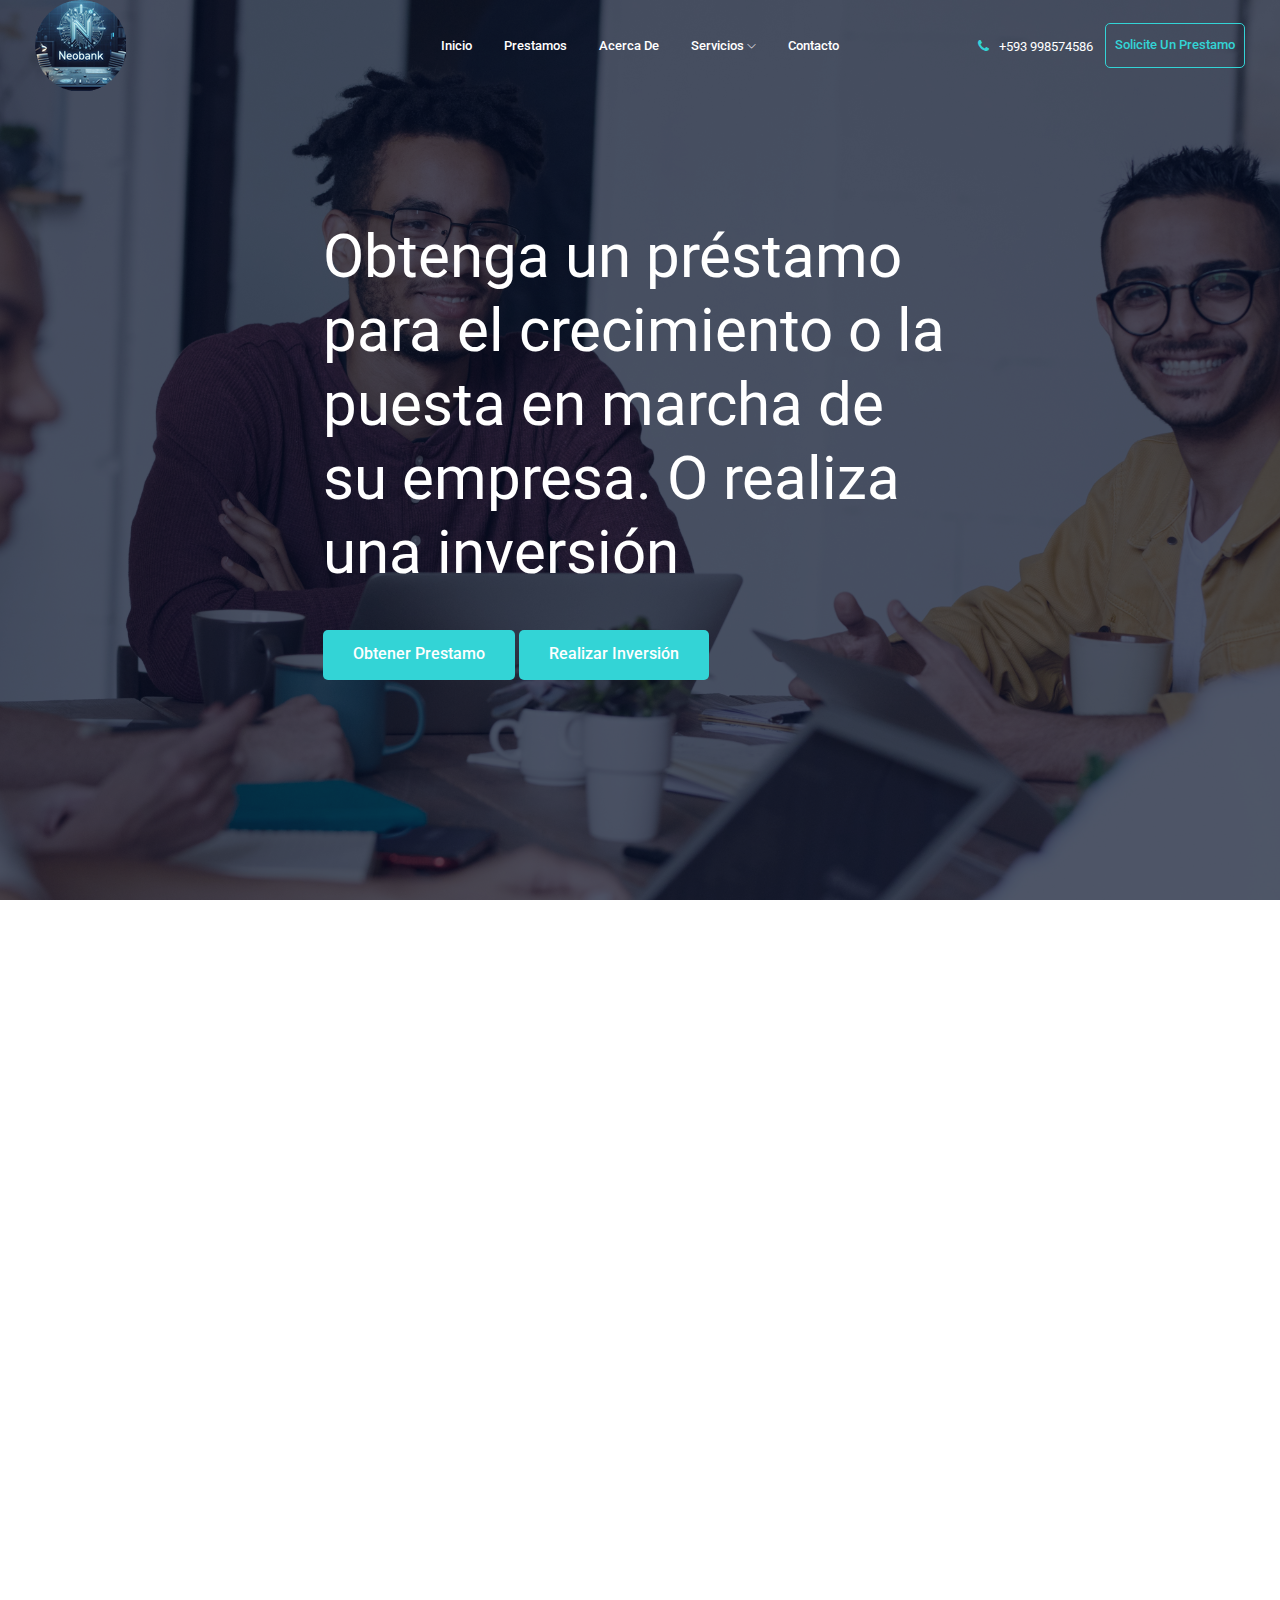
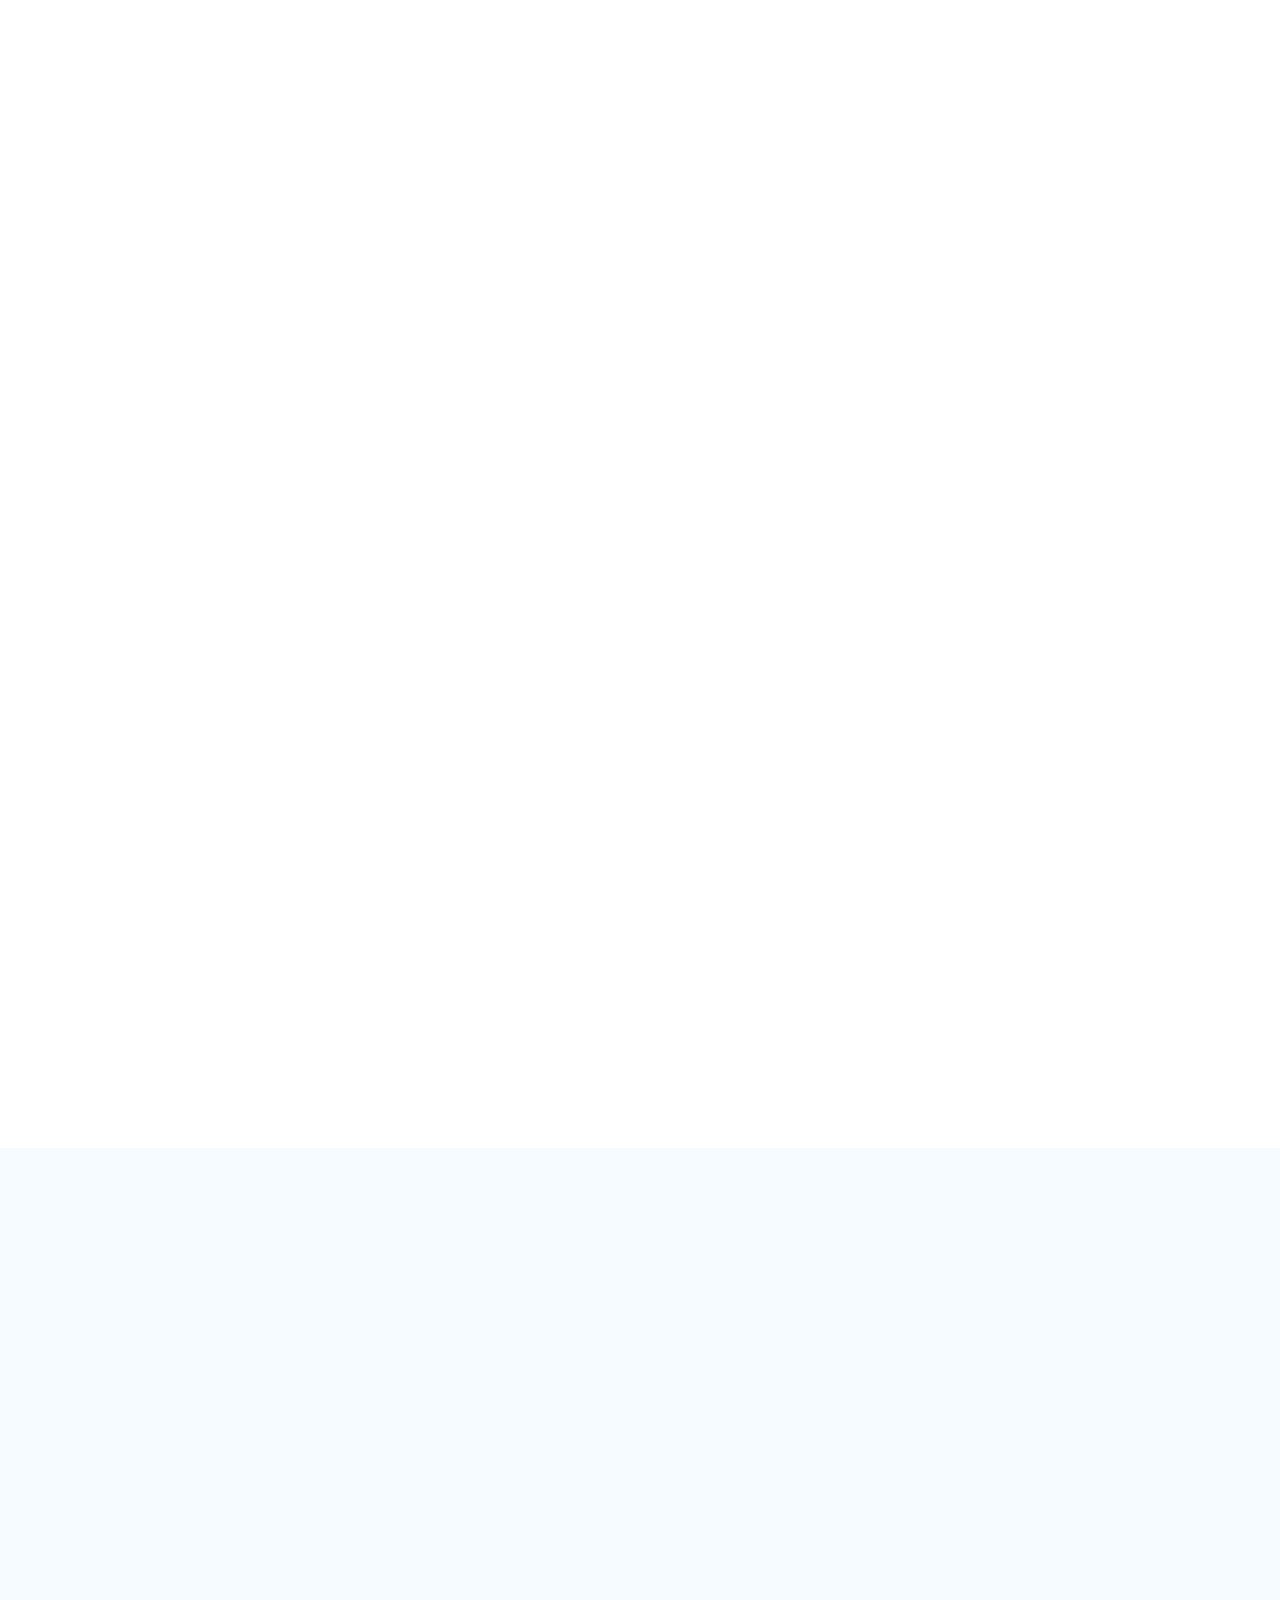
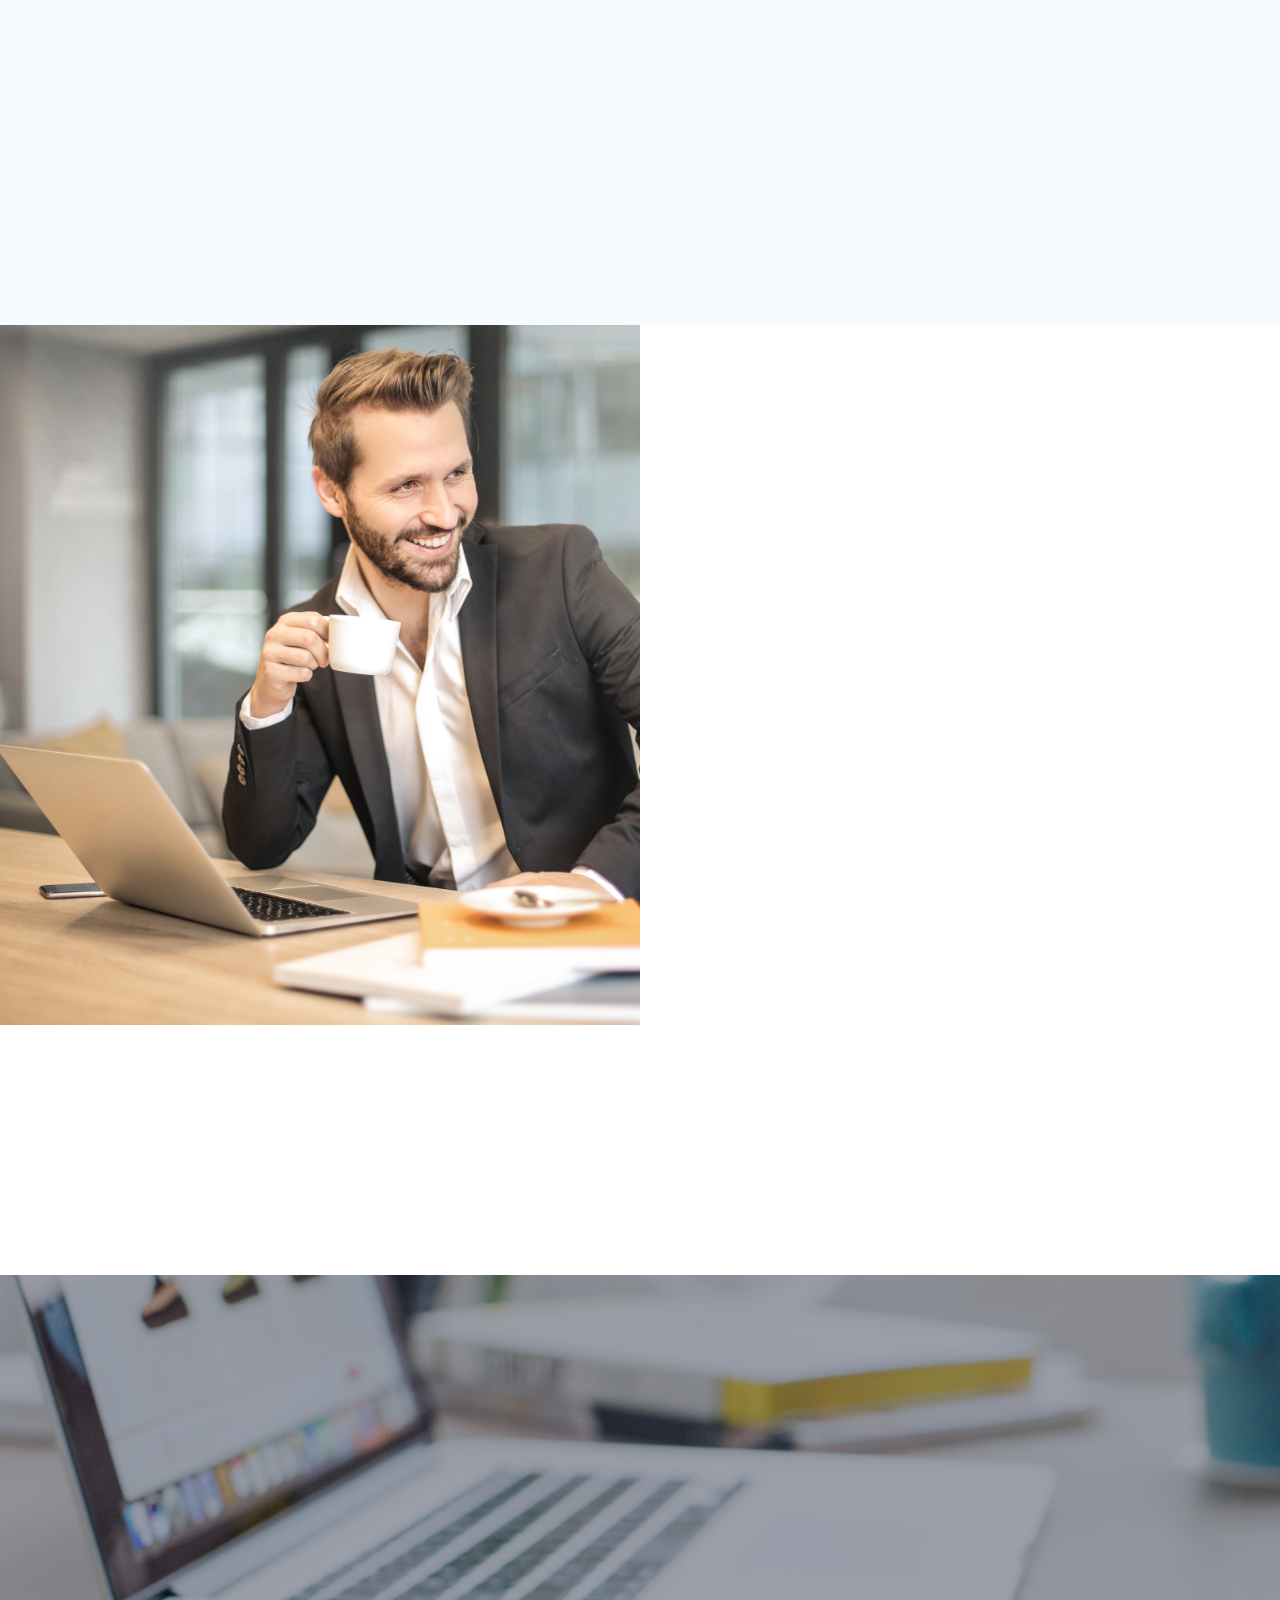
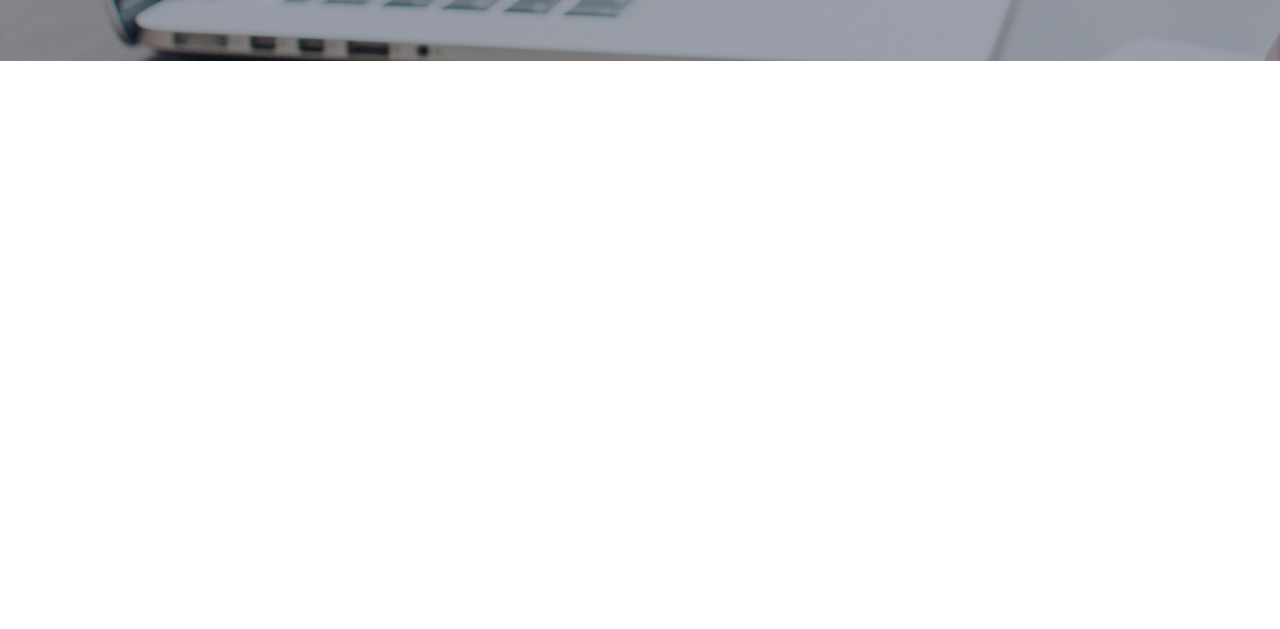
<file: index.html>
<!doctype html>
<html class="no-js" lang="zxx">

<head>
    <meta charset="utf-8">
    <meta http-equiv="x-ua-compatible" content="ie=edge">
    <title>NeoBank</title>
    <meta name="description" content="">
    <meta name="viewport" content="width=device-width, initial-scale=1">

    <!-- <link rel="manifest" href="site.webmanifest"> -->
    <link rel="shortcut icon" type="image/x-icon" href="img/favicon.png">
    <!-- Place favicon.ico in the root directory -->

    <!-- CSS here -->
    <link rel="stylesheet" href="css/bootstrap.min.css">
    <link rel="stylesheet" href="css/owl.carousel.min.css">
    <link rel="stylesheet" href="css/magnific-popup.css">
    <link rel="stylesheet" href="css/font-awesome.min.css">
    <link rel="stylesheet" href="css/themify-icons.css">
    <link rel="stylesheet" href="css/nice-select.css">
    <link rel="stylesheet" href="css/flaticon.css">
    <link rel="stylesheet" href="css/gijgo.css">
    <link rel="stylesheet" href="css/animate.min.css">
    <link rel="stylesheet" href="css/slick.css">
    <link rel="stylesheet" href="css/slicknav.css">

    <link rel="stylesheet" href="css/style.css">
</head>

<body>
    <!-- header-start -->
    <header>
        <div class="header-area ">
            <div id="sticky-header" class="main-header-area">
                <div class="container-fluid ">
                    <div class="header_bottom_border">
                        <div class="row align-items-center">
                            <div class="col-xl-3 col-lg-2">
                                <div class="logo">
                                    <a href="index.html">
                                        <img src="img/logo.png" alt="">
                                    </a>
                                </div>
                            </div>
                            <div class="col-xl-6 col-lg-7">
                                <div class="main-menu  d-none d-lg-block">
                                    <nav>
                                        <ul id="navigation">
                                            <li><a href="index.html">Inicio</a></li>
                                            <li><a href="Loan.html">Prestamos</a></li>
                                            <li><a href="about.html">Acerca de</a></li>
                                            <li><a href="#">servicios <i class="ti-angle-down"></i></a>
                                                <ul class="submenu">
                                                    <li><a href="apply.html">Solicitar préstamo</a></li>
                                                    <li><a href="inversion.html">Inversiones</a></li>
                                                </ul>
                                            </li>
                                            <li><a href="contact.html">Contacto</a></li>
                                        </ul>
                                    </nav>
                                </div>
                            </div>
                            <div class="col-xl-3 col-lg-3 d-none d-lg-block">
                                <div class="Appointment">
                                    <div class="phone_num d-none d-xl-block">
                                        <a href="#"> <i class="fa fa-phone"></i> +593 998574586</a>
                                    </div>
                                    <div class="d-none d-lg-block">
                                        <a class="boxed-btn4" href="apply.html">Solicite un Prestamo</a>
                                    </div>
                                </div>
                            </div>
                            <div class="col-12">
                                <div class="mobile_menu d-block d-lg-none"></div>
                            </div>
                        </div>
                    </div>

                </div>
            </div>
        </div>
    </header>
    <!-- header-end -->

    <!-- slider_area_start -->
    <div class="slider_area">
        <div class="single_slider  d-flex align-items-center slider_bg_1">
            <div class="container">
                <div class="row align-items-center justify-content-center">
                    <div class="col-lg-7 col-md-6">
                        <div class="slider_text">
                            <h3 class="wow fadeInRight" data-wow-duration="1s" data-wow-delay=".1s">Obtenga un préstamo para el crecimiento o la puesta en marcha de su empresa. O realiza una inversión</h3>
                            <div class="sldier_btn wow fadeInLeft" data-wow-duration="1s" data-wow-delay=".2s">
                                <a href="apply.html" class="boxed-btn3">Obtener Prestamo</a>
                                <a href="inversion.html" class="boxed-btn3">Realizar Inversión</a>
                            </div>
                        </div>
                    </div>
                </div>
            </div>
        </div>
    </div>
    <!-- slider_area_end -->

    <!-- service_area_start  -->
    <div class="service_area">
        <div class="container">
            <div class="row">
                <div class="col-lg-12">
                    <div class="section_title text-center mb-90">
                        <span class="wow fadeInUp" data-wow-duration="1s" data-wow-delay=".1s"></span>
                        <h3 class="wow fadeInUp" data-wow-duration="1s" data-wow-delay=".2s">Lo que ofrecemos</h3>
                        <p class="wow fadeInUp" data-wow-duration="1s" data-wow-delay=".3s">Ofrecemos préstamos en efectivo instantáneos en línea con aprobación rápida que se adaptan a su plazo.</p>
                    </div>
                </div>
            </div>
            <div class="row">
                <div class="col-lg-4 col-md-6">
                    <div class="single_service wow fadeInLeft" data-wow-duration="1.2s" data-wow-delay=".5s">
                        <div class="service_icon_wrap text-center">
                            <div class="service_icon ">
                                <img src="img/svg_icon/service_1.png" alt="">
                            </div>
                        </div>
                        <div class="info text-center">
                            <span>Crédito Personal</span>
                            <h3>Crédito Multipropósito</h3>
                        </div>
                        <div class="service_content">
                            <ul>
                                <li> Solicitalo sin garante, de lunes a domingo y sin ir a la agencia </li>
                                <li> Tasa de interés del 5%</li>
                            </ul>
                            <div class="apply_btn">
                                <button class="boxed-btn3" type="button" onclick="window.location.href='apply.html'">Conoce más</button>
                            </div>
                            
                        </div>
                    </div>
                </div>
                <div class="col-lg-4 col-md-6">
                    <div class="single_service wow fadeInUp" data-wow-duration="1s" data-wow-delay=".3s">
                        <div class="service_icon_wrap text-center">
                            <div class="service_icon ">
                                <img src="img/svg_icon/service_1.png" alt="">
                            </div>
                        </div>
                        <div class="info text-center">
                            <span>Crédito Hipotecario</span>
                            <h3>Crédito hipotecario de Vivienda</h3>
                        </div>
                        <div class="service_content">
                            <ul>
                                <li> Solicita el crédito y te ayudamos con el financiamiento hasta el 80% de una casa nueva o usada </li>
                                <li> Tasa de interés del 3% </li>
                            </ul>
                            <div class="apply_btn">
                                <button class="boxed-btn3" type="button" onclick="window.location.href='apply.html'">Conoce más</button>
                            </div>
                        </div>
                    </div>
                </div>
                <div class="col-lg-4 col-md-6">
                    <div class="single_service wow fadeInRight" data-wow-duration="1.2s" data-wow-delay=".5s">
                        <div class="service_icon_wrap text-center">
                            <div class="service_icon ">
                                <img src="img/svg_icon/service_2.png" alt="">
                            </div>
                        </div>
                        <div class="info text-center">
                            <span>Crédito Vehicular</span>
                            <h3>Crédito para obtener tu vehículo nuevo o usado</h3>
                        </div>
                        <div class="service_content">
                            <ul>
                                <li> Tu eliges el tipo y modelo de vehículo que necesitas </li>
                                <li> Tasa de interés del 8% </li>
                            </ul>
                            <div class="apply_btn">
                                <button class="boxed-btn3" type="button" onclick="window.location.href='apply.html'">Conoce más</button>
                            </div>
                        </div>
                    </div>
                </div>
            </div>
        </div>
    </div>
    <!-- service_area_end  -->
    
    <!-- about_area_start  -->
    <div class="about_area">
        <div class="container">
            <div class="row align-items-center">
                <div class="col-lg-6 col-md-6">
                    <div class="about_img wow fadeInLeft" data-wow-duration="1s" data-wow-delay=".3s">
                        <img src="img/about/about.png" alt="">
                    </div>
                </div>
                <div class="col-lg-6 col-md-6">
                    <div class="about_info pl-68">
                        <div class="section_title wow fadeInUp" data-wow-duration="1.2s" data-wow-delay=".3s">
                            <h3>¿Por qué elegirnos?</h3>
                        </div>
                        <div class="about_list">
                            <ul>
                                <li class="wow fadeInRight" data-wow-duration="1s" data-wow-delay=".5s">Ofrecemos asesoramiento financiero personalizado y adaptado a tus necesidades, con un equipo profesional y cercano que te guiará en cada paso.</li>
                                <li class="wow fadeInRight" data-wow-duration="1s" data-wow-delay=".6s">Tu seguridad es nuestra prioridad. Implementamos los más altos estándares de seguridad para proteger tus datos y operaciones bancarias.</li>
                                <li class="wow fadeInRight" data-wow-duration="1s" data-wow-delay=".7s">Nos comprometemos a brindarte información clara y sin sorpresas, para que siempre sepas en qué estás invirtiendo y cuáles son los términos.</li class="wow fadeInRight" data-wow-duration="1s" data-wow-delay=".8s">
                                <li class="wow fadeInRight" data-wow-duration="1s" data-wow-delay=".9s">Sabemos que tu tiempo es valioso, por eso simplificamos nuestros procesos para que puedas realizar trámites de manera rápida y sencilla.</li>
                            </ul>
                        </div>
                        <div class="about_btn wow fadeInRight" data-wow-duration="1.3s" data-wow-delay=".5s">
                            <a class="boxed-btn3" href="about.html">Sobre nosotros</a>
                        </div>
                    </div>
                </div>
            </div>
        </div>
    </div>
    <!-- about_area_end  -->

    <div class="works_area">
        <div class="container">
            <div class="row">
                <div class="col-lg-12">
                    <div class="section_title text-center mb-90">
                        <span class="wow lightSpeedIn" data-wow-duration="1s" data-wow-delay=".1s"></span>
                        <h3 class="wow fadeInUp" data-wow-duration="1s" data-wow-delay=".2s">Cómo funciona</h3>
                    </div>
                </div>
            </div>
            <div class="row">
                <div class="col-md-6 col-lg-4">
                    <div class="single_works wow fadeInUp" data-wow-duration="1s" data-wow-delay=".4s">
                        <span>
                            01
                        </span>
                        <h3>Registro Rápido y Fácil</h3>
                        <p>Crea tu cuenta en pocos minutos proporcionando tus datos básicos. Nuestro sistema de registro es sencillo y seguro</p>
                    </div>
                </div>
                <div class="col-md-6 col-lg-4">
                    <div class="single_works wow fadeInUp" data-wow-duration="1s" data-wow-delay=".5s">
                        <span>
                            02
                        </span>
                        <h3>Acceso a la Banca en Línea</h3>
                        <p>Una vez registrado, podrás acceder a nuestra banca en línea desde cualquier dispositivo para gestionar tus finanzas de manera conveniente y segura.</p>
                    </div>
                </div>
                <div class="col-md-6 col-lg-4">
                    <div class="single_works wow fadeInUp" data-wow-duration="1s" data-wow-delay=".6s">
                        <span>
                            03
                        </span>
                        <h3>Explora Nuestros Productos y Servicios</h3>
                        <p>Consulta y compara nuestra amplia gama de productos, desde cuentas de ahorro hasta préstamos y opciones de inversión, todo en una sola plataforma</p>
                    </div>
                </div>
            </div>
        </div>
    </div>

    <div class="accordion_area">
        <div class="container">
            <div class="row justify-content-end">
                <div class="col-lg-6">
                    <div class="faq_ask pl-68">
                        <h3 class="wow fadeInRight" data-wow-duration="1s" data-wow-delay=".3s">Preguntas Frecuentes</h3>
                            <div id="accordion">
                                <div class="card wow fadeInUp" data-wow-duration="1.1s" data-wow-delay=".3s">
                                    <div class="card-header" id="headingOnee">
                                      <h5 class="mb-0">
                                        <button class="btn btn-link" data-toggle="collapse" data-target="#collapseOnee" aria-expanded="true" aria-controls="collapseOnee">
                                            ¿Cómo puedo abrir una cuenta en el banco? 
                                        </button>
                                      </h5>
                                    </div>
                                
                                    <div id="collapseOnee" class="collapse show" aria-labelledby="headingOnee" data-parent="#accordion">
                                      <div class="card-body">
                                        Puedes abrir una cuenta en línea a través de nuestro sitio web. Solo necesitas completar el formulario de registro y proporcionar la documentación requerida.
                                      </div>
                                    </div>
                                  </div>
                                    <div class="card wow fadeInUp" data-wow-duration="1.2s" data-wow-delay=".4s">
                                        <div class="card-header" id="headingOne">
                                            <h5 class="mb-0">
                                                <button class="btn btn-link collapsed" data-toggle="collapse" data-target="#collapseOne" aria-expanded="false" aria-controls="collapseOne">
                                                    ¿Qué documentos necesito para abrir una cuenta?
                                                </button>
                                            </h5>
                                        </div>
                                        <div id="collapseOne" class="collapse" aria-labelledby="headingOne" data-parent="#accordion" style="">
                                            <div class="card-body">Necesitas un documento de identidad válido, comprobante de domicilio. Consulta nuestra página de apertura de cuentas para más detalles
                                            </div>
                                        </div>
                                    </div>
                                    <div class="card wow fadeInUp" data-wow-duration="1.3s" data-wow-delay=".5s">
                                        <div class="card-header" id="headingThree">
                                            <h5 class="mb-0">
                                                <button class="btn btn-link collapsed" data-toggle="collapse" data-target="#collapseThree" aria-expanded="false" aria-controls="collapseThree">
                                                    ¿Hay algún costo asociado a la apertura de cuenta?
                                                </button>
                                            </h5>
                                        </div>
                                        <div id="collapseThree" class="collapse" aria-labelledby="headingThree" data-parent="#accordion" style="">
                                            <div class="card-body">No cobramos tarifas por la apertura de cuentas básicas. Sin embargo, pueden aplicarse comisiones a ciertos tipos de cuentas o servicios
                                            </div>
                                        </div>
                                    </div>
                                    <div class="card wow fadeInUp" data-wow-duration="1.4s" data-wow-delay=".6s">
                                        <div class="card-header" id="headingThree4">
                                            <h5 class="mb-0">
                                                <button class="btn btn-link collapsed" data-toggle="collapse" data-target="#collapseThree4" aria-expanded="false" aria-controls="collapseThree4">
                                                    ¿Cómo se protege mi información personal?
                                                </button>
                                            </h5>
                                        </div>
                                        <div id="collapseThree4" class="collapse" aria-labelledby="headingThree4" data-parent="#accordion" style="">
                                            <div class="card-body">Utilizamos tecnología de cifrado avanzada y seguimos las mejores prácticas de seguridad para proteger tu información personal y financiera
                                            </div>
                                        </div>
                                    </div>
                                </div>
                    </div>
                </div>
            </div>
        </div>
    </div>
    <div class="brad_area">
        <div class="container">
            <div class="row">
                <div class="col-lg-12">
                    <div class="brad_active owl-carousel">
                        <div class="single_brand wow fadeInUp" data-wow-duration="1s" data-wow-delay=".2s">
                            <img src="img/brand/1.png" alt="">
                        </div>
                        <div class="single_brand wow fadeInUp" data-wow-duration="1s" data-wow-delay=".3s">
                            <img src="img/brand/2.png" alt="">
                        </div>
                        <div class="single_brand wow fadeInUp" data-wow-duration="1s" data-wow-delay=".4s">
                            <img src="img/brand/3.png" alt="">
                        </div>
                        <div class="single_brand wow fadeInUp" data-wow-duration="1s" data-wow-delay=".5s">
                            <img src="img/brand/4.png" alt="">
                        </div>
                        <div class="single_brand wow fadeInUp" data-wow-duration="1s" data-wow-delay=".6s">
                            <img src="img/brand/5.png" alt="">
                        </div>
                    </div>
                </div>
            </div>
        </div>
    </div>

    <div class="apply_loan overlay">
        <div class="container">
            <div class="row align-items-center">
                <div class="col-lg-8 col-md-7">
                    <div class="loan_text wow fadeInLeft" data-wow-duration="1s" data-wow-delay=".3s">
                        <h3>Solicita un Préstamo para tu vivienda, 
                            vehículo o personal</h3>
                    </div>
                </div>
                <div class="col-lg-4 col-md-5">
                    <div class="loan_btn wow fadeInUp" data-wow-duration="1.2s" data-wow-delay=".4s">
                        <a class="boxed-btn3" href="apply.html">Aplicar ahora</a>
                    </div>
                </div>
            </div>
        </div>
    </div>

    <!-- footer start -->
    <footer class="footer">
        <div class="footer_top">
            <div class="container">
                <div class="row">
                    <div class="col-xl-4 col-md-6 col-lg-3">
                        <div class="footer_widget wow fadeInUp" data-wow-duration="1s" data-wow-delay=".3s">
                            <div class="footer_logo">
                                <a href="#">
                                    <img src="img/footer_logo.png" alt="">
                                </a>
                            </div>
                            <p>
                                NeoBank@support.com <br>
                                +593 998574586 <br>
                                Av. los chásquis, Ambato 180207
                            </p>
                            <div class="socail_links">
                                <ul>
                                    <li>
                                        <a href="#">
                                            <i class="ti-facebook"></i>
                                        </a>
                                    </li>
                                    <li>
                                        <a href="#">
                                            <i class="fa fa-google-plus"></i>
                                        </a>
                                    </li>
                                    <li>
                                        <a href="#">
                                            <i class="fa fa-twitter"></i>
                                        </a>
                                    </li>
                                    <li>
                                        <a href="#">
                                            <i class="fa fa-instagram"></i>
                                        </a>
                                    </li>
                                </ul>
                            </div>

                        </div>
                    </div>
                    <div class="col-xl-2 col-md-6 col-lg-3">
                        <div class="footer_widget wow fadeInUp" data-wow-duration="1.1s" data-wow-delay=".4s">
                            <h3 class="footer_title">
                                información
                            </h3>
                            <ul>
                                <li><a href="./loan.html">Créditos</a></li>  
                            </ul>

                        </div>
                    </div>
                    <div class="col-xl-2 col-md-6 col-lg-2">
                        <div class="footer_widget wow fadeInUp" data-wow-duration="1.2s" data-wow-delay=".5s">
                            <h3 class="footer_title">
                                Apartados
                            </h3>
                            <ul>
                                  <li><a href="./about.html">Sobre Nosotros</a></li>
                                <li><a href="./Loan.html">Prestamos</a></li>
                                <li><a href="./inversion.html">Inversiones</a></li>
                                <li><a href="./contact.html"> Contacto</a></li>
                                <li><a href="#">Soporte</a></li>
                            </ul>
                        </div>
                    </div>
                    <div class="col-xl-4 col-md-6 col-lg-4">
                        <div class="footer_widget wow fadeInUp" data-wow-duration="1.3s" data-wow-delay=".6s">
                            <h3 class="footer_title">
                                Subscribirse
                            </h3>
                            <form id="newsletterForm" action="#" class="newsletter_form" onsubmit="return sendEmail()">
                                <input type="email" id="emailInput" placeholder="Ingrese su email" required>
                                <button type="submit">Enviar</button>
                            </form>
                            <p id="newsletterMessage" class="newsletter_text" style="display:none;">Email enviado con éxito!</p>
                        </div>
                    </div>
                    
                    <script>
                        function sendEmail() {
                            // Evitar que el formulario se envíe de manera tradicional
                            event.preventDefault();
                    
                            // Obtener el valor del campo de entrada de email
                            var email = document.getElementById('emailInput').value;
                    
                            // Validar que el campo no esté vacío
                            if (email !== "") {
                                // Mostrar el mensaje de éxito
                                document.getElementById('newsletterMessage').style.display = "block";
                    
                                // Opcional: Limpiar el campo de entrada
                                document.getElementById('emailInput').value = "";
                            }
                        }
                    </script>
                    
                </div>
            </div>
        </div>
         
    </footer>
    <!--/ footer end  -->

    <!-- link that opens popup -->
    <!-- JS here -->
    <script src="js/vendor/modernizr-3.5.0.min.js"></script>
    <script src="js/vendor/jquery-1.12.4.min.js"></script>
    <script src="js/popper.min.js"></script>
    <script src="js/bootstrap.min.js"></script>
    <script src="js/owl.carousel.min.js"></script>
    <script src="js/isotope.pkgd.min.js"></script>
    <script src="js/ajax-form.js"></script>
    <script src="js/waypoints.min.js"></script>
    <script src="js/jquery.counterup.min.js"></script>
    <script src="js/imagesloaded.pkgd.min.js"></script>
    <script src="js/scrollIt.js"></script>
    <script src="js/jquery.scrollUp.min.js"></script>
    <script src="js/wow.min.js"></script>
    <script src="js/nice-select.min.js"></script>
    <script src="js/jquery.slicknav.min.js"></script>
    <script src="js/jquery.magnific-popup.min.js"></script>
    <script src="js/plugins.js"></script>
    <script src="js/gijgo.min.js"></script>
    <script src="js/slick.min.js"></script>



    <!--contact js-->
    <script src="js/contact.js"></script>
    <script src="js/jquery.ajaxchimp.min.js"></script>
    <script src="js/jquery.form.js"></script>
    <script src="js/jquery.validate.min.js"></script>
    <script src="js/mail-script.js"></script>


    <script src="js/main.js"></script>
</body>

</html>
</file>
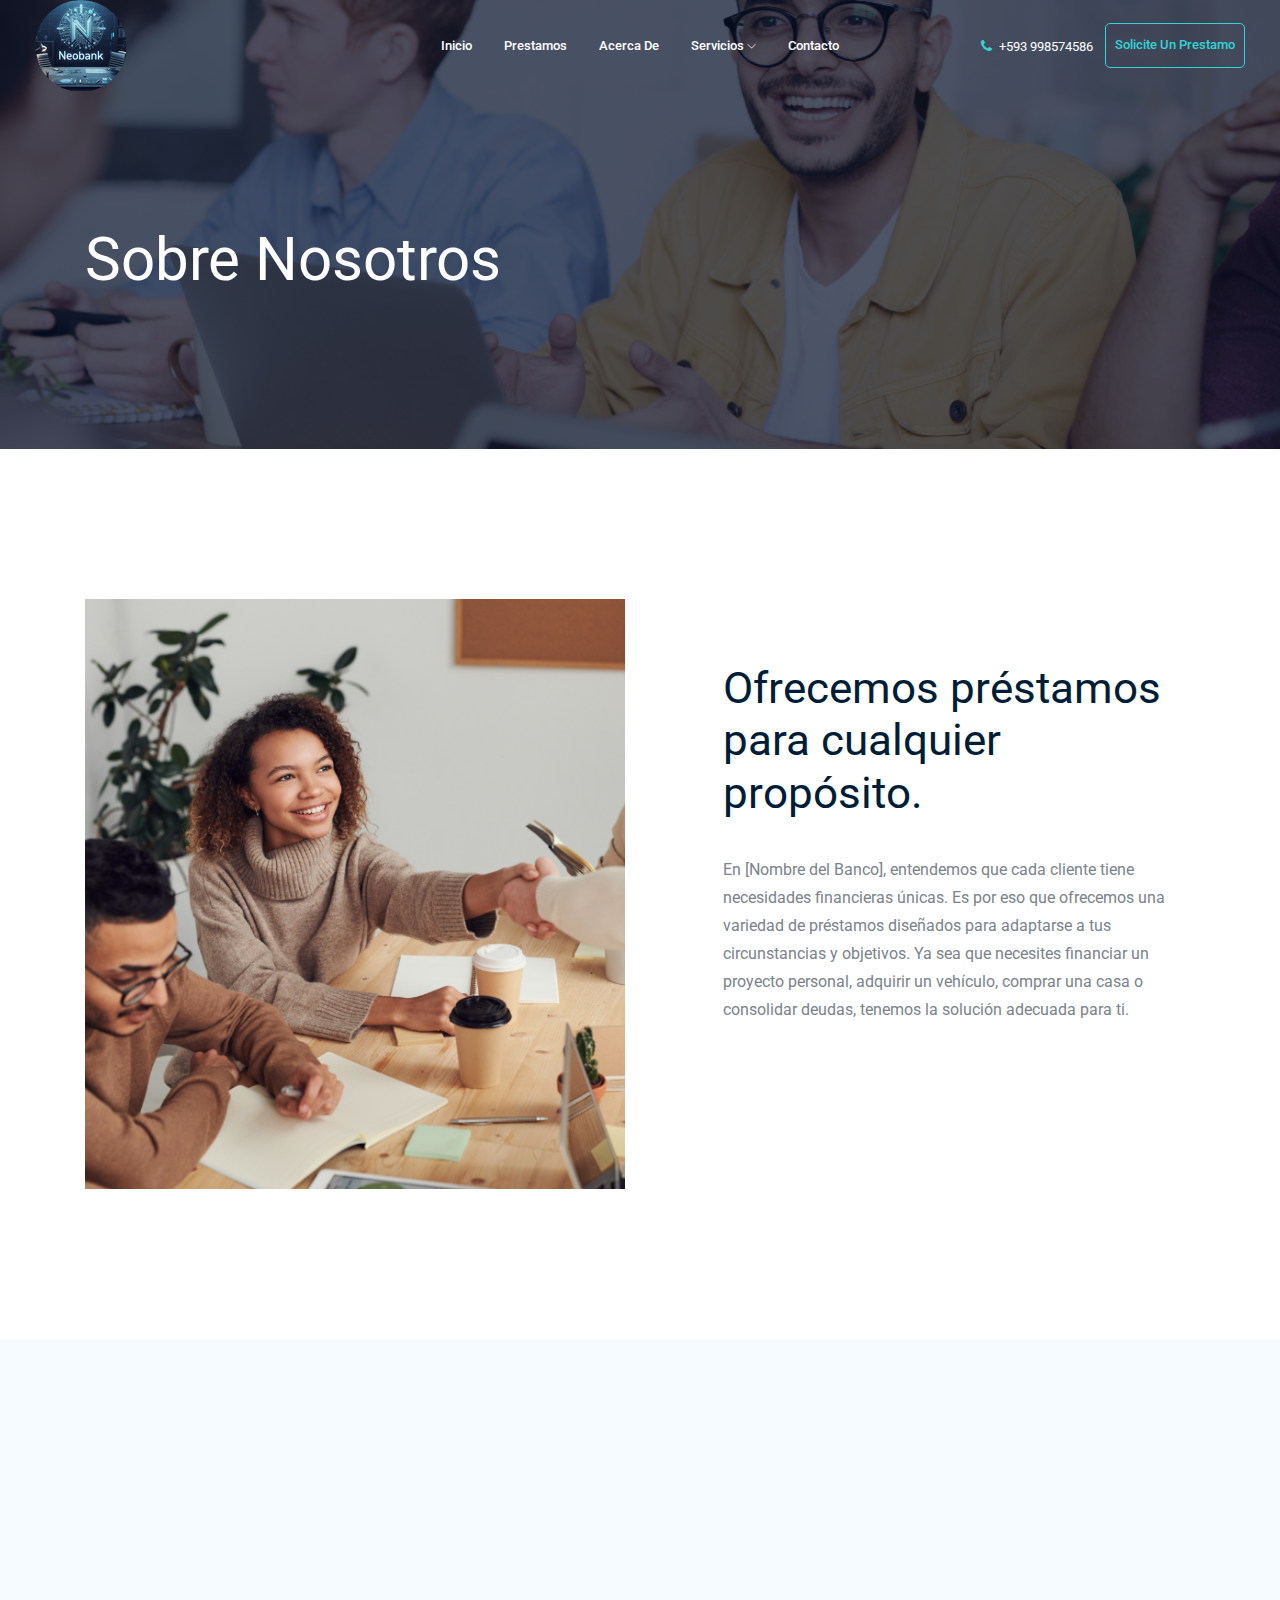
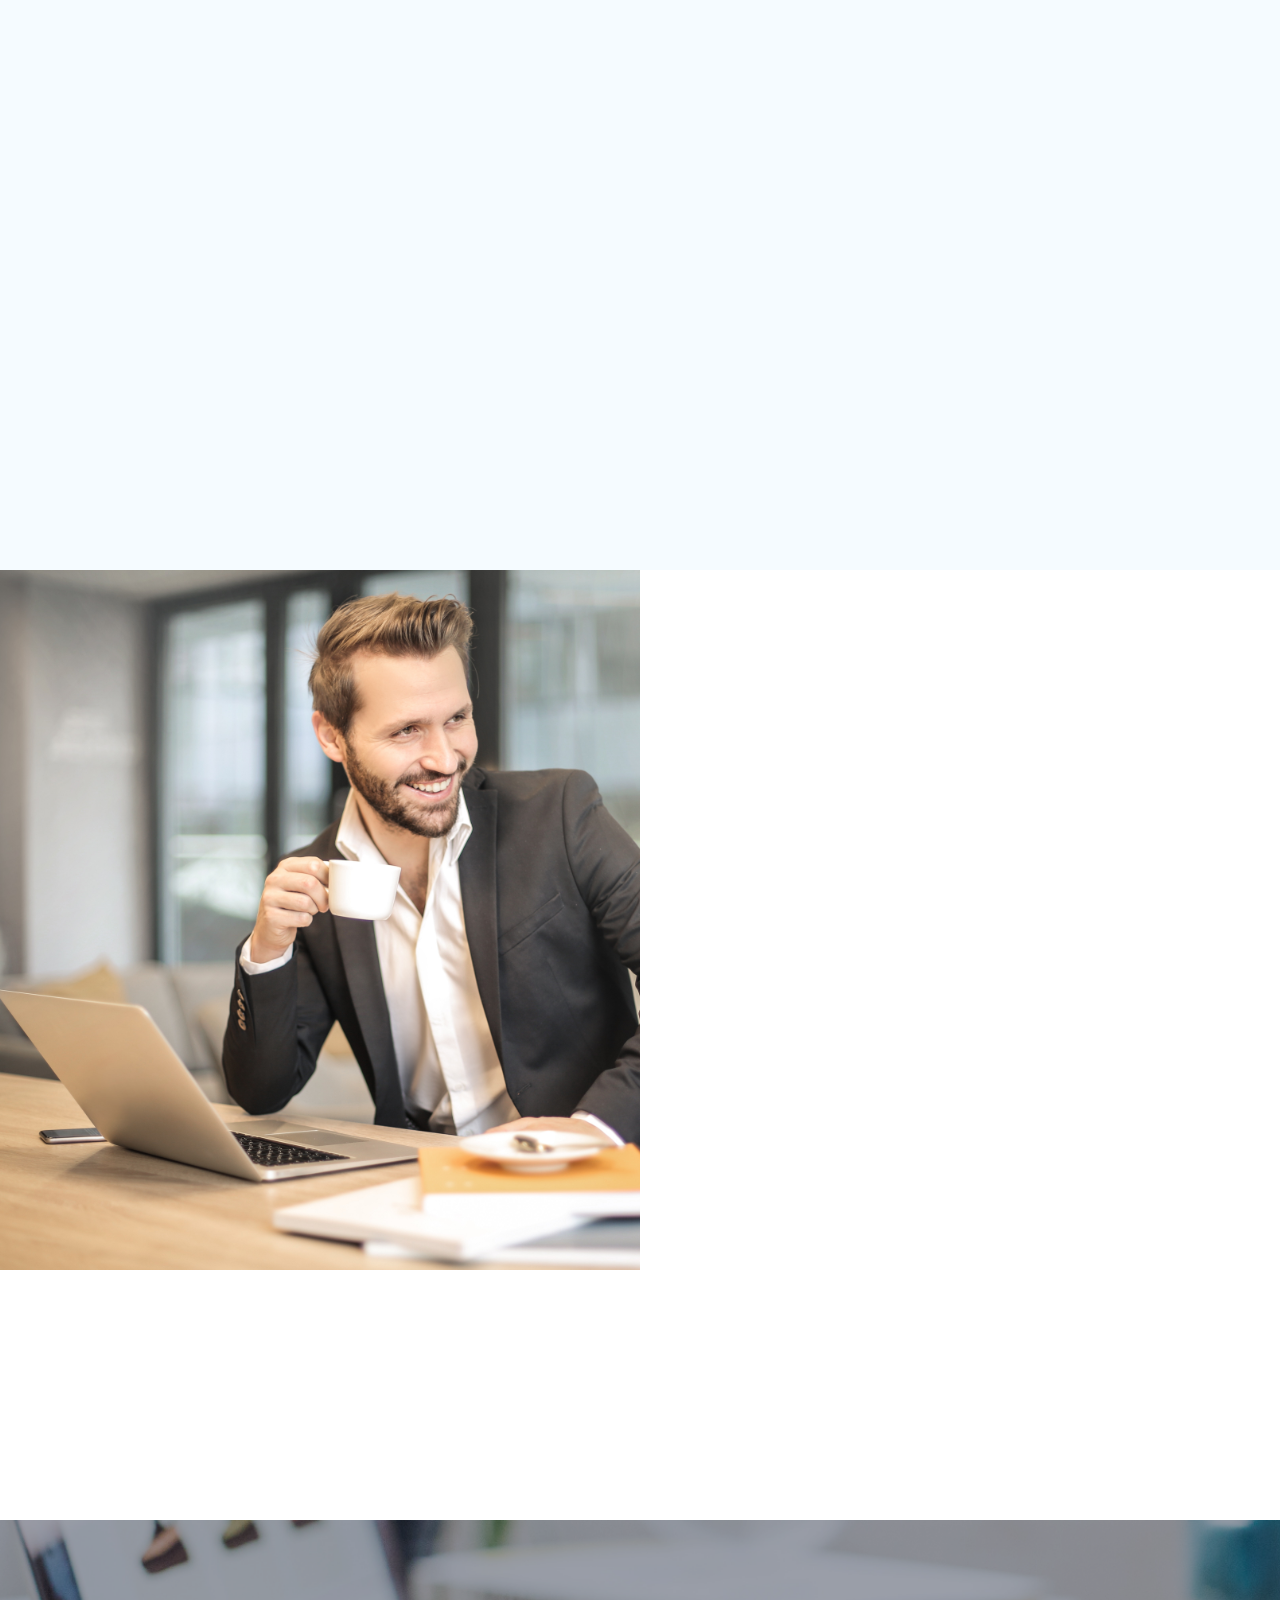
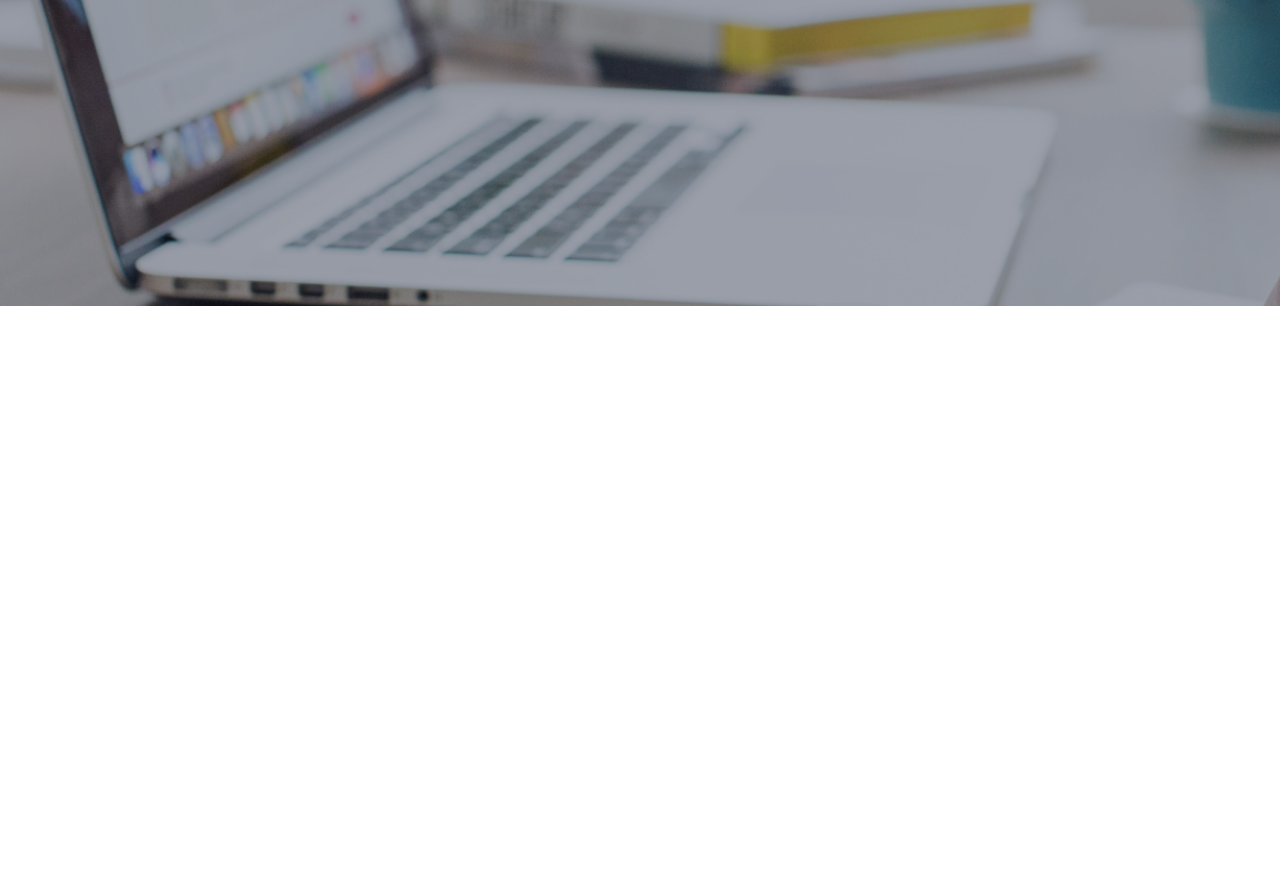
<file: about.html>
<!doctype html>
<html class="no-js" lang="zxx">

<head>
    <meta charset="utf-8">
    <meta http-equiv="x-ua-compatible" content="ie=edge">
    <title>NeoBank</title>
    <meta name="description" content="">
    <meta name="viewport" content="width=device-width, initial-scale=1">

    <!-- <link rel="manifest" href="site.webmanifest"> -->
    <link rel="shortcut icon" type="image/x-icon" href="img/favicon.png">
    <!-- Place favicon.ico in the root directory -->

    <!-- CSS here -->
    <link rel="stylesheet" href="css/bootstrap.min.css">
    <link rel="stylesheet" href="css/owl.carousel.min.css">
    <link rel="stylesheet" href="css/magnific-popup.css">
    <link rel="stylesheet" href="css/font-awesome.min.css">
    <link rel="stylesheet" href="css/themify-icons.css">
    <link rel="stylesheet" href="css/nice-select.css">
    <link rel="stylesheet" href="css/flaticon.css">
    <link rel="stylesheet" href="css/gijgo.css">
    <link rel="stylesheet" href="css/animate.min.css">
    <link rel="stylesheet" href="css/slick.css">
    <link rel="stylesheet" href="css/slicknav.css">

    <link rel="stylesheet" href="css/style.css">
    <!-- <link rel="stylesheet" href="css/responsive.css"> -->
</head>

<body>
    <!--[if lte IE 9]>
            <p class="browserupgrade">You are using an <strong>outdated</strong> browser. Please <a href="https://browsehappy.com/">upgrade your browser</a> to improve your experience and security.</p>
        <![endif]-->

    <!-- header-start -->
    <header>
        <div class="header-area ">
            <div id="sticky-header" class="main-header-area">
                <div class="container-fluid ">
                    <div class="header_bottom_border">
                        <div class="row align-items-center">
                            <div class="col-xl-3 col-lg-2">
                                <div class="logo">
                                    <a href="index.html">
                                        <img src="img/logo.png" alt="">
                                    </a>
                                </div>
                            </div>
                            <div class="col-xl-6 col-lg-7">
                                <div class="main-menu  d-none d-lg-block">
                                    <nav>
                                        <ul id="navigation">
                                            <li><a href="index.html">Inicio</a></li>
                                            <li><a href="Loan.html">Prestamos</a></li>
                                            <li><a href="about.html">Acerca de</a></li>
                                            <li><a href="#">servicios <i class="ti-angle-down"></i></a>
                                                <ul class="submenu">
                                                    <li><a href="apply.html">Solicitar préstamo</a></li>
                                                    <li><a href="inversion.html">Inversiones</a></li>
                                                </ul>
                                            </li>
                                            <li><a href="contact.html">Contacto</a></li>
                                        </ul>
                                    </nav>
                                </div>
                            </div>
                            <div class="col-xl-3 col-lg-3 d-none d-lg-block">
                                <div class="Appointment">
                                    <div class="phone_num d-none d-xl-block">
                                        <a href="#"> <i class="fa fa-phone"></i>+593 998574586 <br>
                                        </a>
                                    </div>
                                    <div class="d-none d-lg-block">
                                        <a class="boxed-btn4" href="apply.html">Solicite un Prestamo</a>
                                    </div>
                                </div>
                            </div>
                            <div class="col-12">
                                <div class="mobile_menu d-block d-lg-none"></div>
                            </div>
                        </div>
                    </div>

                </div>
            </div>
        </div>
    </header>
    <!-- header-end -->

      <!-- bradcam_area  -->
      <div class="bradcam_area bradcam_bg_2">
        <div class="container">
            <div class="row">
                <div class="col-xl-12">
                    <div class="bradcam_text">
                        <h3>Sobre nosotros</h3>
                    </div>
                </div>
            </div>
        </div>
    </div>
    <!--/ bradcam_area  -->

    
    <!-- about_area_start  -->
    <div class="about_area plus_padding">
        <div class="container">
            <div class="row align-items-center">
                <div class="col-lg-6 col-md-6">
                    <div class="about_img wow fadeInLeft" data-wow-duration="1s" data-wow-delay=".3s">
                        <img src="img/about/about.png" alt="">
                    </div>
                </div>
                <div class="col-lg-6 col-md-6">
                    <div class="about_info pl-68">
                        <div class="section_title wow fadeInUp" data-wow-duration="1.2s" data-wow-delay=".3s">
                            <h3>Ofrecemos préstamos para cualquier propósito.</h3>
                        </div>
                        <p class="wow fadeInUp" data-wow-duration="1.2s" data-wow-delay=".4s">En [Nombre del Banco], entendemos que cada cliente tiene necesidades financieras únicas. Es por eso que ofrecemos una variedad de préstamos diseñados para adaptarse a tus circunstancias y objetivos. Ya sea que necesites financiar un proyecto personal, adquirir un vehículo, comprar una casa o consolidar deudas, tenemos la solución adecuada para ti.</p>
                        <div class="about_list">
                        </div>
                        <div class="about_btn wow fadeInRight" data-wow-duration="1.3s" data-wow-delay=".5s">
                            <a class="boxed-btn3" href="apply.html">Créditos</a>
                        </div>
                    </div>
                </div>
            </div>
        </div>
    </div>
    <!-- about_area_end  -->

    <div class="works_area">
        <div class="container">
            <div class="row">
                <div class="col-lg-12">
                    <div class="section_title text-center mb-90">
                        <span class="wow lightSpeedIn" data-wow-duration="1s" data-wow-delay=".1s"></span>
                        <h3 class="wow fadeInUp" data-wow-duration="1s" data-wow-delay=".2s">Acerca de</h3>
                    </div>
                </div>
            </div>
            <div class="row">
                <div class="col-md-6 col-lg-4">
                    <div class="single_works wow fadeInUp" data-wow-duration="1s" data-wow-delay=".4s">
                        <span>
                            &#x1f4d6;
                        </span>
                        <h3>Nuestra Historia</h3>
                        <p>Nuestra Historia: "Fundado en 2021, nuestro banco ha sido un pilar en la comunidad, ofreciendo soluciones financieras a miles de clientes. Desde nuestros inicios, hemos crecido con el compromiso de brindar un servicio excepcional y adaptado a las necesidades de nuestros usuarios.</p>
                    </div>
                </div>
                <div class="col-md-6 col-lg-4">
                    <div class="single_works wow fadeInUp" data-wow-duration="1s" data-wow-delay=".5s">
                        <span>
                            &#x1f3af;
                        </span>
                        <h3>Nuestra Misión</h3>
                        <p>Nuestra misión es proporcionar servicios financieros accesibles, seguros y confiables que empoderen a nuestros clientes a alcanzar sus metas económicas y mejorar su calidad de vida.</p>
                    </div>
                </div>
                <div class="col-md-6 col-lg-4">
                    <div class="single_works wow fadeInUp" data-wow-duration="1s" data-wow-delay=".6s">
                        <span>
                            &#x1f441;&#xfe0f;
                        </span>
                        <h3>Nuestra Visión</h3>
                        <p>Aspiramos a ser el banco de referencia en Ecuador, reconocido por nuestra innovación, atención al cliente y compromiso con el desarrollo sostenible y el bienestar de nuestra comunidad</p>
                    </div>
                </div>
            </div>
        </div>
    </div>

    <div class="accordion_area">
        <div class="container">
            <div class="row justify-content-end">
                <div class="col-lg-6">
                    <div class="faq_ask pl-68">
                        <h3 class="wow fadeInRight" data-wow-duration="1s" data-wow-delay=".3s">Preguntas frecuentes</h3>
                            <div id="accordion">
                                <div class="card wow fadeInUp" data-wow-duration="1.1s" data-wow-delay=".3s">
                                    <div class="card-header" id="headingOnee">
                                      <h5 class="mb-0">
                                        <button class="btn btn-link" data-toggle="collapse" data-target="#collapseOnee" aria-expanded="true" aria-controls="collapseOnee">
                                            ¿Qué tipos de servicios ofrecen?
                                        </button>
                                      </h5>
                                    </div>
                                
                                    <div id="collapseOnee" class="collapse show" aria-labelledby="headingOnee" data-parent="#accordion">
                                      <div class="card-body">
                                        Ofrecemos una amplia gama de servicios, incluyendo cuentas de ahorro, préstamos personales, hipotecarios y para automóviles, inversiones, además de asesoramiento financiero
                                      </div>
                                    </div>
                                  </div>
                                    <div class="card wow fadeInUp" data-wow-duration="1.2s" data-wow-delay=".4s">
                                        <div class="card-header" id="headingOne">
                                            <h5 class="mb-0">
                                                <button class="btn btn-link collapsed" data-toggle="collapse" data-target="#collapseOne" aria-expanded="false" aria-controls="collapseOne">
                                                    ¿Cómo se diferencia su banco de otros?
                                                </button>
                                            </h5>
                                        </div>
                                        <div id="collapseOne" class="collapse" aria-labelledby="headingOne" data-parent="#accordion" style="">
                                            <div class="card-body">Nos diferenciamos por nuestra atención personalizada, tecnología innovadora y un fuerte compromiso con la comunidad. Nuestra prioridad es la satisfacción del cliente.
                                            </div>
                                        </div>
                                    </div>
                                    <div class="card wow fadeInUp" data-wow-duration="1.3s" data-wow-delay=".5s">
                                        <div class="card-header" id="headingThree">
                                            <h5 class="mb-0">
                                                <button class="btn btn-link collapsed" data-toggle="collapse" data-target="#collapseThree" aria-expanded="false" aria-controls="collapseThree">
                                                    ¿Dónde puedo encontrar información sobre los préstamos que ofrecen? 
                                                </button>
                                            </h5>
                                        </div>
                                        <div id="collapseThree" class="collapse" aria-labelledby="headingThree" data-parent="#accordion" style="">
                                            <div class="card-body">Puedes consultar nuestra página de préstamos, donde encontrarás información detallada sobre los tipos de préstamos, tasas de interés y requisitos.
                                            </div>
                                        </div>
                                    </div>
                                </div>
                    </div>
                </div>
            </div>
        </div>
    </div>

    <div class="brad_area">
        <div class="container">
            <div class="row">
                <div class="col-lg-12">
                    <div class="brad_active owl-carousel">
                        <div class="single_brand wow fadeInUp" data-wow-duration="1s" data-wow-delay=".2s">
                            <img src="img/brand/1.png" alt="">
                        </div>
                        <div class="single_brand wow fadeInUp" data-wow-duration="1s" data-wow-delay=".3s">
                            <img src="img/brand/2.png" alt="">
                        </div>
                        <div class="single_brand wow fadeInUp" data-wow-duration="1s" data-wow-delay=".4s">
                            <img src="img/brand/3.png" alt="">
                        </div>
                        <div class="single_brand wow fadeInUp" data-wow-duration="1s" data-wow-delay=".5s">
                            <img src="img/brand/4.png" alt="">
                        </div>
                        <div class="single_brand wow fadeInUp" data-wow-duration="1s" data-wow-delay=".6s">
                            <img src="img/brand/5.png" alt="">
                        </div>
                    </div>
                </div>
            </div>
        </div>
    </div>

    <div class="apply_loan overlay">
        <div class="container">
            <div class="row align-items-center">
                <div class="col-lg-8 col-md-7">
                    <div class="loan_text wow fadeInLeft" data-wow-duration="1s" data-wow-delay=".3s">
                        <h3>Solicita un Préstamo para tu vivienda, 
                            vehículo o personal</h3>
                    </div>
                </div>
                <div class="col-lg-4 col-md-5">
                    <div class="loan_btn wow fadeInUp" data-wow-duration="1.2s" data-wow-delay=".4s">
                        <a class="boxed-btn3" href="apply.html">Aplicar ahora</a>
                    </div>
                </div>
            </div>
        </div>
    </div>

    <!-- footer start -->
    <footer class="footer">
        <div class="footer_top">
            <div class="container">
                <div class="row">
                    <div class="col-xl-4 col-md-6 col-lg-3">
                        <div class="footer_widget wow fadeInUp" data-wow-duration="1s" data-wow-delay=".3s">
                            <div class="footer_logo">
                                <a href="#">
                                    <img src="img/footer_logo.png" alt="">
                                </a>
                            </div>
                            <p>
                                NeoBank@support.com <br>
                                +593 998574586 <br>
                                Av. los chásquis, Ambato 180207
                            </p>
                            <div class="socail_links">
                                <ul>
                                    <li>
                                        <a href="#">
                                            <i class="ti-facebook"></i>
                                        </a>
                                    </li>
                                    <li>
                                        <a href="#">
                                            <i class="fa fa-google-plus"></i>
                                        </a>
                                    </li>
                                    <li>
                                        <a href="#">
                                            <i class="fa fa-twitter"></i>
                                        </a>
                                    </li>
                                    <li>
                                        <a href="#">
                                            <i class="fa fa-instagram"></i>
                                        </a>
                                    </li>
                                </ul>
                            </div>

                        </div>
                    </div>
                    <div class="col-xl-2 col-md-6 col-lg-3">
                        <div class="footer_widget wow fadeInUp" data-wow-duration="1.1s" data-wow-delay=".4s">
                            <h3 class="footer_title">
                                información
                            </h3>
                            <ul>
                                <li><a href="./loan.html">Créditos</a></li>  
                            </ul>

                        </div>
                    </div>
                    <div class="col-xl-2 col-md-6 col-lg-2">
                        <div class="footer_widget wow fadeInUp" data-wow-duration="1.2s" data-wow-delay=".5s">
                            <h3 class="footer_title">
                                Apartados
                            </h3>
                            <ul>
                                  <li><a href="./about.html">Sobre Nosotros</a></li>
                                <li><a href="./Loan.html">Prestamos</a></li>
                                <li><a href="./inversion.html">Inversiones</a></li>
                                <li><a href="./contact.html"> Contacto</a></li>
                                <li><a href="#">Soporte</a></li>
                            </ul>
                        </div>
                    </div>
                    <div class="col-xl-4 col-md-6 col-lg-4">
                        <div class="footer_widget wow fadeInUp" data-wow-duration="1.3s" data-wow-delay=".6s">
                            <h3 class="footer_title">
                                Subscribirse
                            </h3>
                            <form id="newsletterForm" action="#" class="newsletter_form" onsubmit="return sendEmail()">
                                <input type="email" id="emailInput" placeholder="Ingrese su email" required>
                                <button type="submit">Enviar</button>
                            </form>
                            <p id="newsletterMessage" class="newsletter_text" style="display:none;">Email enviado con éxito!</p>
                        </div>
                    </div>
                    
                    <script>
                        function sendEmail() {
                            // Evitar que el formulario se envíe de manera tradicional
                            event.preventDefault();
                    
                            // Obtener el valor del campo de entrada de email
                            var email = document.getElementById('emailInput').value;
                    
                            // Validar que el campo no esté vacío
                            if (email !== "") {
                                // Mostrar el mensaje de éxito
                                document.getElementById('newsletterMessage').style.display = "block";
                    
                                // Opcional: Limpiar el campo de entrada
                                document.getElementById('emailInput').value = "";
                            }
                        }
                    </script>
                    
                </div>
            </div>
        </div>
         
    </footer>
    <!--/ footer end  -->

    <!-- link that opens popup -->
    <!-- JS here -->
    <script src="js/vendor/modernizr-3.5.0.min.js"></script>
    <script src="js/vendor/jquery-1.12.4.min.js"></script>
    <script src="js/popper.min.js"></script>
    <script src="js/bootstrap.min.js"></script>
    <script src="js/owl.carousel.min.js"></script>
    <script src="js/isotope.pkgd.min.js"></script>
    <script src="js/ajax-form.js"></script>
    <script src="js/waypoints.min.js"></script>
    <script src="js/jquery.counterup.min.js"></script>
    <script src="js/imagesloaded.pkgd.min.js"></script>
    <script src="js/scrollIt.js"></script>
    <script src="js/jquery.scrollUp.min.js"></script>
    <script src="js/wow.min.js"></script>
    <script src="js/nice-select.min.js"></script>
    <script src="js/jquery.slicknav.min.js"></script>
    <script src="js/jquery.magnific-popup.min.js"></script>
    <script src="js/plugins.js"></script>
    <script src="js/gijgo.min.js"></script>
    <script src="js/slick.min.js"></script>



    <!--contact js-->
    <script src="js/contact.js"></script>
    <script src="js/jquery.ajaxchimp.min.js"></script>
    <script src="js/jquery.form.js"></script>
    <script src="js/jquery.validate.min.js"></script>
    <script src="js/mail-script.js"></script>


    <script src="js/main.js"></script>
</body>

</html>
</file>
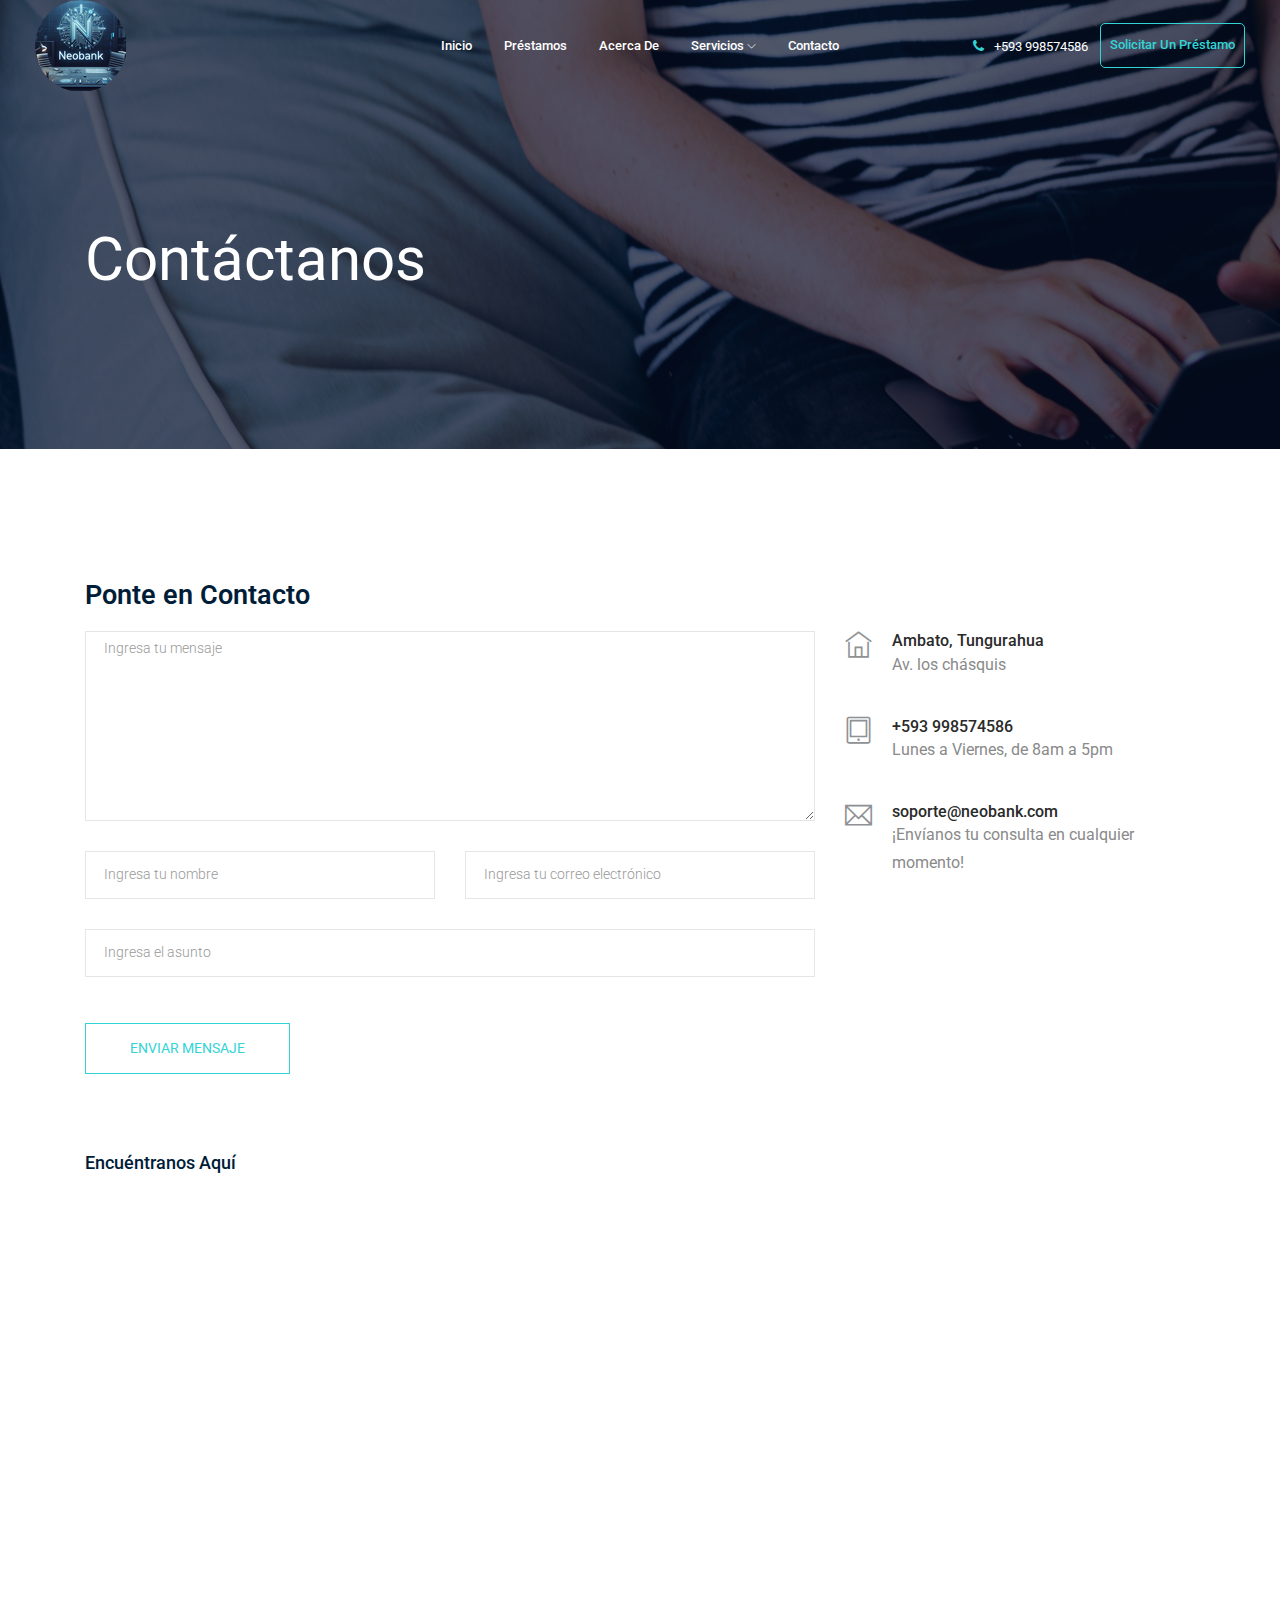
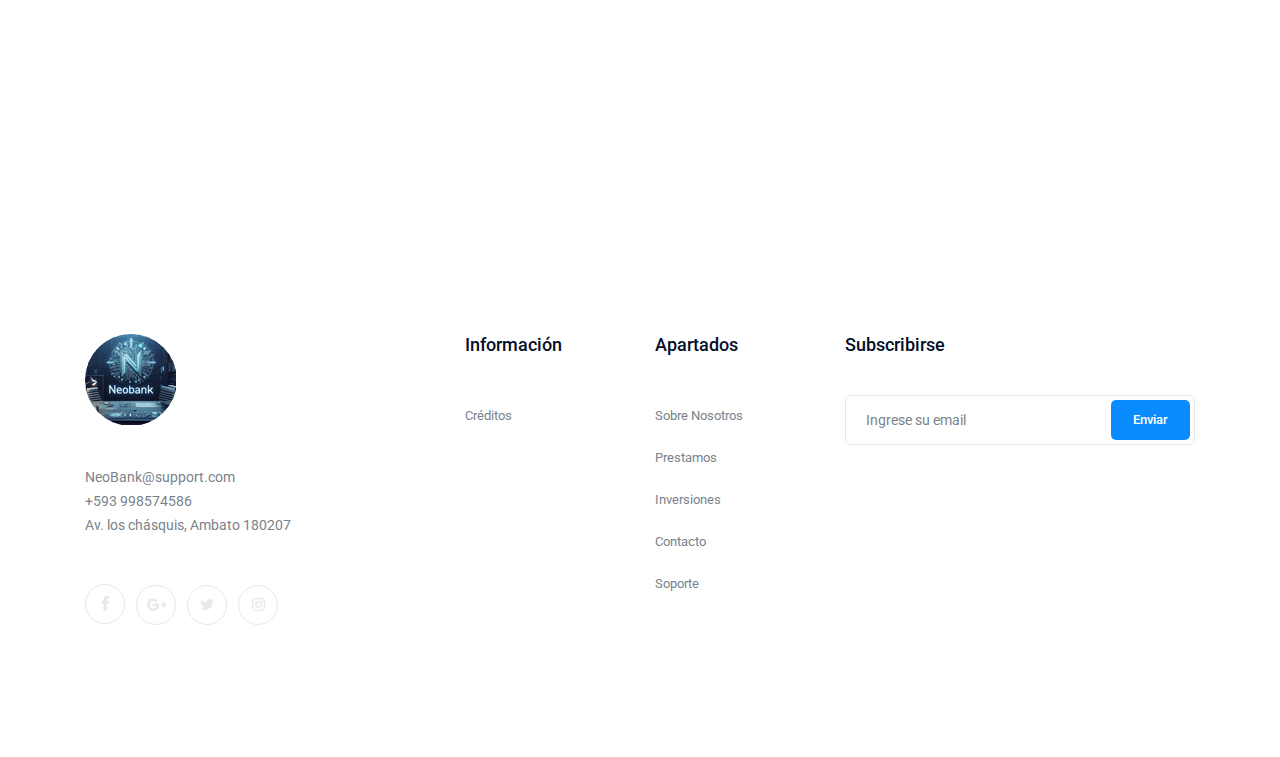
<file: contact.html>
<!doctype html>
<html class="no-js" lang="es">

<head>
    <meta charset="utf-8">
    <meta http-equiv="x-ua-compatible" content="ie=edge">
    <title>NeoBank</title>
    <meta name="description" content="">
    <meta name="viewport" content="width=device-width, initial-scale=1">

    <link rel="shortcut icon" type="image/x-icon" href="img/favicon.png">

    <!-- CSS aquí -->
    <link rel="stylesheet" href="css/bootstrap.min.css">
    <link rel="stylesheet" href="css/owl.carousel.min.css">
    <link rel="stylesheet" href="css/magnific-popup.css">
    <link rel="stylesheet" href="css/font-awesome.min.css">
    <link rel="stylesheet" href="css/themify-icons.css">
    <link rel="stylesheet" href="css/nice-select.css">
    <link rel="stylesheet" href="css/flaticon.css">
    <link rel="stylesheet" href="css/gijgo.css">
    <link rel="stylesheet" href="css/animate.min.css">
    <link rel="stylesheet" href="css/slick.css">
    <link rel="stylesheet" href="css/slicknav.css">
    <link rel="stylesheet" href="css/style.css">
</head>

<body>
    <!-- Header -->
    <header>
        <div class="header-area">
            <div id="sticky-header" class="main-header-area">
                <div class="container-fluid">
                    <div class="header_bottom_border">
                        <div class="row align-items-center">
                            <div class="col-xl-3 col-lg-2">
                                <div class="logo">
                                    <a href="index.html">
                                        <img src="img/logo.png" alt="NeoBank">
                                    </a>
                                </div>
                            </div>
                            <div class="col-xl-6 col-lg-7">
                                <div class="main-menu  d-none d-lg-block">
                                    <nav>
                                        <ul id="navigation">
                                            <li><a href="index.html">Inicio</a></li>
                                            <li><a href="Loan.html">Préstamos</a></li>
                                            <li><a href="about.html">Acerca de</a></li>
                                            <li><a href="#">Servicios <i class="ti-angle-down"></i></a>
                                                <ul class="submenu">
                                                    <li><a href="apply.html">Solicitar préstamo</a></li>
                                                    <li><a href="inversion.html">Inversiones</a></li>
                                                </ul>
                                            </li>
                                            <li><a href="contact.html">Contacto</a></li>
                                        </ul>
                                    </nav>
                                </div>
                            </div>
                            <div class="col-xl-3 col-lg-3 d-none d-lg-block">
                                <div class="Appointment">
                                    <div class="phone_num d-none d-xl-block">
                                        <a href="#"> <i class="fa fa-phone"></i> +593 998574586 </a>
                                    </div>
                                    <div class="d-none d-lg-block">
                                        <a class="boxed-btn4" href="apply.html">Solicitar un Préstamo</a>
                                    </div>
                                </div>
                            </div>
                        </div>
                    </div>

                </div>
            </div>
        </div>
    </header>
    <!-- Header End -->

    <!-- Bradcam Area -->
    <div class="bradcam_area bradcam_bg_3">
        <div class="container">
            <div class="row">
                <div class="col-xl-12">
                    <div class="bradcam_text">
                        <h3>Contáctanos</h3>
                    </div>
                </div>
            </div>
        </div>
    </div>
    <!-- Bradcam Area End -->

    <!-- Contact Section Start -->
    <section class="contact-section section_padding">
        <div class="container">
            <div class="row">
                <div class="col-12">
                    <h2 class="contact-title">Ponte en Contacto</h2>
                </div>
                <div class="col-lg-8">
                    <form class="form-contact contact_form" action="#" method="post" id="contactForm" novalidate="novalidate" onsubmit="return sendContactForm()">
                        <div class="row">
                            <div class="col-12">
                                <div class="form-group">
                                    <textarea class="form-control w-100" name="message" id="message" cols="30" rows="9" onfocus="this.placeholder = ''" onblur="this.placeholder = 'Ingresa tu mensaje'" placeholder="Ingresa tu mensaje"></textarea>
                                </div>
                            </div>
                            <div class="col-sm-6">
                                <div class="form-group">
                                    <input class="form-control" name="name" id="name" type="text" onfocus="this.placeholder = ''" onblur="this.placeholder = 'Ingresa tu nombre'" placeholder="Ingresa tu nombre">
                                </div>
                            </div>
                            <div class="col-sm-6">
                                <div class="form-group">
                                    <input class="form-control" name="email" id="email" type="email" onfocus="this.placeholder = ''" onblur="this.placeholder = 'Ingresa tu correo electrónico'" placeholder="Ingresa tu correo electrónico">
                                </div>
                            </div>
                            <div class="col-12">
                                <div class="form-group">
                                    <input class="form-control" name="subject" id="subject" type="text" onfocus="this.placeholder = ''" onblur="this.placeholder = 'Ingresa el asunto'" placeholder="Ingresa el asunto">
                                </div>
                            </div>
                        </div>
                        <div class="form-group mt-3">
                            <button type="submit" class="button button-contactForm btn_4 boxed-btn">Enviar Mensaje</button>
                        </div>
                    </form>
                    
                    <p id="contactMessage" class="newsletter_text" style="display:none;">¡Email enviado con éxito!</p>
                    
                    <script>
                        function sendContactForm() {
                            // Evitar el envío del formulario tradicional
                            event.preventDefault();
                    
                            // Validar si todos los campos del formulario están completos
                            var name = document.getElementById('name').value;
                            var email = document.getElementById('email').value;
                            var message = document.getElementById('message').value;
                            var subject = document.getElementById('subject').value;
                    
                            // Asegurarse de que los campos no estén vacíos
                            if (name !== "" && email !== "" && message !== "" && subject !== "") {
                                // Mostrar el mensaje de éxito
                                document.getElementById('contactMessage').style.display = "block";
                    
                                // Limpiar los campos del formulario después de enviarlo (opcional)
                                document.getElementById('name').value = "";
                                document.getElementById('email').value = "";
                                document.getElementById('message').value = "";
                                document.getElementById('subject').value = "";
                    
                                // Aquí puedes agregar una solicitud para enviar los datos a tu servidor (contact_process.php)
                                // Ejemplo usando AJAX o Fetch API para hacer el envío sin recargar la página
                            } else {
                                // Si algún campo está vacío, puedes mostrar un mensaje de error
                                alert("Por favor, completa todos los campos.");
                            }
                    
                            // Retorna false para evitar que el formulario se envíe de manera tradicional
                            return false;
                        }
                    </script>
                    
                </div>
                <div class="col-lg-4">
                    <div class="media contact-info">
                        <span class="contact-info__icon"><i class="ti-home"></i></span>
                        <div class="media-body">
                            <h3>Ambato, Tungurahua</h3>
                            <p>Av. los chásquis</p>
                        </div>
                    </div>
                    <div class="media contact-info">
                        <span class="contact-info__icon"><i class="ti-tablet"></i></span>
                        <div class="media-body">
                            <h3>+593 998574586 </h3>
                            <p>Lunes a Viernes, de 8am a 5pm</p>
                        </div>
                    </div>
                    <div class="media contact-info">
                        <span class="contact-info__icon"><i class="ti-email"></i></span>
                        <div class="media-body">
                            <h3>soporte@neobank.com</h3>
                            <p>¡Envíanos tu consulta en cualquier momento!</p>
                        </div>
                    </div>
                </div>
            </div>

            <!-- Mapa con la dirección especificada -->
            <div class="row mt-5">
                <div class="col-12">
                    <h4>Encuéntranos Aquí</h4>
                    <div class="mapouter">
                        <div class="gmap_canvas">
                            <!-- Mapa de OpenStreetMap con la dirección específica -->
                            <iframe width="100%" height="500" frameborder="0" style="border:0" 
                                src="https://www.openstreetmap.org/export/embed.html?bbox=-78.614211%2C-1.254374%2C-78.610211%2C-1.250374&layer=mapnik" 
                                scrolling="no"></iframe>
                        </div>
                    </div>
                </div>
            </div>
        </div>
    </section>
    <!-- Contact Section End -->

   <!-- footer start -->
   <footer class="footer">
    <div class="footer_top">
        <div class="container">
            <div class="row">
                <div class="col-xl-4 col-md-6 col-lg-3">
                    <div class="footer_widget wow fadeInUp" data-wow-duration="1s" data-wow-delay=".3s">
                        <div class="footer_logo">
                            <a href="#">
                                <img src="img/footer_logo.png" alt="">
                            </a>
                        </div>
                        <p>
                            NeoBank@support.com <br>
                            +593 998574586 <br>
                            Av. los chásquis, Ambato 180207
                        </p>
                        <div class="socail_links">
                            <ul>
                                <li>
                                    <a href="#">
                                        <i class="ti-facebook"></i>
                                    </a>
                                </li>
                                <li>
                                    <a href="#">
                                        <i class="fa fa-google-plus"></i>
                                    </a>
                                </li>
                                <li>
                                    <a href="#">
                                        <i class="fa fa-twitter"></i>
                                    </a>
                                </li>
                                <li>
                                    <a href="#">
                                        <i class="fa fa-instagram"></i>
                                    </a>
                                </li>
                            </ul>
                        </div>

                    </div>
                </div>
                <div class="col-xl-2 col-md-6 col-lg-3">
                    <div class="footer_widget wow fadeInUp" data-wow-duration="1.1s" data-wow-delay=".4s">
                        <h3 class="footer_title">
                            información
                        </h3>
                        <ul>
                            <li><a href="./loan.html">Créditos</a></li>  
                        </ul>

                    </div>
                </div>
                <div class="col-xl-2 col-md-6 col-lg-2">
                    <div class="footer_widget wow fadeInUp" data-wow-duration="1.2s" data-wow-delay=".5s">
                        <h3 class="footer_title">
                            Apartados
                        </h3>
                        <ul>
                              <li><a href="./about.html">Sobre Nosotros</a></li>
                            <li><a href="./Loan.html">Prestamos</a></li>
                            <li><a href="./inversion.html">Inversiones</a></li>
                            <li><a href="./contact.html"> Contacto</a></li>
                            <li><a href="#">Soporte</a></li>
                        </ul>
                    </div>
                </div>
                <div class="col-xl-4 col-md-6 col-lg-4">
                    <div class="footer_widget wow fadeInUp" data-wow-duration="1.3s" data-wow-delay=".6s">
                        <h3 class="footer_title">
                            Subscribirse
                        </h3>
                        <form id="newsletterForm" action="#" class="newsletter_form" onsubmit="return sendEmail()">
                            <input type="email" id="emailInput" placeholder="Ingrese su email" required>
                            <button type="submit">Enviar</button>
                        </form>
                        <p id="newsletterMessage" class="newsletter_text" style="display:none;">Email enviado con éxito!</p>
                    </div>
                </div>
                
                <script>
                    function sendEmail() {
                        // Evitar que el formulario se envíe de manera tradicional
                        event.preventDefault();
                
                        // Obtener el valor del campo de entrada de email
                        var email = document.getElementById('emailInput').value;
                
                        // Validar que el campo no esté vacío
                        if (email !== "") {
                            // Mostrar el mensaje de éxito
                            document.getElementById('newsletterMessage').style.display = "block";
                
                            // Opcional: Limpiar el campo de entrada
                            document.getElementById('emailInput').value = "";
                        }
                    }
                </script>
                
            </div>
        </div>
    </div>
     
</footer>
<!--/ footer end  -->

</body>

</html>
</file>
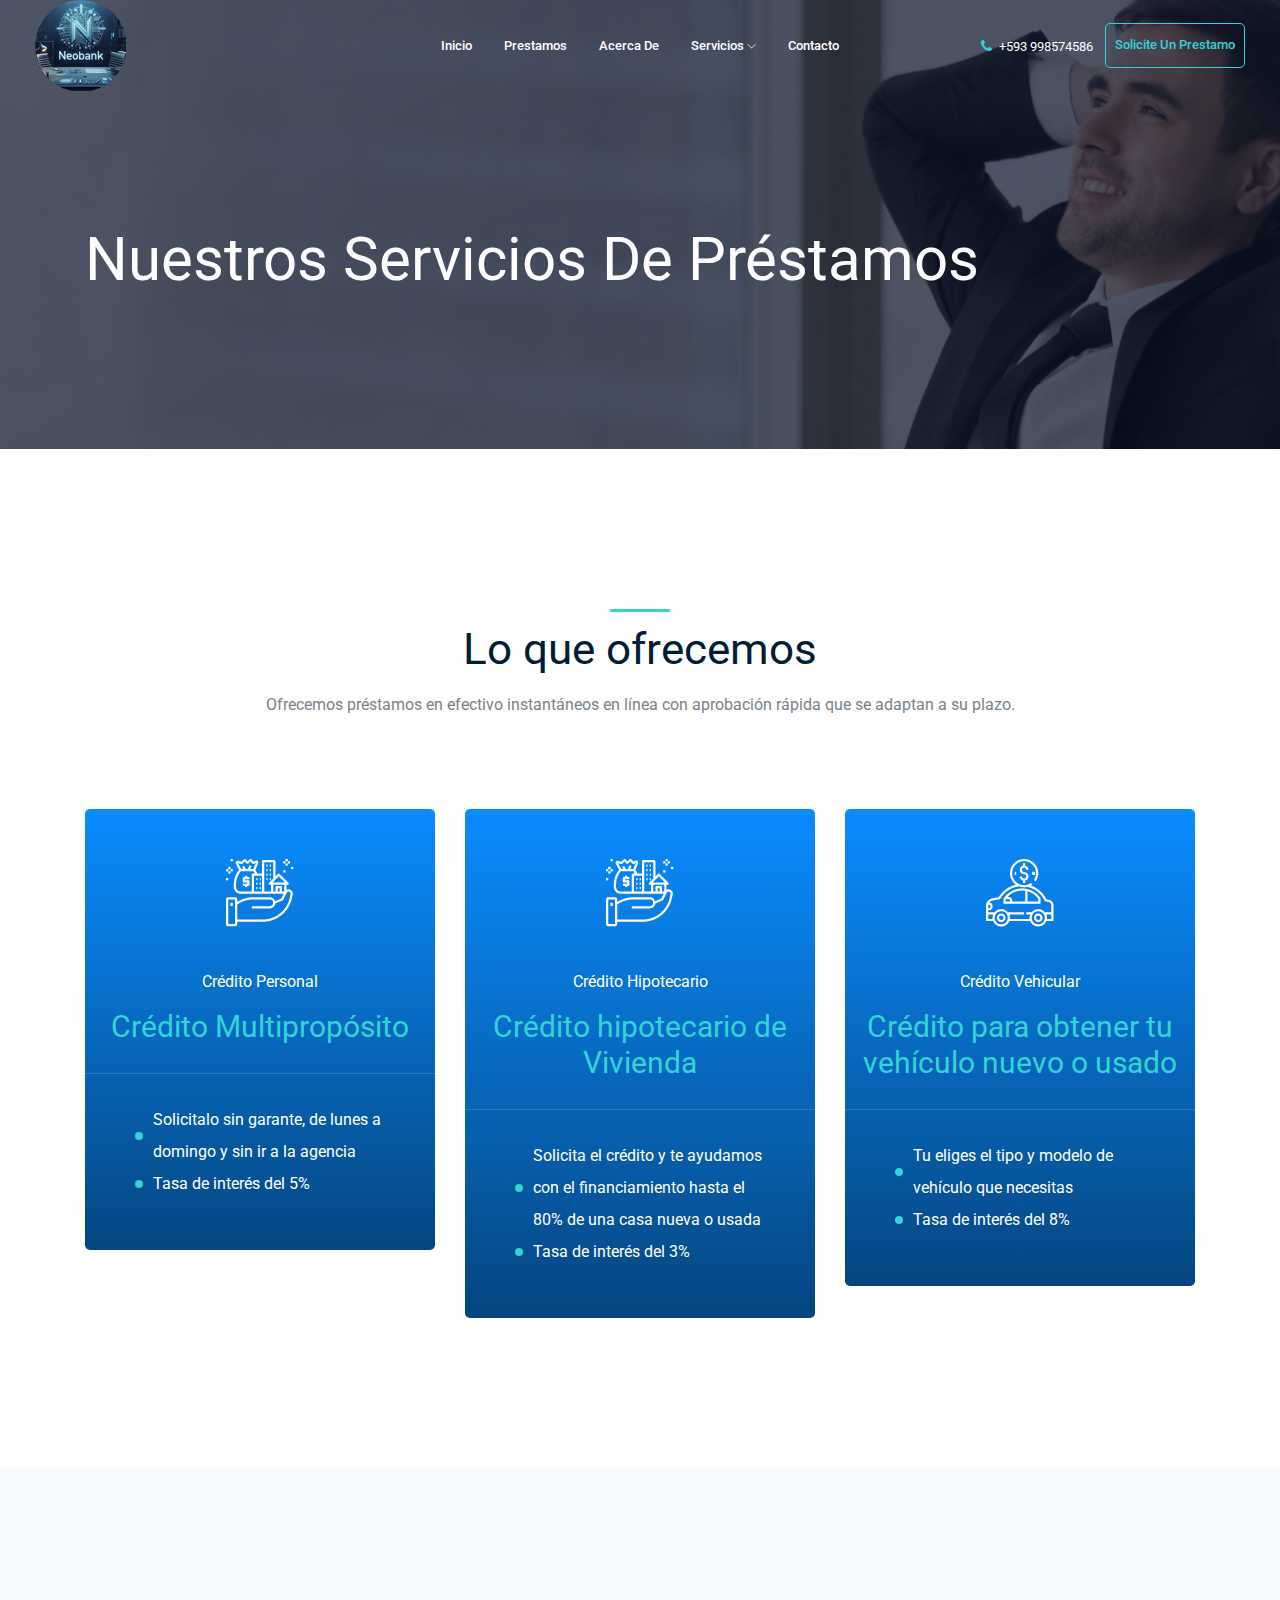
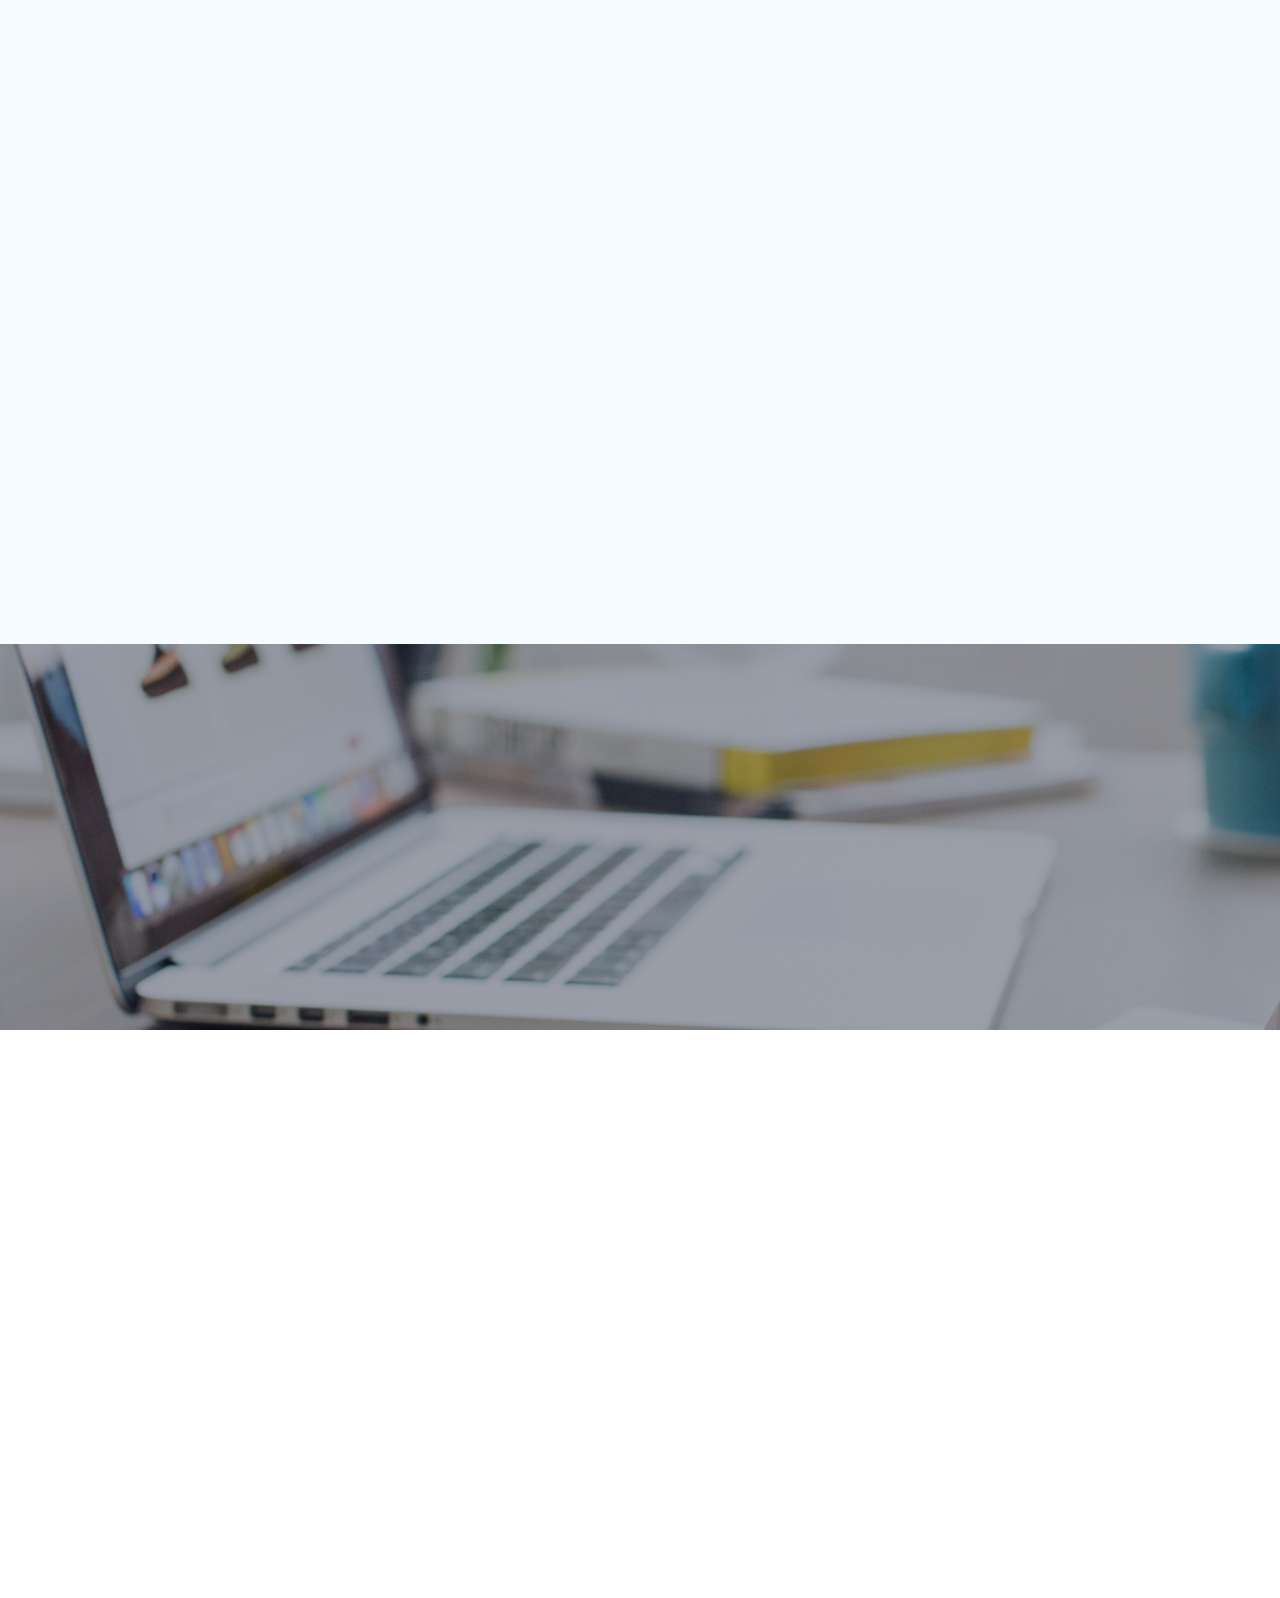
<file: loan.html>
<!doctype html>
<html class="no-js" lang="zxx">

<head>
    <meta charset="utf-8">
    <meta http-equiv="x-ua-compatible" content="ie=edge">
    <title>NeoBank</title>
    <meta name="description" content="">
    <meta name="viewport" content="width=device-width, initial-scale=1">

    <!-- <link rel="manifest" href="site.webmanifest"> -->
    <link rel="shortcut icon" type="image/x-icon" href="img/favicon.png">
    <!-- Place favicon.ico in the root directory -->

    <!-- CSS here -->
    <link rel="stylesheet" href="css/bootstrap.min.css">
    <link rel="stylesheet" href="css/owl.carousel.min.css">
    <link rel="stylesheet" href="css/magnific-popup.css">
    <link rel="stylesheet" href="css/font-awesome.min.css">
    <link rel="stylesheet" href="css/themify-icons.css">
    <link rel="stylesheet" href="css/nice-select.css">
    <link rel="stylesheet" href="css/flaticon.css">
    <link rel="stylesheet" href="css/gijgo.css">
    <link rel="stylesheet" href="css/animate.min.css">
    <link rel="stylesheet" href="css/slick.css">
    <link rel="stylesheet" href="css/slicknav.css">

    <link rel="stylesheet" href="css/style.css">
    <!-- <link rel="stylesheet" href="css/responsive.css"> -->
</head>

<body>
    <!--[if lte IE 9]>
            <p class="browserupgrade">You are using an <strong>outdated</strong> browser. Please <a href="https://browsehappy.com/">upgrade your browser</a> to improve your experience and security.</p>
        <![endif]-->
    <!-- header-start -->
    <header>
        <div class="header-area ">
            <div id="sticky-header" class="main-header-area">
                <div class="container-fluid ">
                    <div class="header_bottom_border">
                        <div class="row align-items-center">
                            <div class="col-xl-3 col-lg-2">
                                <div class="logo">
                                    <a href="index.html">
                                        <img src="img/logo.png" alt="">
                                    </a>
                                </div>
                            </div>
                            <div class="col-xl-6 col-lg-7">
                                <div class="main-menu  d-none d-lg-block">
                                    <nav>
                                        <ul id="navigation">
                                            <li><a href="index.html">Inicio</a></li>
                                            <li><a href="Loan.html">Prestamos</a></li>
                                            <li><a href="about.html">Acerca de</a></li>
                                            <li><a href="#">servicios <i class="ti-angle-down"></i></a>
                                                <ul class="submenu">
                                                    <li><a href="apply.html">Solicitar préstamo</a></li>
                                                    <li><a href="inversion.html">Inversiones</a></li>
                                                </ul>
                                            </li>
                                            <li><a href="contact.html">Contacto</a></li>
                                        </ul>
                                    </nav>
                                </div>
                            </div>
                            <div class="col-xl-3 col-lg-3 d-none d-lg-block">
                                <div class="Appointment">
                                    <div class="phone_num d-none d-xl-block">
                                        <a href="#"> <i class="fa fa-phone"></i>+593 998574586</a>
                                    </div>
                                    <div class="d-none d-lg-block">
                                        <a class="boxed-btn4" href="apply.html">Solicite un Prestamo</a>
                                    </div>
                                </div>
                            </div>
                            <div class="col-12">
                                <div class="mobile_menu d-block d-lg-none"></div>
                            </div>
                        </div>
                    </div>

                </div>
            </div>
        </div>
    </header>
    <!-- header-end -->

      <!-- bradcam_area  -->
      <div class="bradcam_area bradcam_bg_1">
        <div class="container">
            <div class="row">
                <div class="col-xl-12">
                    <div class="bradcam_text">
                        <h3>Nuestros servicios de préstamos</h3>
                    </div>
                </div>
            </div>
        </div>
    </div>
    <!--/ bradcam_area  -->

    <!-- service_area_start  -->
    <div class="service_area">
        <div class="container">
            <div class="row">
                <div class="col-lg-12">
                    <div class="section_title text-center mb-90">
                        <span class="wow fadeInUp" data-wow-duration="1s" data-wow-delay=".1s"></span>
                        <h3 class="wow fadeInUp" data-wow-duration="1s" data-wow-delay=".2s">Lo que ofrecemos</h3>
                        <p class="wow fadeInUp" data-wow-duration="1s" data-wow-delay=".3s">Ofrecemos préstamos en efectivo instantáneos en línea con aprobación rápida que se adaptan a su plazo.</p>
                    </div>
                </div>
            </div>
            <div class="row">
                <div class="col-lg-4 col-md-6">
                    <div class="single_service wow fadeInLeft" data-wow-duration="1.2s" data-wow-delay=".5s">
                        <div class="service_icon_wrap text-center">
                            <div class="service_icon ">
                                <img src="img/svg_icon/service_1.png" alt="">
                            </div>
                        </div>
                        <div class="info text-center">
                            <span>Crédito Personal</span>
                            <h3>Crédito Multipropósito</h3>
                        </div>
                        <div class="service_content">
                            <ul>
                                <li> Solicitalo sin garante, de lunes a domingo y sin ir a la agencia </li>
                                <li> Tasa de interés del 5%</li>
                            </ul>
                             
                        </div>
                    </div>
                </div>
                <div class="col-lg-4 col-md-6">
                    <div class="single_service wow fadeInUp" data-wow-duration="1s" data-wow-delay=".3s">
                        <div class="service_icon_wrap text-center">
                            <div class="service_icon ">
                                <img src="img/svg_icon/service_1.png" alt="">
                            </div>
                        </div>
                        <div class="info text-center">
                            <span>Crédito Hipotecario</span>
                            <h3>Crédito hipotecario de Vivienda</h3>
                        </div>
                        <div class="service_content">
                            <ul>
                                <li> Solicita el crédito y te ayudamos con el financiamiento hasta el 80% de una casa nueva o usada </li>
                                <li> Tasa de interés del 3% </li>
                            </ul>
                             
                        </div>
                    </div>
                </div>
                <div class="col-lg-4 col-md-6">
                    <div class="single_service wow fadeInRight" data-wow-duration="1.2s" data-wow-delay=".5s">
                        <div class="service_icon_wrap text-center">
                            <div class="service_icon ">
                                <img src="img/svg_icon/service_2.png" alt="">
                            </div>
                        </div>
                        <div class="info text-center">
                            <span>Crédito Vehicular</span>
                            <h3>Crédito para obtener tu vehículo nuevo o usado</h3>
                        </div>
                        <div class="service_content">
                            <ul>
                                <li> Tu eliges el tipo y modelo de vehículo que necesitas </li>
                                <li> Tasa de interés del 8% </li>
                            </ul>
                             
                        </div>
                    </div>
                </div>
            </div>
        </div>
    </div>
    <!-- service_area_end  -->

    <!-- works_area_start  -->
    <div class="works_area">
        <div class="container">
            <div class="row">
                <div class="col-lg-12">
                    <div class="section_title text-center mb-90">
                        <span class="wow lightSpeedIn" data-wow-duration="1s" data-wow-delay=".1s"></span>
                        <h3 class="wow fadeInUp" data-wow-duration="1s" data-wow-delay=".2s">Cómo funciona</h3>
                    </div>
                </div>
            </div>
            <div class="row">
                <div class="col-md-6 col-lg-4">
                    <div class="single_works wow fadeInUp" data-wow-duration="1s" data-wow-delay=".4s">
                        <span>
                            01
                        </span>
                        <h3>Selecciona el Tipo de Préstamo</h3>
                        <p>Explora nuestros diferentes tipos de préstamos, como préstamos personales, hipotecarios o para automóviles, y elige el que mejor se adapte a tus necesidades.</p>
                    </div>
                </div>
                <div class="col-md-6 col-lg-4">
                    <div class="single_works wow fadeInUp" data-wow-duration="1s" data-wow-delay=".5s">
                        <span>
                            02
                        </span>
                        <h3>Calcula tu Crédito</h3>
                        <p>Utiliza nuestra herramienta de cálculo en línea para estimar el monto del préstamo que puedes solicitar y las cuotas mensuales aproximadas, considerando la tasa de interés.</p>
                    </div>
                </div>
                <div class="col-md-6 col-lg-4">
                    <div class="single_works wow fadeInUp" data-wow-duration="1s" data-wow-delay=".6s">
                        <span>
                            03
                        </span>
                        <h3>Completa la Solicitud</h3>
                        <p>Rellena el formulario de solicitud en línea con tu información personal, financiera y la cantidad que deseas solicitar. Asegúrate de proporcionar información precisa para facilitar el proceso.</p>
                    </div>
                </div>
            </div>
        </div>
    </div>
    <!-- works_area_end  -->

    <!-- apply_loan_start  -->
    <div class="apply_loan overlay">
        <div class="container">
            <div class="row align-items-center">
                <div class="col-lg-8 col-md-7">
                    <div class="loan_text wow fadeInLeft" data-wow-duration="1s" data-wow-delay=".3s">
                        <h3>Solicita un Préstamo para tu vivienda, 
                            vehículo o personal</h3>
                    </div>
                </div>
                <div class="col-lg-4 col-md-5">
                    <div class="loan_btn wow fadeInUp" data-wow-duration="1.2s" data-wow-delay=".4s">
                        <a class="boxed-btn3" href="apply.html">Aplicar ahora</a>
                    </div>
                </div>
            </div>
        </div>
    </div>
    <!-- apply_loan_end  -->

    <!-- footer start -->
    <footer class="footer">
        <div class="footer_top">
            <div class="container">
                <div class="row">
                    <div class="col-xl-4 col-md-6 col-lg-3">
                        <div class="footer_widget wow fadeInUp" data-wow-duration="1s" data-wow-delay=".3s">
                            <div class="footer_logo">
                                <a href="#">
                                    <img src="img/footer_logo.png" alt="">
                                </a>
                            </div>
                            <p>
                                NeoBank@support.com <br>
                                +593 998574586 <br>
                                Av. los chásquis, Ambato 180207
                            </p>
                            <div class="socail_links">
                                <ul>
                                    <li>
                                        <a href="#">
                                            <i class="ti-facebook"></i>
                                        </a>
                                    </li>
                                    <li>
                                        <a href="#">
                                            <i class="fa fa-google-plus"></i>
                                        </a>
                                    </li>
                                    <li>
                                        <a href="#">
                                            <i class="fa fa-twitter"></i>
                                        </a>
                                    </li>
                                    <li>
                                        <a href="#">
                                            <i class="fa fa-instagram"></i>
                                        </a>
                                    </li>
                                </ul>
                            </div>

                        </div>
                    </div>
                    <div class="col-xl-2 col-md-6 col-lg-3">
                        <div class="footer_widget wow fadeInUp" data-wow-duration="1.1s" data-wow-delay=".4s">
                            <h3 class="footer_title">
                                información
                            </h3>
                            <ul>
                                <li><a href="./loan.html">Créditos</a></li>  
                            </ul>

                        </div>
                    </div>
                    <div class="col-xl-2 col-md-6 col-lg-2">
                        <div class="footer_widget wow fadeInUp" data-wow-duration="1.2s" data-wow-delay=".5s">
                            <h3 class="footer_title">
                                Apartados
                            </h3>
                            <ul>
                                  <li><a href="./about.html">Sobre Nosotros</a></li>
                                <li><a href="./Loan.html">Prestamos</a></li>
                                <li><a href="./inversion.html">Inversiones</a></li>
                                <li><a href="./contact.html"> Contacto</a></li>
                                <li><a href="#">Soporte</a></li>
                            </ul>
                        </div>
                    </div>
                    <div class="col-xl-4 col-md-6 col-lg-4">
                        <div class="footer_widget wow fadeInUp" data-wow-duration="1.3s" data-wow-delay=".6s">
                            <h3 class="footer_title">
                                Subscribirse
                            </h3>
                            <form id="newsletterForm" action="#" class="newsletter_form" onsubmit="return sendEmail()">
                                <input type="email" id="emailInput" placeholder="Ingrese su email" required>
                                <button type="submit">Enviar</button>
                            </form>
                            <p id="newsletterMessage" class="newsletter_text" style="display:none;">Email enviado con éxito!</p>
                        </div>
                    </div>
                    
                    <script>
                        function sendEmail() {
                            // Evitar que el formulario se envíe de manera tradicional
                            event.preventDefault();
                    
                            // Obtener el valor del campo de entrada de email
                            var email = document.getElementById('emailInput').value;
                    
                            // Validar que el campo no esté vacío
                            if (email !== "") {
                                // Mostrar el mensaje de éxito
                                document.getElementById('newsletterMessage').style.display = "block";
                    
                                // Opcional: Limpiar el campo de entrada
                                document.getElementById('emailInput').value = "";
                            }
                        }
                    </script>
                    
                </div>
            </div>
        </div>
         
    </footer>
    <!--/ footer end  -->

    <!-- link that opens popup -->
    <!-- JS here -->
    <script src="js/vendor/modernizr-3.5.0.min.js"></script>
    <script src="js/vendor/jquery-1.12.4.min.js"></script>
    <script src="js/popper.min.js"></script>
    <script src="js/bootstrap.min.js"></script>
    <script src="js/owl.carousel.min.js"></script>
    <script src="js/isotope.pkgd.min.js"></script>
    <script src="js/ajax-form.js"></script>
    <script src="js/waypoints.min.js"></script>
    <script src="js/jquery.counterup.min.js"></script>
    <script src="js/imagesloaded.pkgd.min.js"></script>
    <script src="js/scrollIt.js"></script>
    <script src="js/jquery.scrollUp.min.js"></script>
    <script src="js/wow.min.js"></script>
    <script src="js/nice-select.min.js"></script>
    <script src="js/jquery.slicknav.min.js"></script>
    <script src="js/jquery.magnific-popup.min.js"></script>
    <script src="js/plugins.js"></script>
    <script src="js/gijgo.min.js"></script>
    <script src="js/slick.min.js"></script>



    <!--contact js-->
    <script src="js/contact.js"></script>
    <script src="js/jquery.ajaxchimp.min.js"></script>
    <script src="js/jquery.form.js"></script>
    <script src="js/jquery.validate.min.js"></script>
    <script src="js/mail-script.js"></script>


    <script src="js/main.js"></script>
</body>

</html>
</file>
<file: css/themify-icons.css>
@font-face {
	font-family: 'themify';
	src:url('../fonts/themify.eot?-fvbane');
	src:url('../fonts/themify.eot?#iefix-fvbane') format('embedded-opentype'),
		url('../fonts/themify.woff?-fvbane') format('woff'),
		url('../fonts/themify.ttf?-fvbane') format('truetype'),
		url('../fonts/themify.svg?-fvbane#themify') format('svg');
	font-weight: normal;
	font-style: normal;
}

[class^="ti-"], [class*=" ti-"] {
	font-family: 'themify';
	/* speak: none; */
	font-style: normal;
	font-weight: normal;
	font-variant: normal;
	text-transform: none;
	line-height: 1;

	/* Better Font Rendering =========== */
	-webkit-font-smoothing: antialiased;
	-moz-osx-font-smoothing: grayscale;
}

.ti-wand:before {
	content: "\e600";
}
.ti-volume:before {
	content: "\e601";
}
.ti-user:before {
	content: "\e602";
}
.ti-unlock:before {
	content: "\e603";
}
.ti-unlink:before {
	content: "\e604";
}
.ti-trash:before {
	content: "\e605";
}
.ti-thought:before {
	content: "\e606";
}
.ti-target:before {
	content: "\e607";
}
.ti-tag:before {
	content: "\e608";
}
.ti-tablet:before {
	content: "\e609";
}
.ti-star:before {
	content: "\e60a";
}
.ti-spray:before {
	content: "\e60b";
}
.ti-signal:before {
	content: "\e60c";
}
.ti-shopping-cart:before {
	content: "\e60d";
}
.ti-shopping-cart-full:before {
	content: "\e60e";
}
.ti-settings:before {
	content: "\e60f";
}
.ti-search:before {
	content: "\e610";
}
.ti-zoom-in:before {
	content: "\e611";
}
.ti-zoom-out:before {
	content: "\e612";
}
.ti-cut:before {
	content: "\e613";
}
.ti-ruler:before {
	content: "\e614";
}
.ti-ruler-pencil:before {
	content: "\e615";
}
.ti-ruler-alt:before {
	content: "\e616";
}
.ti-bookmark:before {
	content: "\e617";
}
.ti-bookmark-alt:before {
	content: "\e618";
}
.ti-reload:before {
	content: "\e619";
}
.ti-plus:before {
	content: "\e61a";
}
.ti-pin:before {
	content: "\e61b";
}
.ti-pencil:before {
	content: "\e61c";
}
.ti-pencil-alt:before {
	content: "\e61d";
}
.ti-paint-roller:before {
	content: "\e61e";
}
.ti-paint-bucket:before {
	content: "\e61f";
}
.ti-na:before {
	content: "\e620";
}
.ti-mobile:before {
	content: "\e621";
}
.ti-minus:before {
	content: "\e622";
}
.ti-medall:before {
	content: "\e623";
}
.ti-medall-alt:before {
	content: "\e624";
}
.ti-marker:before {
	content: "\e625";
}
.ti-marker-alt:before {
	content: "\e626";
}
.ti-arrow-up:before {
	content: "\e627";
}
.ti-arrow-right:before {
	content: "\e628";
}
.ti-arrow-left:before {
	content: "\e629";
}
.ti-arrow-down:before {
	content: "\e62a";
}
.ti-lock:before {
	content: "\e62b";
}
.ti-location-arrow:before {
	content: "\e62c";
}
.ti-link:before {
	content: "\e62d";
}
.ti-layout:before {
	content: "\e62e";
}
.ti-layers:before {
	content: "\e62f";
}
.ti-layers-alt:before {
	content: "\e630";
}
.ti-key:before {
	content: "\e631";
}
.ti-import:before {
	content: "\e632";
}
.ti-image:before {
	content: "\e633";
}
.ti-heart:before {
	content: "\e634";
}
.ti-heart-broken:before {
	content: "\e635";
}
.ti-hand-stop:before {
	content: "\e636";
}
.ti-hand-open:before {
	content: "\e637";
}
.ti-hand-drag:before {
	content: "\e638";
}
.ti-folder:before {
	content: "\e639";
}
.ti-flag:before {
	content: "\e63a";
}
.ti-flag-alt:before {
	content: "\e63b";
}
.ti-flag-alt-2:before {
	content: "\e63c";
}
.ti-eye:before {
	content: "\e63d";
}
.ti-export:before {
	content: "\e63e";
}
.ti-exchange-vertical:before {
	content: "\e63f";
}
.ti-desktop:before {
	content: "\e640";
}
.ti-cup:before {
	content: "\e641";
}
.ti-crown:before {
	content: "\e642";
}
.ti-comments:before {
	content: "\e643";
}
.ti-comment:before {
	content: "\e644";
}
.ti-comment-alt:before {
	content: "\e645";
}
.ti-close:before {
	content: "\e646";
}
.ti-clip:before {
	content: "\e647";
}
.ti-angle-up:before {
	content: "\e648";
}
.ti-angle-right:before {
	content: "\e649";
}
.ti-angle-left:before {
	content: "\e64a";
}
.ti-angle-down:before {
	content: "\e64b";
}
.ti-check:before {
	content: "\e64c";
}
.ti-check-box:before {
	content: "\e64d";
}
.ti-camera:before {
	content: "\e64e";
}
.ti-announcement:before {
	content: "\e64f";
}
.ti-brush:before {
	content: "\e650";
}
.ti-briefcase:before {
	content: "\e651";
}
.ti-bolt:before {
	content: "\e652";
}
.ti-bolt-alt:before {
	content: "\e653";
}
.ti-blackboard:before {
	content: "\e654";
}
.ti-bag:before {
	content: "\e655";
}
.ti-move:before {
	content: "\e656";
}
.ti-arrows-vertical:before {
	content: "\e657";
}
.ti-arrows-horizontal:before {
	content: "\e658";
}
.ti-fullscreen:before {
	content: "\e659";
}
.ti-arrow-top-right:before {
	content: "\e65a";
}
.ti-arrow-top-left:before {
	content: "\e65b";
}
.ti-arrow-circle-up:before {
	content: "\e65c";
}
.ti-arrow-circle-right:before {
	content: "\e65d";
}
.ti-arrow-circle-left:before {
	content: "\e65e";
}
.ti-arrow-circle-down:before {
	content: "\e65f";
}
.ti-angle-double-up:before {
	content: "\e660";
}
.ti-angle-double-right:before {
	content: "\e661";
}
.ti-angle-double-left:before {
	content: "\e662";
}
.ti-angle-double-down:before {
	content: "\e663";
}
.ti-zip:before {
	content: "\e664";
}
.ti-world:before {
	content: "\e665";
}
.ti-wheelchair:before {
	content: "\e666";
}
.ti-view-list:before {
	content: "\e667";
}
.ti-view-list-alt:before {
	content: "\e668";
}
.ti-view-grid:before {
	content: "\e669";
}
.ti-uppercase:before {
	content: "\e66a";
}
.ti-upload:before {
	content: "\e66b";
}
.ti-underline:before {
	content: "\e66c";
}
.ti-truck:before {
	content: "\e66d";
}
.ti-timer:before {
	content: "\e66e";
}
.ti-ticket:before {
	content: "\e66f";
}
.ti-thumb-up:before {
	content: "\e670";
}
.ti-thumb-down:before {
	content: "\e671";
}
.ti-text:before {
	content: "\e672";
}
.ti-stats-up:before {
	content: "\e673";
}
.ti-stats-down:before {
	content: "\e674";
}
.ti-split-v:before {
	content: "\e675";
}
.ti-split-h:before {
	content: "\e676";
}
.ti-smallcap:before {
	content: "\e677";
}
.ti-shine:before {
	content: "\e678";
}
.ti-shift-right:before {
	content: "\e679";
}
.ti-shift-left:before {
	content: "\e67a";
}
.ti-shield:before {
	content: "\e67b";
}
.ti-notepad:before {
	content: "\e67c";
}
.ti-server:before {
	content: "\e67d";
}
.ti-quote-right:before {
	content: "\e67e";
}
.ti-quote-left:before {
	content: "\e67f";
}
.ti-pulse:before {
	content: "\e680";
}
.ti-printer:before {
	content: "\e681";
}
.ti-power-off:before {
	content: "\e682";
}
.ti-plug:before {
	content: "\e683";
}
.ti-pie-chart:before {
	content: "\e684";
}
.ti-paragraph:before {
	content: "\e685";
}
.ti-panel:before {
	content: "\e686";
}
.ti-package:before {
	content: "\e687";
}
.ti-music:before {
	content: "\e688";
}
.ti-music-alt:before {
	content: "\e689";
}
.ti-mouse:before {
	content: "\e68a";
}
.ti-mouse-alt:before {
	content: "\e68b";
}
.ti-money:before {
	content: "\e68c";
}
.ti-microphone:before {
	content: "\e68d";
}
.ti-menu:before {
	content: "\e68e";
}
.ti-menu-alt:before {
	content: "\e68f";
}
.ti-map:before {
	content: "\e690";
}
.ti-map-alt:before {
	content: "\e691";
}
.ti-loop:before {
	content: "\e692";
}
.ti-location-pin:before {
	content: "\e693";
}
.ti-list:before {
	content: "\e694";
}
.ti-light-bulb:before {
	content: "\e695";
}
.ti-Italic:before {
	content: "\e696";
}
.ti-info:before {
	content: "\e697";
}
.ti-infinite:before {
	content: "\e698";
}
.ti-id-badge:before {
	content: "\e699";
}
.ti-hummer:before {
	content: "\e69a";
}
.ti-home:before {
	content: "\e69b";
}
.ti-help:before {
	content: "\e69c";
}
.ti-headphone:before {
	content: "\e69d";
}
.ti-harddrives:before {
	content: "\e69e";
}
.ti-harddrive:before {
	content: "\e69f";
}
.ti-gift:before {
	content: "\e6a0";
}
.ti-game:before {
	content: "\e6a1";
}
.ti-filter:before {
	content: "\e6a2";
}
.ti-files:before {
	content: "\e6a3";
}
.ti-file:before {
	content: "\e6a4";
}
.ti-eraser:before {
	content: "\e6a5";
}
.ti-envelope:before {
	content: "\e6a6";
}
.ti-download:before {
	content: "\e6a7";
}
.ti-direction:before {
	content: "\e6a8";
}
.ti-direction-alt:before {
	content: "\e6a9";
}
.ti-dashboard:before {
	content: "\e6aa";
}
.ti-control-stop:before {
	content: "\e6ab";
}
.ti-control-shuffle:before {
	content: "\e6ac";
}
.ti-control-play:before {
	content: "\e6ad";
}
.ti-control-pause:before {
	content: "\e6ae";
}
.ti-control-forward:before {
	content: "\e6af";
}
.ti-control-backward:before {
	content: "\e6b0";
}
.ti-cloud:before {
	content: "\e6b1";
}
.ti-cloud-up:before {
	content: "\e6b2";
}
.ti-cloud-down:before {
	content: "\e6b3";
}
.ti-clipboard:before {
	content: "\e6b4";
}
.ti-car:before {
	content: "\e6b5";
}
.ti-calendar:before {
	content: "\e6b6";
}
.ti-book:before {
	content: "\e6b7";
}
.ti-bell:before {
	content: "\e6b8";
}
.ti-basketball:before {
	content: "\e6b9";
}
.ti-bar-chart:before {
	content: "\e6ba";
}
.ti-bar-chart-alt:before {
	content: "\e6bb";
}
.ti-back-right:before {
	content: "\e6bc";
}
.ti-back-left:before {
	content: "\e6bd";
}
.ti-arrows-corner:before {
	content: "\e6be";
}
.ti-archive:before {
	content: "\e6bf";
}
.ti-anchor:before {
	content: "\e6c0";
}
.ti-align-right:before {
	content: "\e6c1";
}
.ti-align-left:before {
	content: "\e6c2";
}
.ti-align-justify:before {
	content: "\e6c3";
}
.ti-align-center:before {
	content: "\e6c4";
}
.ti-alert:before {
	content: "\e6c5";
}
.ti-alarm-clock:before {
	content: "\e6c6";
}
.ti-agenda:before {
	content: "\e6c7";
}
.ti-write:before {
	content: "\e6c8";
}
.ti-window:before {
	content: "\e6c9";
}
.ti-widgetized:before {
	content: "\e6ca";
}
.ti-widget:before {
	content: "\e6cb";
}
.ti-widget-alt:before {
	content: "\e6cc";
}
.ti-wallet:before {
	content: "\e6cd";
}
.ti-video-clapper:before {
	content: "\e6ce";
}
.ti-video-camera:before {
	content: "\e6cf";
}
.ti-vector:before {
	content: "\e6d0";
}
.ti-themify-logo:before {
	content: "\e6d1";
}
.ti-themify-favicon:before {
	content: "\e6d2";
}
.ti-themify-favicon-alt:before {
	content: "\e6d3";
}
.ti-support:before {
	content: "\e6d4";
}
.ti-stamp:before {
	content: "\e6d5";
}
.ti-split-v-alt:before {
	content: "\e6d6";
}
.ti-slice:before {
	content: "\e6d7";
}
.ti-shortcode:before {
	content: "\e6d8";
}
.ti-shift-right-alt:before {
	content: "\e6d9";
}
.ti-shift-left-alt:before {
	content: "\e6da";
}
.ti-ruler-alt-2:before {
	content: "\e6db";
}
.ti-receipt:before {
	content: "\e6dc";
}
.ti-pin2:before {
	content: "\e6dd";
}
.ti-pin-alt:before {
	content: "\e6de";
}
.ti-pencil-alt2:before {
	content: "\e6df";
}
.ti-palette:before {
	content: "\e6e0";
}
.ti-more:before {
	content: "\e6e1";
}
.ti-more-alt:before {
	content: "\e6e2";
}
.ti-microphone-alt:before {
	content: "\e6e3";
}
.ti-magnet:before {
	content: "\e6e4";
}
.ti-line-double:before {
	content: "\e6e5";
}
.ti-line-dotted:before {
	content: "\e6e6";
}
.ti-line-dashed:before {
	content: "\e6e7";
}
.ti-layout-width-full:before {
	content: "\e6e8";
}
.ti-layout-width-default:before {
	content: "\e6e9";
}
.ti-layout-width-default-alt:before {
	content: "\e6ea";
}
.ti-layout-tab:before {
	content: "\e6eb";
}
.ti-layout-tab-window:before {
	content: "\e6ec";
}
.ti-layout-tab-v:before {
	content: "\e6ed";
}
.ti-layout-tab-min:before {
	content: "\e6ee";
}
.ti-layout-slider:before {
	content: "\e6ef";
}
.ti-layout-slider-alt:before {
	content: "\e6f0";
}
.ti-layout-sidebar-right:before {
	content: "\e6f1";
}
.ti-layout-sidebar-none:before {
	content: "\e6f2";
}
.ti-layout-sidebar-left:before {
	content: "\e6f3";
}
.ti-layout-placeholder:before {
	content: "\e6f4";
}
.ti-layout-menu:before {
	content: "\e6f5";
}
.ti-layout-menu-v:before {
	content: "\e6f6";
}
.ti-layout-menu-separated:before {
	content: "\e6f7";
}
.ti-layout-menu-full:before {
	content: "\e6f8";
}
.ti-layout-media-right-alt:before {
	content: "\e6f9";
}
.ti-layout-media-right:before {
	content: "\e6fa";
}
.ti-layout-media-overlay:before {
	content: "\e6fb";
}
.ti-layout-media-overlay-alt:before {
	content: "\e6fc";
}
.ti-layout-media-overlay-alt-2:before {
	content: "\e6fd";
}
.ti-layout-media-left-alt:before {
	content: "\e6fe";
}
.ti-layout-media-left:before {
	content: "\e6ff";
}
.ti-layout-media-center-alt:before {
	content: "\e700";
}
.ti-layout-media-center:before {
	content: "\e701";
}
.ti-layout-list-thumb:before {
	content: "\e702";
}
.ti-layout-list-thumb-alt:before {
	content: "\e703";
}
.ti-layout-list-post:before {
	content: "\e704";
}
.ti-layout-list-large-image:before {
	content: "\e705";
}
.ti-layout-line-solid:before {
	content: "\e706";
}
.ti-layout-grid4:before {
	content: "\e707";
}
.ti-layout-grid3:before {
	content: "\e708";
}
.ti-layout-grid2:before {
	content: "\e709";
}
.ti-layout-grid2-thumb:before {
	content: "\e70a";
}
.ti-layout-cta-right:before {
	content: "\e70b";
}
.ti-layout-cta-left:before {
	content: "\e70c";
}
.ti-layout-cta-center:before {
	content: "\e70d";
}
.ti-layout-cta-btn-right:before {
	content: "\e70e";
}
.ti-layout-cta-btn-left:before {
	content: "\e70f";
}
.ti-layout-column4:before {
	content: "\e710";
}
.ti-layout-column3:before {
	content: "\e711";
}
.ti-layout-column2:before {
	content: "\e712";
}
.ti-layout-accordion-separated:before {
	content: "\e713";
}
.ti-layout-accordion-merged:before {
	content: "\e714";
}
.ti-layout-accordion-list:before {
	content: "\e715";
}
.ti-ink-pen:before {
	content: "\e716";
}
.ti-info-alt:before {
	content: "\e717";
}
.ti-help-alt:before {
	content: "\e718";
}
.ti-headphone-alt:before {
	content: "\e719";
}
.ti-hand-point-up:before {
	content: "\e71a";
}
.ti-hand-point-right:before {
	content: "\e71b";
}
.ti-hand-point-left:before {
	content: "\e71c";
}
.ti-hand-point-down:before {
	content: "\e71d";
}
.ti-gallery:before {
	content: "\e71e";
}
.ti-face-smile:before {
	content: "\e71f";
}
.ti-face-sad:before {
	content: "\e720";
}
.ti-credit-card:before {
	content: "\e721";
}
.ti-control-skip-forward:before {
	content: "\e722";
}
.ti-control-skip-backward:before {
	content: "\e723";
}
.ti-control-record:before {
	content: "\e724";
}
.ti-control-eject:before {
	content: "\e725";
}
.ti-comments-smiley:before {
	content: "\e726";
}
.ti-brush-alt:before {
	content: "\e727";
}
.ti-youtube:before {
	content: "\e728";
}
.ti-vimeo:before {
	content: "\e729";
}
.ti-twitter:before {
	content: "\e72a";
}
.ti-time:before {
	content: "\e72b";
}
.ti-tumblr:before {
	content: "\e72c";
}
.ti-skype:before {
	content: "\e72d";
}
.ti-share:before {
	content: "\e72e";
}
.ti-share-alt:before {
	content: "\e72f";
}
.ti-rocket:before {
	content: "\e730";
}
.ti-pinterest:before {
	content: "\e731";
}
.ti-new-window:before {
	content: "\e732";
}
.ti-microsoft:before {
	content: "\e733";
}
.ti-list-ol:before {
	content: "\e734";
}
.ti-linkedin:before {
	content: "\e735";
}
.ti-layout-sidebar-2:before {
	content: "\e736";
}
.ti-layout-grid4-alt:before {
	content: "\e737";
}
.ti-layout-grid3-alt:before {
	content: "\e738";
}
.ti-layout-grid2-alt:before {
	content: "\e739";
}
.ti-layout-column4-alt:before {
	content: "\e73a";
}
.ti-layout-column3-alt:before {
	content: "\e73b";
}
.ti-layout-column2-alt:before {
	content: "\e73c";
}
.ti-instagram:before {
	content: "\e73d";
}
.ti-google:before {
	content: "\e73e";
}
.ti-github:before {
	content: "\e73f";
}
.ti-flickr:before {
	content: "\e740";
}
.ti-facebook:before {
	content: "\e741";
}
.ti-dropbox:before {
	content: "\e742";
}
.ti-dribbble:before {
	content: "\e743";
}
.ti-apple:before {
	content: "\e744";
}
.ti-android:before {
	content: "\e745";
}
.ti-save:before {
	content: "\e746";
}
.ti-save-alt:before {
	content: "\e747";
}
.ti-yahoo:before {
	content: "\e748";
}
.ti-wordpress:before {
	content: "\e749";
}
.ti-vimeo-alt:before {
	content: "\e74a";
}
.ti-twitter-alt:before {
	content: "\e74b";
}
.ti-tumblr-alt:before {
	content: "\e74c";
}
.ti-trello:before {
	content: "\e74d";
}
.ti-stack-overflow:before {
	content: "\e74e";
}
.ti-soundcloud:before {
	content: "\e74f";
}
.ti-sharethis:before {
	content: "\e750";
}
.ti-sharethis-alt:before {
	content: "\e751";
}
.ti-reddit:before {
	content: "\e752";
}
.ti-pinterest-alt:before {
	content: "\e753";
}
.ti-microsoft-alt:before {
	content: "\e754";
}
.ti-linux:before {
	content: "\e755";
}
.ti-jsfiddle:before {
	content: "\e756";
}
.ti-joomla:before {
	content: "\e757";
}
.ti-html5:before {
	content: "\e758";
}
.ti-flickr-alt:before {
	content: "\e759";
}
.ti-email:before {
	content: "\e75a";
}
.ti-drupal:before {
	content: "\e75b";
}
.ti-dropbox-alt:before {
	content: "\e75c";
}
.ti-css3:before {
	content: "\e75d";
}
.ti-rss:before {
	content: "\e75e";
}
.ti-rss-alt:before {
	content: "\e75f";
}
</file>
<file: css/nice-select.css>
.nice-select {
  -webkit-tap-highlight-color: transparent;
  background-color: #fff;
  border-radius: 5px;
  border: solid 1px #e8e8e8;
  box-sizing: border-box;
  clear: both;
  cursor: pointer;
  display: block;
  float: left;
  font-family: inherit;
  font-size: 14px;
  font-weight: normal;
  height: 42px;
  line-height: 40px;
  outline: none;
  padding-left: 18px;
  padding-right: 30px;
  position: relative;
  text-align: left !important;
  -webkit-transition: all 0.2s ease-in-out;
  transition: all 0.2s ease-in-out;
  -webkit-user-select: none;
     -moz-user-select: none;
      -ms-user-select: none;
          user-select: none;
  white-space: nowrap;
  width: auto; }
  .nice-select:hover {
    border-color: #dbdbdb; }
  .nice-select:active, .nice-select.open, .nice-select:focus {
    border-color: #999; }


  .nice-select.disabled {
    border-color: #ededed;
    color: #999;
    pointer-events: none; }
    .nice-select.disabled:after {
      border-color: #cccccc; }
  .nice-select.wide {
    width: 100%; }
    .nice-select.wide .list {
      left: 0 !important;
      right: 0 !important; }
  .nice-select.right {
    float: right; }
    .nice-select.right .list {
      left: auto;
      right: 0; }
  .nice-select.small {
    font-size: 12px;
    height: 36px;
    line-height: 34px; }
    .nice-select.small:after {
      height: 4px;
      width: 4px; }
    .nice-select.small .option {
      line-height: 34px;
      min-height: 34px; }
  .nice-select .list {
    background-color: #fff;
    border-radius: 5px;
    box-shadow: 0 0 0 1px rgba(68, 68, 68, 0.11);
    box-sizing: border-box;
    margin-top: 4px;
    opacity: 0;
    overflow: hidden;
    padding: 0;
    pointer-events: none;
    position: absolute;
    top: 100%;
    left: 0;
    -webkit-transform-origin: 50% 0;
        -ms-transform-origin: 50% 0;
            transform-origin: 50% 0;
    -webkit-transform: scale(0.75) translateY(-21px);
        -ms-transform: scale(0.75) translateY(-21px);
            transform: scale(0.75) translateY(-21px);
    -webkit-transition: all 0.2s cubic-bezier(0.5, 0, 0, 1.25), opacity 0.15s ease-out;
    transition: all 0.2s cubic-bezier(0.5, 0, 0, 1.25), opacity 0.15s ease-out;
    z-index: 9; }
    .nice-select .list:hover .option:not(:hover) {
      background-color: transparent !important; }
  .nice-select .option {
    cursor: pointer;
    font-weight: 400;
    line-height: 40px;
    list-style: none;
    min-height: 40px;
    outline: none;
    padding-left: 18px;
    padding-right: 29px;
    text-align: left;
    -webkit-transition: all 0.2s;
    transition: all 0.2s; }
    .nice-select .option:hover, .nice-select .option.focus, .nice-select .option.selected.focus {
      background-color: #f6f6f6; }
    .nice-select .option.selected {
      font-weight: bold; }
    .nice-select .option.disabled {
      background-color: transparent;
      color: #999;
      cursor: default; }

.no-csspointerevents .nice-select .list {
  display: none; }

.no-csspointerevents .nice-select.open .list {
  display: block; }





  /* ,,,,,,,,,,,,,,,, */


  .nice-select:after {
    content: "\e64b";
    display: block;
    height: 5px;
    margin-top: -5px;
    pointer-events: none;
    position: absolute;
    right: 30px;
    top: 8px;
    transition: all 0.15s ease-in-out;
    width: 5px;
    font-family: 'themify';
    color: #ddd; }

    .nice-select.open:after {
 }
    .nice-select.open .list {
      opacity: 1;
      pointer-events: auto;
      -webkit-transform: scale(1) translateY(0);
          -ms-transform: scale(1) translateY(0);
              transform: scale(1) translateY(0); }
</file>
<file: css/flaticon.css>
/*
  	Flaticon icon font: Flaticon
  	Creation date: 25/12/2019 06:08
  	*/

@font-face {
  font-family: "Flaticon";
  src: url("../fonts/Flaticon.eot");
  src: url("../fonts/Flaticon.eot?#iefix") format("embedded-opentype"),
       url("../fonts/Flaticon.woff2") format("woff2"),
       url("../fonts/Flaticon.woff") format("woff"),
       url("../fonts/Flaticon.ttf") format("truetype"),
       url("../fonts/Flaticon.svg#Flaticon") format("svg");
  font-weight: normal;
  font-style: normal;
}

@media screen and (-webkit-min-device-pixel-ratio:0) {
  @font-face {
    font-family: "Flaticon";
    src: url("../fonts/Flaticon.svg#Flaticon") format("svg");
  }
}

[class^="flaticon-"]:before, [class*=" flaticon-"]:before,
[class^="flaticon-"]:after, [class*=" flaticon-"]:after {   
  font-family: Flaticon;
font-style: normal;
}

.flaticon-quote:before { content: "\f100"; }
</file>
<file: css/gijgo.css>
.gj-button {
    background-color: #f5f5f5;
    border: 1px solid #ddd;
    color: #000;
    border-radius: 3px;
    padding: 6px 10px;
    cursor: pointer;
}

.gj-unselectable {
    -webkit-touch-callout: none;
    -webkit-user-select: none;
    -khtml-user-select: none;
    -moz-user-select: none;
    -ms-user-select: none;
    user-select: none;
}

.gj-row {
    display: -webkit-box;
    display: -ms-flexbox;
    display: flex;
    -ms-flex-wrap: wrap;
    flex-wrap: wrap;
}

.gj-margin-left-5 {
    margin-left: 5px;
}

.gj-margin-left-10 {
    margin-left: 10px;
}

.gj-width-full {
    width: 100%;
}

.gj-cursor-pointer {
    cursor: pointer;
}

.gj-text-align-center {
    text-align: center;
}

.gj-font-size-16 {
    font-size: 16px;
}

.gj-hidden {
    display: none;
}

/** Material Design */
.gj-button-md {
    background: 0 0;
    border: none;
    border-radius: 2px;
    color: rgba(0, 0, 0, 0.87);
    position: relative;
    height: 36px;
    margin: 0;
    min-width: 64px;
    padding: 0 16px;
    display: inline-block;
    font-family: "Roboto","Helvetica","Arial",sans-serif;
    font-size: 1rem;
    font-weight: 500;
    text-transform: uppercase;
    letter-spacing: 0;
    overflow: hidden;
    will-change: box-shadow;
    transition: box-shadow .2s cubic-bezier(.4,0,1,1),background-color .2s cubic-bezier(.4,0,.2,1),color .2s cubic-bezier(.4,0,.2,1);
    outline: none;
    cursor: pointer;
    text-decoration: none;
    text-align: center;
    line-height: 36px;
    vertical-align: middle;
    overflow: hidden;
    -webkit-user-select: none;
    -moz-user-select: none;
    -ms-user-select: none;
    user-select: none;
}

.gj-button-md:hover {
    background-color: rgba(158,158,158,.2);
}

.gj-button-md:disabled {
    color: rgba(0,0,0,.26);
    background: 0 0;
}

.gj-button-md .material-icons,
.gj-button-md .gj-icon {
    vertical-align: middle;
    /*font-size: 1.3rem;
    margin-right: 4px;*/
}

.gj-button-md.gj-button-md-icon {
    width: 24px;
    height: 31px;
    min-width: 24px;
    padding: 0px;
    display: table;
}

.gj-button-md.gj-button-md-icon .material-icons,
.gj-button-md.gj-button-md-icon .gj-icon {
    display: table-cell;
    margin-right: 0px;
    width: 24px;
    height: 24px;
}

.gj-button-md.active {
    background-color: rgba(158,158,158,.4);
}

.gj-button-md-group {
    position: relative;
    display: inline-block;
    vertical-align: middle;
}

.gj-textbox-md {
    border: none;
    border-bottom: 1px solid rgba(0,0,0,.42);
    display: block;
    font-family: "Helvetica","Arial",sans-serif;
    font-size: 16px;
    line-height: 16px;
    padding: 4px 0px;
    margin: 0;
    width: 100%;
    background: 0 0;
    text-align: left;
    color: rgba(0,0,0,.87);
}

.gj-textbox-md:focus,
.gj-textbox-md:active {
    border-bottom: 2px solid rgba(0,0,0,.42);
    outline: none;
}

.gj-textbox-md::placeholder {
    color: #8e8e8e;
}

.gj-textbox-md:-ms-input-placeholder {
    color: #8e8e8e;
}

.gj-textbox-md::-ms-input-placeholder {
    color: #8e8e8e;
}

.gj-md-spacer-24 {
    min-width: 24px;
    width: 24px;
    display: inline-block;
}

.gj-md-spacer-32 {
    min-width: 32px;
    width: 32px;
    display: inline-block;
}

.gj-modal {
    position: fixed;
    top: 0;
    right: 0;
    bottom: 0;
    left: 0;
    z-index: 1203;
    display: none;
    overflow: hidden;
    -webkit-overflow-scrolling: touch;
    outline: 0;
    background-color: rgba(0, 0, 0, 0.54118);
    transition: 200ms ease opacity;
    will-change: opacity;
}

/* List */
ul.gj-list li [data-role="wrapper"] {
    display: table;
    width: 100%;
}

ul.gj-list li [data-role="checkbox"] {
    display: table-cell;
    vertical-align:middle;
    text-align:center;
}

ul.gj-list li [data-role="image"] {
    display: table-cell;
    vertical-align:middle;
    text-align:center;
}

ul.gj-list li [data-role="display"] {
    display: table-cell;
    vertical-align:middle;
    cursor: pointer;
}

ul.gj-list li [data-role="display"]:empty:before {
  content: "\200b"; /* unicode zero width space character */
}

/* List - Bootstrap */
ul.gj-list-bootstrap {
    padding-left: 0px;
    margin-bottom: 0px;
}

ul.gj-list-bootstrap li {
    padding: 0px;
}

ul.gj-list-bootstrap li [data-role="wrapper"] {
    padding: 0px 10px;
}

ul.gj-list-bootstrap li [data-role="checkbox"] {
    width: 24px;
    padding: 3px;
}

ul.gj-list-bootstrap li [data-role="image"] {
    width: 24px;
    height: 24px;
}

ul.gj-list-bootstrap li [data-role="display"] {
    padding: 8px 0px 8px 4px;
}

.list-group-item.active ul li, .list-group-item.active:focus ul li, .list-group-item.active:hover ul li {
    text-shadow: none;
    color:initial;
}

/* List - Material Design */
ul.gj-list-md {
    padding: 0px;
    list-style: none;
    list-style-type: none;
    line-height: 24px;
    letter-spacing: 0;
    color: #616161; /* Gray 700 */
}

ul.gj-list-md li {
    display: list-item;
    list-style-type: none;
    padding: 0px;
    min-height: unset;
    box-sizing: border-box;
    align-items: center;
    cursor: default;
    overflow: hidden;

    font-family: "Roboto","Helvetica","Arial",sans-serif;
    font-size: 16px;
    font-weight: 400;
    letter-spacing: .04em;
    line-height: 1;
    
    -webkit-flex-direction: row;
    -ms-flex-direction: row;
    flex-direction: row;
    -webkit-flex-wrap: nowrap;
    -ms-flex-wrap: nowrap;
    flex-wrap: nowrap;
}

ul.gj-list-md li [data-role="checkbox"] {
    height: 24px;
    width: 24px;
}

ul.gj-list-md li [data-role="image"] {
    height: 24px;
    width: 24px;
}

ul.gj-list-md li [data-role="display"] {
    padding: 8px 0px 8px 5px;
    order: 0;
    flex-grow: 2;
    text-decoration: none;
    box-sizing: border-box;
    align-items: center;
    text-align: left;
    color: rgba(0,0,0,.87);
}

ul.gj-list-md li.disabled>[data-role="wrapper"]>[data-role="display"] {
    color: #9E9E9E; /* Gray 500 */
}

.gj-list-md-active {
    background: #e0e0e0;
    color: #3f51b5;
}


/* Picker */
.gj-picker {
    position: absolute;
    z-index: 1203;
    background-color: #fff;
}

.gj-picker .selected {
    color: #fff;
}

/* Material Design */
.gj-picker-md {
    font-family: "Roboto","Helvetica","Arial",sans-serif;
    font-size: 16px;
    font-weight: 400;
    letter-spacing: .04em;
    line-height: 1;
    color: rgba(0,0,0,.87);
    border: 1px solid #E0E0E0;
}

.gj-modal .gj-picker-md {
    border: 0px;
}

.gj-picker-md [role="header"] {
    color: rgba(255, 255, 255, 0.54);
    display: flex;
    background: #2196f3;
    align-items: baseline;
    user-select: none;
    justify-content: center;
}

.gj-picker-md [role="footer"] {
    float: right;
    padding: 10px;
}

.gj-picker-md [role="footer"] button.gj-button-md {
    color: #2196f3;
    font-weight: bold;
    font-size: 13px;
}

/* Bootstrap */
.gj-picker-bootstrap {
    border-radius: 4px;
    border: 1px solid #E0E0E0;
}

.gj-picker-bootstrap .selected {
    color: #888;
}

.gj-picker-bootstrap [role="header"] {
    background: #eee;
    color: #AAA;
}
@font-face {
    font-family: 'gijgo-material';
    src: url('../fonts/gijgo-material.eot?235541');
    src: url('../fonts/gijgo-material.eot?235541#iefix') format('embedded-opentype'), url('../fonts/gijgo-material.ttf?235541') format('truetype'), url('../fonts/gijgo-material.woff?235541') format('woff'), url('../fonts/gijgo-material.svg?235541#gijgo-material') format('svg');
    font-weight: normal;
    font-style: normal;
}

.gj-icon {
    /* use !important to prevent issues with browser extensions that change fonts */
    font-family: 'gijgo-material' !important;
    font-size: 24px;
    speak: none;
    font-style: normal;
    font-weight: normal;
    font-variant: normal;
    text-transform: none;
    line-height: 1;
    /* Enable Ligatures ================ */
    letter-spacing: 0;
    -webkit-font-feature-settings: "liga";
    -moz-font-feature-settings: "liga=1";
    -moz-font-feature-settings: "liga";
    -ms-font-feature-settings: "liga" 1;
    font-feature-settings: "liga";
    -webkit-font-variant-ligatures: discretionary-ligatures;
    font-variant-ligatures: discretionary-ligatures;
    /* Better Font Rendering =========== */
    -webkit-font-smoothing: antialiased;
    -moz-osx-font-smoothing: grayscale;
}

.gj-icon.undo:before {
    content: "\e900";
}

.gj-icon.vertical-align-top:before {
    content: "\e901";
}

.gj-icon.vertical-align-center:before {
    content: "\e902";
}

.gj-icon.vertical-align-bottom:before {
    content: "\e903";
}

.gj-icon.arrow-dropup:before {
    content: "\e904";
}

.gj-icon.clock:before {
    content: "\e905";
}

.gj-icon.refresh:before {
    content: "\e906";
}

.gj-icon.last-page:before {
    content: "\e907";
}

.gj-icon.first-page:before {
    content: "\e908";
}

.gj-icon.cancel:before {
    content: "\e909";
}

.gj-icon.clear:before {
    content: "\e90a";
}

.gj-icon.check-circle:before {
    content: "\e90b";
}

.gj-icon.delete:before {
    content: "\e90c";
}

.gj-icon.arrow-upward:before {
    content: "\e90d";
}

.gj-icon.arrow-forward:before {
    content: "\e90e";
}

.gj-icon.arrow-downward:before {
    content: "\e90f";
}

.gj-icon.arrow-back:before {
    content: "\e910";
}

.gj-icon.list-numbered:before {
    content: "\e911";
}

.gj-icon.list-bulleted:before {
    content: "\e912";
}

.gj-icon.indent-increase:before {
    content: "\e913";
}

.gj-icon.indent-decrease:before {
    content: "\e914";
}

.gj-icon.redo:before {
    content: "\e915";
}

.gj-icon.align-right:before {
    content: "\e916";
}

.gj-icon.align-left:before {
    content: "\e917";
}

.gj-icon.align-justify:before {
    content: "\e918";
}

.gj-icon.align-center:before {
    content: "\e919";
}

.gj-icon.strikethrough:before {
    content: "\e91a";
}

.gj-icon.italic:before {
    content: "\e91b";
}

.gj-icon.underlined:before {
    content: "\e91c";
}

.gj-icon.bold:before {
    content: "\e91d";
}

.gj-icon.arrow-dropdown:before {
    content: "\e91e";
}

.gj-icon.done:before {
    content: "\e91f";
}

.gj-icon.pencil:before {
    content: "\e920";
}

.gj-icon.minus:before {
    content: "\e921";
}

.gj-icon.plus:before {
    content: "\e922";
}

.gj-icon.chevron-up:before {
    content: "\e923";
}

.gj-icon.chevron-right:before {
    content: "\e924";
}

.gj-icon.chevron-down:before {
    content: "\e925";
}

.gj-icon.chevron-left:before {
    content: "\e926";
}

.gj-icon.event:before {
    content: "\e927";
}
.gj-draggable {
    cursor: move;
}
.gj-resizable-handle {
    position: absolute;
    font-size: 0.1px;
    display: block;
    -ms-touch-action: none;
    touch-action: none;
    z-index: 1203;
}

.gj-resizable-n {
    cursor: n-resize;
    height: 7px;
    width: 100%;
    top: -5px;
    left: 0;
}
.gj-resizable-e {
    cursor: e-resize;
    width: 7px;
    right: -5px;
    top: 0;
    height: 100%;
}
.gj-resizable-s {
    cursor: s-resize;
    height: 7px;
    width: 100%;
    bottom: -5px;
    left: 0;
}
.gj-resizable-w {
	cursor: w-resize;
	width: 7px;
	left: -5px;
	top: 0;
	height: 100%;
}
.gj-resizable-se {
	cursor: se-resize;
	width: 12px;
	height: 12px;
	right: 1px;
	bottom: 1px;
}
.gj-resizable-sw {
	cursor: sw-resize;
	width: 9px;
	height: 9px;
	left: -5px;
	bottom: -5px;
}
.gj-resizable-nw {
	cursor: nw-resize;
	width: 9px;
	height: 9px;
	left: -5px;
	top: -5px;
}
.gj-resizable-ne {
	cursor: ne-resize;
	width: 9px;
	height: 9px;
	right: -5px;
	top: -5px;
}

.gj-dialog-footer {
    position: absolute;
    bottom: 0px;
    width: 100%;
    margin-top: 0px;
}

.gj-dialog-scrollable [data-role="body"] {
    overflow-x: hidden;
    overflow-y: scroll;
}

/** Bootstrap 3 **/
.gj-dialog-bootstrap {
    overflow: hidden;
    z-index: 1202;
}

.gj-dialog-bootstrap [data-role="title"] {
    display: inline;
}
.gj-dialog-bootstrap [data-role="close"] {
    line-height: 1.42857143;
}

/** Bootstrap 4 **/
.gj-dialog-bootstrap4 {
    overflow: hidden;
    z-index: 1202;
}

.gj-dialog-bootstrap4 [data-role="title"] {
    display: inline;
}
.gj-dialog-bootstrap4 [data-role="close"] {
    line-height: 1.5;
}

/** Material Design **/
.gj-dialog-md {
    background-color: #FFF;
    overflow: hidden;
    border: none;
    box-shadow: 0 11px 15px -7px rgba(0,0,0,.2), 0 24px 38px 3px rgba(0,0,0,.14), 0 9px 46px 8px rgba(0,0,0,.12);
    box-sizing: border-box;
    position: relative;
    display: -webkit-box;
    display: -webkit-flex;
    display: -ms-flexbox;
    display: flex;
    -webkit-box-orient: vertical;
    -webkit-box-direction: normal;
    -webkit-flex-direction: column;
    -ms-flex-direction: column;
    flex-direction: column;
    -webkit-background-clip: padding-box;
    background-clip: padding-box;
    outline: 0;
    z-index: 1202;
}

.gj-dialog-md-header {
    padding: 24px 24px 0px 24px;
    font-family: "Roboto","Helvetica","Arial",sans-serif;
}

.gj-dialog-md-title {
    margin: 0;
    font-weight: 400;
    display: inline;
    line-height: 28px;
    font-size: 20px;
}

.gj-dialog-md-close {
    -webkit-appearance: none;
    padding: 0;
    cursor: pointer;
    background: 0 0;
    border: 0;
    float: right;
    line-height: 28px;
    font-size: 28px;
}

.gj-dialog-md-body {
    padding: 20px 24px 24px 24px;
    color: rgba(0,0,0,.54);
    font-family: "Helvetica","Arial",sans-serif;
    font-size: 14px;
    font-weight: 400;
    line-height: 20px;
}

.gj-dialog-md-footer {
    padding: 8px 8px 8px 24px;
    display: -webkit-flex;
    display: -ms-flexbox;
    display: flex;
    -webkit-flex-direction: row-reverse;
    -ms-flex-direction: row-reverse;
    flex-direction: row-reverse;
    -webkit-flex-wrap: wrap;
    -ms-flex-wrap: wrap;
    flex-wrap: wrap;

    box-sizing: border-box;
}

.gj-dialog-md-footer>*:first-child {
    margin-right: 0;
}

.gj-dialog-md-footer>* {
    margin-right: 8px;
    height: 36px;
}
DIV.gj-grid-wrapper {
    margin: auto;
    position: relative;
    clear:both;
    z-index: 1;
}

TABLE.gj-grid {
    margin: auto;    
    border-collapse: collapse;
    width: 100%;
    table-layout: fixed;
}

TABLE.gj-grid THEAD TH [data-role="selectAll"] {
    margin: auto;
}

TABLE.gj-grid THEAD TH [data-role="title"] {
    display: inline-block;
}

TABLE.gj-grid THEAD TH [data-role="sorticon"] {
    display: inline-block;
}

TABLE.gj-grid THEAD TH {
    overflow: hidden;
    text-overflow: ellipsis;
}

TABLE.gj-grid.autogrow-header-row THEAD TH {
    overflow: auto;
    text-overflow: initial;
    white-space: pre-wrap;
    -ms-word-break: break-word;
    word-break: break-word;
}

TABLE.gj-grid > tbody > tr > td {
    overflow: hidden;
    position: relative;
}

table.gj-grid tbody div[data-role="display"] {
    vertical-align: middle;
    text-indent: 0;
    white-space: pre-wrap;
    -ms-word-break: break-word;
    word-break: break-word;
}

table.gj-grid.fixed-body-rows tbody div[data-role="display"] {
    overflow: hidden;
    text-overflow: ellipsis;
    white-space: nowrap;
    -ms-word-break: initial;
    word-break: initial;
}

table.gj-grid tfoot DIV[data-role="display"] {
    vertical-align: middle;
    text-indent: 0;
    display: flex;
}

TABLE.gj-grid .fa {
    padding: 2px;
}

TABLE.gj-grid > tbody > tr > td > div {
    padding: 2px;
    overflow: hidden;
}

DIV.gj-grid-wrapper DIV.gj-grid-loading-cover
{
    background: #BBBBBB;
    opacity: 0.5;
    position: absolute;
    vertical-align: middle;
}

DIV.gj-grid-wrapper DIV.gj-grid-loading-text
{
    position: absolute;
    font-weight: bold;
}

/* Bootstrap Theme */
table.gj-grid-bootstrap thead th {
    background-color: #f5f5f5;
    vertical-align:middle;
}

table.gj-grid-bootstrap thead th [data-role="sorticon"] {
    margin-left: 5px;
}

table.gj-grid-bootstrap thead th [data-role="sorticon"] i.gj-icon,
table.gj-grid-bootstrap thead th [data-role="sorticon"] i.material-icons {
    position: absolute;
    font-size: 20px;
    top: 15px;
}

table.gj-grid-bootstrap tbody tr td div[data-role="display"] {
    padding: 0px;
}

.gj-grid-bootstrap-4 .gj-checkbox-bootstrap {
    display: inline-block;
    padding-top: 2px;
}

.gj-grid-bootstrap-4 tbody tr.active {
    background-color: rgba(0,0,0,.075);
}

/* Material Design Theme */
.gj-grid-md {
    position: relative;
    border: 1px solid #e0e0e0;
    border-collapse: collapse;
    white-space: nowrap;
    font-size: 13px;
    font-family: "Roboto","Helvetica","Arial",sans-serif;
    background-color: #fff;
}

.gj-grid-md td:first-of-type, .gj-grid-md th:first-of-type {
    padding-left: 24px;
}

.gj-grid-md th {
    position: relative;
    vertical-align: bottom;
    font-weight: 700;
    line-height: 31px;
    letter-spacing: 0;
    height: 56px;
    font-size: 12px;
    color: rgba(0,0,0,.54);
    padding-bottom: 8px;
    box-sizing: border-box;
    padding: 12px 18px;
    text-align: right;
}

.gj-grid-md td {
    position: relative;
    height: 48px;
    border-top: 1px solid #e0e0e0;
    border-bottom: 1px solid #e0e0e0;
    padding: 12px 18px;
    box-sizing: border-box;
    text-align: left;
    color: rgba(0,0,0,.87);
}

.gj-grid-md tbody tr {
    position: relative;
    height: 48px;
    transition-duration: .28s;
    transition-timing-function: cubic-bezier(.4,0,.2,1);
    transition-property: background-color;
}

.gj-grid-md tbody tr:hover {
    background-color: #EEEEEE; /* Gray 200 */
}

.gj-grid-md tbody tr.gj-grid-md-select {
    background-color: #F5F5F5; /* Grey 100 */
}


table.gj-grid-md thead th [data-role="sorticon"] {
    margin-left: 5px;
}

table.gj-grid-md thead th [data-role="sorticon"] i.gj-icon,
table.gj-grid-md thead th [data-role="sorticon"] i.material-icons {
    position: absolute;
    font-size: 16px;
    top: 19px;
}

table.gj-grid-md thead th.gj-grid-select-all {
    padding-bottom: 3px;
}
/* Hide all prioritized columns by default */
@media only all {
	th.display-1120,
	td.display-1120,
	th.display-960,
	td.display-960,
	th.display-800,
	td.display-800,
	th.display-640,
	td.display-640,
	th.display-480,
	td.display-480,
	th.display-320,
	td.display-320 {
		display: none;
	}
}

/* Show at 320px (20em x 16px) */
@media screen and (min-width: 20em) {
	TABLE.gj-grid-bootstrap th.display-320,
	TABLE.gj-grid-bootstrap td.display-320 {
		display: table-cell;
	}
}
/* Show at 480px (30em x 16px) */
@media screen and (min-width: 30em) {
	TABLE.gj-grid-bootstrap th.display-480,
	TABLE.gj-grid-bootstrap td.display-480 {
		display: table-cell;
	}
}
/* Show at 640px (40em x 16px) */
@media screen and (min-width: 40em) {
	TABLE.gj-grid-bootstrap th.display-640,
	TABLE.gj-grid-bootstrap td.display-640 {
		display: table-cell;
	}
}
/* Show at 800px (50em x 16px) */
@media screen and (min-width: 50em) {
	TABLE.gj-grid-bootstrap th.display-800,
	TABLE.gj-grid-bootstrap td.display-800 {
		display: table-cell;
	}
}
/* Show at 960px (60em x 16px) */
@media screen and (min-width: 60em) {
	TABLE.gj-grid-bootstrap th.display-960,
	TABLE.gj-grid-bootstrap td.display-960 {
		display: table-cell;
	}
}
/* Show at 1,120px (70em x 16px) */
@media screen and (min-width: 70em) {
	TABLE.gj-grid-bootstrap th.display-1120,
	TABLE.gj-grid-bootstrap td.display-1120 {
		display: table-cell;
	}
}

/* Material Design Theme */
.gj-grid-md tfoot tr th {
    padding-right: 14px;
}

.gj-grid-md tfoot tr[data-role="pager"] .gj-grid-mdl-pager-label {
    padding-left: 5px;
    padding-right: 5px;
}

.gj-grid-md tfoot tr[data-role="pager"] .gj-dropdown-md {
    margin-left: 12px;
}

.gj-grid-md tfoot tr[data-role="pager"] .gj-dropdown-md [role="presenter"] {
    font-size: 12px;
    font-weight: bold;
    color: rgba(0,0,0,.54);
}

.gj-grid-md tfoot tr[data-role="pager"] .gj-dropdown-md [role="presenter"] [role="display"] {
    text-align: right;
}

.gj-grid-md tfoot tr[data-role="pager"] .gj-grid-md-limit-select {
    margin-left: 10px;
    font-size: 12px;
    font-weight: bold;
    color: rgba(0,0,0,.54);
}

/* Bootstrap */
.gj-grid-bootstrap tfoot tr[data-role="pager"] th {
    line-height: 30px;
    background-color: #f5f5f5;
}

.gj-grid-bootstrap tfoot tr[data-role="pager"] th > div > div {
    margin-right: 5px;
}

.gj-grid-bootstrap tfoot tr[data-role="pager"] th > div > button {
    margin-right: 5px;
}

.gj-grid-bootstrap-4 tfoot tr[data-role="pager"] th > div button {
    height: 34px;
}

.gj-grid-bootstrap-4 tfoot tr[data-role="pager"] th div .gj-dropdown-bootstrap-4 .gj-dropdown-expander-mi .gj-icon {
    top: 5px;
}

.gj-grid-bootstrap-3 tfoot tr[data-role="pager"] th > div > input {
    margin-right: 5px;
    width: 40px;
    text-align: right;
    display: inline-block;
    font-weight: bold;
}

.gj-grid-bootstrap-4 tfoot tr[data-role="pager"] th > div > div.input-group {
    width: 40px;
}

.gj-grid-bootstrap-4 tfoot tr[data-role="pager"] th > div > div.input-group input {
    text-align: right;
    font-weight: bold;
    height: 34px;
    padding-top: 2px;
    padding-bottom: 6px;
}

.gj-grid-bootstrap tfoot tr[data-role="pager"] th > div > select {
    display: inline-block;
    margin-right: 5px;
    width: 60px;
}

.gj-grid-bootstrap tfoot tr[data-role="pager"] th .gj-dropdown-bootstrap .gj-list-bootstrap [data-role="display"] {
    line-height: 14px;
}

.gj-grid-bootstrap tfoot tr[data-role="pager"] th .gj-dropdown-bootstrap [role="presenter"] [role="display"] {
    font-weight: bold;
}

.gj-grid-bootstrap tfoot tr[data-role="pager"] th .gj-dropdown-bootstrap-3 [role="presenter"] {
    padding: 2px 8px;
}

.gj-grid-bootstrap tfoot tr[data-role="pager"] th .gj-dropdown-bootstrap-4 [role="presenter"] {
    padding: 1px 8px;
}
.gj-grid thead tr th div.gj-grid-column-resizer-wrapper {
    position: relative;
    width: 100%;
    height: 0px; 
    top: 0px; 
    left: 0px; 
    padding: 0px;
}

span.gj-grid-column-resizer {
    position: absolute;
    right: 0px;
    width: 10px;
    top: -100px;
    height: 300px;
    z-index: 1203;
    cursor: e-resize;
}

.gj-grid-resize-cursor {
    cursor: e-resize;
}
.gj-grid-md tbody tr.gj-grid-top-border td {
  border-top: 2px solid #777;
}
.gj-grid-md tbody tr.gj-grid-bottom-border td {
  border-bottom: 2px solid #777;
}

.gj-grid-bootstrap tbody tr.gj-grid-top-border td {
  border-top: 2px solid #777;
}
.gj-grid-bootstrap tbody tr.gj-grid-bottom-border td {
  border-bottom: 2px solid #777;
}
.gj-grid-md thead tr th.gj-grid-left-border,
.gj-grid-md tbody tr td.gj-grid-left-border
{
    border-left: 3px solid #777;
}
.gj-grid-md thead tr th.gj-grid-right-border,
.gj-grid-md tbody tr td.gj-grid-right-border
{
    border-right: 3px solid #777;
}

.gj-grid-bootstrap thead tr th.gj-grid-left-border,
.gj-grid-bootstrap tbody tr td.gj-grid-left-border
{
    border-left: 5px solid #ddd;
}
.gj-grid-bootstrap thead tr th.gj-grid-right-border,
.gj-grid-bootstrap tbody tr td.gj-grid-right-border
{
    border-right: 5px solid #ddd;
}
.gj-dirty {
    position: absolute;
    top: 0px;
    left: 0px;
    border-style: solid;
    border-width: 3px;
    border-color: #f00 transparent transparent #f00;
    padding: 0;
    overflow: hidden;
    vertical-align: top;
}

/* Material Design */
.gj-grid-md tbody tr td.gj-grid-management-column {
    padding: 3px;
}

.gj-grid-md tbody tr td[data-mode="edit"] {
    padding: 0px 18px;
}

.gj-grid-md tbody .gj-dropdown-md [role="presenter"] [role="display"] {
    padding: 0px;
}

/* Bootstrap */
.gj-grid-bootstrap tbody tr td[data-mode="edit"] {
    padding: 0px;
}

.gj-grid-bootstrap tbody tr td[data-mode="edit"] [data-role="edit"] {
    padding: 0px;
}

/* Bootstrap 3 */
.gj-grid-bootstrap-3 tbody tr td.gj-grid-management-column {
    padding: 3px;
}

.gj-grid-bootstrap-3 tbody tr td[data-mode="edit"] {
    height: 38px;
}

.gj-grid-bootstrap-3 tbody tr td[data-mode="edit"] [data-role="edit"] input[type="text"] {
    height: 37px;
    padding: 8px;
}

.gj-grid-bootstrap-3 tbody tr td[data-mode="edit"] .gj-dropdown-bootstrap [role="presenter"] {
    border: 0px;
    border-radius: 0px;
    height: 37px;
    padding-left: 8px;
}

.gj-grid-bootstrap-3 tbody tr td[data-mode="edit"] .gj-datepicker-bootstrap {
    height: 37px;
}

.gj-grid-bootstrap-3 tbody tr td[data-mode="edit"] .gj-datepicker-bootstrap [role="input"] {
    height: 37px;
    border:0px;
    border-radius: 0px;
}

.gj-grid-bootstrap-3 tbody tr td[data-mode="edit"] .gj-datepicker-bootstrap [role="right-icon"] {
    border:0px;
    border-radius: 0px;
}

.gj-grid-bootstrap-3 tbody tr td[data-mode="edit"] .gj-checkbox-bootstrap {
    display: inline-block;
    padding-top: 10px;
    height: 32px;
}

/* Bootstrap 4 */
.gj-grid-bootstrap-4 tbody tr td.gj-grid-management-column {
    padding: 6px;
}

.gj-grid-bootstrap-4 tbody tr td[data-mode="edit"] [data-role="edit"] input[type="text"] {
    height: 48px;
    padding-left: 12px;
}

.gj-grid-bootstrap-4 tbody tr td[data-mode="edit"] .gj-dropdown-bootstrap [role="presenter"] {
    border: 0px;
    border-radius: 0px;
    height: 48px;
    padding-left: 12px;
    font-family: -apple-system,system-ui,BlinkMacSystemFont,"Segoe UI",Roboto,"Helvetica Neue",Arial,sans-serif;
}

.gj-grid-bootstrap-4 tbody tr td[data-mode="edit"] .gj-dropdown-bootstrap-4 [role="expander"].gj-dropdown-expander-mi .gj-icon,
.gj-grid-bootstrap-4 tbody tr td[data-mode="edit"] .gj-dropdown-bootstrap-4 [role="expander"].gj-dropdown-expander-mi .material-icons {
    top: 13px;
}

.gj-grid-bootstrap-4 tbody tr td[data-mode="edit"] .gj-datepicker-bootstrap {
    height: 48px;
}

.gj-grid-bootstrap-4 tbody tr td[data-mode="edit"] .gj-datepicker-bootstrap [role="input"] {
    height: 48px;
    border:0px;
    border-radius: 0px;
}

.gj-grid-bootstrap-4 tbody tr td[data-mode="edit"] .gj-datepicker-bootstrap [role="right-icon"] {
    background-color: #fff;
}

.gj-grid-bootstrap-4 tbody tr td[data-mode="edit"] .gj-datepicker-bootstrap [role="right-icon"] button {
    border: 0px;
    border-radius: 0px;
    width: 43px;
    position: relative;
}

.gj-grid-bootstrap-4 tbody tr td[data-mode="edit"] .gj-datepicker-bootstrap [role="right-icon"] .gj-icon,
.gj-grid-bootstrap-4 tbody tr td[data-mode="edit"] .gj-datepicker-bootstrap [role="right-icon"] .material-icons {
    top: 13px;
    left: 10px;
    font-size: 24px;
}

.gj-grid-bootstrap-4 tbody tr td[data-mode="edit"] .gj-checkbox-bootstrap {
    display: inline-block;
    padding-top: 15px;
    height: 42px;
}
.gj-grid-md thead tr[data-role="filter"] th {
    border-top: 1px solid #e0e0e0;
}

div.gj-grid-wrapper div.gj-grid-bootstrap-toolbar {
    background-color: #f5f5f5;
    padding: 8px;
    font-weight: bold;
    border: 1px solid #ddd;
}

div.gj-grid-wrapper div.gj-grid-bootstrap-4-toolbar {
    background-color: #f5f5f5;
    padding: 12px;
    font-weight: bold;
    border: 1px solid #ddd;
}

div.gj-grid-wrapper div.gj-grid-md-toolbar {
    font-weight: bold;
    font-size: 24px;
    font-family: "Helvetica","Arial",sans-serif;
    background-color: rgb(255, 255, 255);
    
    border-top: 1px solid #e0e0e0;
    border-left: 1px solid #e0e0e0;
    border-right: 1px solid #e0e0e0;
    border-bottom: 0px;
    border-collapse: collapse;

    padding: 0 18px 0px 18px;
    line-height: 56px;
}
table.gj-grid-scrollable tbody {
    overflow-y: auto;
    overflow-x: hidden;
    display: block;
}

/* Material Design */
table.gj-grid-md.gj-grid-scrollable {
    border-bottom: 0px;
}

table.gj-grid-md.gj-grid-scrollable tbody {
    border-right: 1px solid #e0e0e0;
    border-bottom: 1px solid #e0e0e0;
}

table.gj-grid-md.gj-grid-scrollable tfoot {
    border-bottom: 1px solid #e0e0e0;
}

/* Bootstrap 3 */
table.gj-grid-bootstrap.gj-grid-scrollable {
    border-bottom: 0px;
}

table.gj-grid-bootstrap.gj-grid-scrollable tbody {
    border-right: 1px solid #ddd;
    border-bottom: 1px solid #ddd;
}

table.gj-grid-bootstrap.gj-grid-scrollable tbody tr[data-role="row"]:first-child td {
    border-top: 0px;
}

table.gj-grid-bootstrap.gj-grid-scrollable tbody tr[data-role="row"] td:first-child {
    border-left: 0px;
}

table.gj-grid-bootstrap.gj-grid-scrollable tbody tr[data-role="row"] td:last-child {
    border-right: 0px;
}

table.gj-grid-bootstrap.gj-grid-scrollable tfoot {
    border-bottom: 1px solid #ddd;
}

ul.gj-list li [data-role="spacer"] {
    display: table-cell;
}

ul.gj-list li [data-role="expander"] {
    display: table-cell;
    vertical-align:middle;
    text-align:center;
    cursor: pointer;
}

[data-type="tree"] ul li [data-role="expander"].gj-tree-material-icons-expander {
    width: 24px;
}

[data-type="tree"] ul li [data-role="expander"].gj-tree-font-awesome-expander {
    width: 24px;
}

[data-type="tree"] ul li [data-role="expander"].gj-tree-glyphicons-expander {
    width: 24px;
}

[data-type="tree"] ul li [data-role="expander"].gj-tree-glyphicons-expander .glyphicon {
    top: 4px;
    height: 24px;
}

/* Bootstrap Theme */
.gj-tree-bootstrap-3 ul.gj-list-bootstrap li {
    border: 0px;
    border-radius: 0px;
    color: #333;
}

.gj-tree-bootstrap-3 ul.gj-list-bootstrap li.active {
    color: #fff;
}

.gj-tree-bootstrap-3 ul.gj-list-bootstrap li.disabled {
    color: #777;
    background-color: #eee;
}

.gj-tree-bootstrap-4 ul.gj-list-bootstrap li {
    border: 0px;
    border-radius: 0px;
    color: #212529;
}

.gj-tree-bootstrap-4 ul.gj-list-bootstrap li.active {
    color: #fff;
}

.gj-tree-bootstrap-4 ul.gj-list-bootstrap li.disabled {
    color: #868e96;
}

.gj-tree-bootstrap-4 ul.gj-list-bootstrap li ul.gj-list-bootstrap {
    width: 100%;
}

.gj-tree-bootstrap-border ul.gj-list-bootstrap li {
    border: 1px solid #ddd;
}

.gj-tree-bootstrap-border ul.gj-list-bootstrap li ul.gj-list-bootstrap li {
    border-left: 0px;
    border-right: 0px;
}

.gj-tree-bootstrap-border ul.gj-list-bootstrap li:first-child {
    border-top-left-radius: 4px;
    border-top-right-radius: 4px;
}

.gj-tree-bootstrap-border ul.gj-list-bootstrap li:last-child {
    border-bottom-left-radius: 4px;
    border-bottom-right-radius: 4px;
}

.gj-tree-bootstrap-border ul.gj-list-bootstrap li ul.gj-list-bootstrap li:first-child {
    border-top-left-radius: 0px;
    border-top-right-radius: 0px;
}

.gj-tree-bootstrap-border ul.gj-list-bootstrap li ul.gj-list-bootstrap li:last-child {
    border-bottom: 0px;
    border-bottom-left-radius: 0px;
    border-bottom-right-radius: 0px;
}

ul.gj-list-bootstrap li [data-role="expander"].gj-tree-material-icons-expander {
    padding-top: 8px;
    padding-bottom: 4px;
}

ul.gj-list-bootstrap li [data-role="expander"].gj-tree-material-icons-expander .gj-icon {
    width: 24px;
    height: 24px;
}

/* Material Design Theme */
ul.gj-list-md li.disabled > [data-role="wrapper"] > [data-role="expander"] {
    color: #9E9E9E; /* Gray 500 */
}

.gj-tree-md-border ul.gj-list-md li {
    border: 1px solid #616161; /* Gray 700 */
    margin-bottom: -1px;
}

.gj-tree-md-border ul.gj-list-md li ul.gj-list-md li {
    border-left: 0px;
    border-right: 0px;
}

.gj-tree-md-border ul.gj-list-md li ul.gj-list-md li:last-child {
    border-bottom: 0px;
}
.gj-tree-drop-above {    
    border-top: 1px solid #000;
}

.gj-tree-drop-below {
    border-bottom: 1px solid #000;
}

.gj-tree-bootstrap-3 ul.gj-list-bootstrap li [data-role="wrapper"].drop-above {
    border-top: 2px solid #000;
}

.gj-tree-bootstrap-3 ul.gj-list-bootstrap li [data-role="wrapper"].drop-below {
    border-bottom: 2px solid #000;
}

.gj-tree-bootstrap-4 ul.gj-list-bootstrap li [data-role="wrapper"].drop-above {
    border-top: 2px solid #000;
}

.gj-tree-bootstrap-4 ul.gj-list-bootstrap li [data-role="wrapper"].drop-below {
    border-bottom: 2px solid #000;
}

.gj-tree-drag-el {
    padding: 0px;
    margin: 0px;
    z-index: 1203;
}

.gj-tree-drag-el li {
    padding: 0px;
    margin: 0px;
}

.gj-tree-drag-el [data-role="wrapper"] {
    cursor: move;
    display: table;
}

.gj-tree-drag-el [data-role="indicator"] {
    width: 14px;
    padding: 0px 3px;
    display: table-cell;
    vertical-align: middle;
    text-align: center;
}

.gj-tree-bootstrap-drag-el li.list-group-item {
    border: 0px;
    background: unset;
}

.gj-tree-bootstrap-drag-el [data-role="indicator"] {
    width: 24px;
    height: 24px;
    padding: 0px;
}

.gj-tree-md-drag-el [data-role="indicator"] {
    width: 24px;
    height: 24px;
    padding: 0px;
}
/* Bootstrap */
.gj-checkbox-bootstrap {
    min-width: 0;
    font-size: 0;
    font-weight: normal;
    margin: 0px;
    text-align: center;
    width: 18px;
    height: 18px;
    position: relative;
    display: inline;
}

.gj-checkbox-bootstrap input[type="checkbox"] {
    display: none;
    margin-bottom: -12px;
}

.gj-checkbox-bootstrap span {
    background: #fff;
    display: block;
    content: " ";
    width: 18px;
    height: 18px;
    line-height: 11px;
    font-size: 11px;
    padding: 2px;
    color: #555555;
    border: 1px solid #CCCCCC;
    border-radius: 3px;
    transition: box-shadow 0.2s linear, border-color 0.2s linear;
    cursor: pointer;
    margin: auto;
}

.gj-checkbox-bootstrap input[type="checkbox"]:focus + span:before {
    outline: 0;
    box-shadow: 0 0 0 0 #66afe9, 0 0 6px rgba(102, 175, 233, .6);
    border-color: #66afe9;
}

.gj-checkbox-bootstrap input[type="checkbox"][disabled] + span {
    opacity: 0.6;
    cursor: not-allowed;
}

/* Bootstrap 4 */
.gj-checkbox-bootstrap.gj-checkbox-bootstrap-4 span {
    line-height: 16px;
    padding: 0px;
}

.gj-checkbox-bootstrap-4.gj-checkbox-material-icons input[type="checkbox"]:checked + span:after {
    font-size: 16px;
}

.gj-checkbox-bootstrap-4.gj-checkbox-material-icons input[type="checkbox"]:indeterminate + span:after {
    font-size: 16px;
}

/* Material Design */
.gj-checkbox-md {
    min-width: 0;
    font-size: 0;
    font-weight: normal;
    margin: 0px;
    text-align: center;
    width: 16px;
    height: 16px;
    position: relative;
}

.gj-checkbox-md input[type="checkbox"] {
    display: none;
    margin-bottom: -12px;
}

.gj-checkbox-md span {
    display: inline-block;
    box-sizing: border-box;
    width: 16px;
    height: 16px;
    margin: 0;
    cursor: pointer;
    overflow: hidden;
    border: 2px solid #616161; /* Gray 700 */
    border-radius: 2px;
    z-index: 2;
}

.gj-checkbox-md input[type="checkbox"]:checked + span {
    border: 2px solid #536DFE; /* Indigo A200 */
}

.gj-checkbox-md input[type="checkbox"]:checked + span:after {
    color: #FFF;
    background-color: #536DFE; /* Indigo A200 */
    position: absolute;
    left: 1px;
    top: -15px;
}

.gj-checkbox-md input[type="checkbox"]:indeterminate + span {
    border: 2px solid #616161; /* Gray 700 */
}

.gj-checkbox-md input[type="checkbox"]:indeterminate + span:after {    
    color: #616161;/*color: rgba(0, 0, 0, 1);*/
    position: absolute;
    left: 1px;
    top: -15px;
}

.gj-checkbox-md input[type="checkbox"][disabled] + span {
    border: 2px solid #9E9E9E;
}

.gj-checkbox-md input[type="checkbox"][disabled] + span:after {
    background-color: #9E9E9E;
}

.gj-checkbox-md input[type="checkbox"][disabled]:indeterminate + span:after {
    color: #FFFFFF;
}

/* Material Icons */
.gj-checkbox-material-icons input[type="checkbox"]:checked + span:after {
    content: "\e91f";
    font-size: 14px;
    font-weight: bold;
    white-space: pre;
}

.gj-checkbox-material-icons input[type="checkbox"]:indeterminate + span:after {
    content: "\e921";
    font-size: 14px;
    font-weight: bold;
    white-space: pre;
}

/* Glyphicons */
.gj-checkbox-glyphicons input[type="checkbox"]:checked + span:after {
    display: inline-block;
    font-family: 'Glyphicons Halflings';
    content: "\e013 ";
}

.gj-checkbox-glyphicons input[type="checkbox"]:indeterminate + span:after {
    display: inline-block;
    font-family: 'Glyphicons Halflings';
    content: "\2212 ";
    padding-right: 1px;
}

/* fontawesome */
.gj-checkbox-fontawesome .fa {
    font-size: 14px;
}
.gj-checkbox-bootstrap.gj-checkbox-fontawesome .fa {
    line-height: 18px;
}

.gj-checkbox-fontawesome input[type="checkbox"]:checked + span:before {
    content: "\f00c ";
}

.gj-checkbox-fontawesome input[type="checkbox"]:indeterminate + span:before {
    content: "\f068 ";
}
.gj-editor [role="body"] {
    overflow: auto;
    outline: 0px solid transparent;
    box-sizing: border-box;
}

/* Material Design */
.gj-editor-md {
    padding: 7px;
    font-family: "Roboto","Helvetica","Arial",sans-serif;
    font-size: 14px;
    font-weight: 500;
    letter-spacing: 0;
    border: 1px solid rgba(158,158,158,.2);
}

.gj-editor-md [role="toolbar"] {
    margin-bottom: 7px;
}

.gj-editor-md [role="toolbar"] .gj-button-md {
    min-width: 54px;
    margin-right: 5px;
}

.gj-editor-md [role="toolbar"] .gj-button-md .gj-icon {
    width: 24px;
    height: 24px;
}

.gj-editor-md [role="body"] {
    border: 1px solid rgba(158,158,158,.2);
}

.gj-editor-md p {
    margin: 0;
    padding: 0;
}

.gj-editor-md blockquote {
    font-size: 14px;
}

/* Bootstrap */
.gj-editor-bootstrap {
    padding: 7px;
    border: 1px solid #eceeef;
}

.gj-editor-bootstrap [role="toolbar"] {
    margin-bottom: 7px;
}

.gj-editor-bootstrap [role="toolbar"] .btn-group {
    margin-right: 10px;
}

.gj-editor-bootstrap [role="toolbar"] button {
    height: 36px;
}

.gj-editor-bootstrap [role="body"] {
    border: 1px solid #eceeef;
}

.gj-editor-bootstrap p {
    margin: 0;
    padding: 0;
}

.gj-editor-bootstrap blockquote {
    font-size: 14px;
}
.gj-dropdown {
    position: relative;
    border-collapse: separate;
}

.gj-dropdown [role="presenter"] {
    display: table;
    cursor: pointer;
    outline: none;
    position: relative;
}

.gj-dropdown [role="presenter"] [role="display"] {
    display: table-cell;
    text-align: left;
    width: 100%;
}

.gj-dropdown [role="presenter"] [role="expander"] {
    display: table-cell;
    vertical-align:middle;
    text-align:center;
    width: 24px;
    height: 24px;
}

/* Material Design */
.gj-dropdown-md [role="presenter"] {
    font-family: "Roboto","Helvetica","Arial",sans-serif;
    font-size: 16px;
    font-weight: 400;
    letter-spacing: .04em;
    line-height: 1;
    color: rgba(0,0,0,.87);
    padding: 0px;
    border: 0px;
    border-bottom: 1px solid rgba(0,0,0,.42);
    background: transparent;
}

.gj-dropdown-md [role="presenter"]:focus,
.gj-dropdown-md [role="presenter"]:active {
    border-bottom: 2px solid rgba(0,0,0,.42);
}

.gj-dropdown-md [role="presenter"] [role="display"] {
    padding: 4px 0px;
    line-height: 18px;
}

.gj-dropdown-md [role="presenter"] [role="display"] .placeholder {
    color: #8e8e8e;
}

.gj-dropdown-list-md {
    position: absolute;
    top: 0px;
    left: 0px;
    background-color: #f5f5f5;
    color: #000;
    margin: 0px;
    z-index: 1203;
}

.gj-dropdown-list-md li:hover, .gj-dropdown-list-md li.active {
    background-color: #eee;
}

/* Bootstrap */
.gj-dropdown-bootstrap [role="presenter"] [role="display"] {
    padding-right: 5px;
}

.gj-dropdown-bootstrap [role="presenter"] [role="expander"] {
    padding-left: 5px;
}

.gj-dropdown-bootstrap [role="presenter"] [role="expander"].gj-dropdown-expander-mi {
    width: 24px;
}

.gj-dropdown-bootstrap-3 [role="presenter"] [role="display"] {
    line-height: 20px;
}

.gj-dropdown-bootstrap-3 [role="presenter"] [role="display"] .placeholder {
    color: #9999b3;
}

.gj-dropdown-bootstrap-3 [role="presenter"] [role="expander"] {
    width: 20px;
    height: 20px;
}

.gj-dropdown-bootstrap-3 [role="presenter"] [role="expander"].gj-dropdown-expander-mi .gj-icon,
.gj-dropdown-bootstrap-3 [role="presenter"] [role="expander"].gj-dropdown-expander-mi .material-icons {
    top: 5px;
    right: 10px;
    position: absolute;
}

.gj-dropdown-bootstrap-4 [role="presenter"] {
    border: 1px solid #ced4da;
}

.gj-dropdown-bootstrap-4 [role="presenter"] [role="display"] {
    line-height: 24px;
}

.gj-dropdown-bootstrap-4 [role="presenter"] [role="expander"].gj-dropdown-expander-mi .gj-icon,
.gj-dropdown-bootstrap-4 [role="presenter"] [role="expander"].gj-dropdown-expander-mi .material-icons {
    top: 7px;
    right: 10px;
    position: absolute;
}

.gj-dropdown-list-bootstrap {
    position: absolute;
    top: 32px;
    left: 0px;
    margin: 0px;
    z-index: 1203;
}
.gj-datepicker [role="input"]::-ms-clear {
    display: none;
}

.gj-datepicker [role="right-icon"] {
    cursor: pointer;
}

.gj-picker div[role="navigator"] {
    display: -webkit-box;
    display: -ms-flexbox;
    display: flex;
    -ms-flex-wrap: wrap;
    flex-wrap: wrap;
}

.gj-picker div[role="navigator"] div {
    cursor: pointer;
    position: relative;
    flex-basis: 0;
    -webkit-box-flex: 1;
    -ms-flex-positive: 1;
    flex-grow: 1;
    max-width: 100%;
}

.gj-picker div[role="navigator"] div[role="period"] {
    width: 100%;
    text-align: center;
}

/* Material Design */
.gj-datepicker-md {
    font-family: "Roboto","Helvetica","Arial",sans-serif;
    font-size: 16px;
    font-weight: 400;
    letter-spacing: .04em;
    line-height: 1;
    color: rgba(0,0,0,.87);
    position: relative;
}

.gj-datepicker-md [role="right-icon"] {
    position: absolute;
    right: 0px;
    top: 0px;
    font-size: 24px;
}

.gj-datepicker-md.small .gj-textbox-md {
    font-size: 14px;
}

.gj-datepicker-md.small .gj-icon {
    font-size: 22px;
}

.gj-datepicker-md.large .gj-textbox-md {
    font-size: 18px;
}

.gj-datepicker-md.large .gj-icon {
    font-size: 28px;
}

.gj-picker-md.datepicker [role="header"] {
    padding: 20px 20px;
    display: block;
}

.gj-picker-md.datepicker [role="header"] [role="year"] {
    font-size: 17px;
    padding-bottom: 5px;
    cursor: pointer;
}

.gj-picker-md.datepicker [role="header"] [role="date"] {
    font-size: 36px;
    cursor: pointer;
}

.gj-picker-md div[role="navigator"] {
    height: 42px;
    line-height: 42px;
}

.gj-picker div[role="navigator"] div[role="period"] {
    font-weight: bold;
    font-size: 15px;
}

.gj-picker-md div[role="navigator"] div:first-child {
    max-width: 42px;
}

.gj-picker-md div[role="navigator"] div:last-child {
    max-width: 42px;
}

.gj-picker-md div[role="navigator"] div i.gj-icon,
.gj-picker-md div[role="navigator"] div i.material-icons {
    position: absolute;
    top: 8px;
}

.gj-picker-md div[role="navigator"] div:first-child i.gj-icon,
.gj-picker-md div[role="navigator"] div:first-child i.material-icons {
    left: 10px;
}

.gj-picker-md div[role="navigator"] div:last-child i.gj-icon,
.gj-picker-md div[role="navigator"] div:last-child i.material-icons {
    right: 11px;
}

.gj-picker-md table thead {
    color: #9E9E9E; /* Gray 500 */
}

.gj-picker-md table tr th div,
.gj-picker-md table tr td div {
    display: block;
    width: 40px;
    height: 40px;
    line-height: 40px;
    font-size: 13px;
    text-align: center;
    vertical-align: middle;
}

[type="year"].gj-picker-md table tr td div,
[type="decade"].gj-picker-md table tr td div,
[type="century"].gj-picker-md table tr td div {
    width: 73px;
    height: 73px;
    line-height: 73px;
    cursor: pointer;
}

.gj-picker-md table tr td.gj-cursor-pointer div:hover {
    background: #EEEEEE;
    border-radius: 50%;
    color: rgba(0,0,0,.87);
}

.gj-picker-md table tr td.other-month div,
.gj-picker-md table tr td.disabled div {
    color: #BDBDBD; /* Gray 400 */
}

.gj-picker-md table tr td.focused div {
    background: #E0E0E0; /* Gray 300 */
    border-radius: 50%;
}

.gj-picker-md table tr td.today div {
    color: #1976D2;
}

.gj-picker-md table tr td.selected.gj-cursor-pointer div {
    color: #FFFFFF;
    background: #1976D2; /* Blue 700 */
    border-radius: 50%;
}

.gj-picker-md table tr td.calendar-week div {
    font-weight: bold;
}

/* Bootstrap */
.gj-datepicker-bootstrap :focus,
.gj-datepicker-bootstrap :active {
    box-shadow: none;
}

.gj-picker-bootstrap {
    border: 1px solid rgba(0,0,0,0.15);
    border-radius: 4px;
    padding: 4px;
}

.gj-modal .gj-picker-bootstrap {
    padding: 0px;
}

.gj-picker-bootstrap.datepicker [role="header"] {
    padding: 10px 20px;
    display: block;
}

.gj-picker-bootstrap.datepicker [role="header"] [role="year"] {
    font-size: 15px;
    cursor: pointer;
}

.gj-picker-bootstrap [role="header"] [role="date"] {
    font-size: 24px;
    cursor: pointer;
}

.gj-modal .gj-picker-bootstrap.datepicker [role="body"] {
    padding: 15px;
}

.gj-picker-bootstrap div[role="navigator"] {
    height: 30px;
    line-height: 30px;
    text-align: center;
}

.gj-picker-bootstrap div[role="navigator"] div:first-child {
    max-width: 30px;
}

.gj-picker-bootstrap div[role="navigator"] div:last-child {
    max-width: 30px;
}

.gj-picker-bootstrap table tr td div,
.gj-picker-bootstrap table tr th div {
    display: block;
    width: 30px;
    height: 30px;
    line-height: 30px;
    text-align: center;
    vertical-align: middle;
}

[type="year"].gj-picker-bootstrap table tr td div,
[type="decade"].gj-picker-bootstrap table tr td div,
[type="century"].gj-picker-bootstrap table tr td div {
    width: 53px;
    height: 53px;
    line-height: 53px;
    cursor: pointer;
}

.gj-picker-bootstrap table tr th div i,
.gj-picker-bootstrap table tr th div span {
    line-height: 30px;
}

.gj-picker-bootstrap div[role="navigator"] .gj-icon,
.gj-picker-bootstrap div[role="navigator"] .material-icons {
    margin: 3px;
}

.gj-picker-bootstrap table tr td.focused div,
.gj-picker-bootstrap table tr td.gj-cursor-pointer div:hover {
    background: #EEEEEE;
    border-radius: 4px;
    color: #212529;
}

.gj-picker-bootstrap table tr td.today div {
    color: #204d74;
    font-weight: bold;
}

.gj-picker-bootstrap table tr td.selected.gj-cursor-pointer div {
    color: #fff;
    background-color: #204d74;
    border-color: #122b40;
    border-radius: 4px;
}

.gj-picker-bootstrap table tr td.other-month div,
.gj-picker-bootstrap table tr td.disabled div {
    color: #777;
}

/* Bootstrap 3 */
.gj-datepicker-bootstrap span[role="right-icon"].input-group-addon {
    border-top-left-radius: 0px;
    border-bottom-left-radius: 0px;
    border-top-right-radius: 4px;
    border-bottom-right-radius: 4px;
    border-left: 0px;
    position: relative;
    /*width: 38px;*/
}

.gj-datepicker-bootstrap span[role="right-icon"].input-group-addon .gj-icon,
.gj-datepicker-bootstrap span[role="right-icon"].input-group-addon .material-icons {
    position: absolute;
    top: 7px;
    left: 7px;
}

/* Bootstrap 4 */
.gj-datepicker-bootstrap [role="right-icon"] button {
    width: 38px;
    position: relative;
    border: 1px solid #ced4da;
}

.gj-datepicker-bootstrap [role="right-icon"] button:hover {
    color: #6c757d;
    background-color: transparent;
}

.gj-datepicker-bootstrap.input-group-sm [role="right-icon"] button {
    width: 30px;
}

.gj-datepicker-bootstrap.input-group-lg [role="right-icon"] button {
    width: 48px;
}

.gj-datepicker-bootstrap [role="right-icon"] button .gj-icon,
.gj-datepicker-bootstrap [role="right-icon"] button .material-icons {
    position: absolute;
    font-size: 21px;
    top: 9px;
    left: 9px;
}

.gj-datepicker-bootstrap.input-group-sm [role="right-icon"] button .gj-icon,
.gj-datepicker-bootstrap.input-group-sm [role="right-icon"] button .material-icons {
    top: 6px;
    left: 6px;
    font-size: 19px;
}

.gj-datepicker-bootstrap.input-group-lg [role="right-icon"] button .gj-icon,
.gj-datepicker-bootstrap.input-group-lg [role="right-icon"] button .material-icons {
    font-size: 27px;
    top: 10px;
    left: 10px;
}
.gj-timepicker [role="input"]::-ms-clear {
    display: none;
}

.gj-timepicker [role="right-icon"] {
    cursor: pointer;
}

.gj-picker.timepicker [role="header"] {
    font-size: 58px;
    padding: 20px 0;
    line-height: 58px;

    display: flex;
    align-items: baseline;
    user-select: none;
    justify-content: center;
}

.gj-picker.timepicker [role="header"] div {
    cursor: pointer;
    width: 66px;
    text-align: right;
}

.gj-picker [role="header"] [role="mode"] {
    position: relative;
    width: 0px;
}

.gj-picker [role="header"] [role="mode"] span {
    position: absolute;
    left: 7px;
    line-height: 18px;
    font-size: 18px;
}

.gj-picker [role="header"] [role="mode"] span[role="am"] {
    top: 7px;
}

.gj-picker [role="header"] [role="mode"] span[role="pm"] {
    bottom: 7px;
}

.gj-picker [role="body"] [role="dial"] {
    width: 256px;
    color: rgba(0, 0, 0, 0.87);
    height: 256px;
    position: relative;
    background: #eeeeee;
    border-radius: 50%;
    margin: 10px;
}

.gj-picker [role="body"] [role="hour"] {
    top: calc(50% - 16px);
    left: calc(50% - 16px);
    width: 32px;
    height: 32px;
    cursor: pointer;
    position: absolute;
    font-size: 14px;
    text-align: center;
    line-height: 32px;
    user-select: none;
    pointer-events: none;
}

.gj-picker [role="body"] [role="hour"].selected {
    color: rgba(255, 255, 255, 1);
}

.gj-picker [role="body"] [role="arrow"] {
    top: calc(50% - 1px);
    left: 50%;
    width: calc(50% - 20px);
    height: 2px;
    position: absolute;
    pointer-events: none;
    transform-origin: left center;
    transition: all 250ms cubic-bezier(0.4, 0, 0.2, 1);
    width: calc(50% - 52px);
}

.gj-picker .arrow-begin {
    top: -3px;
    left: -4px;
    width: 8px;
    height: 8px;
    position: absolute;
    border-radius: 50%;
}

.gj-picker .arrow-end {
    top: -15px;
    right: -16px;
    width: 0;
    height: 0;
    position: absolute;
    box-sizing: content-box;
    border-width: 16px;
    border-radius: 50%;
}

/* Material Design */
.gj-timepicker-md {
    font-family: "Roboto","Helvetica","Arial",sans-serif;
    font-size: 16px;
    font-weight: 400;
    letter-spacing: .04em;
    line-height: 1;
    color: rgba(0,0,0,.87);
    position: relative;
}

.gj-timepicker-md.small .gj-textbox-md {
    font-size: 14px;
}

.gj-timepicker-md.small .gj-icon {
    font-size: 22px;
}

.gj-timepicker-md.large .gj-textbox-md {
    font-size: 18px;
}

.gj-timepicker-md.large .gj-icon {
    font-size: 28px;
}

.gj-timepicker-md [role="right-icon"] {
    cursor: pointer;
    position: absolute;
    right: 0px;
    top: 0px;
    font-size: 24px;
}

.gj-picker-md .arrow-begin {
    background-color: #2196f3;
}
.gj-picker-md .arrow-end {
    border: 16px solid #2196f3;
}

.gj-picker-md [role="body"] [role="arrow"] {
    background-color: #2196f3;
}

/* Bootstrap */
.gj-timepicker-bootstrap :focus,
.gj-timepicker-bootstrap :active {
    box-shadow: none;
}

.gj-picker-bootstrap [role="body"] [role="arrow"] {
    background-color: #888;
}

.gj-picker-bootstrap .arrow-begin {
    background-color: #888;
}

.gj-picker-bootstrap .arrow-end {
    border: 16px solid #888;
}

/* Bootstrap 3 */
.gj-timepicker-bootstrap .input-group-addon {
    border-top-left-radius: 0px;
    border-bottom-left-radius: 0px;
    border-top-right-radius: 4px;
    border-bottom-right-radius: 4px;
    border-left: 0px;
    position: relative;
    width: 38px;
}

.gj-timepicker-bootstrap.input-group-sm .input-group-addon {
    width: 30px;
}

.gj-timepicker-bootstrap.input-group-lg .input-group-addon {
    width: 46px;
}

.gj-timepicker-bootstrap .input-group-addon .gj-icon,
.gj-timepicker-bootstrap .input-group-addon .material-icons {
    position: absolute;
    font-size: 21px;
    top: 6px;
    left: 8px;
}

.gj-timepicker-bootstrap.input-group-sm .input-group-addon .gj-icon,
.gj-timepicker-bootstrap.input-group-sm .input-group-addon .material-icons {
    font-size: 19px;
    top: 5px;
    left: 5px;
}

.gj-timepicker-bootstrap.input-group-lg .input-group-addon .gj-icon,
.gj-timepicker-bootstrap.input-group-lg .input-group-addon .material-icons {
    font-size: 27px;
    top: 10px;
    left: 10px;
}

/* Bootstrap 4 */
.gj-timepicker-bootstrap [role="right-icon"] button {
    width: 38px;
    position: relative;
}

.gj-timepicker-bootstrap.input-group-sm [role="right-icon"] button {
    width: 30px;
}

.gj-timepicker-bootstrap.input-group-lg [role="right-icon"] button {
    width: 48px;
}

.gj-timepicker-bootstrap [role="right-icon"] button .gj-icon,
.gj-timepicker-bootstrap [role="right-icon"] button .material-icons {
    position: absolute;
    font-size: 21px;
    top: 7px;
    left: 9px;
}

.gj-timepicker-bootstrap.input-group-sm [role="right-icon"] button .gj-icon,
.gj-timepicker-bootstrap.input-group-sm [role="right-icon"] button .material-icons {
    top: 4px;
    left: 6px;
    font-size: 19px;
}

.gj-timepicker-bootstrap.input-group-lg [role="right-icon"] button .gj-icon,
.gj-timepicker-bootstrap.input-group-lg [role="right-icon"] button .material-icons {
    font-size: 27px;
    top: 8px;
    left: 10px;
}
.gj-picker.datetimepicker [role="header"] [role="date"] {
    padding-bottom: 5px;
    text-align: center;
    cursor: pointer;
}

.gj-picker [role="switch"] {
    align-items: baseline;
    user-select: none;
    position: relative;
}

.gj-picker [role="switch"] [role="calendarMode"] {
    cursor: pointer;
    position: absolute;
    bottom: 2px;
    left: 0px;
}

.gj-picker [role="switch"] [role="time"] {
    width: 100%;
    text-align: center;
}

.gj-picker [role="switch"] [role="time"] div {
    display: inline;
    cursor: pointer;
}

.gj-picker [role="switch"] [role="calendarMode"] {
    cursor: pointer;
}

.gj-picker [role="switch"] [role="clockMode"] {
    position: absolute;
    right: 0px;
    bottom: 3px;
    cursor: pointer;
}

/* Material Design */
.gj-picker-md.datetimepicker [role="header"] {
    font-size: 36px;
    padding: 10px 20px;
    display: block;
}

.gj-picker-md [role="switch"] {
    color: rgba(255, 255, 255, 0.54);
    background: #2196f3;
    font-size: 32px;
}

/* Bootstrap */
.gj-picker-bootstrap.datetimepicker [role="header"] {
    font-size: 36px;
    padding: 10px 20px;
    display: block;
}

.gj-picker-bootstrap.datetimepicker [role="header"] [role="time"] {
    font-size: 22px;
}

.gj-slider {
    position: relative;
    padding: 8px 6px;
}

.gj-slider [role="track"] {
    width: 100%;
}

.gj-slider [role="progress"] {
    position: absolute;
    z-index: 1203;
}

.gj-slider [role="handle"] {
    position: absolute;
}

.gj-slider-md [role="track"] {
    display: -webkit-box;
    display: -ms-flexbox;
    display: flex;
    -webkit-box-orient: vertical;
    -webkit-box-direction: normal;
    -ms-flex-direction: column;
    flex-direction: column;
    -webkit-box-pack: center;
    -ms-flex-pack: center;
    justify-content: center;
    color: #fff;
    text-align: center;
    background-color: #e9ecef;
    height: 2px;
    background-color: rgba(0,0,0,.26);
}

.gj-slider-md [role="progress"] {
    display: -webkit-box;
    display: -ms-flexbox;
    display: flex;
    -webkit-box-orient: vertical;
    -webkit-box-direction: normal;
    -ms-flex-direction: column;
    flex-direction: column;
    -webkit-box-pack: center;
    -ms-flex-pack: center;
    justify-content: center;
    color: #fff;
    text-align: center;
    height: 2px;
    background-color: #536DFE; /* Indigo A200 */
    top: 8px;
    left: 6px;
}

.gj-slider-md [role="handle"] {
    top: 3px;
    left: 0px;
    width: 12px;
    height: 12px;
    background-color: #536DFE; /* Indigo A200 */
    filter: progid:DXImageTransform.Microsoft.gradient(startColorstr='#ff337ab7', endColorstr='#ff2e6da4', GradientType=0);
    filter: none;
    -webkit-box-shadow: inset 0 1px 0 rgba(255,255,255,.2), 0 1px 2px rgba(0,0,0,.05);
    box-shadow: inset 0 1px 0 rgba(255,255,255,.2), 0 1px 2px rgba(0,0,0,.05);
    border: 0px solid transparent;
    border-radius: 50%;
    cursor: pointer;
    z-index: 1204;
}

/* Bootstrap */
.gj-slider-bootstrap [role="track"] {
    border-radius: 4px;
    height: 10px;
}

.gj-slider-bootstrap [role="progress"] {
    height: 10px;
    border-radius: 4px;
    top: 8px;
    left: 6px;
    transition: none;
}

.gj-slider-bootstrap [role="handle"] {
    top: 2px;
    left: 0px;
    width: 20px;
    height: 20px;
    filter: progid:DXImageTransform.Microsoft.gradient(startColorstr='#ff337ab7', endColorstr='#ff2e6da4', GradientType=0);
    filter: none;
    -webkit-box-shadow: inset 0 1px 0 rgba(255,255,255,.2), 0 1px 2px rgba(0,0,0,.05);
    box-shadow: inset 0 1px 0 rgba(255,255,255,.2), 0 1px 2px rgba(0,0,0,.05);
    border: 0px solid transparent;
    border-radius: 50%;
    cursor: pointer;
    z-index: 1204;
}

.gj-slider-bootstrap-3 [role="handle"] {
    background-color: #337ab7;
    background-image: -webkit-linear-gradient(top, #337ab7 0%, #2e6da4 100%);
    background-image: -o-linear-gradient(top, #337ab7 0%, #2e6da4 100%);
    background-image: linear-gradient(to bottom, #337ab7 0%, #2e6da4 100%);
    background-repeat: repeat-x;
}

.gj-slider-bootstrap-4 [role="handle"] {
    background-color: #007bff;
    background-image: -webkit-linear-gradient(top, #007bff 0%, #2e6da4 100%);
    background-image: -o-linear-gradient(top, #007bff 0%, #2e6da4 100%);
    background-image: linear-gradient(to bottom, #007bff 0%, #2e6da4 100%);
    background-repeat: repeat-x;
}


.gj-colorpicker [role="right-icon"] {
    cursor: pointer;
}


/* Material Design */
.gj-colorpicker-md {
    font-family: "Roboto","Helvetica","Arial",sans-serif;
    font-size: 16px;
    font-weight: 400;
    letter-spacing: .04em;
    line-height: 1;
    color: rgba(0,0,0,.87);
    position: relative;
}

.gj-colorpicker-md [role="right-icon"] {
    position: absolute;
    right: 0px;
    top: 0px;
    font-size: 24px;
}

/* ...........
 */
 .gj-datepicker-md [role="right-icon"] {
    position: absolute;
    right: 0px;
    top: 0px;
    font-size: 16px;
    color: #919191;
    margin-right: 15px;
}
</file>
<file: css/style.css>
@import url("https://fonts.googleapis.com/css?family=Roboto:100,100i,300,300i,400,400i,500,500i,700,700i,900,900i&display=swap");
@import url("https://fonts.googleapis.com/css?family=Roboto:100,100i,300,300i,400,400i,500,500i,700,700i,900,900i&display=swap");
/* line 1, ../../Arafath/CL/December/234. Finance/HTML/scss/_extend.scss */
.flex-center-start {
  display: -webkit-box;
  display: -ms-flexbox;
  display: flex;
  -webkit-box-align: center;
  -ms-flex-align: center;
  align-items: center;
  -webkit-box-pack: start;
  -ms-flex-pack: start;
  justify-content: start;
}

/* Normal desktop :1200px. */
/* Normal desktop :992px. */
/* Tablet desktop :768px. */
/* small mobile :320px. */
/* Large Mobile :480px. */
/* 1. Theme default css */
/* Normal desktop :1200px. */
/* Normal desktop :992px. */
/* Tablet desktop :768px. */
/* small mobile :320px. */
/* Large Mobile :480px. */
/* line 6, ../../Arafath/CL/December/234. Finance/HTML/scss/theme-default.scss */
body {
  font-family: "Roboto", sans-serif;
  font-weight: normal;
  font-style: normal;
}

/* line 13, ../../Arafath/CL/December/234. Finance/HTML/scss/theme-default.scss */
.img {
  max-width: 100%;
  -webkit-transition: 0.3s;
  -moz-transition: 0.3s;
  -o-transition: 0.3s;
  transition: 0.3s;
}

/* line 17, ../../Arafath/CL/December/234. Finance/HTML/scss/theme-default.scss */
a,
.button {
  -webkit-transition: 0.3s;
  -moz-transition: 0.3s;
  -o-transition: 0.3s;
  transition: 0.3s;
}

/* line 21, ../../Arafath/CL/December/234. Finance/HTML/scss/theme-default.scss */
a:focus,
.button:focus, button:focus {
  text-decoration: none;
  outline: none;
}

/* line 26, ../../Arafath/CL/December/234. Finance/HTML/scss/theme-default.scss */
a:focus {
  text-decoration: none;
}

/* line 29, ../../Arafath/CL/December/234. Finance/HTML/scss/theme-default.scss */
a:focus,
a:hover,
.portfolio-cat a:hover,
.footer -menu li a:hover {
  text-decoration: none;
}

/* line 35, ../../Arafath/CL/December/234. Finance/HTML/scss/theme-default.scss */
a,
button {
  color: #1F1F1F;
  outline: medium none;
}

/* line 40, ../../Arafath/CL/December/234. Finance/HTML/scss/theme-default.scss */
h1, h2, h3, h4, h5 {
  font-family: "Roboto", sans-serif;
  color: #001D38;
}

/* line 44, ../../Arafath/CL/December/234. Finance/HTML/scss/theme-default.scss */
h1 a,
h2 a,
h3 a,
h4 a,
h5 a,
h6 a {
  color: inherit;
}

/* line 53, ../../Arafath/CL/December/234. Finance/HTML/scss/theme-default.scss */
ul {
  margin: 0px;
  padding: 0px;
}

/* line 57, ../../Arafath/CL/December/234. Finance/HTML/scss/theme-default.scss */
li {
  list-style: none;
}

/* line 60, ../../Arafath/CL/December/234. Finance/HTML/scss/theme-default.scss */
p {
  font-size: 16px;
  font-weight: 400;
  line-height: 28px;
  color: #7A838B;
  margin-bottom: 13px;
  font-family: "Roboto", sans-serif;
}

/* line 69, ../../Arafath/CL/December/234. Finance/HTML/scss/theme-default.scss */
label {
  color: #7e7e7e;
  cursor: pointer;
  font-size: 14px;
  font-weight: 400;
}

/* line 75, ../../Arafath/CL/December/234. Finance/HTML/scss/theme-default.scss */
*::-moz-selection {
  background: #444;
  color: #fff;
  text-shadow: none;
}

/* line 80, ../../Arafath/CL/December/234. Finance/HTML/scss/theme-default.scss */
::-moz-selection {
  background: #444;
  color: #fff;
  text-shadow: none;
}

/* line 85, ../../Arafath/CL/December/234. Finance/HTML/scss/theme-default.scss */
::selection {
  background: #444;
  color: #fff;
  text-shadow: none;
}

/* line 90, ../../Arafath/CL/December/234. Finance/HTML/scss/theme-default.scss */
*::-webkit-input-placeholder {
  color: #cccccc;
  font-size: 14px;
  opacity: 1;
}

/* line 95, ../../Arafath/CL/December/234. Finance/HTML/scss/theme-default.scss */
*:-ms-input-placeholder {
  color: #cccccc;
  font-size: 14px;
  opacity: 1;
}

/* line 100, ../../Arafath/CL/December/234. Finance/HTML/scss/theme-default.scss */
*::-ms-input-placeholder {
  color: #cccccc;
  font-size: 14px;
  opacity: 1;
}

/* line 105, ../../Arafath/CL/December/234. Finance/HTML/scss/theme-default.scss */
*::placeholder {
  color: #cccccc;
  font-size: 14px;
  opacity: 1;
}

/* line 111, ../../Arafath/CL/December/234. Finance/HTML/scss/theme-default.scss */
h3 {
  font-size: 24px;
}

/* line 115, ../../Arafath/CL/December/234. Finance/HTML/scss/theme-default.scss */
.mb-65 {
  margin-bottom: 67px;
}

/* line 119, ../../Arafath/CL/December/234. Finance/HTML/scss/theme-default.scss */
.black-bg {
  background: #020c26 !important;
}

/* line 123, ../../Arafath/CL/December/234. Finance/HTML/scss/theme-default.scss */
.white-bg {
  background: #ffffff;
}

/* line 126, ../../Arafath/CL/December/234. Finance/HTML/scss/theme-default.scss */
.gray-bg {
  background: #f5f5f5;
}

/* line 131, ../../Arafath/CL/December/234. Finance/HTML/scss/theme-default.scss */
.bg-img-1 {
  background-image: url(../img/slider/slider-img-1.jpg);
}

/* line 134, ../../Arafath/CL/December/234. Finance/HTML/scss/theme-default.scss */
.bg-img-2 {
  background-image: url(../img/background-img/bg-img-2.jpg);
}

/* line 137, ../../Arafath/CL/December/234. Finance/HTML/scss/theme-default.scss */
.cta-bg-1 {
  background-image: url(../img/background-img/bg-img-3.jpg);
}

/* line 142, ../../Arafath/CL/December/234. Finance/HTML/scss/theme-default.scss */
.overlay {
  position: relative;
  z-index: 0;
}

/* line 146, ../../Arafath/CL/December/234. Finance/HTML/scss/theme-default.scss */
.overlay::before {
  position: absolute;
  content: "";
  background-color: #040E27;
  top: 0;
  left: 0;
  width: 100%;
  height: 100%;
  z-index: -1;
  opacity: .5;
}

/* line 158, ../../Arafath/CL/December/234. Finance/HTML/scss/theme-default.scss */
.overlay2 {
  position: relative;
  z-index: 0;
}

/* line 162, ../../Arafath/CL/December/234. Finance/HTML/scss/theme-default.scss */
.overlay2::before {
  position: absolute;
  content: "";
  background-color: #001D38;
  top: 0;
  left: 0;
  width: 100%;
  height: 100%;
  z-index: -1;
  opacity: 0.6;
}

/* line 174, ../../Arafath/CL/December/234. Finance/HTML/scss/theme-default.scss */
.overlay_03 {
  position: relative;
  z-index: 0;
}

/* line 178, ../../Arafath/CL/December/234. Finance/HTML/scss/theme-default.scss */
.overlay_03::before {
  position: absolute;
  width: 100%;
  height: 100%;
  left: 0;
  top: 0;
  background: #001D38;
  opacity: .6;
  content: '';
  z-index: -1;
}

/* line 191, ../../Arafath/CL/December/234. Finance/HTML/scss/theme-default.scss */
.bradcam_overlay {
  position: relative;
  z-index: 0;
}

/* line 195, ../../Arafath/CL/December/234. Finance/HTML/scss/theme-default.scss */
.bradcam_overlay::before {
  position: absolute;
  content: "";
  /* Permalink - use to edit and share this gradient: https://colorzilla.com/gradient-editor/#5db2ff+0,7db9e8+100&1+24,0+96 */
  background: -moz-linear-gradient(left, #5db2ff 0%, #65b4f9 24%, rgba(124, 185, 233, 0) 96%, rgba(125, 185, 232, 0) 100%);
  /* FF3.6-15 */
  background: -webkit-linear-gradient(left, #5db2ff 0%, #65b4f9 24%, rgba(124, 185, 233, 0) 96%, rgba(125, 185, 232, 0) 100%);
  /* Chrome10-25,Safari5.1-6 */
  background: linear-gradient(to right, #5db2ff 0%, #65b4f9 24%, rgba(124, 185, 233, 0) 96%, rgba(125, 185, 232, 0) 100%);
  /* W3C, IE10+, FF16+, Chrome26+, Opera12+, Safari7+ */
  filter: progid:DXImageTransform.Microsoft.gradient( startColorstr='#5db2ff', endColorstr='#007db9e8',GradientType=1 );
  /* IE6-9 */
  top: 0;
  left: 0;
  width: 100%;
  height: 100%;
  z-index: -1;
  opacity: 1;
}

/* line 211, ../../Arafath/CL/December/234. Finance/HTML/scss/theme-default.scss */
.section-padding {
  padding-top: 120px;
  padding-bottom: 120px;
}

/* line 215, ../../Arafath/CL/December/234. Finance/HTML/scss/theme-default.scss */
.pt-120 {
  padding-top: 120px;
}

/* button style */
/* line 221, ../../Arafath/CL/December/234. Finance/HTML/scss/theme-default.scss */
.owl-carousel .owl-nav div {
  background: transparent;
  height: 50px;
  left: 0px;
  position: absolute;
  text-align: center;
  top: 50%;
  -webkit-transform: translateY(-50%);
  -ms-transform: translateY(-50%);
  transform: translateY(-50%);
  -webkit-transition: all 0.3s ease 0s;
  -o-transition: all 0.3s ease 0s;
  transition: all 0.3s ease 0s;
  width: 50px;
  color: #707070;
  background-color: transparent;
  -webkit-border-radius: 50%;
  -moz-border-radius: 50%;
  border-radius: 50%;
  left: 50px;
  font-size: 15px;
  line-height: 50px;
  border: 1px solid #4D6174;
  left: 150px;
  color: #fff;
}

/* line 249, ../../Arafath/CL/December/234. Finance/HTML/scss/theme-default.scss */
.owl-carousel .owl-nav div.owl-next {
  left: auto;
  right: 150px;
}

/* line 254, ../../Arafath/CL/December/234. Finance/HTML/scss/theme-default.scss */
.owl-carousel .owl-nav div.owl-next i {
  position: relative;
  right: 0;
}

/* line 261, ../../Arafath/CL/December/234. Finance/HTML/scss/theme-default.scss */
.owl-carousel .owl-nav div.owl-prev i {
  position: relative;
  top: 0px;
}

/* line 271, ../../Arafath/CL/December/234. Finance/HTML/scss/theme-default.scss */
.owl-carousel:hover .owl-nav div {
  opacity: 1;
  visibility: visible;
}

/* line 274, ../../Arafath/CL/December/234. Finance/HTML/scss/theme-default.scss */
.owl-carousel:hover .owl-nav div:hover {
  color: #fff;
  background: #FD8E5E;
  border: 1px solid transparent;
}

/* line 284, ../../Arafath/CL/December/234. Finance/HTML/scss/theme-default.scss */
.mb-20px {
  margin-bottom: 20px;
}

/* line 288, ../../Arafath/CL/December/234. Finance/HTML/scss/theme-default.scss */
.mb-55 {
  margin-bottom: 55px;
}

/* line 291, ../../Arafath/CL/December/234. Finance/HTML/scss/theme-default.scss */
.mb-40 {
  margin-bottom: 40px;
}

/* line 294, ../../Arafath/CL/December/234. Finance/HTML/scss/theme-default.scss */
.mb-20 {
  margin-bottom: 20px;
}

/* line 299, ../../Arafath/CL/December/234. Finance/HTML/scss/theme-default.scss */
.mb-60 {
  margin-bottom: 50px !important;
}

@media (min-width: 768px) and (max-width: 991px) {
  /* line 299, ../../Arafath/CL/December/234. Finance/HTML/scss/theme-default.scss */
  .mb-60 {
    margin-bottom: 30px !important;
  }
}

@media (max-width: 767px) {
  /* line 299, ../../Arafath/CL/December/234. Finance/HTML/scss/theme-default.scss */
  .mb-60 {
    margin-bottom: 20px !important;
  }
}

/* line 1, ../../Arafath/CL/December/234. Finance/HTML/scss/_btn.scss */
.boxed-btn {
  background: #fff;
  color: #131313;
  display: inline-block;
  padding: 14px 44px;
  font-family: "Roboto", sans-serif;
  font-size: 14px;
  font-weight: 400;
  border: 0;
  border: 1px solid #33D4D6;
  text-align: center;
  color: #33D4D6 !important;
  text-transform: uppercase;
  cursor: pointer;
}

/* line 15, ../../Arafath/CL/December/234. Finance/HTML/scss/_btn.scss */
.boxed-btn:hover {
  background: #33D4D6;
  color: #fff !important;
  border: 1px solid #33D4D6;
}

/* line 20, ../../Arafath/CL/December/234. Finance/HTML/scss/_btn.scss */
.boxed-btn:focus {
  outline: none;
}

/* line 24, ../../Arafath/CL/December/234. Finance/HTML/scss/_btn.scss */
.boxed-btn3 {
  /* Permalink - use to edit and share this gradient: https://colorzilla.com/gradient-editor/#F91842+0,fd8e5e+100 */
  background: #33D4D6;
  color: #fff;
  display: inline-block;
  padding: 11px 29px 13px 29px;
  font-family: "Roboto", sans-serif;
  font-size: 16px;
  font-weight: 500;
  border: 0;
  border: 1px solid transparent;
  -webkit-border-radius: 5px;
  -moz-border-radius: 5px;
  border-radius: 5px;
  text-align: center;
  color: #fff !important;
  text-transform: capitalize;
  -webkit-transition: 0.3s;
  -moz-transition: 0.3s;
  -o-transition: 0.3s;
  transition: 0.3s;
  cursor: pointer;
}

/* line 43, ../../Arafath/CL/December/234. Finance/HTML/scss/_btn.scss */
.boxed-btn3:hover {
  color: #33D4D6 !important;
  border: 1px solid #33D4D6;
  background: transparent;
}

/* line 48, ../../Arafath/CL/December/234. Finance/HTML/scss/_btn.scss */
.boxed-btn3:focus {
  outline: none;
}

/* line 52, ../../Arafath/CL/December/234. Finance/HTML/scss/_btn.scss */
.boxed-btn4 {
  display: inline-block;
  padding: 11px 29px 13px 29px;
  font-family: "Roboto", sans-serif;
  font-size: 16px;
  font-weight: 500;
  -webkit-border-radius: 5px;
  -moz-border-radius: 5px;
  border-radius: 5px;
  text-align: center;
  color: #fff !important;
  text-transform: capitalize;
  -webkit-transition: 0.3s;
  -moz-transition: 0.3s;
  -o-transition: 0.3s;
  transition: 0.3s;
  cursor: pointer;
  color: #33D4D6 !important;
  border: 1px solid #33D4D6;
  background: transparent;
}

/* line 67, ../../Arafath/CL/December/234. Finance/HTML/scss/_btn.scss */
.boxed-btn4:hover {
  color: #fff !important;
  border: 1px solid #33D4D6;
  background: transparent;
  border: 0;
  background: #33D4D6;
  border: 1px solid transparent;
}

/* line 75, ../../Arafath/CL/December/234. Finance/HTML/scss/_btn.scss */
.boxed-btn4:focus {
  outline: none;
}

/* line 79, ../../Arafath/CL/December/234. Finance/HTML/scss/_btn.scss */
.boxed-btn3-line {
  color: #F91842 !important;
  display: inline-block;
  padding: 14px 31px;
  font-family: "Roboto", sans-serif;
  font-size: 15px;
  font-weight: 500;
  border: 0;
  border: 1px solid #F91842;
  -webkit-border-radius: 30px;
  -moz-border-radius: 30px;
  border-radius: 30px;
  text-align: center;
  text-transform: capitalize;
  -webkit-transition: 0.5s;
  -moz-transition: 0.5s;
  -o-transition: 0.5s;
  transition: 0.5s;
  cursor: pointer;
}

/* line 94, ../../Arafath/CL/December/234. Finance/HTML/scss/_btn.scss */
.boxed-btn3-line:hover {
  color: #fff !important;
  border: 1px solid transparent;
  /* Permalink - use to edit and share this gradient: https://colorzilla.com/gradient-editor/#F91842+0,fd8e5e+100 */
  background: #fdae5c;
  /* Old browsers */
  background: -moz-linear-gradient(left, #fdae5c 0%, #fd8e5e 100%);
  /* FF3.6-15 */
  background: -webkit-linear-gradient(left, #fdae5c 0%, #fd8e5e 100%);
  /* Chrome10-25,Safari5.1-6 */
  background: linear-gradient(to right, #fdae5c 0%, #fd8e5e 100%);
  /* W3C, IE10+, FF16+, Chrome26+, Opera12+, Safari7+ */
  filter: progid:DXImageTransform.Microsoft.gradient( startColorstr='#F91842', endColorstr='#fd8e5e',GradientType=1 );
  /* IE6-9 */
}

/* line 105, ../../Arafath/CL/December/234. Finance/HTML/scss/_btn.scss */
.boxed-btn3-line:focus {
  outline: none;
}

/* line 108, ../../Arafath/CL/December/234. Finance/HTML/scss/_btn.scss */
.boxed-btn3-line.large-width {
  width: 220px;
}

/* line 112, ../../Arafath/CL/December/234. Finance/HTML/scss/_btn.scss */
.boxed-btn2 {
  border: none;
  background: #F91842;
  -webkit-border-radius: 5px;
  -moz-border-radius: 5px;
  border-radius: 5px;
  color: #fff;
  font-size: 16px;
  font-weight: 600;
  display: inline-block;
  padding: 12px 36px;
  font-family: "Roboto", sans-serif;
  cursor: pointer;
}

/* line 125, ../../Arafath/CL/December/234. Finance/HTML/scss/_btn.scss */
.boxed-btn2:hover {
  background: #F91842;
  color: #fff !important;
}

/* line 129, ../../Arafath/CL/December/234. Finance/HTML/scss/_btn.scss */
.boxed-btn2:focus {
  outline: none;
}

/* line 133, ../../Arafath/CL/December/234. Finance/HTML/scss/_btn.scss */
.line-button {
  color: #919191;
  font-size: 16px;
  font-weight: 400;
  display: inline-block;
  position: relative;
  padding-right: 5px;
  padding-bottom: 2px;
}

/* line 141, ../../Arafath/CL/December/234. Finance/HTML/scss/_btn.scss */
.line-button::before {
  position: absolute;
  content: "";
  background: #919191;
  width: 100%;
  height: 1px;
  bottom: 0;
  left: 0;
}

/* line 150, ../../Arafath/CL/December/234. Finance/HTML/scss/_btn.scss */
.line-button:hover {
  color: #009DFF;
}

/* line 153, ../../Arafath/CL/December/234. Finance/HTML/scss/_btn.scss */
.line-button:hover::before {
  background: #009DFF;
}

/* line 157, ../../Arafath/CL/December/234. Finance/HTML/scss/_btn.scss */
.book_now {
  display: inline-block;
  font-size: 14px;
  color: #009DFF;
  border: 1px solid #009DFF;
  text-transform: capitalize;
  padding: 10px 25px;
}

/* line 164, ../../Arafath/CL/December/234. Finance/HTML/scss/_btn.scss */
.book_now:hover {
  background: #009DFF;
  color: #fff;
}

/* line 2, ../../Arafath/CL/December/234. Finance/HTML/scss/_section_title.scss */
.section_title span {
  display: inline-block;
  background: #33D4D6;
  width: 60px;
  height: 3px;
  -webkit-border-radius: 2px;
  -moz-border-radius: 2px;
  border-radius: 2px;
  margin-bottom: 4px;
}

/* line 10, ../../Arafath/CL/December/234. Finance/HTML/scss/_section_title.scss */
.section_title h3 {
  font-size: 44px;
  font-weight: 400;
  color: #001D38;
  position: relative;
  z-index: 0;
  margin-bottom: 15px;
}

@media (max-width: 767px) {
  /* line 10, ../../Arafath/CL/December/234. Finance/HTML/scss/_section_title.scss */
  .section_title h3 {
    font-size: 30px;
    line-height: 36px;
  }
}

@media (min-width: 768px) and (max-width: 991px) {
  /* line 10, ../../Arafath/CL/December/234. Finance/HTML/scss/_section_title.scss */
  .section_title h3 {
    font-size: 36px;
    line-height: 42px;
  }
}

@media (max-width: 767px) {
  /* line 26, ../../Arafath/CL/December/234. Finance/HTML/scss/_section_title.scss */
  .section_title h3 br {
    display: none;
  }
}

/* line 32, ../../Arafath/CL/December/234. Finance/HTML/scss/_section_title.scss */
.section_title p {
  font-size: 16px;
  color: #7A838B;
  margin-bottom: 0;
  font-weight: 400;
  font-family: "Roboto", sans-serif;
}

@media (max-width: 767px) {
  /* line 38, ../../Arafath/CL/December/234. Finance/HTML/scss/_section_title.scss */
  .section_title p br {
    display: none;
  }
}

/* line 46, ../../Arafath/CL/December/234. Finance/HTML/scss/_section_title.scss */
.section_title h4 {
  font-size: 22px;
  font-weight: 500;
  color: #001D38;
  padding-bottom: 21px;
}

/* line 52, ../../Arafath/CL/December/234. Finance/HTML/scss/_section_title.scss */
.mb-60 {
  margin-bottom: 60px;
}

@media (max-width: 767px) {
  /* line 52, ../../Arafath/CL/December/234. Finance/HTML/scss/_section_title.scss */
  .mb-60 {
    margin-bottom: 40px;
  }
}

/* line 58, ../../Arafath/CL/December/234. Finance/HTML/scss/_section_title.scss */
.mb-90 {
  margin-bottom: 90px;
}

@media (max-width: 767px) {
  /* line 58, ../../Arafath/CL/December/234. Finance/HTML/scss/_section_title.scss */
  .mb-90 {
    margin-bottom: 40px;
  }
}

@media (min-width: 768px) and (max-width: 991px) {
  /* line 58, ../../Arafath/CL/December/234. Finance/HTML/scss/_section_title.scss */
  .mb-90 {
    margin-bottom: 60px;
  }
}

/* line 68, ../../Arafath/CL/December/234. Finance/HTML/scss/_section_title.scss */
.pl-68 {
  padding-left: 68px;
}

@media (max-width: 767px) {
  /* line 68, ../../Arafath/CL/December/234. Finance/HTML/scss/_section_title.scss */
  .pl-68 {
    padding-left: 0;
  }
}

@media (min-width: 768px) and (max-width: 991px) {
  /* line 68, ../../Arafath/CL/December/234. Finance/HTML/scss/_section_title.scss */
  .pl-68 {
    padding-left: 0;
  }
}

@media (max-width: 767px) {
  /* line 4, ../../Arafath/CL/December/234. Finance/HTML/scss/_slick-nav.scss */
  .mobile_menu {
    position: absolute;
    right: 0px;
    width: 100%;
    z-index: 9;
  }
}

/* line 13, ../../Arafath/CL/December/234. Finance/HTML/scss/_slick-nav.scss */
.slicknav_menu .slicknav_nav {
  background: #fff;
  float: right;
  margin-top: 0;
  padding: 0;
  width: 95%;
  padding: 0;
  border-radius: 0px;
  margin-top: 5px;
  position: absolute;
  left: 0;
  right: 0;
  margin: auto;
  top: 11px;
}

/* line 28, ../../Arafath/CL/December/234. Finance/HTML/scss/_slick-nav.scss */
.slicknav_menu .slicknav_nav a:hover {
  background: transparent;
  color: #F91842;
}

/* line 32, ../../Arafath/CL/December/234. Finance/HTML/scss/_slick-nav.scss */
.slicknav_menu .slicknav_nav a.active {
  color: #F91842;
}

@media (max-width: 767px) {
  /* line 35, ../../Arafath/CL/December/234. Finance/HTML/scss/_slick-nav.scss */
  .slicknav_menu .slicknav_nav a i {
    display: none;
  }
}

@media (min-width: 768px) and (max-width: 991px) {
  /* line 35, ../../Arafath/CL/December/234. Finance/HTML/scss/_slick-nav.scss */
  .slicknav_menu .slicknav_nav a i {
    display: none;
  }
}

/* line 44, ../../Arafath/CL/December/234. Finance/HTML/scss/_slick-nav.scss */
.slicknav_menu .slicknav_nav .slicknav_btn {
  background-color: transparent;
  cursor: pointer;
  margin-bottom: 10px;
  margin-top: -40px;
  position: relative;
  z-index: 99;
  border: 1px solid #ddd;
  top: 3px;
  right: 5px;
  top: -36px;
}

/* line 55, ../../Arafath/CL/December/234. Finance/HTML/scss/_slick-nav.scss */
.slicknav_menu .slicknav_nav .slicknav_btn .slicknav_icon {
  margin-right: 6px;
  margin-top: 3px;
  position: relative;
  padding-bottom: 3px;
  top: -11px;
  right: -5px;
}

@media (max-width: 767px) {
  /* line 12, ../../Arafath/CL/December/234. Finance/HTML/scss/_slick-nav.scss */
  .slicknav_menu {
    margin-right: 0px;
  }
}

/* line 72, ../../Arafath/CL/December/234. Finance/HTML/scss/_slick-nav.scss */
.slicknav_nav .slicknav_arrow {
  float: right;
  font-size: 22px;
  position: relative;
  top: -9px;
}

/* line 78, ../../Arafath/CL/December/234. Finance/HTML/scss/_slick-nav.scss */
.slicknav_btn {
  background-color: transparent;
  cursor: pointer;
  margin-bottom: 10px;
  position: relative;
  z-index: 99;
  border: none;
  border-radius: 3px;
  top: 5px;
  padding: 5px;
  right: 5px;
  margin-top: -5px;
  top: -31px;
}

/* line 92, ../../Arafath/CL/December/234. Finance/HTML/scss/_slick-nav.scss */
.slicknav_btn {
  background-color: transparent;
  cursor: pointer;
  margin-bottom: 10px;
  position: relative;
  z-index: 99;
  border: none;
  border-radius: 3px;
  top: 5px;
  padding: 5px;
  right: 0;
  margin-top: -5px;
  top: -33px;
}

/* line 1, ../../Arafath/CL/December/234. Finance/HTML/scss/_header.scss */
.header-area {
  left: 0;
  right: 0;
  width: 100%;
  top: 0;
  z-index: 9;
  position: absolute;
}

@media (max-width: 767px) {
  /* line 1, ../../Arafath/CL/December/234. Finance/HTML/scss/_header.scss */
  .header-area {
    padding-top: 0;
  }
}

@media (min-width: 768px) and (max-width: 991px) {
  /* line 1, ../../Arafath/CL/December/234. Finance/HTML/scss/_header.scss */
  .header-area {
    padding-top: 0;
  }
}

/* line 16, ../../Arafath/CL/December/234. Finance/HTML/scss/_header.scss */
.header-area .main-header-area {
  background: #fff;
  background: transparent;
  padding: 0px 150px;
}

/* line 20, ../../Arafath/CL/December/234. Finance/HTML/scss/_header.scss */
.header-area .main-header-area.details_nav_bg {
  background: #727272;
  padding-bottom: 0;
}

@media (max-width: 767px) {
  /* line 20, ../../Arafath/CL/December/234. Finance/HTML/scss/_header.scss */
  .header-area .main-header-area.details_nav_bg {
    padding-bottom: 10px;
  }
}

/* line 27, ../../Arafath/CL/December/234. Finance/HTML/scss/_header.scss */
.header-area .main-header-area.details_nav {
  background: #001D38;
}

@media (max-width: 767px) {
  /* line 16, ../../Arafath/CL/December/234. Finance/HTML/scss/_header.scss */
  .header-area .main-header-area {
    padding: 10px 10px;
  }
}

@media (min-width: 768px) and (max-width: 991px) {
  /* line 16, ../../Arafath/CL/December/234. Finance/HTML/scss/_header.scss */
  .header-area .main-header-area {
    padding: 10px 10px;
  }
}

@media (min-width: 992px) and (max-width: 1200px) {
  /* line 16, ../../Arafath/CL/December/234. Finance/HTML/scss/_header.scss */
  .header-area .main-header-area {
    padding: 0px 20px;
  }
}

@media (min-width: 1200px) and (max-width: 1500px) {
  /* line 16, ../../Arafath/CL/December/234. Finance/HTML/scss/_header.scss */
  .header-area .main-header-area {
    padding: 0px 20px;
  }
}

@media (min-width: 1501px) and (max-width: 1800px) {
  /* line 16, ../../Arafath/CL/December/234. Finance/HTML/scss/_header.scss */
  .header-area .main-header-area {
    padding: 0px 50px;
  }
}

/* line 47, ../../Arafath/CL/December/234. Finance/HTML/scss/_header.scss */
.header-area .main-header-area .logo-img {
  text-align: center;
}

@media (max-width: 767px) {
  /* line 47, ../../Arafath/CL/December/234. Finance/HTML/scss/_header.scss */
  .header-area .main-header-area .logo-img {
    text-align: left;
  }
}

@media (min-width: 768px) and (max-width: 991px) {
  /* line 47, ../../Arafath/CL/December/234. Finance/HTML/scss/_header.scss */
  .header-area .main-header-area .logo-img {
    text-align: left;
  }
}

@media (min-width: 992px) and (max-width: 1200px) {
  /* line 47, ../../Arafath/CL/December/234. Finance/HTML/scss/_header.scss */
  .header-area .main-header-area .logo-img {
    text-align: left;
  }
}

@media (max-width: 767px) {
  /* line 61, ../../Arafath/CL/December/234. Finance/HTML/scss/_header.scss */
  .header-area .main-header-area .logo-img img {
    width: 70px;
  }
}

@media (min-width: 768px) and (max-width: 991px) {
  /* line 61, ../../Arafath/CL/December/234. Finance/HTML/scss/_header.scss */
  .header-area .main-header-area .logo-img img {
    width: 70px;
  }
}

/* line 73, ../../Arafath/CL/December/234. Finance/HTML/scss/_header.scss */
.header-area .main-header-area .Appointment {
  display: -webkit-box;
  display: -moz-box;
  display: -ms-flexbox;
  display: -webkit-flex;
  display: flex;
  -webkit-align-items: center;
  -moz-align-items: center;
  -ms-align-items: center;
  align-items: center;
  -webkit-justify-content: flex-end;
  -moz-justify-content: flex-end;
  -ms-justify-content: flex-end;
  justify-content: flex-end;
  -ms-flex-pack: flex-end;
}

/* line 77, ../../Arafath/CL/December/234. Finance/HTML/scss/_header.scss */
.header-area .main-header-area .Appointment .phone_num {
  margin-right: 30px;
}

@media (min-width: 1200px) and (max-width: 1500px) {
  /* line 77, ../../Arafath/CL/December/234. Finance/HTML/scss/_header.scss */
  .header-area .main-header-area .Appointment .phone_num {
    margin-right: 12px;
  }
}

/* line 82, ../../Arafath/CL/December/234. Finance/HTML/scss/_header.scss */
.header-area .main-header-area .Appointment .phone_num a {
  font-size: 14px;
  font-weight: 400;
  color: #FFFFFF;
}

@media (min-width: 1200px) and (max-width: 1500px) {
  /* line 82, ../../Arafath/CL/December/234. Finance/HTML/scss/_header.scss */
  .header-area .main-header-area .Appointment .phone_num a {
    font-size: 13px;
  }
}

/* line 89, ../../Arafath/CL/December/234. Finance/HTML/scss/_header.scss */
.header-area .main-header-area .Appointment .phone_num a i {
  color: #33D4D6;
  font-size: 14px;
  margin-right: 7px;
}

@media (min-width: 1200px) and (max-width: 1500px) {
  /* line 96, ../../Arafath/CL/December/234. Finance/HTML/scss/_header.scss */
  .header-area .main-header-area .Appointment .boxed-btn4 {
    padding: 11px 9px 13px 9px;
    font-size: 13px;
  }
}

@media (min-width: 1501px) and (max-width: 1800px) {
  /* line 96, ../../Arafath/CL/December/234. Finance/HTML/scss/_header.scss */
  .header-area .main-header-area .Appointment .boxed-btn4 {
    padding: 11px 20px 13px 20px;
    font-size: 13px;
  }
}

/* line 108, ../../Arafath/CL/December/234. Finance/HTML/scss/_header.scss */
.header-area .main-header-area .Appointment .socail_links ul li {
  display: inline-block;
}

/* line 111, ../../Arafath/CL/December/234. Finance/HTML/scss/_header.scss */
.header-area .main-header-area .Appointment .socail_links ul li a {
  color: #A8A7A0;
  margin: 0 10px;
  font-size: 15px;
}

/* line 115, ../../Arafath/CL/December/234. Finance/HTML/scss/_header.scss */
.header-area .main-header-area .Appointment .socail_links ul li a:hover {
  color: #fff;
}

/* line 151, ../../Arafath/CL/December/234. Finance/HTML/scss/_header.scss */
.header-area .main-header-area .main-menu {
  text-align: center;
}

/* line 154, ../../Arafath/CL/December/234. Finance/HTML/scss/_header.scss */
.header-area .main-header-area .main-menu ul li {
  display: inline-block;
  position: relative;
  margin: 0 25px;
}

@media (min-width: 992px) and (max-width: 1200px) {
  /* line 154, ../../Arafath/CL/December/234. Finance/HTML/scss/_header.scss */
  .header-area .main-header-area .main-menu ul li {
    margin: 0 14px;
  }
}

@media (min-width: 1200px) and (max-width: 1500px) {
  /* line 154, ../../Arafath/CL/December/234. Finance/HTML/scss/_header.scss */
  .header-area .main-header-area .main-menu ul li {
    margin: 0 14px;
  }
}

/* line 167, ../../Arafath/CL/December/234. Finance/HTML/scss/_header.scss */
.header-area .main-header-area .main-menu ul li a {
  color: #fff;
  font-size: 15px;
  text-transform: capitalize;
  font-weight: 500;
  display: inline-block;
  padding: 35px 0px 35px 0px;
  font-family: "Roboto", sans-serif;
  position: relative;
  text-transform: capitalize;
}

@media (min-width: 992px) and (max-width: 1200px) {
  /* line 167, ../../Arafath/CL/December/234. Finance/HTML/scss/_header.scss */
  .header-area .main-header-area .main-menu ul li a {
    font-size: 15px;
  }
}

@media (min-width: 1200px) and (max-width: 1500px) {
  /* line 167, ../../Arafath/CL/December/234. Finance/HTML/scss/_header.scss */
  .header-area .main-header-area .main-menu ul li a {
    font-size: 13px;
  }
}

/* line 184, ../../Arafath/CL/December/234. Finance/HTML/scss/_header.scss */
.header-area .main-header-area .main-menu ul li a i {
  font-size: 9px;
}

@media (max-width: 767px) {
  /* line 184, ../../Arafath/CL/December/234. Finance/HTML/scss/_header.scss */
  .header-area .main-header-area .main-menu ul li a i {
    display: none !important;
  }
}

@media (min-width: 768px) and (max-width: 991px) {
  /* line 184, ../../Arafath/CL/December/234. Finance/HTML/scss/_header.scss */
  .header-area .main-header-area .main-menu ul li a i {
    display: none !important;
  }
}

/* line 215, ../../Arafath/CL/December/234. Finance/HTML/scss/_header.scss */
.header-area .main-header-area .main-menu ul li a:hover {
  color: #33D4D6;
}

/* line 219, ../../Arafath/CL/December/234. Finance/HTML/scss/_header.scss */
.header-area .main-header-area .main-menu ul li .submenu {
  position: absolute;
  left: 0;
  top: 120%;
  background: #fff;
  width: 200px;
  z-index: 2;
  box-shadow: 0 0 10px rgba(0, 0, 0, 0.02);
  opacity: 0;
  visibility: hidden;
  text-align: left;
  -webkit-transition: 0.6s;
  -moz-transition: 0.6s;
  -o-transition: 0.6s;
  transition: 0.6s;
}

/* line 231, ../../Arafath/CL/December/234. Finance/HTML/scss/_header.scss */
.header-area .main-header-area .main-menu ul li .submenu li {
  display: block;
  margin: 0;
}

/* line 234, ../../Arafath/CL/December/234. Finance/HTML/scss/_header.scss */
.header-area .main-header-area .main-menu ul li .submenu li a {
  padding: 10px 15px;
  position: inherit;
  -webkit-transition: 0.3s;
  -moz-transition: 0.3s;
  -o-transition: 0.3s;
  transition: 0.3s;
  display: block;
  color: #000;
}

/* line 240, ../../Arafath/CL/December/234. Finance/HTML/scss/_header.scss */
.header-area .main-header-area .main-menu ul li .submenu li a::before {
  display: none;
}

/* line 244, ../../Arafath/CL/December/234. Finance/HTML/scss/_header.scss */
.header-area .main-header-area .main-menu ul li .submenu li:hover a {
  color: #000;
}

/* line 249, ../../Arafath/CL/December/234. Finance/HTML/scss/_header.scss */
.header-area .main-header-area .main-menu ul li:hover > .submenu {
  opacity: 1;
  visibility: visible;
  top: 100%;
}

/* line 254, ../../Arafath/CL/December/234. Finance/HTML/scss/_header.scss */
.header-area .main-header-area .main-menu ul li:hover > a::before {
  opacity: 1;
}

/* line 258, ../../Arafath/CL/December/234. Finance/HTML/scss/_header.scss */
.header-area .main-header-area .main-menu ul li:first-child a {
  padding-left: 0;
}

/* line 264, ../../Arafath/CL/December/234. Finance/HTML/scss/_header.scss */
.header-area .main-header-area.sticky {
  box-shadow: 0px 3px 16px 0px rgba(0, 0, 0, 0.1);
  position: fixed;
  width: 100%;
  top: -70px;
  left: 0;
  right: 0;
  z-index: 990;
  transform: translateY(70px);
  transition: transform 500ms ease, background 500ms ease;
  -webkit-transition: transform 500ms ease, background 500ms ease;
  box-shadow: 0px 3px 16px 0px rgba(0, 0, 0, 0.1);
  background: rgba(0, 29, 56, 0.8);
}

@media (max-width: 767px) {
  /* line 264, ../../Arafath/CL/December/234. Finance/HTML/scss/_header.scss */
  .header-area .main-header-area.sticky {
    padding: 10px 10px;
  }
}

/* line 291, ../../Arafath/CL/December/234. Finance/HTML/scss/_header.scss */
.header-area .main-header-area.sticky .main-menu {
  padding: 0;
}

/* line 294, ../../Arafath/CL/December/234. Finance/HTML/scss/_header.scss */
.header-area .main-header-area.sticky .header_bottom_border {
  border-bottom: none;
}

/* line 297, ../../Arafath/CL/December/234. Finance/HTML/scss/_header.scss */
.header-area .main-header-area.sticky .header_bottom_border.white_border {
  border-bottom: none !important;
}

/* line 303, ../../Arafath/CL/December/234. Finance/HTML/scss/_header.scss */
.header-area .header-top_area {
  background: #001D38;
}

@media (max-width: 767px) {
  /* line 305, ../../Arafath/CL/December/234. Finance/HTML/scss/_header.scss */
  .header-area .header-top_area .social_media_links {
    text-align: center;
  }
}

/* line 309, ../../Arafath/CL/December/234. Finance/HTML/scss/_header.scss */
.header-area .header-top_area .social_media_links a {
  font-size: 15px;
  color: #C7C7C7;
  margin-right: 12px;
}

/* line 313, ../../Arafath/CL/December/234. Finance/HTML/scss/_header.scss */
.header-area .header-top_area .social_media_links a:hover {
  color: #33D4D6;
}

/* line 319, ../../Arafath/CL/December/234. Finance/HTML/scss/_header.scss */
.header-area .header-top_area .header_left p {
  color: #727272;
  font-weight: 400;
  font-size: 13px;
  margin-bottom: 0;
}

/* line 326, ../../Arafath/CL/December/234. Finance/HTML/scss/_header.scss */
.header-area .header-top_area .short_contact_list {
  text-align: right;
}

@media (max-width: 767px) {
  /* line 326, ../../Arafath/CL/December/234. Finance/HTML/scss/_header.scss */
  .header-area .header-top_area .short_contact_list {
    text-align: center;
  }
}

/* line 332, ../../Arafath/CL/December/234. Finance/HTML/scss/_header.scss */
.header-area .header-top_area .short_contact_list ul li {
  display: inline-block;
}

/* line 334, ../../Arafath/CL/December/234. Finance/HTML/scss/_header.scss */
.header-area .header-top_area .short_contact_list ul li a {
  font-size: 13px;
  color: #919191;
  margin-right: 50px;
}

@media (max-width: 767px) {
  /* line 334, ../../Arafath/CL/December/234. Finance/HTML/scss/_header.scss */
  .header-area .header-top_area .short_contact_list ul li a {
    margin-left: 0;
    margin: 0 5px;
  }
}

/* line 343, ../../Arafath/CL/December/234. Finance/HTML/scss/_header.scss */
.header-area .header-top_area .short_contact_list ul li a i {
  color: #33D4D6;
  margin-right: 7px;
}

/* line 351, ../../Arafath/CL/December/234. Finance/HTML/scss/_header.scss */
.header-area .header-top_area .header_right.d-flex {
  display: flex;
  justify-content: flex-end;
}

/* line 356, ../../Arafath/CL/December/234. Finance/HTML/scss/_header.scss */
.header-area .search_btn i {
  color: #fff;
  font-size: 15px;
}

@media (min-width: 992px) and (max-width: 1200px) {
  /* line 360, ../../Arafath/CL/December/234. Finance/HTML/scss/_header.scss */
  .header-area .search_btn {
    position: relative;
    right: 10px;
  }
}

@media (min-width: 1200px) and (max-width: 1500px) {
  /* line 360, ../../Arafath/CL/December/234. Finance/HTML/scss/_header.scss */
  .header-area .search_btn {
    position: relative;
    right: 10px;
  }
}

/* line 1, ../../Arafath/CL/December/234. Finance/HTML/scss/_slider.scss */
.slider_bg_1 {
  background-image: url(../img/banner/banner.png);
}

/* line 4, ../../Arafath/CL/December/234. Finance/HTML/scss/_slider.scss */
.slider_bg_2 {
  background-image: url(../img/banner/banner_2.png);
}

/* line 7, ../../Arafath/CL/December/234. Finance/HTML/scss/_slider.scss */
.slider_area {
  position: relative;
  z-index: 0;
}

/* line 10, ../../Arafath/CL/December/234. Finance/HTML/scss/_slider.scss */
.slider_area::before {
  background: #040E27;
  position: absolute;
  left: 0;
  top: 0;
  width: 100%;
  height: 100%;
  content: '';
  opacity: .7;
}

/* line 20, ../../Arafath/CL/December/234. Finance/HTML/scss/_slider.scss */
.slider_area .single_slider {
  height: 900px;
  background-size: cover;
  background-repeat: no-repeat;
  background-position: center center;
}

/* line 25, ../../Arafath/CL/December/234. Finance/HTML/scss/_slider.scss */
.slider_area .single_slider.single_listing {
  height: 500px;
}

@media (max-width: 767px) {
  /* line 20, ../../Arafath/CL/December/234. Finance/HTML/scss/_slider.scss */
  .slider_area .single_slider {
    height: auto;
  }
}

@media (min-width: 768px) and (max-width: 991px) {
  /* line 20, ../../Arafath/CL/December/234. Finance/HTML/scss/_slider.scss */
  .slider_area .single_slider {
    height: 700px;
  }
}

@media (max-width: 767px) {
  /* line 34, ../../Arafath/CL/December/234. Finance/HTML/scss/_slider.scss */
  .slider_area .single_slider .slider_text {
    margin-top: 90px;
    margin-bottom: 20px;
  }
}

/* line 39, ../../Arafath/CL/December/234. Finance/HTML/scss/_slider.scss */
.slider_area .single_slider .slider_text h3 {
  font-family: "Roboto", sans-serif;
  font-size: 60px;
  font-weight: 400;
  line-height: 74px;
  margin-bottom: 40px;
  color: #fff;
}

@media (max-width: 767px) {
  /* line 39, ../../Arafath/CL/December/234. Finance/HTML/scss/_slider.scss */
  .slider_area .single_slider .slider_text h3 {
    font-size: 30px;
    margin-bottom: 30px;
    line-height: 45px;
  }
}

@media (min-width: 768px) and (max-width: 991px) {
  /* line 39, ../../Arafath/CL/December/234. Finance/HTML/scss/_slider.scss */
  .slider_area .single_slider .slider_text h3 {
    font-size: 34px;
    line-height: 1.4;
    margin-bottom: 35px;
  }
}

@media (min-width: 992px) and (max-width: 1200px) {
  /* line 39, ../../Arafath/CL/December/234. Finance/HTML/scss/_slider.scss */
  .slider_area .single_slider .slider_text h3 {
    font-size: 40px;
    line-height: 1.4;
  }
}

@media (min-width: 1200px) and (max-width: 1500px) {
  /* line 39, ../../Arafath/CL/December/234. Finance/HTML/scss/_slider.scss */
  .slider_area .single_slider .slider_text h3 {
    font-size: 60px;
    font-weight: 400;
    line-height: 74px;
  }
}

/* line 66, ../../Arafath/CL/December/234. Finance/HTML/scss/_slider.scss */
.slider_area .single_slider .slider_text p {
  font-size: 30px;
  font-weight: 400;
  color: #F91842;
  font-family: "Roboto", sans-serif;
  margin-bottom: 24px;
}

@media (min-width: 992px) and (max-width: 1200px) {
  /* line 66, ../../Arafath/CL/December/234. Finance/HTML/scss/_slider.scss */
  .slider_area .single_slider .slider_text p {
    font-size: 16px;
  }
}

@media (max-width: 767px) {
  /* line 66, ../../Arafath/CL/December/234. Finance/HTML/scss/_slider.scss */
  .slider_area .single_slider .slider_text p {
    font-size: 16px;
  }
}

/* line 81, ../../Arafath/CL/December/234. Finance/HTML/scss/_slider.scss */
.slider_area .single_slider .slider_text .button_search {
  text-align: right;
}

@media (max-width: 767px) {
  /* line 81, ../../Arafath/CL/December/234. Finance/HTML/scss/_slider.scss */
  .slider_area .single_slider .slider_text .button_search {
    text-align: left;
  }
}

/* line 87, ../../Arafath/CL/December/234. Finance/HTML/scss/_slider.scss */
.slider_area .single_slider .slider_text .quality {
  margin-top: 40px;
}

@media (max-width: 767px) {
  /* line 87, ../../Arafath/CL/December/234. Finance/HTML/scss/_slider.scss */
  .slider_area .single_slider .slider_text .quality {
    margin-top: 20px;
  }
}

/* line 93, ../../Arafath/CL/December/234. Finance/HTML/scss/_slider.scss */
.slider_area .single_slider .slider_text .quality ul li {
  display: inline-block;
}

@media (max-width: 767px) {
  /* line 93, ../../Arafath/CL/December/234. Finance/HTML/scss/_slider.scss */
  .slider_area .single_slider .slider_text .quality ul li {
    margin-bottom: 10px;
  }
}

/* line 98, ../../Arafath/CL/December/234. Finance/HTML/scss/_slider.scss */
.slider_area .single_slider .slider_text .quality ul li button {
  border: none;
  background: rgba(255, 255, 255, 0.2);
  border-radius: 5px;
  font-size: 14px;
  color: #fff;
  font-weight: #000;
  font-family: "Roboto", sans-serif;
  padding: 5px 19px;
  display: inline-block;
  margin: 0 3px;
  -webkit-transition: 0.3s;
  -moz-transition: 0.3s;
  -o-transition: 0.3s;
  transition: 0.3s;
  cursor: pointer;
}

/* line 111, ../../Arafath/CL/December/234. Finance/HTML/scss/_slider.scss */
.slider_area .single_slider .slider_text .quality ul li button:hover {
  background: #F91842;
}

/* line 120, ../../Arafath/CL/December/234. Finance/HTML/scss/_slider.scss */
.slider_area .payment_form {
  padding: 50px;
  -webkit-border-radius: 5px;
  -moz-border-radius: 5px;
  border-radius: 5px;
}

@media (max-width: 767px) {
  /* line 120, ../../Arafath/CL/December/234. Finance/HTML/scss/_slider.scss */
  .slider_area .payment_form {
    padding: 30px;
    margin-bottom: 30px;
  }
}

@media (min-width: 768px) and (max-width: 991px) {
  /* line 120, ../../Arafath/CL/December/234. Finance/HTML/scss/_slider.scss */
  .slider_area .payment_form {
    padding: 30px;
  }
}

@media (min-width: 992px) and (max-width: 1200px) {
  /* line 120, ../../Arafath/CL/December/234. Finance/HTML/scss/_slider.scss */
  .slider_area .payment_form {
    padding: 30px;
  }
}

/* line 133, ../../Arafath/CL/December/234. Finance/HTML/scss/_slider.scss */
.slider_area .payment_form .single_input input {
  height: 50px;
  border: 1px solid #F0F0F0;
  padding: 15px;
  font-size: 16px;
  color: #000;
}

/* line 139, ../../Arafath/CL/December/234. Finance/HTML/scss/_slider.scss */
.slider_area .payment_form .single_input input:focus {
  outline: none;
}

/* line 142, ../../Arafath/CL/December/234. Finance/HTML/scss/_slider.scss */
.slider_area .payment_form .single_input input::placeholder {
  font-size: 16px;
  font-weight: 400;
  color: #7A838B;
  font-family: "Roboto", sans-serif;
}

/* line 149, ../../Arafath/CL/December/234. Finance/HTML/scss/_slider.scss */
.slider_area .payment_form h4 {
  font-size: 30px;
  font-weight: 400;
  color: #040E27;
  margin-bottom: 19px;
}

@media (max-width: 767px) {
  /* line 149, ../../Arafath/CL/December/234. Finance/HTML/scss/_slider.scss */
  .slider_area .payment_form h4 {
    font-size: 25px;
    margin-bottom: 10px;
  }
}

@media (min-width: 768px) and (max-width: 991px) {
  /* line 149, ../../Arafath/CL/December/234. Finance/HTML/scss/_slider.scss */
  .slider_area .payment_form h4 {
    font-size: 24px;
  }
}

@media (min-width: 992px) and (max-width: 1200px) {
  /* line 149, ../../Arafath/CL/December/234. Finance/HTML/scss/_slider.scss */
  .slider_area .payment_form h4 {
    font-size: 24px;
  }
}

/* line 165, ../../Arafath/CL/December/234. Finance/HTML/scss/_slider.scss */
.slider_area .payment_form p {
  font-size: 16px;
  font-weight: 400;
  color: #7A838B;
  margin-bottom: 39px;
  margin-top: 21px;
}

@media (max-width: 767px) {
  /* line 165, ../../Arafath/CL/December/234. Finance/HTML/scss/_slider.scss */
  .slider_area .payment_form p {
    margin-bottom: 15px;
    margin-top: 10px;
  }
}

@media (min-width: 992px) and (max-width: 1200px) {
  /* line 165, ../../Arafath/CL/December/234. Finance/HTML/scss/_slider.scss */
  .slider_area .payment_form p {
    font-size: 14px;
  }
}

/* line 179, ../../Arafath/CL/December/234. Finance/HTML/scss/_slider.scss */
.slider_area .payment_form .nice-select.wide {
  width: 100%;
  height: 50px;
  line-height: 50px;
  border-radius: 5px;
  color: #7A838B;
  margin-bottom: 15px;
}

/* line 188, ../../Arafath/CL/December/234. Finance/HTML/scss/_slider.scss */
.slider_area .payment_form .submit_btn button {
  width: 100%;
  text-align: center;
}

/* line 195, ../../Arafath/CL/December/234. Finance/HTML/scss/_slider.scss */
.gj-picker-md div[role="navigator"] {
  padding-left: 30px !important;
}

/* line 200, ../../Arafath/CL/December/234. Finance/HTML/scss/_slider.scss */
.gj-datepicker-md [role="right-icon"] {
  position: absolute;
  right: 0px;
  top: 0px;
  font-size: 16px;
  color: #919191;
  margin-right: 20px;
  top: 50%;
  transform: translateY(-50%);
}

/* line 210, ../../Arafath/CL/December/234. Finance/HTML/scss/_slider.scss */
.nice-select::after {
  content: "\f0d7";
  display: block;
  pointer-events: none;
  position: absolute;
  right: 30px;
  top: 50%;
  transition: all 0.15s ease-in-out;
  width: 5px;
  font-family: 'fontawesome';
  color: #ddd;
  transform: translateY(-50%);
  font-size: 16px;
  right: 25px;
  color: #AAB1B7;
  height: auto;
  margin-top: 0;
}

/* line 1, ../../Arafath/CL/December/234. Finance/HTML/scss/_about.scss */
.about_area {
  margin-bottom: 150px;
}

/* line 3, ../../Arafath/CL/December/234. Finance/HTML/scss/_about.scss */
.about_area.plus_padding {
  padding-top: 150px;
}

@media (max-width: 767px) {
  /* line 3, ../../Arafath/CL/December/234. Finance/HTML/scss/_about.scss */
  .about_area.plus_padding {
    padding-top: 60px;
  }
}

@media (min-width: 768px) and (max-width: 991px) {
  /* line 3, ../../Arafath/CL/December/234. Finance/HTML/scss/_about.scss */
  .about_area.plus_padding {
    padding-top: 100px;
  }
}

@media (max-width: 767px) {
  /* line 1, ../../Arafath/CL/December/234. Finance/HTML/scss/_about.scss */
  .about_area {
    margin-bottom: 50px;
  }
}

@media (min-width: 768px) and (max-width: 991px) {
  /* line 1, ../../Arafath/CL/December/234. Finance/HTML/scss/_about.scss */
  .about_area {
    margin-bottom: 100px;
  }
}

@media (max-width: 767px) {
  /* line 18, ../../Arafath/CL/December/234. Finance/HTML/scss/_about.scss */
  .about_area .about_img {
    margin-bottom: 20px;
  }
}

/* line 22, ../../Arafath/CL/December/234. Finance/HTML/scss/_about.scss */
.about_area .about_img img {
  width: 100%;
}

/* line 27, ../../Arafath/CL/December/234. Finance/HTML/scss/_about.scss */
.about_area .about_info .section_title {
  margin-bottom: 36px;
}

@media (min-width: 768px) and (max-width: 991px) {
  /* line 27, ../../Arafath/CL/December/234. Finance/HTML/scss/_about.scss */
  .about_area .about_info .section_title {
    margin-bottom: 20px;
  }
}

/* line 33, ../../Arafath/CL/December/234. Finance/HTML/scss/_about.scss */
.about_area .about_info p {
  color: #7A838B;
  font-size: 16px;
}

/* line 37, ../../Arafath/CL/December/234. Finance/HTML/scss/_about.scss */
.about_area .about_info .about_list {
  margin-bottom: 52px;
  margin-top: 10px;
}

/* line 41, ../../Arafath/CL/December/234. Finance/HTML/scss/_about.scss */
.about_area .about_info .about_list ul li {
  font-size: 16px;
  line-height: 32px;
  color: #040E27;
  font-weight: 400;
  position: relative;
  padding-left: 23px;
}

@media (min-width: 768px) and (max-width: 991px) {
  /* line 41, ../../Arafath/CL/December/234. Finance/HTML/scss/_about.scss */
  .about_area .about_info .about_list ul li {
    font-size: 14px;
    line-height: 28px;
  }
}

/* line 52, ../../Arafath/CL/December/234. Finance/HTML/scss/_about.scss */
.about_area .about_info .about_list ul li::before {
  position: absolute;
  left: 0;
  width: 8px;
  height: 8px;
  -webkit-border-radius: 50%;
  -moz-border-radius: 50%;
  border-radius: 50%;
  background: #0A8CFF;
  content: '';
  top: 50%;
  -webkit-transform: translateY(-50%);
  -moz-transform: translateY(-50%);
  -ms-transform: translateY(-50%);
  transform: translateY(-50%);
}

/* line 1, ../../Arafath/CL/December/234. Finance/HTML/scss/_counter.scss */
.counter_area {
  padding-bottom: 30px;
  padding-top: 12px;
}

/* line 4, ../../Arafath/CL/December/234. Finance/HTML/scss/_counter.scss */
.counter_area .single_counter {
  margin-bottom: 54px;
}

@media (max-width: 767px) {
  /* line 4, ../../Arafath/CL/December/234. Finance/HTML/scss/_counter.scss */
  .counter_area .single_counter {
    text-align: center;
  }
}

/* line 9, ../../Arafath/CL/December/234. Finance/HTML/scss/_counter.scss */
.counter_area .single_counter h3 {
  color: #F91842;
  font-weight: 400;
  font-size: 70px;
  margin-bottom: 0;
  font-family: "Roboto", sans-serif;
  margin-bottom: 10px;
}

/* line 22, ../../Arafath/CL/December/234. Finance/HTML/scss/_counter.scss */
.counter_area .single_counter p {
  color: #001D38;
  font-size: 16px;
  font-weight: 400;
  margin-bottom: 0;
  font-family: "Roboto", sans-serif;
}

/* line 30, ../../Arafath/CL/December/234. Finance/HTML/scss/_counter.scss */
.counter_area .border_bottom {
  border-bottom: 1px solid #EAEAEA;
}

/* line 35, ../../Arafath/CL/December/234. Finance/HTML/scss/_counter.scss */
.home_details {
  background-image: url(../img/banner/home_details.png);
  background-size: cover;
  background-position: center center;
  padding: 140px 0;
}

@media (max-width: 767px) {
  /* line 35, ../../Arafath/CL/December/234. Finance/HTML/scss/_counter.scss */
  .home_details {
    padding: 80px 0;
  }
}

/* line 43, ../../Arafath/CL/December/234. Finance/HTML/scss/_counter.scss */
.home_details .owl-carousel .owl-item img {
  display: inline-block;
  width: auto;
}

/* line 47, ../../Arafath/CL/December/234. Finance/HTML/scss/_counter.scss */
.home_details .owl-carousel .owl-nav div {
  left: -147px;
  background: #DDDBD0;
  color: #001D38;
  border-color: transparent;
}

/* line 52, ../../Arafath/CL/December/234. Finance/HTML/scss/_counter.scss */
.home_details .owl-carousel .owl-nav div.owl-next {
  left: auto;
  right: -147px;
}

/* line 57, ../../Arafath/CL/December/234. Finance/HTML/scss/_counter.scss */
.home_details .modern_home_info {
  background: #fff;
  margin-top: 20px;
  padding: 50px 30px 30px 30px;
  -webkit-border-radius: 10px;
  -moz-border-radius: 10px;
  border-radius: 10px;
  position: relative;
}

/* line 65, ../../Arafath/CL/December/234. Finance/HTML/scss/_counter.scss */
.home_details .modern_home_info .modern_home_info_inner span.for_sale {
  -webkit-border-radius: 5px;
  -moz-border-radius: 5px;
  border-radius: 5px;
  background: #FDAE5C;
  padding: 9px 21px;
  position: absolute;
  left: 0;
  top: 0;
  font-size: 15px;
  color: #fff;
  font-weight: 500;
  top: -20px;
  left: 34px;
}

/* line 78, ../../Arafath/CL/December/234. Finance/HTML/scss/_counter.scss */
.home_details .modern_home_info .modern_home_info_inner .info_header {
  border-bottom: 1px solid #E8E8E8;
  margin-bottom: 13px;
  padding-bottom: 29px;
}

/* line 82, ../../Arafath/CL/December/234. Finance/HTML/scss/_counter.scss */
.home_details .modern_home_info .modern_home_info_inner .info_header h3 {
  color: #001D38;
  font-size: 24px;
  font-weight: 500;
}

/* line 91, ../../Arafath/CL/December/234. Finance/HTML/scss/_counter.scss */
.home_details .modern_home_info .modern_home_info_inner .info_header .popular_pro span {
  color: #919191;
  font-size: 13px;
  font-weight: 400;
  display: inline-block;
  position: relative;
  top: 1px;
  margin-left: 5px;
}

/* line 103, ../../Arafath/CL/December/234. Finance/HTML/scss/_counter.scss */
.home_details .modern_home_info .modern_home_info_inner .info_content ul {
  margin-bottom: 20px;
}

/* line 105, ../../Arafath/CL/December/234. Finance/HTML/scss/_counter.scss */
.home_details .modern_home_info .modern_home_info_inner .info_content ul li {
  display: inline-block;
  margin-right: 41px;
}

@media (max-width: 767px) {
  /* line 105, ../../Arafath/CL/December/234. Finance/HTML/scss/_counter.scss */
  .home_details .modern_home_info .modern_home_info_inner .info_content ul li {
    margin-right: 7px;
  }
}

/* line 111, ../../Arafath/CL/December/234. Finance/HTML/scss/_counter.scss */
.home_details .modern_home_info .modern_home_info_inner .info_content ul li span {
  color: #001D38;
  font-size: 13px;
  font-weight: 400;
}

/* line 118, ../../Arafath/CL/December/234. Finance/HTML/scss/_counter.scss */
.home_details .modern_home_info .modern_home_info_inner .info_content p {
  font-size: 15px;
  line-height: 28px;
  color: #727272;
  margin-bottom: 0;
  margin-bottom: 13px;
}

/* line 126, ../../Arafath/CL/December/234. Finance/HTML/scss/_counter.scss */
.home_details .modern_home_info .modern_home_info_inner .info_content .prise_view_details span {
  color: #FF5748;
  font-size: 24px;
  font-weight: 500;
}

/* line 132, ../../Arafath/CL/December/234. Finance/HTML/scss/_counter.scss */
.home_details .modern_home_info .modern_home_info_inner .info_content .prise_view_details a {
  padding: 7px 23px;
}

/* line 1, ../../Arafath/CL/December/234. Finance/HTML/scss/_testmonial.scss */
.testimonial_area {
  padding: 150px 0;
}

@media (max-width: 767px) {
  /* line 1, ../../Arafath/CL/December/234. Finance/HTML/scss/_testmonial.scss */
  .testimonial_area {
    padding: 50px 0;
  }
}

@media (min-width: 768px) and (max-width: 991px) {
  /* line 1, ../../Arafath/CL/December/234. Finance/HTML/scss/_testmonial.scss */
  .testimonial_area {
    padding: 100px 0;
  }
}

@media (max-width: 767px) {
  /* line 9, ../../Arafath/CL/December/234. Finance/HTML/scss/_testmonial.scss */
  .testimonial_area .single_testmonial {
    display: block !important;
  }
}

/* line 13, ../../Arafath/CL/December/234. Finance/HTML/scss/_testmonial.scss */
.testimonial_area .single_testmonial .thumb {
  position: relative;
  -webkit-border-radius: 50%;
  -moz-border-radius: 50%;
  border-radius: 50%;
  width: 228px;
  height: 228px;
}

/* line 18, ../../Arafath/CL/December/234. Finance/HTML/scss/_testmonial.scss */
.testimonial_area .single_testmonial .thumb img {
  -webkit-border-radius: 50%;
  -moz-border-radius: 50%;
  border-radius: 50%;
}

/* line 21, ../../Arafath/CL/December/234. Finance/HTML/scss/_testmonial.scss */
.testimonial_area .single_testmonial .thumb .quote_icon {
  position: absolute;
  width: 58px;
  height: 58px;
  -webkit-border-radius: 50%;
  -moz-border-radius: 50%;
  border-radius: 50%;
  background: #33D4D6;
  color: #fff;
  text-align: center;
  line-height: 58px;
  right: 0;
  bottom: 0;
}

/* line 34, ../../Arafath/CL/December/234. Finance/HTML/scss/_testmonial.scss */
.testimonial_area .single_testmonial .info {
  padding-left: 66px;
  padding-right: 15px;
}

@media (max-width: 767px) {
  /* line 34, ../../Arafath/CL/December/234. Finance/HTML/scss/_testmonial.scss */
  .testimonial_area .single_testmonial .info {
    padding: 0;
    margin-top: 10px;
  }
}

/* line 41, ../../Arafath/CL/December/234. Finance/HTML/scss/_testmonial.scss */
.testimonial_area .single_testmonial .info p {
  font-size: 18px;
  color: #040E27;
  line-height: 32px;
  margin-bottom: 18px;
}

/* line 47, ../../Arafath/CL/December/234. Finance/HTML/scss/_testmonial.scss */
.testimonial_area .single_testmonial .info span {
  color: #7A838B;
  font-size: 16px;
  font-weight: 400;
  display: block;
}

/* line 55, ../../Arafath/CL/December/234. Finance/HTML/scss/_testmonial.scss */
.testimonial_area .owl-carousel .owl-item img {
  display: inline-block;
  width: auto;
}

/* line 61, ../../Arafath/CL/December/234. Finance/HTML/scss/_testmonial.scss */
.testimonial_area .owl-carousel .owl-nav div {
  font-size: 15px;
  line-height: 50px;
  border: 0;
  left: auto;
  background: #E6F3FF;
  color: #0A8CFF;
  right: 0;
  left: auto;
}

/* line 70, ../../Arafath/CL/December/234. Finance/HTML/scss/_testmonial.scss */
.testimonial_area .owl-carousel .owl-nav div:hover {
  border: none;
  background: #84C5FF;
  color: #fff;
}

/* line 75, ../../Arafath/CL/December/234. Finance/HTML/scss/_testmonial.scss */
.testimonial_area .owl-carousel .owl-nav div.owl-next {
  margin-top: -30px;
}

/* line 78, ../../Arafath/CL/December/234. Finance/HTML/scss/_testmonial.scss */
.testimonial_area .owl-carousel .owl-nav div.owl-prev {
  margin-top: 30px;
}

/* line 2, ../../Arafath/CL/December/234. Finance/HTML/scss/_accordion.scss */
#accordion button {
  font-size: 16px;
  color: #0f2137;
  font-weight: 500;
  font-weight: 500;
}

@media (max-width: 767px) {
  /* line 2, ../../Arafath/CL/December/234. Finance/HTML/scss/_accordion.scss */
  #accordion button {
    font-size: 14px;
  }
}

/* line 11, ../../Arafath/CL/December/234. Finance/HTML/scss/_accordion.scss */
#accordion .card {
  margin-bottom: 15px;
  border-radius: 0;
  border-radius: 0 !important;
  margin-bottom: 30px;
}

/* line 16, ../../Arafath/CL/December/234. Finance/HTML/scss/_accordion.scss */
#accordion .card .card-header {
  background-color: transparent;
  padding: 4px 14px;
}

@media (max-width: 767px) {
  /* line 16, ../../Arafath/CL/December/234. Finance/HTML/scss/_accordion.scss */
  #accordion .card .card-header {
    padding: 4px 0;
  }
}

/* line 23, ../../Arafath/CL/December/234. Finance/HTML/scss/_accordion.scss */
#accordion .card .card-body {
  font-size: 16px;
  line-height: 28px;
  color: #888888;
  padding: 10px 30px 32px;
}

/* line 29, ../../Arafath/CL/December/234. Finance/HTML/scss/_accordion.scss */
#accordion .card .collapse {
  border-bottom: 1px solid #d7dbe3;
}

/* line 31, ../../Arafath/CL/December/234. Finance/HTML/scss/_accordion.scss */
#accordion .card .collapse.show {
  border-bottom: 1px solid transparent;
}

/* line 39, ../../Arafath/CL/December/234. Finance/HTML/scss/_accordion.scss */
#accordion h5 {
  position: relative;
  z-index: 1;
}

/* line 65, ../../Arafath/CL/December/234. Finance/HTML/scss/_accordion.scss */
#accordion h5 button.btn.btn-link:after {
  position: absolute;
  content: "\e648";
  top: 9px;
  right: 12px;
  height: auto;
  font-family: 'themify';
  color: #0f2137;
  font-size: 14px;
  left: -24px;
}

@media (max-width: 767px) {
  /* line 65, ../../Arafath/CL/December/234. Finance/HTML/scss/_accordion.scss */
  #accordion h5 button.btn.btn-link:after {
    right: 10px;
  }
}

/* line 81, ../../Arafath/CL/December/234. Finance/HTML/scss/_accordion.scss */
#accordion h5 button.btn.btn-link.collapsed:after {
  content: "\e64b";
  color: #0f2137;
  font-size: 14px;
}

/* line 88, ../../Arafath/CL/December/234. Finance/HTML/scss/_accordion.scss */
#accordion h5 button i {
  height: 36px;
  width: 36px;
  font-size: 14px;
  display: inline-block;
  text-align: center;
  line-height: 36px;
  border-radius: 50%;
  margin-right: 20px;
  color: #fff;
  -webkit-transition: 0.3s;
  -moz-transition: 0.3s;
  -o-transition: 0.3s;
  transition: 0.3s;
}

@media (max-width: 767px) {
  /* line 88, ../../Arafath/CL/December/234. Finance/HTML/scss/_accordion.scss */
  #accordion h5 button i {
    display: none;
  }
}

/* line 104, ../../Arafath/CL/December/234. Finance/HTML/scss/_accordion.scss */
#accordion h5 button.btn.btn-link.collapsed i {
  background: #f4f7f9;
  color: #0f2137;
}

@media (max-width: 767px) {
  /* line 104, ../../Arafath/CL/December/234. Finance/HTML/scss/_accordion.scss */
  #accordion h5 button.btn.btn-link.collapsed i {
    display: none;
  }
}

/* line 116, ../../Arafath/CL/December/234. Finance/HTML/scss/_accordion.scss */
#accordion .btn-link:hover {
  color: #182028;
  text-decoration: none;
}

/* line 120, ../../Arafath/CL/December/234. Finance/HTML/scss/_accordion.scss */
#accordion .btn {
  text-align: left !important;
}

/* line 1, ../../Arafath/CL/December/234. Finance/HTML/scss/_accordion_area.scss */
.accordion_area {
  position: relative;
}

/* line 3, ../../Arafath/CL/December/234. Finance/HTML/scss/_accordion_area.scss */
.accordion_area.extra_padding {
  margin-top: 150px;
}

@media (max-width: 767px) {
  /* line 3, ../../Arafath/CL/December/234. Finance/HTML/scss/_accordion_area.scss */
  .accordion_area.extra_padding {
    margin-top: 50px;
  }
}

@media (min-width: 768px) and (max-width: 991px) {
  /* line 3, ../../Arafath/CL/December/234. Finance/HTML/scss/_accordion_area.scss */
  .accordion_area.extra_padding {
    margin-top: 100px;
  }
}

@media (min-width: 991px) {
  /* line 1, ../../Arafath/CL/December/234. Finance/HTML/scss/_accordion_area.scss */
  .accordion_area {
    height: 700px !important;
  }
}

/* line 15, ../../Arafath/CL/December/234. Finance/HTML/scss/_accordion_area.scss */
.accordion_area::before {
  position: absolute;
  left: 0;
  width: 50%;
  top: 0;
  height: 100%;
  content: '';
  background-image: url(../img/faq/faq.png);
  background-repeat: no-repeat;
  background-size: cover;
}

@media (max-width: 767px) {
  /* line 15, ../../Arafath/CL/December/234. Finance/HTML/scss/_accordion_area.scss */
  .accordion_area::before {
    display: none;
  }
}

@media (min-width: 768px) and (max-width: 991px) {
  /* line 15, ../../Arafath/CL/December/234. Finance/HTML/scss/_accordion_area.scss */
  .accordion_area::before {
    display: none;
  }
}

@media (max-width: 767px) {
  /* line 1, ../../Arafath/CL/December/234. Finance/HTML/scss/_accordion_area.scss */
  .accordion_area {
    padding-top: 0px;
    padding-bottom: 0px;
  }
}

@media (min-width: 768px) and (max-width: 991px) {
  /* line 1, ../../Arafath/CL/December/234. Finance/HTML/scss/_accordion_area.scss */
  .accordion_area {
    padding-top: 0px;
    padding-bottom: 0px;
  }
}

/* line 40, ../../Arafath/CL/December/234. Finance/HTML/scss/_accordion_area.scss */
.accordion_area .accordion_thumb {
  -webkit-border-radius: 10px;
  -moz-border-radius: 10px;
  border-radius: 10px;
  overflow: hidden;
  padding-left: 68px;
}

@media (max-width: 767px) {
  /* line 40, ../../Arafath/CL/December/234. Finance/HTML/scss/_accordion_area.scss */
  .accordion_area .accordion_thumb {
    padding-left: 0;
  }
}

@media (min-width: 768px) and (max-width: 991px) {
  /* line 40, ../../Arafath/CL/December/234. Finance/HTML/scss/_accordion_area.scss */
  .accordion_area .accordion_thumb {
    padding-left: 0;
  }
}

/* line 50, ../../Arafath/CL/December/234. Finance/HTML/scss/_accordion_area.scss */
.accordion_area .accordion_thumb img {
  width: 100%;
  -webkit-border-radius: 10px;
  -moz-border-radius: 10px;
  border-radius: 10px;
}

/* line 55, ../../Arafath/CL/December/234. Finance/HTML/scss/_accordion_area.scss */
.accordion_area .faq_ask {
  padding-top: 130px;
  padding-bottom: 130px;
}

@media (max-width: 767px) {
  /* line 55, ../../Arafath/CL/December/234. Finance/HTML/scss/_accordion_area.scss */
  .accordion_area .faq_ask {
    padding-top: 60px;
    padding-bottom: 60px;
  }
}

@media (min-width: 768px) and (max-width: 991px) {
  /* line 55, ../../Arafath/CL/December/234. Finance/HTML/scss/_accordion_area.scss */
  .accordion_area .faq_ask {
    padding-top: 60px;
    padding-bottom: 60px;
  }
}

/* line 66, ../../Arafath/CL/December/234. Finance/HTML/scss/_accordion_area.scss */
.accordion_area .faq_ask h3 {
  font-size: 44px;
  font-weight: 400;
  color: #040E27;
  margin-bottom: 50px;
}

/* line 73, ../../Arafath/CL/December/234. Finance/HTML/scss/_accordion_area.scss */
.accordion_area .faq_ask #accordion .card {
  position: relative;
  display: -webkit-box;
  display: -ms-flexbox;
  display: flex;
  -webkit-box-orient: vertical;
  -webkit-box-direction: normal;
  -ms-flex-direction: column;
  flex-direction: column;
  min-width: 0;
  word-wrap: break-word;
  background-color: #fff;
  background-clip: border-box;
  border: none;
  border-radius: .25rem;
  border-bottom: 1px solid #E8E8E8 !important;
}

/* line 90, ../../Arafath/CL/December/234. Finance/HTML/scss/_accordion_area.scss */
.accordion_area .faq_ask #accordion .card .card-header {
  background-color: transparent;
  padding: 4px 14px;
  border: none;
}

/* line 95, ../../Arafath/CL/December/234. Finance/HTML/scss/_accordion_area.scss */
.accordion_area .faq_ask #accordion button {
  font-size: 18px;
  color: #040E27 !important;
  font-weight: 400 !important;
}

@media (max-width: 767px) {
  /* line 99, ../../Arafath/CL/December/234. Finance/HTML/scss/_accordion_area.scss */
  .accordion_area .faq_ask #accordion button span {
    display: none;
  }
}

/* line 105, ../../Arafath/CL/December/234. Finance/HTML/scss/_accordion_area.scss */
.accordion_area .faq_ask #accordion .card .card-header {
  background-color: transparent;
  padding: 4px 30px;
}

/* line 119, ../../Arafath/CL/December/234. Finance/HTML/scss/_accordion_area.scss */
.accordion_area .faq_ask #accordion .card .card-body {
  font-size: 15px;
  line-height: 28px;
  color: #727272;
  padding: 10px 30px 32px;
  font-weight: 400;
  line-height: 28px;
}

/* line 129, ../../Arafath/CL/December/234. Finance/HTML/scss/_accordion_area.scss */
.accordion_area .faq_ask #accordion .btn-link.focus, .accordion_area .faq_ask #accordion .btn-link:focus {
  text-decoration: none;
  border-color: transparent;
  box-shadow: none;
}

/* line 137, ../../Arafath/CL/December/234. Finance/HTML/scss/_accordion_area.scss */
.accordion_area .card {
  position: relative;
  display: -webkit-box;
  display: -ms-flexbox;
  display: flex;
  -webkit-box-orient: vertical;
  -webkit-box-direction: normal;
  -ms-flex-direction: column;
  flex-direction: column;
  min-width: 0;
  word-wrap: break-word;
  background-color: #fff;
  background-clip: border-box;
  border: 0;
  border-radius: .25rem;
  margin-bottom: 9px !important;
}

/* line 154, ../../Arafath/CL/December/234. Finance/HTML/scss/_accordion_area.scss */
.accordion_area .btn {
  white-space: normal !important;
}

/* line 1, ../../Arafath/CL/December/234. Finance/HTML/scss/_check.scss */
input[type=checkbox] + label {
  display: block;
  margin: 0.2em;
  cursor: pointer;
  padding: 0.2em;
  font-family: "Roboto", sans-serif;
}

/* line 9, ../../Arafath/CL/December/234. Finance/HTML/scss/_check.scss */
input[type=checkbox] {
  display: none;
}

/* line 13, ../../Arafath/CL/December/234. Finance/HTML/scss/_check.scss */
input[type=checkbox] + label:before {
  content: "\2714";
  border: 0.1em solid #000;
  border-radius: 0.2em;
  display: inline-block;
  width: 20px;
  height: 20px;
  padding-left: 5px;
  padding-bottom: 5px;
  margin-right: 0.2em;
  vertical-align: bottom;
  color: transparent;
  transition: .2s;
}

/* line 28, ../../Arafath/CL/December/234. Finance/HTML/scss/_check.scss */
input[type=checkbox] + label:active:before {
  transform: scale(0);
}

/* line 32, ../../Arafath/CL/December/234. Finance/HTML/scss/_check.scss */
input[type=checkbox]:checked + label:before {
  background-color: #F91842;
  border-color: #F91842;
  color: #fff;
}

/* line 38, ../../Arafath/CL/December/234. Finance/HTML/scss/_check.scss */
input[type=checkbox]:disabled + label:before {
  transform: scale(1);
  border-color: #aaa;
}

/* line 43, ../../Arafath/CL/December/234. Finance/HTML/scss/_check.scss */
input[type=checkbox]:checked:disabled + label:before {
  transform: scale(1);
  background-color: #bfb;
  border-color: #bfb;
}

/* line 49, ../../Arafath/CL/December/234. Finance/HTML/scss/_check.scss */
input[type="checkbox"] + label::before {
  content: "\2714";
  border: 0.1em solid #D5D5D5;
  border-radius: 0.2em;
  display: inline-block;
  width: 20px;
  height: 20px;
  padding-left: 0;
  padding-bottom: 0;
  margin-right: 0;
  vertical-align: bottom;
  color: transparent;
  transition: .2s;
  line-height: 18px;
  padding: 0 3px;
  margin-right: 12px;
}

/* line 67, ../../Arafath/CL/December/234. Finance/HTML/scss/_check.scss */
input[type="checkbox"] + label {
  display: block;
  margin: 0.2em;
  cursor: pointer;
  padding: 0.2em;
  font-family: "Raleway", sans-serif;
  font-size: 14px;
  color: #727272;
  font-weight: 400;
}

/* line 81, ../../Arafath/CL/December/234. Finance/HTML/scss/_check.scss */
.ui-widget.ui-widget-content {
  border: 1px solid #c5c5c5;
  background: #FFD5DC;
  border: none;
  border-radius: 0;
  height: 2px;
}

/* line 88, ../../Arafath/CL/December/234. Finance/HTML/scss/_check.scss */
.ui-state-default, .ui-widget-content .ui-state-default, .ui-widget-header .ui-state-default {
  background: #2ecaf9 !important;
  border-radius: 5px;
  font-size: 21px;
  border: none !important;
  box-shadow: none;
  border: 1px solid #F91842 !important;
  width: 14px;
  height: 16px;
  background: #fff !important;
}

/* line 101, ../../Arafath/CL/December/234. Finance/HTML/scss/_check.scss */
.last_range label {
  font-size: 16px;
  font-family: "Roboto", sans-serif;
  color: #001D38;
  font-weight: 400;
}

/* line 108, ../../Arafath/CL/December/234. Finance/HTML/scss/_check.scss */
p #amount {
  font-size: 14px;
  color: #919191 !important;
  font-family: "Roboto", sans-serif;
  font-weight: 400 !important;
}

/* line 115, ../../Arafath/CL/December/234. Finance/HTML/scss/_check.scss */
#slider-range {
  margin: 15px 0;
}

/* line 1, ../../Arafath/CL/December/234. Finance/HTML/scss/_gallery.scss */
.gallery_area {
  padding-top: 150px;
  padding-bottom: 150px;
}

@media (max-width: 767px) {
  /* line 1, ../../Arafath/CL/December/234. Finance/HTML/scss/_gallery.scss */
  .gallery_area {
    padding-top: 50px;
    padding-bottom: 50px;
  }
}

@media (min-width: 768px) and (max-width: 991px) {
  /* line 1, ../../Arafath/CL/December/234. Finance/HTML/scss/_gallery.scss */
  .gallery_area {
    padding-top: 100px;
    padding-bottom: 100px;
  }
}

/* line 12, ../../Arafath/CL/December/234. Finance/HTML/scss/_gallery.scss */
.gallery_area .single-gallery {
  overflow: hidden;
  position: relative;
}

/* line 15, ../../Arafath/CL/December/234. Finance/HTML/scss/_gallery.scss */
.gallery_area .single-gallery img {
  width: 100%;
  -webkit-transform: scale(1);
  -moz-transform: scale(1);
  -ms-transform: scale(1);
  transform: scale(1);
  -webkit-transition: 0.5s;
  -moz-transition: 0.5s;
  -o-transition: 0.5s;
  transition: 0.5s;
}

/* line 20, ../../Arafath/CL/December/234. Finance/HTML/scss/_gallery.scss */
.gallery_area .single-gallery .gallery_hover {
  position: absolute;
  left: 0;
  top: 0;
  width: 100%;
  height: 100%;
  display: table;
  text-align: center;
  background: rgba(40, 174, 96, 0.7);
  -webkit-transform: translateX(-50%);
  -moz-transform: translateX(-50%);
  -ms-transform: translateX(-50%);
  transform: translateX(-50%);
  opacity: 0;
  -webkit-transition: 0.5s;
  -moz-transition: 0.5s;
  -o-transition: 0.5s;
  transition: 0.5s;
  visibility: hidden;
}

/* line 33, ../../Arafath/CL/December/234. Finance/HTML/scss/_gallery.scss */
.gallery_area .single-gallery .gallery_hover .hover_inner {
  display: table-cell;
  vertical-align: middle;
}

/* line 36, ../../Arafath/CL/December/234. Finance/HTML/scss/_gallery.scss */
.gallery_area .single-gallery .gallery_hover .hover_inner h3 {
  font-size: 22px;
  color: #fff;
  font-weight: 400;
}

/* line 41, ../../Arafath/CL/December/234. Finance/HTML/scss/_gallery.scss */
.gallery_area .single-gallery .gallery_hover .hover_inner span {
  color: #fff;
  font-size: 14px;
  font-weight: 300;
}

/* line 49, ../../Arafath/CL/December/234. Finance/HTML/scss/_gallery.scss */
.gallery_area .single-gallery:hover .gallery_hover {
  -webkit-transform: translateX(0%);
  -moz-transform: translateX(0%);
  -ms-transform: translateX(0%);
  transform: translateX(0%);
  visibility: visible;
  opacity: 1;
}

/* line 54, ../../Arafath/CL/December/234. Finance/HTML/scss/_gallery.scss */
.gallery_area .single-gallery:hover img {
  -webkit-transform: scale(1.05);
  -moz-transform: scale(1.05);
  -ms-transform: scale(1.05);
  transform: scale(1.05);
}

/* line 59, ../../Arafath/CL/December/234. Finance/HTML/scss/_gallery.scss */
.gallery_area .More_Works_btn {
  margin-top: 40px;
}

/* line 64, ../../Arafath/CL/December/234. Finance/HTML/scss/_gallery.scss */
.portfolio_details_area {
  padding-top: 280px;
  padding-bottom: 150px;
}

@media (max-width: 767px) {
  /* line 64, ../../Arafath/CL/December/234. Finance/HTML/scss/_gallery.scss */
  .portfolio_details_area {
    padding-top: 100px;
    padding-bottom: 50px;
  }
}

@media (min-width: 768px) and (max-width: 991px) {
  /* line 64, ../../Arafath/CL/December/234. Finance/HTML/scss/_gallery.scss */
  .portfolio_details_area {
    padding-top: 100px;
    padding-bottom: 100px;
  }
}

/* line 76, ../../Arafath/CL/December/234. Finance/HTML/scss/_gallery.scss */
.portfolio_details_area .portfolio_details_thumb img {
  width: 100%;
}

/* line 81, ../../Arafath/CL/December/234. Finance/HTML/scss/_gallery.scss */
.portfolio_details_area .portfolio_details_content span {
  font-size: 14px;
  font-weight: 300;
  color: #919191;
}

/* line 86, ../../Arafath/CL/December/234. Finance/HTML/scss/_gallery.scss */
.portfolio_details_area .portfolio_details_content h3 {
  color: #2C2C2C;
  font-size: 36px;
  font-weight: 400;
  line-height: 55px;
  margin-top: 15px;
  margin-bottom: 25px;
}

@media (max-width: 767px) {
  /* line 86, ../../Arafath/CL/December/234. Finance/HTML/scss/_gallery.scss */
  .portfolio_details_area .portfolio_details_content h3 {
    font-size: 25px;
    line-height: 40px;
  }
}

/* line 98, ../../Arafath/CL/December/234. Finance/HTML/scss/_gallery.scss */
.portfolio_details_area .portfolio_details_content h4 {
  font-size: 20px;
  font-weight: 400;
  color: #2C2C2C;
}

/* line 103, ../../Arafath/CL/December/234. Finance/HTML/scss/_gallery.scss */
.portfolio_details_area .portfolio_details_content p {
  font-size: 16px;
  font-family: "Roboto", sans-serif;
  color: #727272;
  line-height: 28px;
}

/* line 112, ../../Arafath/CL/December/234. Finance/HTML/scss/_gallery.scss */
.mt-50 {
  margin-top: 50px;
}

@media (max-width: 767px) {
  /* line 112, ../../Arafath/CL/December/234. Finance/HTML/scss/_gallery.scss */
  .mt-50 {
    margin-top: 30px;
  }
}

/* line 118, ../../Arafath/CL/December/234. Finance/HTML/scss/_gallery.scss */
.mb-50 {
  margin-bottom: 50px;
}

@media (max-width: 767px) {
  /* line 118, ../../Arafath/CL/December/234. Finance/HTML/scss/_gallery.scss */
  .mb-50 {
    margin-bottom: 30px;
  }
}

/* line 1, ../../Arafath/CL/December/234. Finance/HTML/scss/_footer.scss */
.footer {
  background-repeat: no-repeat;
  background-position: center center;
  background-repeat: no-repeat;
  background-size: cover;
  background: #fff;
}

/* line 7, ../../Arafath/CL/December/234. Finance/HTML/scss/_footer.scss */
.footer p {
  font-family: "Roboto", sans-serif !important;
}

/* line 10, ../../Arafath/CL/December/234. Finance/HTML/scss/_footer.scss */
.footer .footer_top {
  padding-top: 145px;
  padding-bottom: 129px;
}

@media (max-width: 767px) {
  /* line 10, ../../Arafath/CL/December/234. Finance/HTML/scss/_footer.scss */
  .footer .footer_top {
    padding-top: 60px;
    padding-bottom: 30px;
  }
}

@media (max-width: 767px) {
  /* line 17, ../../Arafath/CL/December/234. Finance/HTML/scss/_footer.scss */
  .footer .footer_top .footer_widget {
    margin-bottom: 30px;
  }
}

@media (min-width: 768px) and (max-width: 991px) {
  /* line 17, ../../Arafath/CL/December/234. Finance/HTML/scss/_footer.scss */
  .footer .footer_top .footer_widget {
    margin-bottom: 30px;
  }
}

/* line 24, ../../Arafath/CL/December/234. Finance/HTML/scss/_footer.scss */
.footer .footer_top .footer_widget .footer_title {
  font-size: 18px;
  font-weight: 500;
  color: #040E27;
  text-transform: capitalize;
  margin-bottom: 40px;
  font-family: "Roboto", sans-serif;
}

@media (max-width: 767px) {
  /* line 24, ../../Arafath/CL/December/234. Finance/HTML/scss/_footer.scss */
  .footer .footer_top .footer_widget .footer_title {
    margin-bottom: 20px;
  }
}

/* line 35, ../../Arafath/CL/December/234. Finance/HTML/scss/_footer.scss */
.footer .footer_top .footer_widget .footer_logo {
  font-size: 22px;
  font-weight: 400;
  color: #040E27;
  text-transform: capitalize;
  margin-bottom: 40px;
}

@media (max-width: 767px) {
  /* line 35, ../../Arafath/CL/December/234. Finance/HTML/scss/_footer.scss */
  .footer .footer_top .footer_widget .footer_logo {
    margin-bottom: 20px;
  }
}

/* line 45, ../../Arafath/CL/December/234. Finance/HTML/scss/_footer.scss */
.footer .footer_top .footer_widget p {
  color: #7A838B;
  font-size: 14px;
  font-weight: 400;
  line-height: 24px;
}

/* line 51, ../../Arafath/CL/December/234. Finance/HTML/scss/_footer.scss */
.footer .footer_top .footer_widget p a {
  color: #7A838B;
}

/* line 53, ../../Arafath/CL/December/234. Finance/HTML/scss/_footer.scss */
.footer .footer_top .footer_widget p a:hover {
  color: #040E27;
}

/* line 59, ../../Arafath/CL/December/234. Finance/HTML/scss/_footer.scss */
.footer .footer_top .footer_widget p.footer_text {
  font-size: 16px;
  color: #B2B2B2;
  margin-bottom: 23px;
  font-weight: 400;
  line-height: 28px;
}

/* line 65, ../../Arafath/CL/December/234. Finance/HTML/scss/_footer.scss */
.footer .footer_top .footer_widget p.footer_text a.domain {
  color: #B2B2B2;
  font-weight: 400;
}

/* line 68, ../../Arafath/CL/December/234. Finance/HTML/scss/_footer.scss */
.footer .footer_top .footer_widget p.footer_text a.domain:hover {
  color: #040E27;
  border-bottom: 1px solid #040E27;
}

/* line 74, ../../Arafath/CL/December/234. Finance/HTML/scss/_footer.scss */
.footer .footer_top .footer_widget p.footer_text.doanar a {
  font-weight: 500;
  color: #B2B2B2;
}

/* line 78, ../../Arafath/CL/December/234. Finance/HTML/scss/_footer.scss */
.footer .footer_top .footer_widget p.footer_text.doanar a:hover {
  color: #040E27;
  border-bottom: 1px solid #040E27;
}

/* line 82, ../../Arafath/CL/December/234. Finance/HTML/scss/_footer.scss */
.footer .footer_top .footer_widget p.footer_text.doanar a.first {
  margin-bottom: 10px;
}

/* line 90, ../../Arafath/CL/December/234. Finance/HTML/scss/_footer.scss */
.footer .footer_top .footer_widget ul li {
  color: #7A838B;
  font-size: 13px;
  line-height: 42px;
}

/* line 94, ../../Arafath/CL/December/234. Finance/HTML/scss/_footer.scss */
.footer .footer_top .footer_widget ul li a {
  color: #7A838B;
  font-weight: 400;
  font-family: "Roboto", sans-serif;
}

/* line 98, ../../Arafath/CL/December/234. Finance/HTML/scss/_footer.scss */
.footer .footer_top .footer_widget ul li a:hover {
  color: #040E27;
}

/* line 104, ../../Arafath/CL/December/234. Finance/HTML/scss/_footer.scss */
.footer .footer_top .footer_widget .newsletter_form {
  position: relative;
  margin-bottom: 20px;
}

/* line 107, ../../Arafath/CL/December/234. Finance/HTML/scss/_footer.scss */
.footer .footer_top .footer_widget .newsletter_form input {
  width: 100%;
  height: 50px;
  background: transparent;
  padding-left: 20px;
  font-size: 15px;
  color: #040E27;
  border: none;
  border: 1px solid #E8E8E8;
  border-radius: 5px;
  font-family: "Roboto", sans-serif;
}

/* line 118, ../../Arafath/CL/December/234. Finance/HTML/scss/_footer.scss */
.footer .footer_top .footer_widget .newsletter_form input::placeholder {
  font-size: 14px;
  color: #7A838B;
}

/* line 122, ../../Arafath/CL/December/234. Finance/HTML/scss/_footer.scss */
.footer .footer_top .footer_widget .newsletter_form input:focus {
  outline: none;
}

/* line 126, ../../Arafath/CL/December/234. Finance/HTML/scss/_footer.scss */
.footer .footer_top .footer_widget .newsletter_form button {
  position: absolute;
  top: 0;
  right: 0;
  height: 40px;
  border: none;
  font-size: 14px;
  color: #fff;
  background: #0A8CFF;
  padding: 10px;
  padding: 0 22px;
  cursor: pointer;
  border-radius: 5px;
  top: 5px;
  right: 5px;
  font-size: 13px;
  font-weight: 500;
  font-family: "Roboto", sans-serif;
}

/* line 146, ../../Arafath/CL/December/234. Finance/HTML/scss/_footer.scss */
.footer .footer_top .footer_widget .newsletter_text {
  font-size: 13px;
  color: #7A838B;
  line-height: 26px;
}

/* line 153, ../../Arafath/CL/December/234. Finance/HTML/scss/_footer.scss */
.footer .copy-right_text {
  padding-bottom: 30px;
}

/* line 155, ../../Arafath/CL/December/234. Finance/HTML/scss/_footer.scss */
.footer .copy-right_text .copy_right {
  font-size: 15px;
  color: #7A838B;
  margin-bottom: 0;
  font-weight: 500;
}

@media (max-width: 767px) {
  /* line 155, ../../Arafath/CL/December/234. Finance/HTML/scss/_footer.scss */
  .footer .copy-right_text .copy_right {
    font-size: 13px;
  }
}

/* line 163, ../../Arafath/CL/December/234. Finance/HTML/scss/_footer.scss */
.footer .copy-right_text .copy_right a {
  color: #0A8CFF;
}

/* line 168, ../../Arafath/CL/December/234. Finance/HTML/scss/_footer.scss */
.footer .socail_links {
  margin-top: 47px;
}

@media (max-width: 767px) {
  /* line 168, ../../Arafath/CL/December/234. Finance/HTML/scss/_footer.scss */
  .footer .socail_links {
    margin-top: 30px;
  }
}

/* line 174, ../../Arafath/CL/December/234. Finance/HTML/scss/_footer.scss */
.footer .socail_links ul li {
  display: inline-block;
  -webkit-transition: 0.3s;
  -moz-transition: 0.3s;
  -o-transition: 0.3s;
  transition: 0.3s;
}

/* line 177, ../../Arafath/CL/December/234. Finance/HTML/scss/_footer.scss */
.footer .socail_links ul li a {
  font-size: 15px;
  width: 40px;
  height: 40px;
  display: inline-block;
  text-align: center;
  background: transparent;
  -webkit-border-radius: 50%;
  -moz-border-radius: 50%;
  border-radius: 50%;
  line-height: 40px !important;
  margin-right: 7px;
  color: #fff !important;
  line-height: 40px !important;
  background: transparent;
  color: #E8E8E8 !important;
  -webkit-transition: 0.3s;
  -moz-transition: 0.3s;
  -o-transition: 0.3s;
  transition: 0.3s;
  border: 1px solid #E8E8E8;
}

/* line 193, ../../Arafath/CL/December/234. Finance/HTML/scss/_footer.scss */
.footer .socail_links ul li a i {
  font-size: 15px;
  line-height: 40px;
  position: relative;
  top: -1px;
}

/* line 201, ../../Arafath/CL/December/234. Finance/HTML/scss/_footer.scss */
.footer .socail_links ul li:hover a {
  color: #fff !important;
  background: #0A8CFF;
  border-color: transparent;
  border: 1px solid #0A8CFF;
}

/* line 1, ../../Arafath/CL/December/234. Finance/HTML/scss/_bradcam.scss */
.bradcam_bg_1 {
  background-image: url(../img/banner/bradcam.png);
}

/* line 4, ../../Arafath/CL/December/234. Finance/HTML/scss/_bradcam.scss */
.bradcam_bg_2 {
  background-image: url(../img/banner/bradcam2.png);
}

/* line 7, ../../Arafath/CL/December/234. Finance/HTML/scss/_bradcam.scss */
.bradcam_bg_3 {
  background-image: url(../img/banner/bradcam3.png);
}

/* line 10, ../../Arafath/CL/December/234. Finance/HTML/scss/_bradcam.scss */
.bradcam_area {
  background-size: cover;
  background-position: center center;
  padding: 224px 0 153px 0;
  background-repeat: no-repeat;
  position: relative;
  z-index: 0;
}

@media (min-width: 768px) and (max-width: 991px) {
  /* line 10, ../../Arafath/CL/December/234. Finance/HTML/scss/_bradcam.scss */
  .bradcam_area {
    padding: 120px 0;
  }
}

/* line 21, ../../Arafath/CL/December/234. Finance/HTML/scss/_bradcam.scss */
.bradcam_area::before {
  position: absolute;
  left: 0;
  top: 0;
  width: 100%;
  height: 100%;
  z-index: -1;
  content: '';
  background: #040E27;
  opacity: .7;
}

@media (max-width: 767px) {
  /* line 10, ../../Arafath/CL/December/234. Finance/HTML/scss/_bradcam.scss */
  .bradcam_area {
    padding: 150px 0 60px 0;
  }
}

/* line 35, ../../Arafath/CL/December/234. Finance/HTML/scss/_bradcam.scss */
.bradcam_area h3 {
  font-size: 60px;
  color: #fff;
  font-weight: 400;
  margin-bottom: 0;
  text-transform: capitalize;
}

@media (max-width: 767px) {
  /* line 35, ../../Arafath/CL/December/234. Finance/HTML/scss/_bradcam.scss */
  .bradcam_area h3 {
    font-size: 30px;
  }
}

/* line 45, ../../Arafath/CL/December/234. Finance/HTML/scss/_bradcam.scss */
.bradcam_area p {
  font-size: 18px;
  color: #fff;
  font-weight: 400;
  text-transform: capitalize;
}

/* line 50, ../../Arafath/CL/December/234. Finance/HTML/scss/_bradcam.scss */
.bradcam_area p a {
  color: #fff;
}

/* line 52, ../../Arafath/CL/December/234. Finance/HTML/scss/_bradcam.scss */
.bradcam_area p a:hover {
  color: #fff;
}

/* line 58, ../../Arafath/CL/December/234. Finance/HTML/scss/_bradcam.scss */
.bradcam_area .icon {
  background: #FF5748;
  width: 136px;
  height: 136px;
  -webkit-border-radius: 50%;
  -moz-border-radius: 50%;
  border-radius: 50%;
  text-align: center;
  line-height: 136px;
  margin: auto;
}

/* line 66, ../../Arafath/CL/December/234. Finance/HTML/scss/_bradcam.scss */
.bradcam_area .icon i {
  color: #fff;
  font-size: 68px;
}

/* line 72, ../../Arafath/CL/December/234. Finance/HTML/scss/_bradcam.scss */
.bradcam_area h4 {
  font-size: 70px;
  font-weight: 300;
  color: #fff;
  margin: 10px 0;
}

@media (max-width: 767px) {
  /* line 72, ../../Arafath/CL/December/234. Finance/HTML/scss/_bradcam.scss */
  .bradcam_area h4 {
    font-size: 40px;
  }
}

@media (min-width: 768px) and (max-width: 991px) {
  /* line 72, ../../Arafath/CL/December/234. Finance/HTML/scss/_bradcam.scss */
  .bradcam_area h4 {
    font-size: 40px;
  }
}

/* line 84, ../../Arafath/CL/December/234. Finance/HTML/scss/_bradcam.scss */
.bradcam_area p {
  color: #fff;
  font-size: 16px;
  font-weight: 400;
  font-family: "Roboto", sans-serif;
}

/* line 1, ../../Arafath/CL/December/234. Finance/HTML/scss/_testmonial.scss */
.testimonial_area {
  padding: 150px 0;
}

@media (max-width: 767px) {
  /* line 1, ../../Arafath/CL/December/234. Finance/HTML/scss/_testmonial.scss */
  .testimonial_area {
    padding: 50px 0;
  }
}

@media (min-width: 768px) and (max-width: 991px) {
  /* line 1, ../../Arafath/CL/December/234. Finance/HTML/scss/_testmonial.scss */
  .testimonial_area {
    padding: 100px 0;
  }
}

@media (max-width: 767px) {
  /* line 9, ../../Arafath/CL/December/234. Finance/HTML/scss/_testmonial.scss */
  .testimonial_area .single_testmonial {
    display: block !important;
  }
}

/* line 13, ../../Arafath/CL/December/234. Finance/HTML/scss/_testmonial.scss */
.testimonial_area .single_testmonial .thumb {
  position: relative;
  -webkit-border-radius: 50%;
  -moz-border-radius: 50%;
  border-radius: 50%;
  width: 228px;
  height: 228px;
}

/* line 18, ../../Arafath/CL/December/234. Finance/HTML/scss/_testmonial.scss */
.testimonial_area .single_testmonial .thumb img {
  -webkit-border-radius: 50%;
  -moz-border-radius: 50%;
  border-radius: 50%;
}

/* line 21, ../../Arafath/CL/December/234. Finance/HTML/scss/_testmonial.scss */
.testimonial_area .single_testmonial .thumb .quote_icon {
  position: absolute;
  width: 58px;
  height: 58px;
  -webkit-border-radius: 50%;
  -moz-border-radius: 50%;
  border-radius: 50%;
  background: #33D4D6;
  color: #fff;
  text-align: center;
  line-height: 58px;
  right: 0;
  bottom: 0;
}

/* line 34, ../../Arafath/CL/December/234. Finance/HTML/scss/_testmonial.scss */
.testimonial_area .single_testmonial .info {
  padding-left: 66px;
  padding-right: 15px;
}

@media (max-width: 767px) {
  /* line 34, ../../Arafath/CL/December/234. Finance/HTML/scss/_testmonial.scss */
  .testimonial_area .single_testmonial .info {
    padding: 0;
    margin-top: 10px;
  }
}

/* line 41, ../../Arafath/CL/December/234. Finance/HTML/scss/_testmonial.scss */
.testimonial_area .single_testmonial .info p {
  font-size: 18px;
  color: #040E27;
  line-height: 32px;
  margin-bottom: 18px;
}

/* line 47, ../../Arafath/CL/December/234. Finance/HTML/scss/_testmonial.scss */
.testimonial_area .single_testmonial .info span {
  color: #7A838B;
  font-size: 16px;
  font-weight: 400;
  display: block;
}

/* line 55, ../../Arafath/CL/December/234. Finance/HTML/scss/_testmonial.scss */
.testimonial_area .owl-carousel .owl-item img {
  display: inline-block;
  width: auto;
}

/* line 61, ../../Arafath/CL/December/234. Finance/HTML/scss/_testmonial.scss */
.testimonial_area .owl-carousel .owl-nav div {
  font-size: 15px;
  line-height: 50px;
  border: 0;
  left: auto;
  background: #E6F3FF;
  color: #0A8CFF;
  right: 0;
  left: auto;
}

/* line 70, ../../Arafath/CL/December/234. Finance/HTML/scss/_testmonial.scss */
.testimonial_area .owl-carousel .owl-nav div:hover {
  border: none;
  background: #84C5FF;
  color: #fff;
}

/* line 75, ../../Arafath/CL/December/234. Finance/HTML/scss/_testmonial.scss */
.testimonial_area .owl-carousel .owl-nav div.owl-next {
  margin-top: -30px;
}

/* line 78, ../../Arafath/CL/December/234. Finance/HTML/scss/_testmonial.scss */
.testimonial_area .owl-carousel .owl-nav div.owl-prev {
  margin-top: 30px;
}

/* line 1, ../../Arafath/CL/December/234. Finance/HTML/scss/_service.scss */
.service_area {
  padding-top: 150px;
  padding-bottom: 120px;
}

@media (max-width: 767px) {
  /* line 1, ../../Arafath/CL/December/234. Finance/HTML/scss/_service.scss */
  .service_area {
    padding-top: 50px;
    padding-bottom: 30px;
  }
}

@media (min-width: 768px) and (max-width: 991px) {
  /* line 1, ../../Arafath/CL/December/234. Finance/HTML/scss/_service.scss */
  .service_area {
    padding-top: 100px;
    padding-bottom: 70px;
  }
}

/* line 12, ../../Arafath/CL/December/234. Finance/HTML/scss/_service.scss */
.service_area .single_service {
  /* Permalink - use to edit and share this gradient: https://colorzilla.com/gradient-editor/#0a8cff+0,054680+100 */
  background: #0a8cff;
  /* Old browsers */
  background: -moz-linear-gradient(top, #0a8cff 0%, #054680 100%);
  /* FF3.6-15 */
  background: -webkit-linear-gradient(top, #0a8cff 0%, #054680 100%);
  /* Chrome10-25,Safari5.1-6 */
  background: linear-gradient(to bottom, #0a8cff 0%, #054680 100%);
  /* W3C, IE10+, FF16+, Chrome26+, Opera12+, Safari7+ */
  filter: progid:DXImageTransform.Microsoft.gradient( startColorstr='#0a8cff', endColorstr='#054680',GradientType=0 );
  /* IE6-9 */
  -webkit-border-radius: 5px;
  -moz-border-radius: 5px;
  border-radius: 5px;
  margin-bottom: 30px;
}

/* line 21, ../../Arafath/CL/December/234. Finance/HTML/scss/_service.scss */
.service_area .single_service .service_icon {
  margin: 50px auto 43px auto;
  display: inline-block;
}

/* line 26, ../../Arafath/CL/December/234. Finance/HTML/scss/_service.scss */
.service_area .single_service .info span {
  font-size: 16px;
  color: #fff;
  font-weight: 400;
  display: block;
  margin-bottom: 15px;
}

/* line 33, ../../Arafath/CL/December/234. Finance/HTML/scss/_service.scss */
.service_area .single_service .info h3 {
  color: #33D4D6;
  font-weight: 400;
  font-size: 30px;
}

/* line 39, ../../Arafath/CL/December/234. Finance/HTML/scss/_service.scss */
.service_area .single_service .service_content {
  padding: 30px 50px 50px 50px;
  margin-top: 28px;
  border-top: 1px solid rgba(255, 255, 255, 0.15);
}

@media (min-width: 992px) and (max-width: 1200px) {
  /* line 39, ../../Arafath/CL/December/234. Finance/HTML/scss/_service.scss */
  .service_area .single_service .service_content {
    padding: 30px 23px 50px 23px;
  }
}

/* line 47, ../../Arafath/CL/December/234. Finance/HTML/scss/_service.scss */
.service_area .single_service .service_content ul li {
  font-size: 16px;
  line-height: 32px;
  color: #fff;
  font-weight: 400;
  position: relative;
  z-index: 0;
  padding-left: 18px;
}

/* line 55, ../../Arafath/CL/December/234. Finance/HTML/scss/_service.scss */
.service_area .single_service .service_content ul li::before {
  width: 8px;
  height: 8px;
  -webkit-border-radius: 50%;
  -moz-border-radius: 50%;
  border-radius: 50%;
  content: '';
  position: absolute;
  left: 0;
  top: 50%;
  transform: translateY(-50%);
  background: #33D4D6;
}

/* line 68, ../../Arafath/CL/December/234. Finance/HTML/scss/_service.scss */
.service_area .single_service .service_content .apply_btn {
  margin-top: 40px;
}

/* line 70, ../../Arafath/CL/December/234. Finance/HTML/scss/_service.scss */
.service_area .single_service .service_content .apply_btn button {
  width: 100%;
}

/* line 1, ../../Arafath/CL/December/234. Finance/HTML/scss/_works.scss */
.works_area {
  padding-top: 150px;
  padding-bottom: 120px;
  background: #F5FBFF;
}

@media (max-width: 767px) {
  /* line 1, ../../Arafath/CL/December/234. Finance/HTML/scss/_works.scss */
  .works_area {
    padding-top: 60px;
    padding-bottom: 30px;
  }
}

/* line 9, ../../Arafath/CL/December/234. Finance/HTML/scss/_works.scss */
.works_area .single_works {
  padding-bottom: 20px;
  margin-bottom: 30px;
}

@media (min-width: 991px) {
  /* line 9, ../../Arafath/CL/December/234. Finance/HTML/scss/_works.scss */
  .works_area .single_works {
    padding-right: 25px;
  }
}

/* line 16, ../../Arafath/CL/December/234. Finance/HTML/scss/_works.scss */
.works_area .single_works span {
  display: inline-block;
  width: 72px;
  height: 72px;
  -webkit-border-radius: 50%;
  -moz-border-radius: 50%;
  border-radius: 50%;
  background: #DDF0FF;
  color: #0A8CFF;
  text-align: center;
  line-height: 72px;
  font-size: 16px;
  font-weight: 500;
}

/* line 28, ../../Arafath/CL/December/234. Finance/HTML/scss/_works.scss */
.works_area .single_works h3 {
  font-size: 24px;
  color: #040E27;
  font-weight: 400;
  margin-top: 20px;
  margin-bottom: 15px;
}

/* line 35, ../../Arafath/CL/December/234. Finance/HTML/scss/_works.scss */
.works_area .single_works p {
  color: #7A838B;
}

/* line 1, ../../Arafath/CL/December/234. Finance/HTML/scss/_loan.scss */
.apply_loan {
  background-image: url(../img/banner/loan.png);
  background-repeat: no-repeat;
  background-size: cover;
  padding: 137px 0;
}

/* line 6, ../../Arafath/CL/December/234. Finance/HTML/scss/_loan.scss */
.apply_loan.overlay::before {
  opacity: .4;
}

@media (max-width: 767px) {
  /* line 1, ../../Arafath/CL/December/234. Finance/HTML/scss/_loan.scss */
  .apply_loan {
    padding: 100px 0;
  }
}

/* line 13, ../../Arafath/CL/December/234. Finance/HTML/scss/_loan.scss */
.apply_loan .loan_text h3 {
  font-size: 44px;
  font-weight: 400;
  color: #fff;
  margin-bottom: 0;
  line-height: 56px;
}

@media (max-width: 767px) {
  /* line 13, ../../Arafath/CL/December/234. Finance/HTML/scss/_loan.scss */
  .apply_loan .loan_text h3 {
    font-size: 24px;
    line-height: 1.4;
  }
}

@media (min-width: 768px) and (max-width: 991px) {
  /* line 13, ../../Arafath/CL/December/234. Finance/HTML/scss/_loan.scss */
  .apply_loan .loan_text h3 {
    font-size: 34px;
    line-height: 1.4;
  }
}

/* line 29, ../../Arafath/CL/December/234. Finance/HTML/scss/_loan.scss */
.apply_loan .loan_btn {
  text-align: right;
}

@media (max-width: 767px) {
  /* line 29, ../../Arafath/CL/December/234. Finance/HTML/scss/_loan.scss */
  .apply_loan .loan_btn {
    text-align: left;
    margin-top: 30px;
  }
}

/* line 1, ../../Arafath/CL/December/234. Finance/HTML/scss/_brand.scss */
.brad_area {
  padding-bottom: 150px;
}

@media (max-width: 767px) {
  /* line 1, ../../Arafath/CL/December/234. Finance/HTML/scss/_brand.scss */
  .brad_area {
    padding-bottom: 50px;
  }
}

@media (min-width: 768px) and (max-width: 991px) {
  /* line 1, ../../Arafath/CL/December/234. Finance/HTML/scss/_brand.scss */
  .brad_area {
    padding-bottom: 50px;
  }
}

/* line 9, ../../Arafath/CL/December/234. Finance/HTML/scss/_brand.scss */
.brad_area .single_brand {
  text-align: center;
}

/* line 12, ../../Arafath/CL/December/234. Finance/HTML/scss/_brand.scss */
.brad_area .owl-carousel .owl-item img {
  display: inline-block;
  width: auto;
}

@media (max-width: 767px) {
  /* line 12, ../../Arafath/CL/December/234. Finance/HTML/scss/_brand.scss */
  .brad_area .owl-carousel .owl-item img {
    width: 100%;
  }
}

@media (min-width: 768px) and (max-width: 991px) {
  /* line 12, ../../Arafath/CL/December/234. Finance/HTML/scss/_brand.scss */
  .brad_area .owl-carousel .owl-item img {
    width: 100%;
  }
}

/* line 1, ../../Arafath/CL/December/234. Finance/HTML/scss/_apply.scss */
.apply_form_area {
  padding-top: 150px;
  padding-bottom: 150px;
}

@media (max-width: 767px) {
  /* line 1, ../../Arafath/CL/December/234. Finance/HTML/scss/_apply.scss */
  .apply_form_area {
    padding-top: 60px;
    padding-bottom: 60px;
  }
}

@media (min-width: 768px) and (max-width: 991px) {
  /* line 1, ../../Arafath/CL/December/234. Finance/HTML/scss/_apply.scss */
  .apply_form_area {
    padding-top: 100px;
    padding-bottom: 100px;
  }
}

/* line 12, ../../Arafath/CL/December/234. Finance/HTML/scss/_apply.scss */
.apply_form_area .apply_form {
  border: 1px solid #E8E8E8;
  -webkit-border-radius: 5px;
  -moz-border-radius: 5px;
  border-radius: 5px;
  padding: 50px;
}

@media (max-width: 767px) {
  /* line 12, ../../Arafath/CL/December/234. Finance/HTML/scss/_apply.scss */
  .apply_form_area .apply_form {
    padding: 25px;
  }
}

/* line 19, ../../Arafath/CL/December/234. Finance/HTML/scss/_apply.scss */
.apply_form_area .apply_form .apply_info_text {
  margin-bottom: 40px;
}

/* line 21, ../../Arafath/CL/December/234. Finance/HTML/scss/_apply.scss */
.apply_form_area .apply_form .apply_info_text h3 {
  font-size: 30px;
  font-weight: 400;
  margin-bottom: 21px;
}

/* line 26, ../../Arafath/CL/December/234. Finance/HTML/scss/_apply.scss */
.apply_form_area .apply_form .apply_info_text p {
  margin-bottom: 0;
}

/* line 31, ../../Arafath/CL/December/234. Finance/HTML/scss/_apply.scss */
.apply_form_area .apply_form .single_field input, .apply_form_area .apply_form .single_field textarea {
  width: 100%;
  height: 50px;
  border: 1px solid #E8E8E8;
  padding: 14px 20px;
  -webkit-border-radius: 5px;
  -moz-border-radius: 5px;
  border-radius: 5px;
  margin-bottom: 15px;
}

/* line 38, ../../Arafath/CL/December/234. Finance/HTML/scss/_apply.scss */
.apply_form_area .apply_form .single_field input::placeholder, .apply_form_area .apply_form .single_field textarea::placeholder {
  color: #7A838B;
  font-weight: 400;
  font-size: 16px;
}

/* line 43, ../../Arafath/CL/December/234. Finance/HTML/scss/_apply.scss */
.apply_form_area .apply_form .single_field input:focus, .apply_form_area .apply_form .single_field textarea:focus {
  outline: none;
}

/* line 47, ../../Arafath/CL/December/234. Finance/HTML/scss/_apply.scss */
.apply_form_area .apply_form .single_field textarea {
  height: 192px;
}

/* line 53, ../../Arafath/CL/December/234. Finance/HTML/scss/_apply.scss */
.apply_form_area .pay_text p {
  font-size: 16px;
  color: #7A838B;
  font-weight: 400;
  margin: 8px 0 27px 0;
}

/* line 58, ../../Arafath/CL/December/234. Finance/HTML/scss/_apply.scss */
.apply_form_area .pay_text p span {
  color: #040E27;
}

/* line 63, ../../Arafath/CL/December/234. Finance/HTML/scss/_apply.scss */
.apply_form_area .nice-select {
  white-space: normal;
  width: auto;
  height: 50px !important;
  margin-bottom: 15px;
  width: 100%;
  line-height: 50px !important;
  font-size: 16px;
  color: #7A838B;
}

/* line 73, ../../Arafath/CL/December/234. Finance/HTML/scss/_apply.scss */
.apply_form_area .nice-select:active, .apply_form_area .nice-select.open, .apply_form_area .nice-select:focus {
  border-color: #E8E8E8;
}

/* line 76, ../../Arafath/CL/December/234. Finance/HTML/scss/_apply.scss */
.apply_form_area .submit_btn {
  margin-top: 30px;
}

/* line 78, ../../Arafath/CL/December/234. Finance/HTML/scss/_apply.scss */
.apply_form_area .submit_btn button {
  width: 100%;
  text-align: center;
}

@media (max-width: 767px) {
  /* line 85, ../../Arafath/CL/December/234. Finance/HTML/scss/_apply.scss */
  .gj-picker.gj-picker-md.datepicker.gj-unselectable {
    position: absolute;
    left: 15px !important;
    right: 15px !important;
  }
}

/*=================== contact banner start ====================*/
/* line 3, ../../Arafath/CL/December/234. Finance/HTML/scss/_contact.scss */
.dropdown .dropdown-menu {
  -webkit-transition: all 0.3s;
  -moz-transition: all 0.3s;
  -ms-transition: all 0.3s;
  -o-transition: all 0.3s;
  transition: all 0.3s;
}

/* line 10, ../../Arafath/CL/December/234. Finance/HTML/scss/_contact.scss */
.contact-info {
  margin-bottom: 25px;
}

/* line 13, ../../Arafath/CL/December/234. Finance/HTML/scss/_contact.scss */
.contact-info__icon {
  margin-right: 20px;
}

/* line 16, ../../Arafath/CL/December/234. Finance/HTML/scss/_contact.scss */
.contact-info__icon i, .contact-info__icon span {
  color: #8f9195;
  font-size: 27px;
}

/* line 24, ../../Arafath/CL/December/234. Finance/HTML/scss/_contact.scss */
.contact-info .media-body h3 {
  font-size: 16px;
  margin-bottom: 0;
  font-size: 16px;
  color: #2a2a2a;
}

/* line 30, ../../Arafath/CL/December/234. Finance/HTML/scss/_contact.scss */
.contact-info .media-body h3 a:hover {
  color: #ff5e13;
}

/* line 36, ../../Arafath/CL/December/234. Finance/HTML/scss/_contact.scss */
.contact-info .media-body p {
  color: #8a8a8a;
}

/*=================== contact banner end ====================*/
/*=================== contact form start ====================*/
/* line 45, ../../Arafath/CL/December/234. Finance/HTML/scss/_contact.scss */
.contact-title {
  font-size: 27px;
  font-weight: 600;
  margin-bottom: 20px;
}

/* line 53, ../../Arafath/CL/December/234. Finance/HTML/scss/_contact.scss */
.form-contact label {
  font-size: 14px;
}

/* line 57, ../../Arafath/CL/December/234. Finance/HTML/scss/_contact.scss */
.form-contact .form-group {
  margin-bottom: 30px;
}

/* line 61, ../../Arafath/CL/December/234. Finance/HTML/scss/_contact.scss */
.form-contact .form-control {
  border: 1px solid #e5e6e9;
  border-radius: 0px;
  height: 48px;
  padding-left: 18px;
  font-size: 13px;
  background: transparent;
}

/* line 69, ../../Arafath/CL/December/234. Finance/HTML/scss/_contact.scss */
.form-contact .form-control:focus {
  outline: 0;
  box-shadow: none;
}

/* line 74, ../../Arafath/CL/December/234. Finance/HTML/scss/_contact.scss */
.form-contact .form-control::placeholder {
  font-weight: 300;
  color: #999999;
}

/* line 80, ../../Arafath/CL/December/234. Finance/HTML/scss/_contact.scss */
.form-contact textarea {
  border-radius: 0px;
  height: 100% !important;
}

/*=================== contact form end ====================*/
/* Contact Success and error Area css
============================================================================================ */
/* line 97, ../../Arafath/CL/December/234. Finance/HTML/scss/_contact.scss */
.modal-message .modal-dialog {
  position: absolute;
  top: 36%;
  left: 50%;
  transform: translateX(-50%) translateY(-50%) !important;
  margin: 0px;
  max-width: 500px;
  width: 100%;
}

/* line 106, ../../Arafath/CL/December/234. Finance/HTML/scss/_contact.scss */
.modal-message .modal-dialog .modal-content .modal-header {
  text-align: center;
  display: block;
  border-bottom: none;
  padding-top: 50px;
  padding-bottom: 50px;
}

/* line 112, ../../Arafath/CL/December/234. Finance/HTML/scss/_contact.scss */
.modal-message .modal-dialog .modal-content .modal-header .close {
  position: absolute;
  right: -15px;
  top: -15px;
  padding: 0px;
  color: #fff;
  opacity: 1;
  cursor: pointer;
}

/* line 121, ../../Arafath/CL/December/234. Finance/HTML/scss/_contact.scss */
.modal-message .modal-dialog .modal-content .modal-header h2 {
  display: block;
  text-align: center;
  padding-bottom: 10px;
}

/* line 126, ../../Arafath/CL/December/234. Finance/HTML/scss/_contact.scss */
.modal-message .modal-dialog .modal-content .modal-header p {
  display: block;
}

/* line 133, ../../Arafath/CL/December/234. Finance/HTML/scss/_contact.scss */
.contact-section {
  padding: 130px 0 100px;
}

@media (max-width: 991px) {
  /* line 133, ../../Arafath/CL/December/234. Finance/HTML/scss/_contact.scss */
  .contact-section {
    padding: 70px 0 40px;
  }
}

@media only screen and (min-width: 992px) and (max-width: 1200px) {
  /* line 133, ../../Arafath/CL/December/234. Finance/HTML/scss/_contact.scss */
  .contact-section {
    padding: 80px 0 50px;
  }
}

/* line 141, ../../Arafath/CL/December/234. Finance/HTML/scss/_contact.scss */
.contact-section .btn_2 {
  background-color: #191d34;
  padding: 18px 60px;
  border-radius: 50px;
  margin-top: 0;
}

/* line 146, ../../Arafath/CL/December/234. Finance/HTML/scss/_contact.scss */
.contact-section .btn_2:hover {
  background-color: #ff5e13;
}

/* line 75, ../../Arafath/CL/December/234. Finance/HTML/scss/_elements.scss */
.sample-text-area {
  background: #fff;
  padding: 100px 0 70px 0;
}

/* line 80, ../../Arafath/CL/December/234. Finance/HTML/scss/_elements.scss */
.text-heading {
  margin-bottom: 30px;
  font-size: 24px;
}

/* line 85, ../../Arafath/CL/December/234. Finance/HTML/scss/_elements.scss */
b,
sup,
sub,
u,
del {
  color: #ff5e13;
}

/* line 93, ../../Arafath/CL/December/234. Finance/HTML/scss/_elements.scss */
h1 {
  font-size: 36px;
}

/* line 97, ../../Arafath/CL/December/234. Finance/HTML/scss/_elements.scss */
h2 {
  font-size: 30px;
}

/* line 101, ../../Arafath/CL/December/234. Finance/HTML/scss/_elements.scss */
h3 {
  font-size: 24px;
}

/* line 105, ../../Arafath/CL/December/234. Finance/HTML/scss/_elements.scss */
h4 {
  font-size: 18px;
}

/* line 109, ../../Arafath/CL/December/234. Finance/HTML/scss/_elements.scss */
h5 {
  font-size: 16px;
}

/* line 113, ../../Arafath/CL/December/234. Finance/HTML/scss/_elements.scss */
h6 {
  font-size: 14px;
}

/* line 117, ../../Arafath/CL/December/234. Finance/HTML/scss/_elements.scss */
h1,
h2,
h3,
h4,
h5,
h6 {
  line-height: 1.2em;
}

/* line 127, ../../Arafath/CL/December/234. Finance/HTML/scss/_elements.scss */
.typography h1,
.typography h2,
.typography h3,
.typography h4,
.typography h5,
.typography h6 {
  color: #828bb2;
}

/* line 137, ../../Arafath/CL/December/234. Finance/HTML/scss/_elements.scss */
.button-area {
  background: #fff;
}

/* line 138, ../../Arafath/CL/December/234. Finance/HTML/scss/_elements.scss */
.button-area .border-top-generic {
  padding: 70px 15px;
  border-top: 1px dotted #eee;
}

/* line 146, ../../Arafath/CL/December/234. Finance/HTML/scss/_elements.scss */
.button-group-area .genric-btn {
  margin-right: 10px;
  margin-top: 10px;
}

/* line 149, ../../Arafath/CL/December/234. Finance/HTML/scss/_elements.scss */
.button-group-area .genric-btn:last-child {
  margin-right: 0;
}

/* line 155, ../../Arafath/CL/December/234. Finance/HTML/scss/_elements.scss */
.genric-btn {
  display: inline-block;
  outline: none;
  line-height: 40px;
  padding: 0 30px;
  font-size: .8em;
  text-align: center;
  text-decoration: none;
  font-weight: 500;
  cursor: pointer;
  -webkit-transition: all 0.3s ease 0s;
  -moz-transition: all 0.3s ease 0s;
  -o-transition: all 0.3s ease 0s;
  transition: all 0.3s ease 0s;
}

/* line 166, ../../Arafath/CL/December/234. Finance/HTML/scss/_elements.scss */
.genric-btn:focus {
  outline: none;
}

/* line 169, ../../Arafath/CL/December/234. Finance/HTML/scss/_elements.scss */
.genric-btn.e-large {
  padding: 0 40px;
  line-height: 50px;
}

/* line 173, ../../Arafath/CL/December/234. Finance/HTML/scss/_elements.scss */
.genric-btn.large {
  line-height: 45px;
}

/* line 176, ../../Arafath/CL/December/234. Finance/HTML/scss/_elements.scss */
.genric-btn.medium {
  line-height: 30px;
}

/* line 179, ../../Arafath/CL/December/234. Finance/HTML/scss/_elements.scss */
.genric-btn.small {
  line-height: 25px;
}

/* line 182, ../../Arafath/CL/December/234. Finance/HTML/scss/_elements.scss */
.genric-btn.radius {
  border-radius: 3px;
}

/* line 185, ../../Arafath/CL/December/234. Finance/HTML/scss/_elements.scss */
.genric-btn.circle {
  border-radius: 20px;
}

/* line 188, ../../Arafath/CL/December/234. Finance/HTML/scss/_elements.scss */
.genric-btn.arrow {
  display: -webkit-inline-box;
  display: -ms-inline-flexbox;
  display: inline-flex;
  -webkit-box-align: center;
  -ms-flex-align: center;
  align-items: center;
}

/* line 195, ../../Arafath/CL/December/234. Finance/HTML/scss/_elements.scss */
.genric-btn.arrow span {
  margin-left: 10px;
}

/* line 199, ../../Arafath/CL/December/234. Finance/HTML/scss/_elements.scss */
.genric-btn.default {
  color: #415094;
  background: #f9f9ff;
  border: 1px solid transparent;
}

/* line 203, ../../Arafath/CL/December/234. Finance/HTML/scss/_elements.scss */
.genric-btn.default:hover {
  border: 1px solid #f9f9ff;
  background: #fff;
}

/* line 208, ../../Arafath/CL/December/234. Finance/HTML/scss/_elements.scss */
.genric-btn.default-border {
  border: 1px solid #f9f9ff;
  background: #fff;
}

/* line 211, ../../Arafath/CL/December/234. Finance/HTML/scss/_elements.scss */
.genric-btn.default-border:hover {
  color: #415094;
  background: #f9f9ff;
  border: 1px solid transparent;
}

/* line 217, ../../Arafath/CL/December/234. Finance/HTML/scss/_elements.scss */
.genric-btn.primary {
  color: #fff;
  background: #ff5e13;
  border: 1px solid transparent;
}

/* line 221, ../../Arafath/CL/December/234. Finance/HTML/scss/_elements.scss */
.genric-btn.primary:hover {
  color: #ff5e13;
  border: 1px solid #ff5e13;
  background: #fff;
}

/* line 227, ../../Arafath/CL/December/234. Finance/HTML/scss/_elements.scss */
.genric-btn.primary-border {
  color: #ff5e13;
  border: 1px solid #ff5e13;
  background: #fff;
}

/* line 231, ../../Arafath/CL/December/234. Finance/HTML/scss/_elements.scss */
.genric-btn.primary-border:hover {
  color: #fff;
  background: #ff5e13;
  border: 1px solid transparent;
}

/* line 237, ../../Arafath/CL/December/234. Finance/HTML/scss/_elements.scss */
.genric-btn.success {
  color: #fff;
  background: #4cd3e3;
  border: 1px solid transparent;
}

/* line 241, ../../Arafath/CL/December/234. Finance/HTML/scss/_elements.scss */
.genric-btn.success:hover {
  color: #4cd3e3;
  border: 1px solid #4cd3e3;
  background: #fff;
}

/* line 247, ../../Arafath/CL/December/234. Finance/HTML/scss/_elements.scss */
.genric-btn.success-border {
  color: #4cd3e3;
  border: 1px solid #4cd3e3;
  background: #fff;
}

/* line 251, ../../Arafath/CL/December/234. Finance/HTML/scss/_elements.scss */
.genric-btn.success-border:hover {
  color: #fff;
  background: #4cd3e3;
  border: 1px solid transparent;
}

/* line 257, ../../Arafath/CL/December/234. Finance/HTML/scss/_elements.scss */
.genric-btn.info {
  color: #fff;
  background: #38a4ff;
  border: 1px solid transparent;
}

/* line 261, ../../Arafath/CL/December/234. Finance/HTML/scss/_elements.scss */
.genric-btn.info:hover {
  color: #38a4ff;
  border: 1px solid #38a4ff;
  background: #fff;
}

/* line 267, ../../Arafath/CL/December/234. Finance/HTML/scss/_elements.scss */
.genric-btn.info-border {
  color: #38a4ff;
  border: 1px solid #38a4ff;
  background: #fff;
}

/* line 271, ../../Arafath/CL/December/234. Finance/HTML/scss/_elements.scss */
.genric-btn.info-border:hover {
  color: #fff;
  background: #38a4ff;
  border: 1px solid transparent;
}

/* line 277, ../../Arafath/CL/December/234. Finance/HTML/scss/_elements.scss */
.genric-btn.warning {
  color: #fff;
  background: #f4e700;
  border: 1px solid transparent;
}

/* line 281, ../../Arafath/CL/December/234. Finance/HTML/scss/_elements.scss */
.genric-btn.warning:hover {
  color: #f4e700;
  border: 1px solid #f4e700;
  background: #fff;
}

/* line 287, ../../Arafath/CL/December/234. Finance/HTML/scss/_elements.scss */
.genric-btn.warning-border {
  color: #f4e700;
  border: 1px solid #f4e700;
  background: #fff;
}

/* line 291, ../../Arafath/CL/December/234. Finance/HTML/scss/_elements.scss */
.genric-btn.warning-border:hover {
  color: #fff;
  background: #f4e700;
  border: 1px solid transparent;
}

/* line 297, ../../Arafath/CL/December/234. Finance/HTML/scss/_elements.scss */
.genric-btn.danger {
  color: #fff;
  background: #f44a40;
  border: 1px solid transparent;
}

/* line 301, ../../Arafath/CL/December/234. Finance/HTML/scss/_elements.scss */
.genric-btn.danger:hover {
  color: #f44a40;
  border: 1px solid #f44a40;
  background: #fff;
}

/* line 307, ../../Arafath/CL/December/234. Finance/HTML/scss/_elements.scss */
.genric-btn.danger-border {
  color: #f44a40;
  border: 1px solid #f44a40;
  background: #fff;
}

/* line 311, ../../Arafath/CL/December/234. Finance/HTML/scss/_elements.scss */
.genric-btn.danger-border:hover {
  color: #fff;
  background: #f44a40;
  border: 1px solid transparent;
}

/* line 317, ../../Arafath/CL/December/234. Finance/HTML/scss/_elements.scss */
.genric-btn.link {
  color: #415094;
  background: #f9f9ff;
  text-decoration: underline;
  border: 1px solid transparent;
}

/* line 322, ../../Arafath/CL/December/234. Finance/HTML/scss/_elements.scss */
.genric-btn.link:hover {
  color: #415094;
  border: 1px solid #f9f9ff;
  background: #fff;
}

/* line 328, ../../Arafath/CL/December/234. Finance/HTML/scss/_elements.scss */
.genric-btn.link-border {
  color: #415094;
  border: 1px solid #f9f9ff;
  background: #fff;
  text-decoration: underline;
}

/* line 333, ../../Arafath/CL/December/234. Finance/HTML/scss/_elements.scss */
.genric-btn.link-border:hover {
  color: #415094;
  background: #f9f9ff;
  border: 1px solid transparent;
}

/* line 339, ../../Arafath/CL/December/234. Finance/HTML/scss/_elements.scss */
.genric-btn.disable {
  color: #222222, 0.3;
  background: #f9f9ff;
  border: 1px solid transparent;
  cursor: not-allowed;
}

/* line 347, ../../Arafath/CL/December/234. Finance/HTML/scss/_elements.scss */
.generic-blockquote {
  padding: 30px 50px 30px 30px;
  background: #f9f9ff;
  border-left: 2px solid #ff5e13;
}

/* line 353, ../../Arafath/CL/December/234. Finance/HTML/scss/_elements.scss */
.progress-table-wrap {
  overflow-x: scroll;
}

/* line 357, ../../Arafath/CL/December/234. Finance/HTML/scss/_elements.scss */
.progress-table {
  background: #f9f9ff;
  padding: 15px 0px 30px 0px;
  min-width: 800px;
}

/* line 361, ../../Arafath/CL/December/234. Finance/HTML/scss/_elements.scss */
.progress-table .serial {
  width: 11.83%;
  padding-left: 30px;
}

/* line 365, ../../Arafath/CL/December/234. Finance/HTML/scss/_elements.scss */
.progress-table .country {
  width: 28.07%;
}

/* line 368, ../../Arafath/CL/December/234. Finance/HTML/scss/_elements.scss */
.progress-table .visit {
  width: 19.74%;
}

/* line 371, ../../Arafath/CL/December/234. Finance/HTML/scss/_elements.scss */
.progress-table .percentage {
  width: 40.36%;
  padding-right: 50px;
}

/* line 375, ../../Arafath/CL/December/234. Finance/HTML/scss/_elements.scss */
.progress-table .table-head {
  display: flex;
}

/* line 377, ../../Arafath/CL/December/234. Finance/HTML/scss/_elements.scss */
.progress-table .table-head .serial,
.progress-table .table-head .country,
.progress-table .table-head .visit,
.progress-table .table-head .percentage {
  color: #415094;
  line-height: 40px;
  text-transform: uppercase;
  font-weight: 500;
}

/* line 387, ../../Arafath/CL/December/234. Finance/HTML/scss/_elements.scss */
.progress-table .table-row {
  padding: 15px 0;
  border-top: 1px solid #edf3fd;
  display: flex;
}

/* line 391, ../../Arafath/CL/December/234. Finance/HTML/scss/_elements.scss */
.progress-table .table-row .serial,
.progress-table .table-row .country,
.progress-table .table-row .visit,
.progress-table .table-row .percentage {
  display: flex;
  align-items: center;
}

/* line 399, ../../Arafath/CL/December/234. Finance/HTML/scss/_elements.scss */
.progress-table .table-row .country img {
  margin-right: 15px;
}

/* line 404, ../../Arafath/CL/December/234. Finance/HTML/scss/_elements.scss */
.progress-table .table-row .percentage .progress {
  width: 80%;
  border-radius: 0px;
  background: transparent;
}

/* line 408, ../../Arafath/CL/December/234. Finance/HTML/scss/_elements.scss */
.progress-table .table-row .percentage .progress .progress-bar {
  height: 5px;
  line-height: 5px;
}

/* line 411, ../../Arafath/CL/December/234. Finance/HTML/scss/_elements.scss */
.progress-table .table-row .percentage .progress .progress-bar.color-1 {
  background-color: #6382e6;
}

/* line 414, ../../Arafath/CL/December/234. Finance/HTML/scss/_elements.scss */
.progress-table .table-row .percentage .progress .progress-bar.color-2 {
  background-color: #e66686;
}

/* line 417, ../../Arafath/CL/December/234. Finance/HTML/scss/_elements.scss */
.progress-table .table-row .percentage .progress .progress-bar.color-3 {
  background-color: #f09359;
}

/* line 420, ../../Arafath/CL/December/234. Finance/HTML/scss/_elements.scss */
.progress-table .table-row .percentage .progress .progress-bar.color-4 {
  background-color: #73fbaf;
}

/* line 423, ../../Arafath/CL/December/234. Finance/HTML/scss/_elements.scss */
.progress-table .table-row .percentage .progress .progress-bar.color-5 {
  background-color: #73fbaf;
}

/* line 426, ../../Arafath/CL/December/234. Finance/HTML/scss/_elements.scss */
.progress-table .table-row .percentage .progress .progress-bar.color-6 {
  background-color: #6382e6;
}

/* line 429, ../../Arafath/CL/December/234. Finance/HTML/scss/_elements.scss */
.progress-table .table-row .percentage .progress .progress-bar.color-7 {
  background-color: #a367e7;
}

/* line 432, ../../Arafath/CL/December/234. Finance/HTML/scss/_elements.scss */
.progress-table .table-row .percentage .progress .progress-bar.color-8 {
  background-color: #e66686;
}

/* line 441, ../../Arafath/CL/December/234. Finance/HTML/scss/_elements.scss */
.single-gallery-image {
  margin-top: 30px;
  background-repeat: no-repeat !important;
  background-position: center center !important;
  background-size: cover !important;
  height: 200px;
}

/* line 449, ../../Arafath/CL/December/234. Finance/HTML/scss/_elements.scss */
.list-style {
  width: 14px;
  height: 14px;
}

/* line 455, ../../Arafath/CL/December/234. Finance/HTML/scss/_elements.scss */
.unordered-list li {
  position: relative;
  padding-left: 30px;
  line-height: 1.82em !important;
}

/* line 459, ../../Arafath/CL/December/234. Finance/HTML/scss/_elements.scss */
.unordered-list li:before {
  content: "";
  position: absolute;
  width: 14px;
  height: 14px;
  border: 3px solid #ff5e13;
  background: #fff;
  top: 4px;
  left: 0;
  border-radius: 50%;
}

/* line 473, ../../Arafath/CL/December/234. Finance/HTML/scss/_elements.scss */
.ordered-list {
  margin-left: 30px;
}

/* line 475, ../../Arafath/CL/December/234. Finance/HTML/scss/_elements.scss */
.ordered-list li {
  list-style-type: decimal-leading-zero;
  color: #ff5e13;
  font-weight: 500;
  line-height: 1.82em !important;
}

/* line 480, ../../Arafath/CL/December/234. Finance/HTML/scss/_elements.scss */
.ordered-list li span {
  font-weight: 300;
  color: #828bb2;
}

/* line 488, ../../Arafath/CL/December/234. Finance/HTML/scss/_elements.scss */
.ordered-list-alpha li {
  margin-left: 30px;
  list-style-type: lower-alpha;
  color: #ff5e13;
  font-weight: 500;
  line-height: 1.82em !important;
}

/* line 494, ../../Arafath/CL/December/234. Finance/HTML/scss/_elements.scss */
.ordered-list-alpha li span {
  font-weight: 300;
  color: #828bb2;
}

/* line 502, ../../Arafath/CL/December/234. Finance/HTML/scss/_elements.scss */
.ordered-list-roman li {
  margin-left: 30px;
  list-style-type: lower-roman;
  color: #ff5e13;
  font-weight: 500;
  line-height: 1.82em !important;
}

/* line 508, ../../Arafath/CL/December/234. Finance/HTML/scss/_elements.scss */
.ordered-list-roman li span {
  font-weight: 300;
  color: #828bb2;
}

/* line 515, ../../Arafath/CL/December/234. Finance/HTML/scss/_elements.scss */
.single-input {
  display: block;
  width: 100%;
  line-height: 40px;
  border: none;
  outline: none;
  background: #f9f9ff;
  padding: 0 20px;
}

/* line 523, ../../Arafath/CL/December/234. Finance/HTML/scss/_elements.scss */
.single-input:focus {
  outline: none;
}

/* line 528, ../../Arafath/CL/December/234. Finance/HTML/scss/_elements.scss */
.input-group-icon {
  position: relative;
}

/* line 530, ../../Arafath/CL/December/234. Finance/HTML/scss/_elements.scss */
.input-group-icon .icon {
  position: absolute;
  left: 20px;
  top: 0;
  line-height: 40px;
  z-index: 3;
}

/* line 535, ../../Arafath/CL/December/234. Finance/HTML/scss/_elements.scss */
.input-group-icon .icon i {
  color: #797979;
}

/* line 540, ../../Arafath/CL/December/234. Finance/HTML/scss/_elements.scss */
.input-group-icon .single-input {
  padding-left: 45px;
}

/* line 545, ../../Arafath/CL/December/234. Finance/HTML/scss/_elements.scss */
.single-textarea {
  display: block;
  width: 100%;
  line-height: 40px;
  border: none;
  outline: none;
  background: #f9f9ff;
  padding: 0 20px;
  height: 100px;
  resize: none;
}

/* line 555, ../../Arafath/CL/December/234. Finance/HTML/scss/_elements.scss */
.single-textarea:focus {
  outline: none;
}

/* line 560, ../../Arafath/CL/December/234. Finance/HTML/scss/_elements.scss */
.single-input-primary {
  display: block;
  width: 100%;
  line-height: 40px;
  border: 1px solid transparent;
  outline: none;
  background: #f9f9ff;
  padding: 0 20px;
}

/* line 568, ../../Arafath/CL/December/234. Finance/HTML/scss/_elements.scss */
.single-input-primary:focus {
  outline: none;
  border: 1px solid #ff5e13;
}

/* line 574, ../../Arafath/CL/December/234. Finance/HTML/scss/_elements.scss */
.single-input-accent {
  display: block;
  width: 100%;
  line-height: 40px;
  border: 1px solid transparent;
  outline: none;
  background: #f9f9ff;
  padding: 0 20px;
}

/* line 582, ../../Arafath/CL/December/234. Finance/HTML/scss/_elements.scss */
.single-input-accent:focus {
  outline: none;
  border: 1px solid #eb6b55;
}

/* line 588, ../../Arafath/CL/December/234. Finance/HTML/scss/_elements.scss */
.single-input-secondary {
  display: block;
  width: 100%;
  line-height: 40px;
  border: 1px solid transparent;
  outline: none;
  background: #f9f9ff;
  padding: 0 20px;
}

/* line 596, ../../Arafath/CL/December/234. Finance/HTML/scss/_elements.scss */
.single-input-secondary:focus {
  outline: none;
  border: 1px solid #f09359;
}

/* line 602, ../../Arafath/CL/December/234. Finance/HTML/scss/_elements.scss */
.default-switch {
  width: 35px;
  height: 17px;
  border-radius: 8.5px;
  background: #f9f9ff;
  position: relative;
  cursor: pointer;
}

/* line 609, ../../Arafath/CL/December/234. Finance/HTML/scss/_elements.scss */
.default-switch input {
  position: absolute;
  left: 0;
  top: 0;
  right: 0;
  bottom: 0;
  width: 100%;
  height: 100%;
  opacity: 0;
  cursor: pointer;
}

/* line 619, ../../Arafath/CL/December/234. Finance/HTML/scss/_elements.scss */
.default-switch input + label {
  position: absolute;
  top: 1px;
  left: 1px;
  width: 15px;
  height: 15px;
  border-radius: 50%;
  background: #ff5e13;
  -webkit-transition: all 0.2s;
  -moz-transition: all 0.2s;
  -o-transition: all 0.2s;
  transition: all 0.2s;
  box-shadow: 0px 4px 5px 0px rgba(0, 0, 0, 0.2);
  cursor: pointer;
}

/* line 632, ../../Arafath/CL/December/234. Finance/HTML/scss/_elements.scss */
.default-switch input:checked + label {
  left: 19px;
}

/* line 639, ../../Arafath/CL/December/234. Finance/HTML/scss/_elements.scss */
.primary-switch {
  width: 35px;
  height: 17px;
  border-radius: 8.5px;
  background: #f9f9ff;
  position: relative;
  cursor: pointer;
}

/* line 646, ../../Arafath/CL/December/234. Finance/HTML/scss/_elements.scss */
.primary-switch input {
  position: absolute;
  left: 0;
  top: 0;
  right: 0;
  bottom: 0;
  width: 100%;
  height: 100%;
  opacity: 0;
}

/* line 655, ../../Arafath/CL/December/234. Finance/HTML/scss/_elements.scss */
.primary-switch input + label {
  position: absolute;
  left: 0;
  top: 0;
  right: 0;
  bottom: 0;
  width: 100%;
  height: 100%;
}

/* line 663, ../../Arafath/CL/December/234. Finance/HTML/scss/_elements.scss */
.primary-switch input + label:before {
  content: "";
  position: absolute;
  left: 0;
  top: 0;
  right: 0;
  bottom: 0;
  width: 100%;
  height: 100%;
  background: transparent;
  border-radius: 8.5px;
  cursor: pointer;
  -webkit-transition: all 0.2s;
  -moz-transition: all 0.2s;
  -o-transition: all 0.2s;
  transition: all 0.2s;
}

/* line 677, ../../Arafath/CL/December/234. Finance/HTML/scss/_elements.scss */
.primary-switch input + label:after {
  content: "";
  position: absolute;
  top: 1px;
  left: 1px;
  width: 15px;
  height: 15px;
  border-radius: 50%;
  background: #fff;
  -webkit-transition: all 0.2s;
  -moz-transition: all 0.2s;
  -o-transition: all 0.2s;
  transition: all 0.2s;
  box-shadow: 0px 4px 5px 0px rgba(0, 0, 0, 0.2);
  cursor: pointer;
}

/* line 693, ../../Arafath/CL/December/234. Finance/HTML/scss/_elements.scss */
.primary-switch input:checked + label:after {
  left: 19px;
}

/* line 696, ../../Arafath/CL/December/234. Finance/HTML/scss/_elements.scss */
.primary-switch input:checked + label:before {
  background: #ff5e13;
}

/* line 704, ../../Arafath/CL/December/234. Finance/HTML/scss/_elements.scss */
.confirm-switch {
  width: 35px;
  height: 17px;
  border-radius: 8.5px;
  background: #f9f9ff;
  position: relative;
  cursor: pointer;
}

/* line 711, ../../Arafath/CL/December/234. Finance/HTML/scss/_elements.scss */
.confirm-switch input {
  position: absolute;
  left: 0;
  top: 0;
  right: 0;
  bottom: 0;
  width: 100%;
  height: 100%;
  opacity: 0;
}

/* line 720, ../../Arafath/CL/December/234. Finance/HTML/scss/_elements.scss */
.confirm-switch input + label {
  position: absolute;
  left: 0;
  top: 0;
  right: 0;
  bottom: 0;
  width: 100%;
  height: 100%;
}

/* line 728, ../../Arafath/CL/December/234. Finance/HTML/scss/_elements.scss */
.confirm-switch input + label:before {
  content: "";
  position: absolute;
  left: 0;
  top: 0;
  right: 0;
  bottom: 0;
  width: 100%;
  height: 100%;
  background: transparent;
  border-radius: 8.5px;
  -webkit-transition: all 0.2s;
  -moz-transition: all 0.2s;
  -o-transition: all 0.2s;
  transition: all 0.2s;
  cursor: pointer;
}

/* line 742, ../../Arafath/CL/December/234. Finance/HTML/scss/_elements.scss */
.confirm-switch input + label:after {
  content: "";
  position: absolute;
  top: 1px;
  left: 1px;
  width: 15px;
  height: 15px;
  border-radius: 50%;
  background: #fff;
  -webkit-transition: all 0.2s;
  -moz-transition: all 0.2s;
  -o-transition: all 0.2s;
  transition: all 0.2s;
  box-shadow: 0px 4px 5px 0px rgba(0, 0, 0, 0.2);
  cursor: pointer;
}

/* line 758, ../../Arafath/CL/December/234. Finance/HTML/scss/_elements.scss */
.confirm-switch input:checked + label:after {
  left: 19px;
}

/* line 761, ../../Arafath/CL/December/234. Finance/HTML/scss/_elements.scss */
.confirm-switch input:checked + label:before {
  background: #4cd3e3;
}

/* line 769, ../../Arafath/CL/December/234. Finance/HTML/scss/_elements.scss */
.primary-checkbox {
  width: 16px;
  height: 16px;
  border-radius: 3px;
  background: #f9f9ff;
  position: relative;
  cursor: pointer;
}

/* line 776, ../../Arafath/CL/December/234. Finance/HTML/scss/_elements.scss */
.primary-checkbox input {
  position: absolute;
  left: 0;
  top: 0;
  right: 0;
  bottom: 0;
  width: 100%;
  height: 100%;
  opacity: 0;
}

/* line 785, ../../Arafath/CL/December/234. Finance/HTML/scss/_elements.scss */
.primary-checkbox input + label {
  position: absolute;
  left: 0;
  top: 0;
  right: 0;
  bottom: 0;
  width: 100%;
  height: 100%;
  border-radius: 3px;
  cursor: pointer;
  border: 1px solid #f1f1f1;
}

/* line 798, ../../Arafath/CL/December/234. Finance/HTML/scss/_elements.scss */
.primary-checkbox input:checked + label {
  background: url(../img/elements/primary-check.png) no-repeat center center/cover;
  border: none;
}

/* line 806, ../../Arafath/CL/December/234. Finance/HTML/scss/_elements.scss */
.confirm-checkbox {
  width: 16px;
  height: 16px;
  border-radius: 3px;
  background: #f9f9ff;
  position: relative;
  cursor: pointer;
}

/* line 813, ../../Arafath/CL/December/234. Finance/HTML/scss/_elements.scss */
.confirm-checkbox input {
  position: absolute;
  left: 0;
  top: 0;
  right: 0;
  bottom: 0;
  width: 100%;
  height: 100%;
  opacity: 0;
}

/* line 822, ../../Arafath/CL/December/234. Finance/HTML/scss/_elements.scss */
.confirm-checkbox input + label {
  position: absolute;
  left: 0;
  top: 0;
  right: 0;
  bottom: 0;
  width: 100%;
  height: 100%;
  border-radius: 3px;
  cursor: pointer;
  border: 1px solid #f1f1f1;
}

/* line 835, ../../Arafath/CL/December/234. Finance/HTML/scss/_elements.scss */
.confirm-checkbox input:checked + label {
  background: url(../img/elements/success-check.png) no-repeat center center/cover;
  border: none;
}

/* line 843, ../../Arafath/CL/December/234. Finance/HTML/scss/_elements.scss */
.disabled-checkbox {
  width: 16px;
  height: 16px;
  border-radius: 3px;
  background: #f9f9ff;
  position: relative;
  cursor: pointer;
}

/* line 850, ../../Arafath/CL/December/234. Finance/HTML/scss/_elements.scss */
.disabled-checkbox input {
  position: absolute;
  left: 0;
  top: 0;
  right: 0;
  bottom: 0;
  width: 100%;
  height: 100%;
  opacity: 0;
}

/* line 859, ../../Arafath/CL/December/234. Finance/HTML/scss/_elements.scss */
.disabled-checkbox input + label {
  position: absolute;
  left: 0;
  top: 0;
  right: 0;
  bottom: 0;
  width: 100%;
  height: 100%;
  border-radius: 3px;
  cursor: pointer;
  border: 1px solid #f1f1f1;
}

/* line 871, ../../Arafath/CL/December/234. Finance/HTML/scss/_elements.scss */
.disabled-checkbox input:disabled {
  cursor: not-allowed;
  z-index: 3;
}

/* line 876, ../../Arafath/CL/December/234. Finance/HTML/scss/_elements.scss */
.disabled-checkbox input:checked + label {
  background: url(../img/elements/disabled-check.png) no-repeat center center/cover;
  border: none;
}

/* line 884, ../../Arafath/CL/December/234. Finance/HTML/scss/_elements.scss */
.primary-radio {
  width: 16px;
  height: 16px;
  border-radius: 8px;
  background: #f9f9ff;
  position: relative;
  cursor: pointer;
}

/* line 891, ../../Arafath/CL/December/234. Finance/HTML/scss/_elements.scss */
.primary-radio input {
  position: absolute;
  left: 0;
  top: 0;
  right: 0;
  bottom: 0;
  width: 100%;
  height: 100%;
  opacity: 0;
}

/* line 900, ../../Arafath/CL/December/234. Finance/HTML/scss/_elements.scss */
.primary-radio input + label {
  position: absolute;
  left: 0;
  top: 0;
  right: 0;
  bottom: 0;
  width: 100%;
  height: 100%;
  border-radius: 8px;
  cursor: pointer;
  border: 1px solid #f1f1f1;
}

/* line 913, ../../Arafath/CL/December/234. Finance/HTML/scss/_elements.scss */
.primary-radio input:checked + label {
  background: url(../img/elements/primary-radio.png) no-repeat center center/cover;
  border: none;
}

/* line 921, ../../Arafath/CL/December/234. Finance/HTML/scss/_elements.scss */
.confirm-radio {
  width: 16px;
  height: 16px;
  border-radius: 8px;
  background: #f9f9ff;
  position: relative;
  cursor: pointer;
}

/* line 928, ../../Arafath/CL/December/234. Finance/HTML/scss/_elements.scss */
.confirm-radio input {
  position: absolute;
  left: 0;
  top: 0;
  right: 0;
  bottom: 0;
  width: 100%;
  height: 100%;
  opacity: 0;
}

/* line 937, ../../Arafath/CL/December/234. Finance/HTML/scss/_elements.scss */
.confirm-radio input + label {
  position: absolute;
  left: 0;
  top: 0;
  right: 0;
  bottom: 0;
  width: 100%;
  height: 100%;
  border-radius: 8px;
  cursor: pointer;
  border: 1px solid #f1f1f1;
}

/* line 950, ../../Arafath/CL/December/234. Finance/HTML/scss/_elements.scss */
.confirm-radio input:checked + label {
  background: url(../img/elements/success-radio.png) no-repeat center center/cover;
  border: none;
}

/* line 958, ../../Arafath/CL/December/234. Finance/HTML/scss/_elements.scss */
.disabled-radio {
  width: 16px;
  height: 16px;
  border-radius: 8px;
  background: #f9f9ff;
  position: relative;
  cursor: pointer;
}

/* line 965, ../../Arafath/CL/December/234. Finance/HTML/scss/_elements.scss */
.disabled-radio input {
  position: absolute;
  left: 0;
  top: 0;
  right: 0;
  bottom: 0;
  width: 100%;
  height: 100%;
  opacity: 0;
}

/* line 974, ../../Arafath/CL/December/234. Finance/HTML/scss/_elements.scss */
.disabled-radio input + label {
  position: absolute;
  left: 0;
  top: 0;
  right: 0;
  bottom: 0;
  width: 100%;
  height: 100%;
  border-radius: 8px;
  cursor: pointer;
  border: 1px solid #f1f1f1;
}

/* line 986, ../../Arafath/CL/December/234. Finance/HTML/scss/_elements.scss */
.disabled-radio input:disabled {
  cursor: not-allowed;
  z-index: 3;
}

/* line 991, ../../Arafath/CL/December/234. Finance/HTML/scss/_elements.scss */
.disabled-radio input:checked + label {
  background: url(../img/elements/disabled-radio.png) no-repeat center center/cover;
  border: none;
}

/* line 999, ../../Arafath/CL/December/234. Finance/HTML/scss/_elements.scss */
.default-select {
  height: 40px;
}

/* line 1001, ../../Arafath/CL/December/234. Finance/HTML/scss/_elements.scss */
.default-select .nice-select {
  border: none;
  border-radius: 0px;
  height: 40px;
  background: #f9f9ff;
  padding-left: 20px;
  padding-right: 40px;
}

/* line 1008, ../../Arafath/CL/December/234. Finance/HTML/scss/_elements.scss */
.default-select .nice-select .list {
  margin-top: 0;
  border: none;
  border-radius: 0px;
  box-shadow: none;
  width: 100%;
  padding: 10px 0 10px 0px;
}

/* line 1015, ../../Arafath/CL/December/234. Finance/HTML/scss/_elements.scss */
.default-select .nice-select .list .option {
  font-weight: 300;
  -webkit-transition: all 0.3s ease 0s;
  -moz-transition: all 0.3s ease 0s;
  -o-transition: all 0.3s ease 0s;
  transition: all 0.3s ease 0s;
  line-height: 28px;
  min-height: 28px;
  font-size: 12px;
  padding-left: 20px;
}

/* line 1022, ../../Arafath/CL/December/234. Finance/HTML/scss/_elements.scss */
.default-select .nice-select .list .option.selected {
  color: #ff5e13;
  background: transparent;
}

/* line 1026, ../../Arafath/CL/December/234. Finance/HTML/scss/_elements.scss */
.default-select .nice-select .list .option:hover {
  color: #ff5e13;
  background: transparent;
}

/* line 1033, ../../Arafath/CL/December/234. Finance/HTML/scss/_elements.scss */
.default-select .current {
  margin-right: 50px;
  font-weight: 300;
}

/* line 1037, ../../Arafath/CL/December/234. Finance/HTML/scss/_elements.scss */
.default-select .nice-select::after {
  right: 20px;
}

/* line 1042, ../../Arafath/CL/December/234. Finance/HTML/scss/_elements.scss */
.form-select {
  height: 40px;
  width: 100%;
}

/* line 1045, ../../Arafath/CL/December/234. Finance/HTML/scss/_elements.scss */
.form-select .nice-select {
  border: none;
  border-radius: 0px;
  height: 40px;
  background: #f9f9ff;
  padding-left: 45px;
  padding-right: 40px;
  width: 100%;
}

/* line 1053, ../../Arafath/CL/December/234. Finance/HTML/scss/_elements.scss */
.form-select .nice-select .list {
  margin-top: 0;
  border: none;
  border-radius: 0px;
  box-shadow: none;
  width: 100%;
  padding: 10px 0 10px 0px;
}

/* line 1060, ../../Arafath/CL/December/234. Finance/HTML/scss/_elements.scss */
.form-select .nice-select .list .option {
  font-weight: 300;
  -webkit-transition: all 0.3s ease 0s;
  -moz-transition: all 0.3s ease 0s;
  -o-transition: all 0.3s ease 0s;
  transition: all 0.3s ease 0s;
  line-height: 28px;
  min-height: 28px;
  font-size: 12px;
  padding-left: 45px;
}

/* line 1067, ../../Arafath/CL/December/234. Finance/HTML/scss/_elements.scss */
.form-select .nice-select .list .option.selected {
  color: #ff5e13;
  background: transparent;
}

/* line 1071, ../../Arafath/CL/December/234. Finance/HTML/scss/_elements.scss */
.form-select .nice-select .list .option:hover {
  color: #ff5e13;
  background: transparent;
}

/* line 1078, ../../Arafath/CL/December/234. Finance/HTML/scss/_elements.scss */
.form-select .current {
  margin-right: 50px;
  font-weight: 300;
}

/* line 1082, ../../Arafath/CL/December/234. Finance/HTML/scss/_elements.scss */
.form-select .nice-select::after {
  right: 20px;
}

/* line 1086, ../../Arafath/CL/December/234. Finance/HTML/scss/_elements.scss */
.mt-10 {
  margin-top: 10px;
}

/* line 1089, ../../Arafath/CL/December/234. Finance/HTML/scss/_elements.scss */
.section-top-border {
  padding: 50px 0;
  border-top: 1px dotted #eee;
}

/* line 1093, ../../Arafath/CL/December/234. Finance/HTML/scss/_elements.scss */
.mb-30 {
  margin-bottom: 30px;
}

/* line 1096, ../../Arafath/CL/December/234. Finance/HTML/scss/_elements.scss */
.mt-30 {
  margin-top: 30px;
}

/* line 1099, ../../Arafath/CL/December/234. Finance/HTML/scss/_elements.scss */
.switch-wrap {
  margin-bottom: 10px;
}

/* Start Blog Area css
============================================================================================ */
/* line 5, ../../Arafath/CL/December/234. Finance/HTML/scss/_blog.scss */
.latest-blog-area .area-heading {
  margin-bottom: 70px;
}

/* line 10, ../../Arafath/CL/December/234. Finance/HTML/scss/_blog.scss */
.blog_area a {
  color: #666666 !important;
  text-decoration: none;
  -webkit-transition: 0.5s;
  transition: 0.5s;
}

/* line 14, ../../Arafath/CL/December/234. Finance/HTML/scss/_blog.scss */
.blog_area a:hover, .blog_area a :hover {
  background: -webkit-linear-gradient(131deg, #33D4D6 0%, #33D4D6 99%);
  -webkit-background-clip: text;
  -webkit-text-fill-color: transparent;
  text-decoration: none;
  -webkit-transition: 0.5s;
  transition: 0.5s;
}

/* line 24, ../../Arafath/CL/December/234. Finance/HTML/scss/_blog.scss */
.single-blog {
  overflow: hidden;
  margin-bottom: 30px;
}

/* line 28, ../../Arafath/CL/December/234. Finance/HTML/scss/_blog.scss */
.single-blog:hover {
  box-shadow: 0px 10px 20px 0px rgba(42, 34, 123, 0.1);
}

/* line 32, ../../Arafath/CL/December/234. Finance/HTML/scss/_blog.scss */
.single-blog .thumb {
  overflow: hidden;
  position: relative;
}

/* line 36, ../../Arafath/CL/December/234. Finance/HTML/scss/_blog.scss */
.single-blog .thumb:after {
  content: '';
  position: absolute;
  left: 0;
  top: 0;
  width: 100%;
  height: 100%;
  background: #000;
  opacity: 0;
  -webkit-transition: 0.5s;
  transition: 0.5s;
}

/* line 49, ../../Arafath/CL/December/234. Finance/HTML/scss/_blog.scss */
.single-blog h4 {
  border-bottom: 1px solid #dfdfdf;
  padding-bottom: 34px;
  margin-bottom: 25px;
}

/* line 56, ../../Arafath/CL/December/234. Finance/HTML/scss/_blog.scss */
.single-blog a {
  font-size: 20px;
  font-weight: 600;
}

/* line 66, ../../Arafath/CL/December/234. Finance/HTML/scss/_blog.scss */
.single-blog .date {
  color: #666666;
  text-align: left;
  display: inline-block;
  font-size: 13px;
  font-weight: 300;
}

/* line 74, ../../Arafath/CL/December/234. Finance/HTML/scss/_blog.scss */
.single-blog .tag {
  text-align: left;
  display: inline-block;
  float: left;
  font-size: 13px;
  font-weight: 300;
  margin-right: 22px;
  position: relative;
}

/* line 84, ../../Arafath/CL/December/234. Finance/HTML/scss/_blog.scss */
.single-blog .tag:after {
  content: '';
  position: absolute;
  width: 1px;
  height: 10px;
  background: #acacac;
  right: -12px;
  top: 7px;
}

@media (max-width: 1199px) {
  /* line 74, ../../Arafath/CL/December/234. Finance/HTML/scss/_blog.scss */
  .single-blog .tag {
    margin-right: 8px;
  }
  /* line 98, ../../Arafath/CL/December/234. Finance/HTML/scss/_blog.scss */
  .single-blog .tag:after {
    display: none;
  }
}

/* line 104, ../../Arafath/CL/December/234. Finance/HTML/scss/_blog.scss */
.single-blog .likes {
  margin-right: 16px;
}

@media (max-width: 800px) {
  /* line 24, ../../Arafath/CL/December/234. Finance/HTML/scss/_blog.scss */
  .single-blog {
    margin-bottom: 30px;
  }
}

/* line 112, ../../Arafath/CL/December/234. Finance/HTML/scss/_blog.scss */
.single-blog .single-blog-content {
  padding: 30px;
}

/* line 116, ../../Arafath/CL/December/234. Finance/HTML/scss/_blog.scss */
.single-blog .single-blog-content .meta-bottom p {
  font-size: 13px;
  font-weight: 300;
}

/* line 121, ../../Arafath/CL/December/234. Finance/HTML/scss/_blog.scss */
.single-blog .single-blog-content .meta-bottom i {
  color: #fdcb9e;
  font-size: 13px;
  margin-right: 7px;
}

@media (max-width: 1199px) {
  /* line 112, ../../Arafath/CL/December/234. Finance/HTML/scss/_blog.scss */
  .single-blog .single-blog-content {
    padding: 15px;
  }
}

/* line 135, ../../Arafath/CL/December/234. Finance/HTML/scss/_blog.scss */
.single-blog:hover .thumb:after {
  opacity: .7;
  -webkit-transition: 0.5s;
  transition: 0.5s;
}

@media (max-width: 1199px) {
  /* line 143, ../../Arafath/CL/December/234. Finance/HTML/scss/_blog.scss */
  .single-blog h4 {
    transition: all 300ms linear 0s;
    border-bottom: 1px solid #dfdfdf;
    padding-bottom: 14px;
    margin-bottom: 12px;
  }
  /* line 149, ../../Arafath/CL/December/234. Finance/HTML/scss/_blog.scss */
  .single-blog h4 a {
    font-size: 18px;
  }
}

/* line 157, ../../Arafath/CL/December/234. Finance/HTML/scss/_blog.scss */
.full_image.single-blog {
  position: relative;
}

/* line 160, ../../Arafath/CL/December/234. Finance/HTML/scss/_blog.scss */
.full_image.single-blog .single-blog-content {
  position: absolute;
  left: 35px;
  bottom: 0;
  opacity: 0;
  visibility: hidden;
  -webkit-transition: 0.5s;
  transition: 0.5s;
}

@media (min-width: 992px) {
  /* line 160, ../../Arafath/CL/December/234. Finance/HTML/scss/_blog.scss */
  .full_image.single-blog .single-blog-content {
    bottom: 100px;
  }
}

/* line 179, ../../Arafath/CL/December/234. Finance/HTML/scss/_blog.scss */
.full_image.single-blog h4 {
  -webkit-transition: 0.5s;
  transition: 0.5s;
  border-bottom: none;
  padding-bottom: 5px;
}

/* line 185, ../../Arafath/CL/December/234. Finance/HTML/scss/_blog.scss */
.full_image.single-blog a {
  font-size: 20px;
  font-weight: 600;
}

/* line 195, ../../Arafath/CL/December/234. Finance/HTML/scss/_blog.scss */
.full_image.single-blog .date {
  color: #fff;
}

/* line 200, ../../Arafath/CL/December/234. Finance/HTML/scss/_blog.scss */
.full_image.single-blog:hover .single-blog-content {
  opacity: 1;
  visibility: visible;
  -webkit-transition: 0.5s;
  transition: 0.5s;
}

/* End Blog Area css
============================================================================================ */
/* Latest Blog Area css
============================================================================================ */
/* line 224, ../../Arafath/CL/December/234. Finance/HTML/scss/_blog.scss */
.l_blog_item .l_blog_text .date {
  margin-top: 24px;
  margin-bottom: 15px;
}

/* line 228, ../../Arafath/CL/December/234. Finance/HTML/scss/_blog.scss */
.l_blog_item .l_blog_text .date a {
  font-size: 12px;
}

/* line 234, ../../Arafath/CL/December/234. Finance/HTML/scss/_blog.scss */
.l_blog_item .l_blog_text h4 {
  font-size: 18px;
  border-bottom: 1px solid #eeeeee;
  margin-bottom: 0px;
  padding-bottom: 20px;
  -webkit-transition: 0.5s;
  transition: 0.5s;
}

/* line 247, ../../Arafath/CL/December/234. Finance/HTML/scss/_blog.scss */
.l_blog_item .l_blog_text p {
  margin-bottom: 0px;
  padding-top: 20px;
}

/* End Latest Blog Area css
============================================================================================ */
/* Causes Area css
============================================================================================ */
/* line 263, ../../Arafath/CL/December/234. Finance/HTML/scss/_blog.scss */
.causes_slider .owl-dots {
  text-align: center;
  margin-top: 80px;
}

/* line 267, ../../Arafath/CL/December/234. Finance/HTML/scss/_blog.scss */
.causes_slider .owl-dots .owl-dot {
  height: 14px;
  width: 14px;
  background: #eeeeee;
  display: inline-block;
  margin-right: 7px;
}

/* line 274, ../../Arafath/CL/December/234. Finance/HTML/scss/_blog.scss */
.causes_slider .owl-dots .owl-dot:last-child {
  margin-right: 0px;
}

/* line 285, ../../Arafath/CL/December/234. Finance/HTML/scss/_blog.scss */
.causes_item {
  background: #fff;
}

/* line 288, ../../Arafath/CL/December/234. Finance/HTML/scss/_blog.scss */
.causes_item .causes_img {
  position: relative;
}

/* line 291, ../../Arafath/CL/December/234. Finance/HTML/scss/_blog.scss */
.causes_item .causes_img .c_parcent {
  position: absolute;
  bottom: 0px;
  width: 100%;
  left: 0px;
  height: 3px;
  background: rgba(255, 255, 255, 0.5);
}

/* line 299, ../../Arafath/CL/December/234. Finance/HTML/scss/_blog.scss */
.causes_item .causes_img .c_parcent span {
  width: 70%;
  height: 3px;
  position: absolute;
  left: 0px;
  bottom: 0px;
}

/* line 307, ../../Arafath/CL/December/234. Finance/HTML/scss/_blog.scss */
.causes_item .causes_img .c_parcent span:before {
  content: "75%";
  position: absolute;
  right: -10px;
  bottom: 0px;
  color: #fff;
  padding: 0px 5px;
}

/* line 320, ../../Arafath/CL/December/234. Finance/HTML/scss/_blog.scss */
.causes_item .causes_text {
  padding: 30px 35px 40px 30px;
}

/* line 323, ../../Arafath/CL/December/234. Finance/HTML/scss/_blog.scss */
.causes_item .causes_text h4 {
  font-size: 18px;
  font-weight: 600;
  margin-bottom: 15px;
  cursor: pointer;
}

/* line 336, ../../Arafath/CL/December/234. Finance/HTML/scss/_blog.scss */
.causes_item .causes_text p {
  font-size: 14px;
  line-height: 24px;
  font-weight: 300;
  margin-bottom: 0px;
}

/* line 346, ../../Arafath/CL/December/234. Finance/HTML/scss/_blog.scss */
.causes_item .causes_bottom a {
  width: 50%;
  border: 1px solid;
  text-align: center;
  float: left;
  line-height: 50px;
  color: #fff;
  font-size: 14px;
  font-weight: 500;
}

/* line 358, ../../Arafath/CL/December/234. Finance/HTML/scss/_blog.scss */
.causes_item .causes_bottom a + a {
  border-color: #eeeeee;
  background: #fff;
  font-size: 14px;
}

/* End Causes Area css
============================================================================================ */
/*================= latest_blog_area css =============*/
/* line 374, ../../Arafath/CL/December/234. Finance/HTML/scss/_blog.scss */
.latest_blog_area {
  background: #f9f9ff;
}

/* line 378, ../../Arafath/CL/December/234. Finance/HTML/scss/_blog.scss */
.single-recent-blog-post {
  margin-bottom: 30px;
}

/* line 381, ../../Arafath/CL/December/234. Finance/HTML/scss/_blog.scss */
.single-recent-blog-post .thumb {
  overflow: hidden;
}

/* line 384, ../../Arafath/CL/December/234. Finance/HTML/scss/_blog.scss */
.single-recent-blog-post .thumb img {
  transition: all 0.7s linear;
}

/* line 389, ../../Arafath/CL/December/234. Finance/HTML/scss/_blog.scss */
.single-recent-blog-post .details {
  padding-top: 30px;
}

/* line 392, ../../Arafath/CL/December/234. Finance/HTML/scss/_blog.scss */
.single-recent-blog-post .details .sec_h4 {
  line-height: 24px;
  padding: 10px 0px 13px;
  transition: all 0.3s linear;
}

/* line 403, ../../Arafath/CL/December/234. Finance/HTML/scss/_blog.scss */
.single-recent-blog-post .date {
  font-size: 14px;
  line-height: 24px;
  font-weight: 400;
}

/* line 410, ../../Arafath/CL/December/234. Finance/HTML/scss/_blog.scss */
.single-recent-blog-post:hover img {
  transform: scale(1.23) rotate(10deg);
}

/* line 417, ../../Arafath/CL/December/234. Finance/HTML/scss/_blog.scss */
.tags .tag_btn {
  font-size: 12px;
  font-weight: 500;
  line-height: 20px;
  border: 1px solid #eeeeee;
  display: inline-block;
  padding: 1px 18px;
  text-align: center;
}

/* line 431, ../../Arafath/CL/December/234. Finance/HTML/scss/_blog.scss */
.tags .tag_btn + .tag_btn {
  margin-left: 2px;
}

/*========= blog_categorie_area css ===========*/
/* line 438, ../../Arafath/CL/December/234. Finance/HTML/scss/_blog.scss */
.blog_categorie_area {
  padding-top: 30px;
  padding-bottom: 30px;
}

@media (min-width: 900px) {
  /* line 438, ../../Arafath/CL/December/234. Finance/HTML/scss/_blog.scss */
  .blog_categorie_area {
    padding-top: 80px;
    padding-bottom: 80px;
  }
}

@media (min-width: 1100px) {
  /* line 438, ../../Arafath/CL/December/234. Finance/HTML/scss/_blog.scss */
  .blog_categorie_area {
    padding-top: 120px;
    padding-bottom: 120px;
  }
}

/* line 454, ../../Arafath/CL/December/234. Finance/HTML/scss/_blog.scss */
.categories_post {
  position: relative;
  text-align: center;
  cursor: pointer;
}

/* line 459, ../../Arafath/CL/December/234. Finance/HTML/scss/_blog.scss */
.categories_post img {
  max-width: 100%;
}

/* line 463, ../../Arafath/CL/December/234. Finance/HTML/scss/_blog.scss */
.categories_post .categories_details {
  position: absolute;
  top: 20px;
  left: 20px;
  right: 20px;
  bottom: 20px;
  background: rgba(34, 34, 34, 0.75);
  color: #fff;
  transition: all 0.3s linear;
  display: flex;
  align-items: center;
  justify-content: center;
}

/* line 476, ../../Arafath/CL/December/234. Finance/HTML/scss/_blog.scss */
.categories_post .categories_details h5 {
  margin-bottom: 0px;
  font-size: 18px;
  line-height: 26px;
  text-transform: uppercase;
  color: #fff;
  position: relative;
}

/* line 494, ../../Arafath/CL/December/234. Finance/HTML/scss/_blog.scss */
.categories_post .categories_details p {
  font-weight: 300;
  font-size: 14px;
  line-height: 26px;
  margin-bottom: 0px;
}

/* line 501, ../../Arafath/CL/December/234. Finance/HTML/scss/_blog.scss */
.categories_post .categories_details .border_line {
  margin: 10px 0px;
  background: #fff;
  width: 100%;
  height: 1px;
}

/* line 510, ../../Arafath/CL/December/234. Finance/HTML/scss/_blog.scss */
.categories_post:hover .categories_details {
  background: rgba(222, 99, 32, 0.85);
}

/*============ blog_left_sidebar css ==============*/
/* line 525, ../../Arafath/CL/December/234. Finance/HTML/scss/_blog.scss */
.blog_item {
  margin-bottom: 50px;
}

/* line 529, ../../Arafath/CL/December/234. Finance/HTML/scss/_blog.scss */
.blog_details {
  padding: 30px 0 20px 10px;
  box-shadow: 0px 10px 20px 0px rgba(221, 221, 221, 0.3);
}

@media (min-width: 768px) {
  /* line 529, ../../Arafath/CL/December/234. Finance/HTML/scss/_blog.scss */
  .blog_details {
    padding: 60px 30px 35px 35px;
  }
}

/* line 537, ../../Arafath/CL/December/234. Finance/HTML/scss/_blog.scss */
.blog_details p {
  margin-bottom: 30px;
  font-family: "Roboto", sans-serif;
}

/* line 542, ../../Arafath/CL/December/234. Finance/HTML/scss/_blog.scss */
.blog_details a {
  color: #ff8b23;
}

/* line 545, ../../Arafath/CL/December/234. Finance/HTML/scss/_blog.scss */
.blog_details a:hover {
  color: #33D4D6;
}

/* line 550, ../../Arafath/CL/December/234. Finance/HTML/scss/_blog.scss */
.blog_details h2 {
  font-size: 18px;
  font-weight: 600;
  margin-bottom: 8px;
}

@media (min-width: 768px) {
  /* line 550, ../../Arafath/CL/December/234. Finance/HTML/scss/_blog.scss */
  .blog_details h2 {
    font-size: 24px;
    margin-bottom: 15px;
  }
}

/* line 564, ../../Arafath/CL/December/234. Finance/HTML/scss/_blog.scss */
.blog-info-link li {
  float: left;
  font-size: 14px;
}

/* line 568, ../../Arafath/CL/December/234. Finance/HTML/scss/_blog.scss */
.blog-info-link li a {
  color: #999999;
}

/* line 572, ../../Arafath/CL/December/234. Finance/HTML/scss/_blog.scss */
.blog-info-link li i,
.blog-info-link li span {
  font-size: 13px;
  margin-right: 5px;
}

/* line 578, ../../Arafath/CL/December/234. Finance/HTML/scss/_blog.scss */
.blog-info-link li::after {
  content: "|";
  padding-left: 10px;
  padding-right: 10px;
}

/* line 584, ../../Arafath/CL/December/234. Finance/HTML/scss/_blog.scss */
.blog-info-link li:last-child::after {
  display: none;
}

/* line 589, ../../Arafath/CL/December/234. Finance/HTML/scss/_blog.scss */
.blog-info-link::after {
  content: "";
  display: block;
  clear: both;
  display: table;
}

/* line 597, ../../Arafath/CL/December/234. Finance/HTML/scss/_blog.scss */
.blog_item_img {
  position: relative;
}

/* line 600, ../../Arafath/CL/December/234. Finance/HTML/scss/_blog.scss */
.blog_item_img .blog_item_date {
  position: absolute;
  bottom: -10px;
  left: 10px;
  display: block;
  color: #fff;
  background-color: #33D4D6;
  padding: 8px 15px;
  border-radius: 5px;
}

@media (min-width: 768px) {
  /* line 600, ../../Arafath/CL/December/234. Finance/HTML/scss/_blog.scss */
  .blog_item_img .blog_item_date {
    bottom: -20px;
    left: 40px;
    padding: 13px 30px;
  }
}

/* line 616, ../../Arafath/CL/December/234. Finance/HTML/scss/_blog.scss */
.blog_item_img .blog_item_date h3 {
  font-size: 22px;
  font-weight: 600;
  color: #fff;
  margin-bottom: 0;
  line-height: 1.2;
}

@media (min-width: 768px) {
  /* line 616, ../../Arafath/CL/December/234. Finance/HTML/scss/_blog.scss */
  .blog_item_img .blog_item_date h3 {
    font-size: 30px;
  }
}

/* line 628, ../../Arafath/CL/December/234. Finance/HTML/scss/_blog.scss */
.blog_item_img .blog_item_date p {
  font-size: 18px;
  margin-bottom: 0;
  color: #fff;
}

@media (min-width: 768px) {
  /* line 628, ../../Arafath/CL/December/234. Finance/HTML/scss/_blog.scss */
  .blog_item_img .blog_item_date p {
    font-size: 18px;
  }
}

/* line 648, ../../Arafath/CL/December/234. Finance/HTML/scss/_blog.scss */
.blog_right_sidebar .widget_title {
  font-size: 20px;
  margin-bottom: 40px;
}

/* line 653, ../../Arafath/CL/December/234. Finance/HTML/scss/_blog.scss */
.blog_right_sidebar .widget_title::after {
  content: "";
  display: block;
  padding-top: 15px;
  border-bottom: 1px solid #f0e9ff;
}

/* line 661, ../../Arafath/CL/December/234. Finance/HTML/scss/_blog.scss */
.blog_right_sidebar .single_sidebar_widget {
  background: #fbf9ff;
  padding: 30px;
  margin-bottom: 30px;
}

/* line 665, ../../Arafath/CL/December/234. Finance/HTML/scss/_blog.scss */
.blog_right_sidebar .single_sidebar_widget .btn_1 {
  margin-top: 0px;
}

/* line 673, ../../Arafath/CL/December/234. Finance/HTML/scss/_blog.scss */
.blog_right_sidebar .search_widget .form-control {
  height: 50px;
  border-color: #f0e9ff;
  font-size: 13px;
  color: #999999;
  padding-left: 20px;
  border-radius: 0;
  border-right: 0;
}

/* line 682, ../../Arafath/CL/December/234. Finance/HTML/scss/_blog.scss */
.blog_right_sidebar .search_widget .form-control::placeholder {
  color: #999999;
}

/* line 686, ../../Arafath/CL/December/234. Finance/HTML/scss/_blog.scss */
.blog_right_sidebar .search_widget .form-control:focus {
  border-color: #f0e9ff;
  outline: 0;
  box-shadow: none;
}

/* line 695, ../../Arafath/CL/December/234. Finance/HTML/scss/_blog.scss */
.blog_right_sidebar .search_widget .input-group button {
  background: #fff;
  border-left: 0;
  border: 1px solid #f0e9ff;
  padding: 4px 15px;
  border-left: 0;
}

/* line 702, ../../Arafath/CL/December/234. Finance/HTML/scss/_blog.scss */
.blog_right_sidebar .search_widget .input-group button i,
.blog_right_sidebar .search_widget .input-group button span {
  font-size: 14px;
  color: #999999;
}

/* line 714, ../../Arafath/CL/December/234. Finance/HTML/scss/_blog.scss */
.blog_right_sidebar .newsletter_widget .form-control {
  height: 50px;
  border-color: #f0e9ff;
  font-size: 13px;
  color: #999999;
  padding-left: 20px;
  border-radius: 0;
}

/* line 723, ../../Arafath/CL/December/234. Finance/HTML/scss/_blog.scss */
.blog_right_sidebar .newsletter_widget .form-control::placeholder {
  color: #999999;
}

/* line 727, ../../Arafath/CL/December/234. Finance/HTML/scss/_blog.scss */
.blog_right_sidebar .newsletter_widget .form-control:focus {
  border-color: #f0e9ff;
  outline: 0;
  box-shadow: none;
}

/* line 736, ../../Arafath/CL/December/234. Finance/HTML/scss/_blog.scss */
.blog_right_sidebar .newsletter_widget .input-group button {
  background: #fff;
  border-left: 0;
  border: 1px solid #f0e9ff;
  padding: 4px 15px;
  border-left: 0;
}

/* line 743, ../../Arafath/CL/December/234. Finance/HTML/scss/_blog.scss */
.blog_right_sidebar .newsletter_widget .input-group button i,
.blog_right_sidebar .newsletter_widget .input-group button span {
  font-size: 14px;
  color: #999999;
}

/* line 756, ../../Arafath/CL/December/234. Finance/HTML/scss/_blog.scss */
.blog_right_sidebar .post_category_widget .cat-list li {
  border-bottom: 1px solid #f0e9ff;
  transition: all 0.3s ease 0s;
  padding-bottom: 12px;
}

/* line 761, ../../Arafath/CL/December/234. Finance/HTML/scss/_blog.scss */
.blog_right_sidebar .post_category_widget .cat-list li:last-child {
  border-bottom: 0;
}

/* line 765, ../../Arafath/CL/December/234. Finance/HTML/scss/_blog.scss */
.blog_right_sidebar .post_category_widget .cat-list li a {
  font-size: 14px;
  line-height: 20px;
  color: #888888;
}

/* line 770, ../../Arafath/CL/December/234. Finance/HTML/scss/_blog.scss */
.blog_right_sidebar .post_category_widget .cat-list li a p {
  margin-bottom: 0px;
}

/* line 775, ../../Arafath/CL/December/234. Finance/HTML/scss/_blog.scss */
.blog_right_sidebar .post_category_widget .cat-list li + li {
  padding-top: 15px;
}

/* line 792, ../../Arafath/CL/December/234. Finance/HTML/scss/_blog.scss */
.blog_right_sidebar .popular_post_widget .post_item .media-body {
  justify-content: center;
  align-self: center;
  padding-left: 20px;
}

/* line 797, ../../Arafath/CL/December/234. Finance/HTML/scss/_blog.scss */
.blog_right_sidebar .popular_post_widget .post_item .media-body h3 {
  font-size: 16px;
  line-height: 20px;
  margin-bottom: 6px;
  transition: all 0.3s linear;
}

/* line 808, ../../Arafath/CL/December/234. Finance/HTML/scss/_blog.scss */
.blog_right_sidebar .popular_post_widget .post_item .media-body a:hover {
  color: #fff;
}

/* line 814, ../../Arafath/CL/December/234. Finance/HTML/scss/_blog.scss */
.blog_right_sidebar .popular_post_widget .post_item .media-body p {
  font-size: 14px;
  line-height: 21px;
  margin-bottom: 0px;
}

/* line 821, ../../Arafath/CL/December/234. Finance/HTML/scss/_blog.scss */
.blog_right_sidebar .popular_post_widget .post_item + .post_item {
  margin-top: 20px;
}

/* line 829, ../../Arafath/CL/December/234. Finance/HTML/scss/_blog.scss */
.blog_right_sidebar .tag_cloud_widget ul li {
  display: inline-block;
}

/* line 832, ../../Arafath/CL/December/234. Finance/HTML/scss/_blog.scss */
.blog_right_sidebar .tag_cloud_widget ul li a {
  display: inline-block;
  border: 1px solid #eeeeee;
  background: #fff;
  padding: 4px 20px;
  margin-bottom: 8px;
  margin-right: 3px;
  transition: all 0.3s ease 0s;
  color: #888888;
  font-size: 13px;
}

/* line 843, ../../Arafath/CL/December/234. Finance/HTML/scss/_blog.scss */
.blog_right_sidebar .tag_cloud_widget ul li a:hover {
  background: #33D4D6;
  color: #fff !important;
  -webkit-text-fill-color: #fff;
  text-decoration: none;
  -webkit-transition: 0.5s;
  transition: 0.5s;
}

/* line 858, ../../Arafath/CL/December/234. Finance/HTML/scss/_blog.scss */
.blog_right_sidebar .instagram_feeds .instagram_row {
  display: flex;
  margin-right: -6px;
  margin-left: -6px;
}

/* line 864, ../../Arafath/CL/December/234. Finance/HTML/scss/_blog.scss */
.blog_right_sidebar .instagram_feeds .instagram_row li {
  width: 33.33%;
  float: left;
  padding-right: 6px;
  padding-left: 6px;
  margin-bottom: 15px;
}

/* line 964, ../../Arafath/CL/December/234. Finance/HTML/scss/_blog.scss */
.blog_right_sidebar .br {
  width: 100%;
  height: 1px;
  background: #eeeeee;
  margin: 30px 0px;
}

/* line 985, ../../Arafath/CL/December/234. Finance/HTML/scss/_blog.scss */
.blog-pagination {
  margin-top: 80px;
}

/* line 989, ../../Arafath/CL/December/234. Finance/HTML/scss/_blog.scss */
.blog-pagination .page-link {
  font-size: 14px;
  position: relative;
  display: block;
  padding: 0;
  text-align: center;
  margin-left: -1px;
  line-height: 45px;
  width: 45px;
  height: 45px;
  border-radius: 0 !important;
  color: #8a8a8a;
  border: 1px solid #f0e9ff;
  margin-right: 10px;
}

/* line 1006, ../../Arafath/CL/December/234. Finance/HTML/scss/_blog.scss */
.blog-pagination .page-link i,
.blog-pagination .page-link span {
  font-size: 13px;
}

/* line 1018, ../../Arafath/CL/December/234. Finance/HTML/scss/_blog.scss */
.blog-pagination .page-item.active .page-link {
  background-color: #fbf9ff;
  border-color: #f0e9ff;
  color: #888888;
}

/* line 1025, ../../Arafath/CL/December/234. Finance/HTML/scss/_blog.scss */
.blog-pagination .page-item:last-child .page-link {
  margin-right: 0;
}

/*============ Start Blog Single Styles  =============*/
/* line 1050, ../../Arafath/CL/December/234. Finance/HTML/scss/_blog.scss */
.single-post-area .blog_details {
  box-shadow: none;
  padding: 0;
}

/* line 1055, ../../Arafath/CL/December/234. Finance/HTML/scss/_blog.scss */
.single-post-area .social-links {
  padding-top: 10px;
}

/* line 1058, ../../Arafath/CL/December/234. Finance/HTML/scss/_blog.scss */
.single-post-area .social-links li {
  display: inline-block;
  margin-bottom: 10px;
}

/* line 1062, ../../Arafath/CL/December/234. Finance/HTML/scss/_blog.scss */
.single-post-area .social-links li a {
  color: #cccccc;
  padding: 7px;
  font-size: 14px;
  transition: all 0.2s linear;
}

/* line 1075, ../../Arafath/CL/December/234. Finance/HTML/scss/_blog.scss */
.single-post-area .blog_details {
  padding-top: 26px;
}

/* line 1078, ../../Arafath/CL/December/234. Finance/HTML/scss/_blog.scss */
.single-post-area .blog_details p {
  margin-bottom: 20px;
  font-size: 15px;
}

/* line 1088, ../../Arafath/CL/December/234. Finance/HTML/scss/_blog.scss */
.single-post-area .quote-wrapper {
  background: rgba(130, 139, 178, 0.1);
  padding: 15px;
  line-height: 1.733;
  color: #888888;
  font-style: italic;
  margin-top: 25px;
  margin-bottom: 25px;
}

@media (min-width: 768px) {
  /* line 1088, ../../Arafath/CL/December/234. Finance/HTML/scss/_blog.scss */
  .single-post-area .quote-wrapper {
    padding: 30px;
  }
}

/* line 1102, ../../Arafath/CL/December/234. Finance/HTML/scss/_blog.scss */
.single-post-area .quotes {
  background: #fff;
  padding: 15px 15px 15px 20px;
  border-left: 2px solid;
  font-family: "Roboto", sans-serif;
}

@media (min-width: 768px) {
  /* line 1102, ../../Arafath/CL/December/234. Finance/HTML/scss/_blog.scss */
  .single-post-area .quotes {
    padding: 25px 25px 25px 30px;
  }
}

/* line 1112, ../../Arafath/CL/December/234. Finance/HTML/scss/_blog.scss */
.single-post-area .arrow {
  position: absolute;
}

/* line 1115, ../../Arafath/CL/December/234. Finance/HTML/scss/_blog.scss */
.single-post-area .arrow .lnr {
  font-size: 20px;
  font-weight: 600;
}

/* line 1122, ../../Arafath/CL/December/234. Finance/HTML/scss/_blog.scss */
.single-post-area .thumb .overlay-bg {
  background: rgba(0, 0, 0, 0.8);
}

/* line 1127, ../../Arafath/CL/December/234. Finance/HTML/scss/_blog.scss */
.single-post-area .navigation-top {
  padding-top: 15px;
  border-top: 1px solid #f0e9ff;
}

/* line 1131, ../../Arafath/CL/December/234. Finance/HTML/scss/_blog.scss */
.single-post-area .navigation-top p {
  margin-bottom: 0;
}

/* line 1135, ../../Arafath/CL/December/234. Finance/HTML/scss/_blog.scss */
.single-post-area .navigation-top .like-info {
  font-size: 14px;
}

/* line 1138, ../../Arafath/CL/December/234. Finance/HTML/scss/_blog.scss */
.single-post-area .navigation-top .like-info i,
.single-post-area .navigation-top .like-info span {
  font-size: 16px;
  margin-right: 5px;
}

/* line 1145, ../../Arafath/CL/December/234. Finance/HTML/scss/_blog.scss */
.single-post-area .navigation-top .comment-count {
  font-size: 14px;
}

/* line 1148, ../../Arafath/CL/December/234. Finance/HTML/scss/_blog.scss */
.single-post-area .navigation-top .comment-count i,
.single-post-area .navigation-top .comment-count span {
  font-size: 16px;
  margin-right: 5px;
}

/* line 1157, ../../Arafath/CL/December/234. Finance/HTML/scss/_blog.scss */
.single-post-area .navigation-top .social-icons li {
  display: inline-block;
  margin-right: 15px;
}

/* line 1161, ../../Arafath/CL/December/234. Finance/HTML/scss/_blog.scss */
.single-post-area .navigation-top .social-icons li:last-child {
  margin: 0;
}

/* line 1165, ../../Arafath/CL/December/234. Finance/HTML/scss/_blog.scss */
.single-post-area .navigation-top .social-icons li i,
.single-post-area .navigation-top .social-icons li span {
  font-size: 14px;
  color: #999999;
}

/* line 1183, ../../Arafath/CL/December/234. Finance/HTML/scss/_blog.scss */
.single-post-area .blog-author {
  padding: 40px 30px;
  background: #fbf9ff;
  margin-top: 50px;
}

@media (max-width: 600px) {
  /* line 1183, ../../Arafath/CL/December/234. Finance/HTML/scss/_blog.scss */
  .single-post-area .blog-author {
    padding: 20px 8px;
  }
}

/* line 1192, ../../Arafath/CL/December/234. Finance/HTML/scss/_blog.scss */
.single-post-area .blog-author img {
  width: 90px;
  height: 90px;
  border-radius: 50%;
  margin-right: 30px;
}

@media (max-width: 600px) {
  /* line 1192, ../../Arafath/CL/December/234. Finance/HTML/scss/_blog.scss */
  .single-post-area .blog-author img {
    margin-right: 15px;
    width: 45px;
    height: 45px;
  }
}

/* line 1205, ../../Arafath/CL/December/234. Finance/HTML/scss/_blog.scss */
.single-post-area .blog-author a {
  display: inline-block;
}

/* line 1209, ../../Arafath/CL/December/234. Finance/HTML/scss/_blog.scss */
.single-post-area .blog-author a:hover {
  color: #33D4D6;
}

/* line 1214, ../../Arafath/CL/December/234. Finance/HTML/scss/_blog.scss */
.single-post-area .blog-author p {
  margin-bottom: 0;
  font-size: 15px;
}

/* line 1219, ../../Arafath/CL/December/234. Finance/HTML/scss/_blog.scss */
.single-post-area .blog-author h4 {
  font-size: 16px;
}

/* line 1226, ../../Arafath/CL/December/234. Finance/HTML/scss/_blog.scss */
.single-post-area .navigation-area {
  border-bottom: 1px solid #eee;
  padding-bottom: 30px;
  margin-top: 55px;
}

/* line 1231, ../../Arafath/CL/December/234. Finance/HTML/scss/_blog.scss */
.single-post-area .navigation-area p {
  margin-bottom: 0px;
}

/* line 1235, ../../Arafath/CL/December/234. Finance/HTML/scss/_blog.scss */
.single-post-area .navigation-area h4 {
  font-size: 18px;
  line-height: 25px;
}

/* line 1241, ../../Arafath/CL/December/234. Finance/HTML/scss/_blog.scss */
.single-post-area .navigation-area .nav-left {
  text-align: left;
}

/* line 1244, ../../Arafath/CL/December/234. Finance/HTML/scss/_blog.scss */
.single-post-area .navigation-area .nav-left .thumb {
  margin-right: 20px;
  background: #000;
}

/* line 1248, ../../Arafath/CL/December/234. Finance/HTML/scss/_blog.scss */
.single-post-area .navigation-area .nav-left .thumb img {
  -webkit-transition: 0.5s;
  transition: 0.5s;
}

/* line 1253, ../../Arafath/CL/December/234. Finance/HTML/scss/_blog.scss */
.single-post-area .navigation-area .nav-left .lnr {
  margin-left: 20px;
  opacity: 0;
  -webkit-transition: 0.5s;
  transition: 0.5s;
}

/* line 1260, ../../Arafath/CL/December/234. Finance/HTML/scss/_blog.scss */
.single-post-area .navigation-area .nav-left:hover .lnr {
  opacity: 1;
}

/* line 1265, ../../Arafath/CL/December/234. Finance/HTML/scss/_blog.scss */
.single-post-area .navigation-area .nav-left:hover .thumb img {
  opacity: .5;
}

@media (max-width: 767px) {
  /* line 1241, ../../Arafath/CL/December/234. Finance/HTML/scss/_blog.scss */
  .single-post-area .navigation-area .nav-left {
    margin-bottom: 30px;
  }
}

/* line 1276, ../../Arafath/CL/December/234. Finance/HTML/scss/_blog.scss */
.single-post-area .navigation-area .nav-right {
  text-align: right;
}

/* line 1279, ../../Arafath/CL/December/234. Finance/HTML/scss/_blog.scss */
.single-post-area .navigation-area .nav-right .thumb {
  margin-left: 20px;
  background: #000;
}

/* line 1283, ../../Arafath/CL/December/234. Finance/HTML/scss/_blog.scss */
.single-post-area .navigation-area .nav-right .thumb img {
  -webkit-transition: 0.5s;
  transition: 0.5s;
}

/* line 1288, ../../Arafath/CL/December/234. Finance/HTML/scss/_blog.scss */
.single-post-area .navigation-area .nav-right .lnr {
  margin-right: 20px;
  opacity: 0;
  -webkit-transition: 0.5s;
  transition: 0.5s;
}

/* line 1295, ../../Arafath/CL/December/234. Finance/HTML/scss/_blog.scss */
.single-post-area .navigation-area .nav-right:hover .lnr {
  opacity: 1;
}

/* line 1300, ../../Arafath/CL/December/234. Finance/HTML/scss/_blog.scss */
.single-post-area .navigation-area .nav-right:hover .thumb img {
  opacity: .5;
}

@media (max-width: 991px) {
  /* line 1308, ../../Arafath/CL/December/234. Finance/HTML/scss/_blog.scss */
  .single-post-area .sidebar-widgets {
    padding-bottom: 0px;
  }
}

/* line 1315, ../../Arafath/CL/December/234. Finance/HTML/scss/_blog.scss */
.comments-area {
  background: transparent;
  border-top: 1px solid #eee;
  padding: 45px 0;
  margin-top: 50px;
}

@media (max-width: 414px) {
  /* line 1315, ../../Arafath/CL/December/234. Finance/HTML/scss/_blog.scss */
  .comments-area {
    padding: 50px 8px;
  }
}

/* line 1326, ../../Arafath/CL/December/234. Finance/HTML/scss/_blog.scss */
.comments-area h4 {
  margin-bottom: 35px;
  font-size: 18px;
}

/* line 1333, ../../Arafath/CL/December/234. Finance/HTML/scss/_blog.scss */
.comments-area h5 {
  font-size: 16px;
  margin-bottom: 0px;
}

/* line 1342, ../../Arafath/CL/December/234. Finance/HTML/scss/_blog.scss */
.comments-area .comment-list {
  padding-bottom: 48px;
}

/* line 1345, ../../Arafath/CL/December/234. Finance/HTML/scss/_blog.scss */
.comments-area .comment-list:last-child {
  padding-bottom: 0px;
}

/* line 1349, ../../Arafath/CL/December/234. Finance/HTML/scss/_blog.scss */
.comments-area .comment-list.left-padding {
  padding-left: 25px;
}

@media (max-width: 413px) {
  /* line 1355, ../../Arafath/CL/December/234. Finance/HTML/scss/_blog.scss */
  .comments-area .comment-list .single-comment h5 {
    font-size: 12px;
  }
  /* line 1359, ../../Arafath/CL/December/234. Finance/HTML/scss/_blog.scss */
  .comments-area .comment-list .single-comment .date {
    font-size: 11px;
  }
  /* line 1363, ../../Arafath/CL/December/234. Finance/HTML/scss/_blog.scss */
  .comments-area .comment-list .single-comment .comment {
    font-size: 10px;
  }
}

/* line 1370, ../../Arafath/CL/December/234. Finance/HTML/scss/_blog.scss */
.comments-area .thumb {
  margin-right: 20px;
}

/* line 1373, ../../Arafath/CL/December/234. Finance/HTML/scss/_blog.scss */
.comments-area .thumb img {
  width: 70px;
  border-radius: 50%;
}

/* line 1379, ../../Arafath/CL/December/234. Finance/HTML/scss/_blog.scss */
.comments-area .date {
  font-size: 14px;
  color: #999999;
  margin-bottom: 0;
  margin-left: 20px;
}

/* line 1386, ../../Arafath/CL/December/234. Finance/HTML/scss/_blog.scss */
.comments-area .comment {
  margin-bottom: 10px;
  color: #777777;
  font-size: 15px;
  font-family: "Roboto", sans-serif;
}

/* line 1393, ../../Arafath/CL/December/234. Finance/HTML/scss/_blog.scss */
.comments-area .btn-reply {
  background-color: transparent;
  color: #888888;
  padding: 5px 18px;
  font-size: 14px;
  display: block;
  font-weight: 400;
}

/* line 1410, ../../Arafath/CL/December/234. Finance/HTML/scss/_blog.scss */
.comment-form {
  border-top: 1px solid #eee;
  padding-top: 45px;
  margin-top: 50px;
  margin-bottom: 20px;
}

/* line 1418, ../../Arafath/CL/December/234. Finance/HTML/scss/_blog.scss */
.comment-form .form-group {
  margin-bottom: 30px;
}

/* line 1422, ../../Arafath/CL/December/234. Finance/HTML/scss/_blog.scss */
.comment-form h4 {
  margin-bottom: 40px;
  font-size: 18px;
  line-height: 22px;
}

/* line 1430, ../../Arafath/CL/December/234. Finance/HTML/scss/_blog.scss */
.comment-form .name {
  padding-left: 0px;
}

@media (max-width: 767px) {
  /* line 1430, ../../Arafath/CL/December/234. Finance/HTML/scss/_blog.scss */
  .comment-form .name {
    padding-right: 0px;
    margin-bottom: 1rem;
  }
}

/* line 1439, ../../Arafath/CL/December/234. Finance/HTML/scss/_blog.scss */
.comment-form .email {
  padding-right: 0px;
}

@media (max-width: 991px) {
  /* line 1439, ../../Arafath/CL/December/234. Finance/HTML/scss/_blog.scss */
  .comment-form .email {
    padding-left: 0px;
  }
}

/* line 1447, ../../Arafath/CL/December/234. Finance/HTML/scss/_blog.scss */
.comment-form .form-control {
  border: 1px solid #f0e9ff;
  border-radius: 5px;
  height: 48px;
  padding-left: 18px;
  font-size: 13px;
  background: transparent;
}

/* line 1455, ../../Arafath/CL/December/234. Finance/HTML/scss/_blog.scss */
.comment-form .form-control:focus {
  outline: 0;
  box-shadow: none;
}

/* line 1460, ../../Arafath/CL/December/234. Finance/HTML/scss/_blog.scss */
.comment-form .form-control::placeholder {
  font-weight: 300;
  color: #999999;
}

/* line 1465, ../../Arafath/CL/December/234. Finance/HTML/scss/_blog.scss */
.comment-form .form-control::placeholder {
  color: #777777;
}

/* line 1470, ../../Arafath/CL/December/234. Finance/HTML/scss/_blog.scss */
.comment-form textarea {
  padding-top: 18px;
  border-radius: 12px;
  height: 100% !important;
}

/* line 1476, ../../Arafath/CL/December/234. Finance/HTML/scss/_blog.scss */
.comment-form ::-webkit-input-placeholder {
  /* Chrome/Opera/Safari */
  font-size: 13px;
  color: #777;
}

/* line 1482, ../../Arafath/CL/December/234. Finance/HTML/scss/_blog.scss */
.comment-form ::-moz-placeholder {
  /* Firefox 19+ */
  font-size: 13px;
  color: #777;
}

/* line 1488, ../../Arafath/CL/December/234. Finance/HTML/scss/_blog.scss */
.comment-form :-ms-input-placeholder {
  /* IE 10+ */
  font-size: 13px;
  color: #777;
}

/* line 1494, ../../Arafath/CL/December/234. Finance/HTML/scss/_blog.scss */
.comment-form :-moz-placeholder {
  /* Firefox 18- */
  font-size: 13px;
  color: #777;
}

/*============ End Blog Single Styles  =============*/
/**************** blog part css start ****************/
/* line 2, ../../Arafath/CL/December/234. Finance/HTML/scss/_blog_part.scss */
.blog_part {
  margin-bottom: 140px;
}

@media (max-width: 576px) {
  /* line 2, ../../Arafath/CL/December/234. Finance/HTML/scss/_blog_part.scss */
  .blog_part {
    margin-bottom: 0px;
    padding: 0px 0px 70px;
  }
}

@media only screen and (min-width: 480px) and (max-width: 767px) {
  /* line 2, ../../Arafath/CL/December/234. Finance/HTML/scss/_blog_part.scss */
  .blog_part {
    margin-bottom: 0px;
    padding: 0px 0px 70px;
  }
}

@media only screen and (min-width: 768px) and (max-width: 991px) {
  /* line 2, ../../Arafath/CL/December/234. Finance/HTML/scss/_blog_part.scss */
  .blog_part {
    margin-bottom: 0px;
    padding: 0px 0px 70px;
  }
}

/* line 19, ../../Arafath/CL/December/234. Finance/HTML/scss/_blog_part.scss */
.blog_part .blog_right_sidebar .widget_title {
  font-size: 20px;
  margin-bottom: 40px;
  font-style: inherit !important;
}

@media (max-width: 576px) {
  /* line 24, ../../Arafath/CL/December/234. Finance/HTML/scss/_blog_part.scss */
  .blog_part .single-home-blog {
    margin-bottom: 140px;
    margin-top: 20px;
  }
}

@media only screen and (min-width: 480px) and (max-width: 767px) {
  /* line 24, ../../Arafath/CL/December/234. Finance/HTML/scss/_blog_part.scss */
  .blog_part .single-home-blog {
    margin-bottom: 140px;
    margin-top: 20px;
  }
}

@media only screen and (min-width: 768px) and (max-width: 991px) {
  /* line 24, ../../Arafath/CL/December/234. Finance/HTML/scss/_blog_part.scss */
  .blog_part .single-home-blog {
    margin-bottom: 140px;
    margin-top: 20px;
  }
}

/* line 40, ../../Arafath/CL/December/234. Finance/HTML/scss/_blog_part.scss */
.blog_part .single-home-blog .card-img-top {
  border-radius: 0px;
}

/* line 43, ../../Arafath/CL/December/234. Finance/HTML/scss/_blog_part.scss */
.blog_part .single-home-blog .card {
  border: 0px solid transparent;
  border-radius: 0px;
  background-color: transparent;
  position: relative;
}

/* line 48, ../../Arafath/CL/December/234. Finance/HTML/scss/_blog_part.scss */
.blog_part .single-home-blog .card .card-body {
  padding: 25px 10px 29px 40px;
  background-color: #fff;
  position: absolute;
  left: 20px;
  bottom: -140px;
  box-shadow: -7.552px 9.326px 20px 0px rgba(1, 84, 85, 0.1);
  border-radius: 10px;
}

@media (max-width: 576px) {
  /* line 48, ../../Arafath/CL/December/234. Finance/HTML/scss/_blog_part.scss */
  .blog_part .single-home-blog .card .card-body {
    padding: 15px;
    left: 10px;
    bottom: -140px;
  }
}

@media only screen and (min-width: 480px) and (max-width: 767px) {
  /* line 48, ../../Arafath/CL/December/234. Finance/HTML/scss/_blog_part.scss */
  .blog_part .single-home-blog .card .card-body {
    padding: 15px;
    left: 10px;
    bottom: -140px;
  }
}

@media only screen and (min-width: 992px) and (max-width: 1200px) {
  /* line 48, ../../Arafath/CL/December/234. Finance/HTML/scss/_blog_part.scss */
  .blog_part .single-home-blog .card .card-body {
    padding: 20px;
  }
}

/* line 72, ../../Arafath/CL/December/234. Finance/HTML/scss/_blog_part.scss */
.blog_part .single-home-blog .card .card-body a {
  color: #33D4D6;
  text-transform: uppercase;
  -webkit-transition: 0.8s;
  transition: 0.8s;
}

/* line 76, ../../Arafath/CL/December/234. Finance/HTML/scss/_blog_part.scss */
.blog_part .single-home-blog .card .card-body a:hover {
  background: -webkit-linear-gradient(131deg, #ff7e5f 0%, #feb47b 99%);
  -webkit-background-clip: text;
  -webkit-text-fill-color: transparent;
}

/* line 83, ../../Arafath/CL/December/234. Finance/HTML/scss/_blog_part.scss */
.blog_part .single-home-blog .card .dot {
  position: relative;
  padding-left: 20px;
}

/* line 86, ../../Arafath/CL/December/234. Finance/HTML/scss/_blog_part.scss */
.blog_part .single-home-blog .card .dot:after {
  position: absolute;
  content: "";
  width: 10px;
  height: 10px;
  top: 5px;
  left: 0;
  background-color: #33D4D6;
  border-radius: 50%;
}

/* line 97, ../../Arafath/CL/December/234. Finance/HTML/scss/_blog_part.scss */
.blog_part .single-home-blog .card span {
  color: #8a8a8a;
  margin-bottom: 10px;
  display: inline-block;
  margin-top: 10px;
}

@media (max-width: 576px) {
  /* line 97, ../../Arafath/CL/December/234. Finance/HTML/scss/_blog_part.scss */
  .blog_part .single-home-blog .card span {
    margin-bottom: 5px;
    margin-top: 5px;
  }
}

@media only screen and (min-width: 480px) and (max-width: 767px) {
  /* line 97, ../../Arafath/CL/December/234. Finance/HTML/scss/_blog_part.scss */
  .blog_part .single-home-blog .card span {
    margin-bottom: 5px;
    margin-top: 5px;
  }
}

@media only screen and (min-width: 768px) and (max-width: 991px) {
  /* line 97, ../../Arafath/CL/December/234. Finance/HTML/scss/_blog_part.scss */
  .blog_part .single-home-blog .card span {
    margin-bottom: 5px;
    margin-top: 5px;
  }
}

@media only screen and (min-width: 992px) and (max-width: 1200px) {
  /* line 97, ../../Arafath/CL/December/234. Finance/HTML/scss/_blog_part.scss */
  .blog_part .single-home-blog .card span {
    margin-bottom: 5px;
    margin-top: 5px;
  }
}

/* line 119, ../../Arafath/CL/December/234. Finance/HTML/scss/_blog_part.scss */
.blog_part .single-home-blog .card h5 {
  font-weight: 600;
  line-height: 1.5;
  font-size: 20px;
  -webkit-transition: 0.8s;
  transition: 0.8s;
  text-transform: capitalize;
  margin-bottom: 22px;
}

@media (max-width: 576px) {
  /* line 119, ../../Arafath/CL/December/234. Finance/HTML/scss/_blog_part.scss */
  .blog_part .single-home-blog .card h5 {
    margin-bottom: 10px;
  }
}

@media only screen and (min-width: 480px) and (max-width: 767px) {
  /* line 119, ../../Arafath/CL/December/234. Finance/HTML/scss/_blog_part.scss */
  .blog_part .single-home-blog .card h5 {
    margin-bottom: 10px;
    font-size: 16px;
  }
}

@media only screen and (min-width: 768px) and (max-width: 991px) {
  /* line 119, ../../Arafath/CL/December/234. Finance/HTML/scss/_blog_part.scss */
  .blog_part .single-home-blog .card h5 {
    margin-bottom: 10px;
  }
}

@media only screen and (min-width: 992px) and (max-width: 1200px) {
  /* line 119, ../../Arafath/CL/December/234. Finance/HTML/scss/_blog_part.scss */
  .blog_part .single-home-blog .card h5 {
    margin-bottom: 10px;
    font-size: 18px;
  }
}

/* line 140, ../../Arafath/CL/December/234. Finance/HTML/scss/_blog_part.scss */
.blog_part .single-home-blog .card h5:hover {
  -webkit-transition: 0.8s;
  transition: 0.8s;
  background: -webkit-linear-gradient(131deg, #feb47b 0%, #ff7e5f 99%);
  -webkit-background-clip: text;
  -webkit-text-fill-color: transparent;
  -webkit-animation: 1s;
}

/* line 150, ../../Arafath/CL/December/234. Finance/HTML/scss/_blog_part.scss */
.blog_part .single-home-blog .card ul li {
  display: inline-block;
  color: #8a8a8a;
  margin-right: 14px;
}

@media (max-width: 576px) {
  /* line 150, ../../Arafath/CL/December/234. Finance/HTML/scss/_blog_part.scss */
  .blog_part .single-home-blog .card ul li {
    margin-right: 10px;
  }
}

@media only screen and (min-width: 480px) and (max-width: 767px) {
  /* line 150, ../../Arafath/CL/December/234. Finance/HTML/scss/_blog_part.scss */
  .blog_part .single-home-blog .card ul li {
    margin-right: 10px;
  }
}

@media only screen and (min-width: 768px) and (max-width: 991px) {
  /* line 150, ../../Arafath/CL/December/234. Finance/HTML/scss/_blog_part.scss */
  .blog_part .single-home-blog .card ul li {
    margin-right: 10px;
  }
}

@media only screen and (min-width: 992px) and (max-width: 1200px) {
  /* line 150, ../../Arafath/CL/December/234. Finance/HTML/scss/_blog_part.scss */
  .blog_part .single-home-blog .card ul li {
    margin-right: 10px;
  }
}

/* line 166, ../../Arafath/CL/December/234. Finance/HTML/scss/_blog_part.scss */
.blog_part .single-home-blog .card ul li span {
  margin-right: 10px;
  font-size: 12px;
}

/*# sourceMappingURL=style.css.map */
</file>
